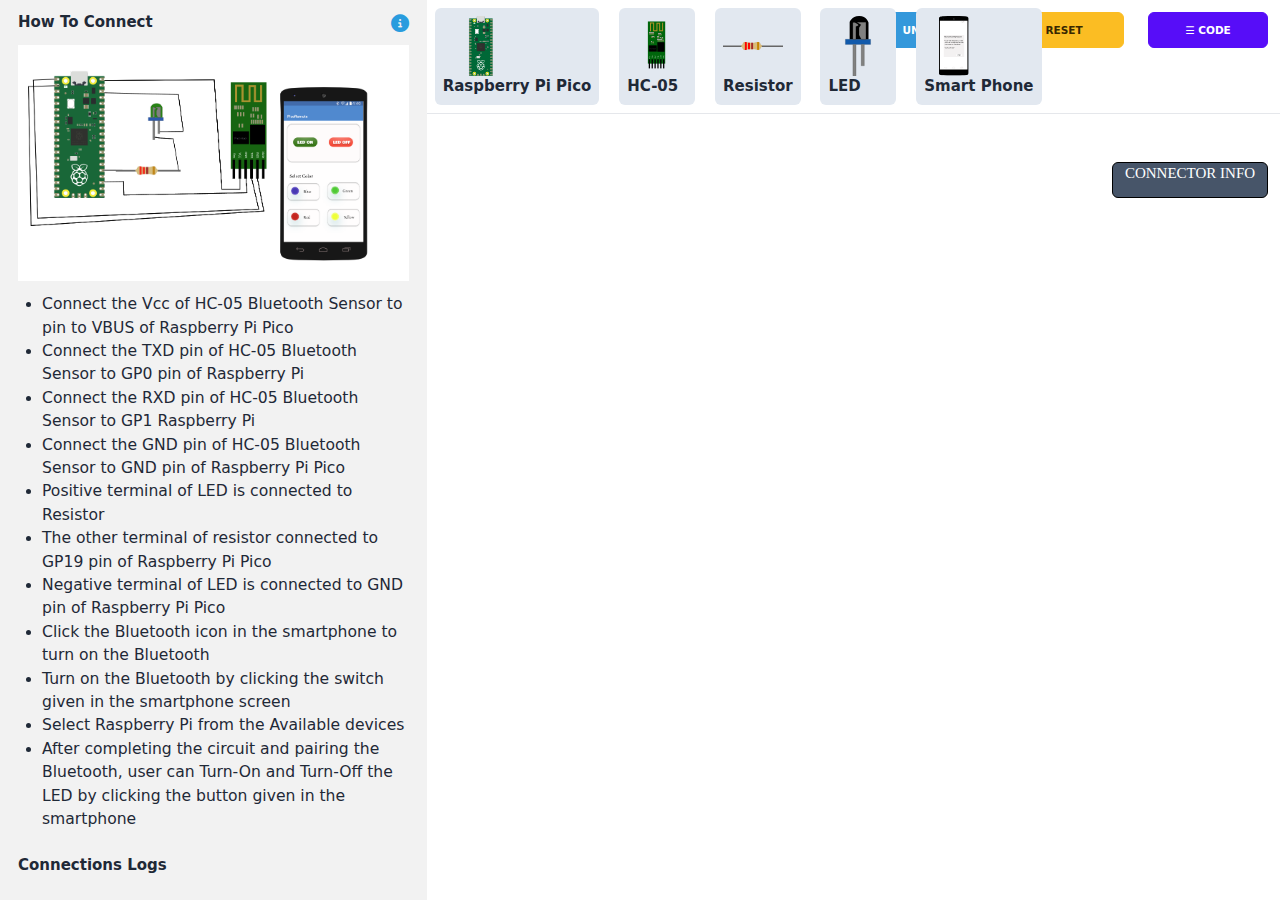
<file: simulation/index.html>
<!DOCTYPE html>
<html lang="en">
  <head>
    <meta charset="UTF-8" />
    <link rel="icon" type="image/svg+xml" href="/vite.svg" />
    <meta name="viewport" content="width=device-width, initial-scale=1.0" />
    
    
    <title>Vite App</title>
    <script type="module" crossorigin src="js/index-78461da0.js"></script>
    <link rel="stylesheet" href="css/index-b96dc079.css">
  </head>

  <body class="drawer drawer-end container-fluid h-full bg-base-100">
    <input id="my-drawer-4" type="checkbox" class="drawer-toggle" />
    <div class="drawer-content">
      <div class="flex flex-col sm:flex-row">
        <div class="w-1/3 sm:block bg-base-200 pl-6 pr-6">
          <div id="theory" style="position: relative">
            <div style="position: absolute; right: 0; top: 12px">
              <i style="color: rgb(41, 156, 222); display: flex; justify-content: flex-end;" class="fa-solid fa-circle-info fa-xl" id="info"></i>
            </div>
            <div style="display: none" id="list">
              <h2 class="text-xl font-bold mt-4 mb-4">General Instruction</h2>
              <ul class="list-disc ml-8 mt-4">
                <li>Click on the components to start interacting with them in the connection area</li>
                <li>Hover over the Raspberry Pi connections to get information about various connection pins</li>
                <li>Double click on various connection points to make connections</li>
                <li>Double click on the empty space in the connection area to extend and bend wire connections</li>
              </ul>
            </div>
            <h2 class="text-xl font-bold mt-4 mb-4">How To Connect</h2>
            <div class="mt-4">
              <img src="images/diagram.png" alt="diagram" />
            </div>
            <ol id="list" class="list-disc ml-8 mt-4">
              <li>Connect the Vcc of HC-05 Bluetooth Sensor to pin to VBUS of Raspberry Pi Pico</li>
              <li>Connect the TXD pin of HC-05 Bluetooth Sensor to GP0 pin of Raspberry Pi</li>
              <li>Connect the RXD pin of HC-05 Bluetooth Sensor to GP1 Raspberry Pi</li>
              <li>Connect the GND pin of HC-05 Bluetooth Sensor to GND pin of Raspberry Pi Pico</li>
              <li>Positive terminal of LED is connected to Resistor</li>
              <li>The other terminal of resistor connected to GP19 pin of Raspberry Pi Pico</li>
              <li>Negative terminal of LED is connected to GND pin of Raspberry Pi Pico</li>
              <li>Click the Bluetooth icon in the smartphone to turn on the Bluetooth</li>
              <li>Turn on the Bluetooth by clicking the switch given in the smartphone screen</li>
              <li>Select Raspberry Pi from the Available devices</li>
              <li>After completing the circuit and pairing the Bluetooth, user can Turn-On and Turn-Off the LED by clicking the button given in the smartphone</li>
            </ol>
            <h2 class="text-xl font-bold mt-8">Connections Logs</h2>
            <ul class="list-disc ml-8 mt-4" id="connectionLog"></ul>
          </div>
        </div>

        <div class="sm:w-2/3 h-screen

">
          <div class="h-full">
            <div id="components" class="components">
              <label for="my-drawer-4" class="drawer-button btn btn-primary btn-md float-right w-40 m-4">☰ CODE</label>
              <button class="button float-right btn btn-warning btn-md w-40 m-4" onClick="window.location.href=window.location.href">RESET</button>
              <button id="undoButton" class="float-right btn btn-md w-40 m-4" style="background-color: #3498db; border: none">UNDO</button>
              <div id="rasberryPi" class="component bg-slate-200 rounded-lg text-center">
                <img src="images/pico.svg" class="w-20 h-20" />
                <span class="card-title">Raspberry Pi Pico</span>
              </div>
              <div id="sensor" class="component bg-slate-200 rounded-lg text-center">
                <img src="images/sensor1.svg" class="w-20 h-20" />
                <span class="card-title">HC-05</span>
              </div>
              <div id="resistor" class="component bg-slate-200 rounded-lg text-center">
                <img src="images/resistor.svg" class="w-20 h-20" />
                <span class="card-title">Resistor</span>
              </div>
              <div id="led" class="component bg-slate-200 rounded-lg text-center">
                <img src="images/led.svg" class="w-20 h-20" />
                <span class="card-title">LED</span>
              </div>
              <div id="object" class="component bg-slate-200 rounded-lg text-center">
                <img src="images/box.svg" class="w-20 h-20" />
                <span class="card-title">Smart Phone</span>
              </div>
            </div>

            <!-- Description area -->
            <div id="componentDescription" class="text-sm text-gray-700 mt-2 p-2 bg-gray-100 rounded-lg" style="display: none; width: 100%; max-width: 600px; margin-left: 1rem;"></div>

            <hr />

            <div id="svg" class="h-auto overflow-hidden m-4" style="margin-top: 4rem;">
              <span class="text-white bg-slate-600 font-serif font-light text-xl border border-solid border-black float-right text-center w-52 h-12 rounded-lg" id="displayInfo">CONNECTOR INFO</span>
            </div>
          </div>
        </div>
      </div>
    </div>

    <div class="drawer-side">
      <label for="my-drawer-4" class="drawer-overlay"></label>
      <pre contenteditable="false" spellcheck="false">
        <button id="codeSubmit" class="btn btn-primary">Submit</button>
        from machine import Pin,UART
        uart = UART(0,9600)
        LedGPIO = 16
        led = Pin(LedGPIO, Pin.OUT)
        while True:
            if uart.any():
                command = uart.readline()
                # print(command)   # uncomment this line to see the received data
                if command==b'\xd0':
                    led.high()
                    print("ON")
                elif command==b'\xd5':
                    led.low()
                    print("OFF")
      </pre>
    </div>

    <div class="fixed inset-0 items-center justify-center bg-gray-900 bg-opacity-75 hidden" id="errorBox">
      <div class="bg-red-500 p-8 rounded-lg shadow-lg">
        <h2 class="text-white text-2xl mb-4" id="errorHeading">Error!</h2>
        <p class="text-white" id="errorText">Sorry, an error has occurred.</p>
        <button id="closeErrorBox" class="mt-4 px-4 py-2 bg-white text-red-500 font-semibold rounded-lg shadow-md hover:bg-red-500 hover:text-white">OK</button>
      </div>
    </div>
  <script src="../assets/js/iframeResize.js"></script>
        
        </body>
  
</html>
</file>
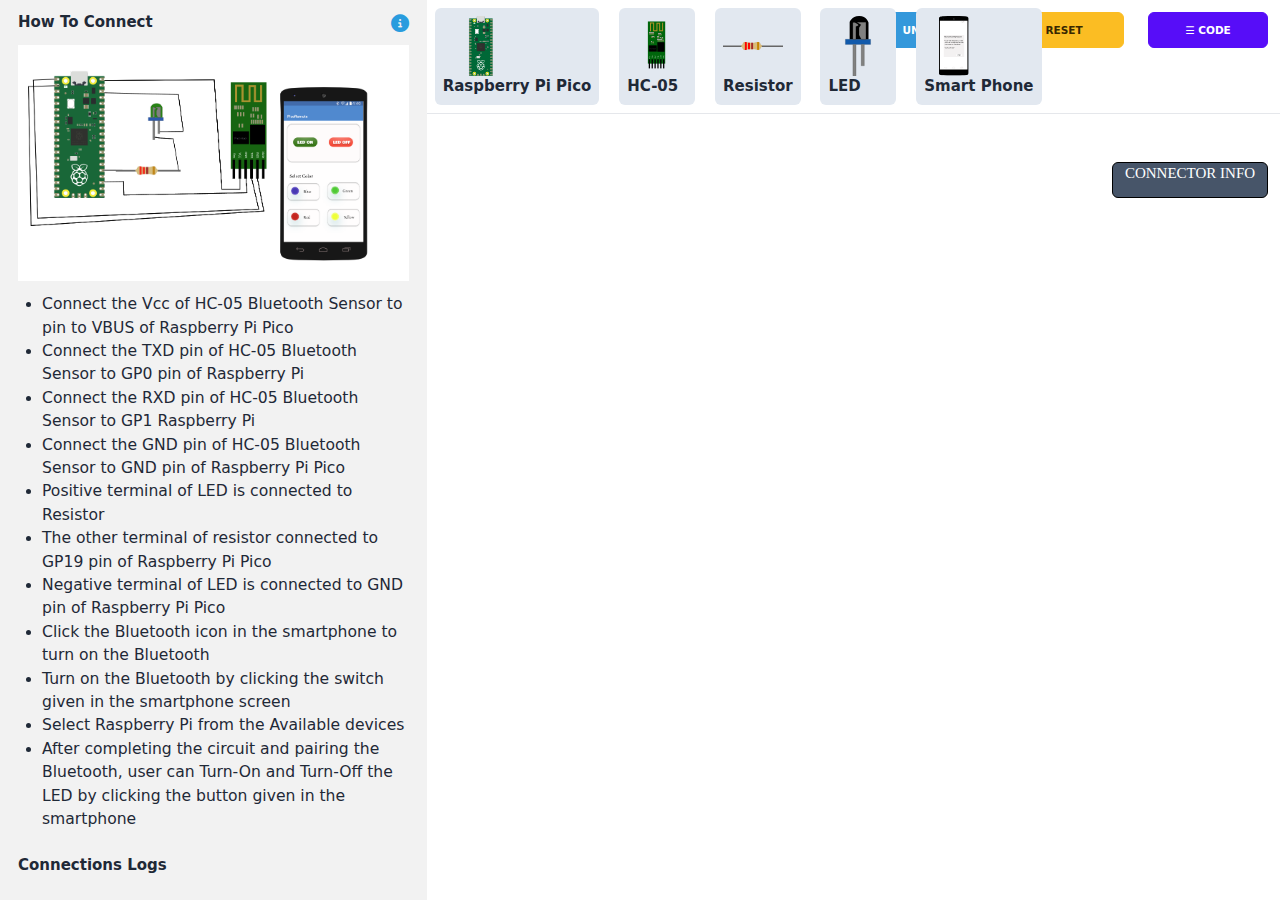
<file: experiment/simulation/index.html>
<!DOCTYPE html>
<html lang="en">
  <head>
    <meta charset="UTF-8" />
    <link rel="icon" type="image/svg+xml" href="/vite.svg" />
    <meta name="viewport" content="width=device-width, initial-scale=1.0" />
    
    
    <title>Vite App</title>
    <script type="module" crossorigin src="js/index-78461da0.js"></script>
    <link rel="stylesheet" href="css/index-b96dc079.css">
  </head>

  <body class="drawer drawer-end container-fluid h-full bg-base-100">
    <input id="my-drawer-4" type="checkbox" class="drawer-toggle" />
    <div class="drawer-content">
      <div class="flex flex-col sm:flex-row">
        <div class="w-1/3 sm:block bg-base-200 pl-6 pr-6">
          <div id="theory" style="position: relative">
            <div style="position: absolute; right: 0; top: 12px">
              <i style="color: rgb(41, 156, 222); display: flex; justify-content: flex-end;" class="fa-solid fa-circle-info fa-xl" id="info"></i>
            </div>
            <div style="display: none" id="list">
              <h2 class="text-xl font-bold mt-4 mb-4">General Instruction</h2>
              <ul class="list-disc ml-8 mt-4">
                <li>Click on the components to start interacting with them in the connection area</li>
                <li>Hover over the Raspberry Pi connections to get information about various connection pins</li>
                <li>Double click on various connection points to make connections</li>
                <li>Double click on the empty space in the connection area to extend and bend wire connections</li>
              </ul>
            </div>
            <h2 class="text-xl font-bold mt-4 mb-4">How To Connect</h2>
            <div class="mt-4">
              <img src="images/diagram.png" alt="diagram" />
            </div>
            <ol id="list" class="list-disc ml-8 mt-4">
              <li>Connect the Vcc of HC-05 Bluetooth Sensor to pin to VBUS of Raspberry Pi Pico</li>
              <li>Connect the TXD pin of HC-05 Bluetooth Sensor to GP0 pin of Raspberry Pi</li>
              <li>Connect the RXD pin of HC-05 Bluetooth Sensor to GP1 Raspberry Pi</li>
              <li>Connect the GND pin of HC-05 Bluetooth Sensor to GND pin of Raspberry Pi Pico</li>
              <li>Positive terminal of LED is connected to Resistor</li>
              <li>The other terminal of resistor connected to GP19 pin of Raspberry Pi Pico</li>
              <li>Negative terminal of LED is connected to GND pin of Raspberry Pi Pico</li>
              <li>Click the Bluetooth icon in the smartphone to turn on the Bluetooth</li>
              <li>Turn on the Bluetooth by clicking the switch given in the smartphone screen</li>
              <li>Select Raspberry Pi from the Available devices</li>
              <li>After completing the circuit and pairing the Bluetooth, user can Turn-On and Turn-Off the LED by clicking the button given in the smartphone</li>
            </ol>
            <h2 class="text-xl font-bold mt-8">Connections Logs</h2>
            <ul class="list-disc ml-8 mt-4" id="connectionLog"></ul>
          </div>
        </div>

        <div class="sm:w-2/3 h-screen

">
          <div class="h-full">
            <div id="components" class="components">
              <label for="my-drawer-4" class="drawer-button btn btn-primary btn-md float-right w-40 m-4">☰ CODE</label>
              <button class="button float-right btn btn-warning btn-md w-40 m-4" onClick="window.location.href=window.location.href">RESET</button>
              <button id="undoButton" class="float-right btn btn-md w-40 m-4" style="background-color: #3498db; border: none">UNDO</button>
              <div id="rasberryPi" class="component bg-slate-200 rounded-lg text-center">
                <img src="images/pico.svg" class="w-20 h-20" />
                <span class="card-title">Raspberry Pi Pico</span>
              </div>
              <div id="sensor" class="component bg-slate-200 rounded-lg text-center">
                <img src="images/sensor1.svg" class="w-20 h-20" />
                <span class="card-title">HC-05</span>
              </div>
              <div id="resistor" class="component bg-slate-200 rounded-lg text-center">
                <img src="images/resistor.svg" class="w-20 h-20" />
                <span class="card-title">Resistor</span>
              </div>
              <div id="led" class="component bg-slate-200 rounded-lg text-center">
                <img src="images/led.svg" class="w-20 h-20" />
                <span class="card-title">LED</span>
              </div>
              <div id="object" class="component bg-slate-200 rounded-lg text-center">
                <img src="images/box.svg" class="w-20 h-20" />
                <span class="card-title">Smart Phone</span>
              </div>
            </div>

            <!-- Description area -->
            <div id="componentDescription" class="text-sm text-gray-700 mt-2 p-2 bg-gray-100 rounded-lg" style="display: none; width: 100%; max-width: 600px; margin-left: 1rem;"></div>

            <hr />

            <div id="svg" class="h-auto overflow-hidden m-4" style="margin-top: 4rem;">
              <span class="text-white bg-slate-600 font-serif font-light text-xl border border-solid border-black float-right text-center w-52 h-12 rounded-lg" id="displayInfo">CONNECTOR INFO</span>
            </div>
          </div>
        </div>
      </div>
    </div>

    <div class="drawer-side">
      <label for="my-drawer-4" class="drawer-overlay"></label>
      <pre contenteditable="false" spellcheck="false">
        <button id="codeSubmit" class="btn btn-primary">Submit</button>
        from machine import Pin,UART
        uart = UART(0,9600)
        LedGPIO = 16
        led = Pin(LedGPIO, Pin.OUT)
        while True:
            if uart.any():
                command = uart.readline()
                # print(command)   # uncomment this line to see the received data
                if command==b'\xd0':
                    led.high()
                    print("ON")
                elif command==b'\xd5':
                    led.low()
                    print("OFF")
      </pre>
    </div>

    <div class="fixed inset-0 items-center justify-center bg-gray-900 bg-opacity-75 hidden" id="errorBox">
      <div class="bg-red-500 p-8 rounded-lg shadow-lg">
        <h2 class="text-white text-2xl mb-4" id="errorHeading">Error!</h2>
        <p class="text-white" id="errorText">Sorry, an error has occurred.</p>
        <button id="closeErrorBox" class="mt-4 px-4 py-2 bg-white text-red-500 font-semibold rounded-lg shadow-md hover:bg-red-500 hover:text-white">OK</button>
      </div>
    </div>
  </body>
  
</html>
</file>
<file: simulation/css/index-b96dc079.css>
*,
:before,
:after {
  box-sizing: border-box;
  border-width: 0;
  border-style: solid;
  border-color: #e5e7eb;
}
:before,
:after {
  --tw-content: "";
}
html {
  line-height: 1.5;
  -webkit-text-size-adjust: 100%;
  -moz-tab-size: 4;
  -o-tab-size: 4;
  tab-size: 4;
  font-family: ui-sans-serif, system-ui, -apple-system, BlinkMacSystemFont,
    Segoe UI, Roboto, Helvetica Neue, Arial, Noto Sans, sans-serif,
    "Apple Color Emoji", "Segoe UI Emoji", Segoe UI Symbol, "Noto Color Emoji";
  font-feature-settings: normal;
  font-variation-settings: normal;
}
body {
  margin: 0;
  line-height: inherit;
}
hr {
  height: 0;
  color: inherit;
  border-top-width: 1px;
}
abbr:where([title]) {
  -webkit-text-decoration: underline dotted;
  text-decoration: underline dotted;
}
h1,
h2,
h3,
h4,
h5,
h6 {
  font-size: inherit;
  font-weight: inherit;
}
a {
  color: inherit;
  text-decoration: inherit;
}
b,
strong {
  font-weight: bolder;
}
code,
kbd,
samp,
pre {
  font-family: ui-monospace, SFMono-Regular, Menlo, Monaco, Consolas,
    Liberation Mono, Courier New, monospace;
  font-size: 1em;
}
small {
  font-size: 80%;
}
sub,
sup {
  font-size: 75%;
  line-height: 0;
  position: relative;
  vertical-align: baseline;
}
sub {
  bottom: -0.25em;
}
sup {
  top: -0.5em;
}
table {
  text-indent: 0;
  border-color: inherit;
  border-collapse: collapse;
}
button,
input,
optgroup,
select,
textarea {
  font-family: inherit;
  font-size: 100%;
  font-weight: inherit;
  line-height: inherit;
  color: inherit;
  margin: 0;
  padding: 0;
}
button,
select {
  text-transform: none;
}
button,
[type="button"],
[type="reset"],
[type="submit"] {
  -webkit-appearance: button;
  background-color: transparent;
  background-image: none;
}
:-moz-focusring {
  outline: auto;
}
:-moz-ui-invalid {
  box-shadow: none;
}
progress {
  vertical-align: baseline;
}
::-webkit-inner-spin-button,
::-webkit-outer-spin-button {
  height: auto;
}
[type="search"] {
  -webkit-appearance: textfield;
  outline-offset: -2px;
}
::-webkit-search-decoration {
  -webkit-appearance: none;
}
::-webkit-file-upload-button {
  -webkit-appearance: button;
  font: inherit;
}
summary {
  display: list-item;
}
blockquote,
dl,
dd,
h1,
h2,
h3,
h4,
h5,
h6,
hr,
figure,
p,
pre {
  margin: 0;
}
fieldset {
  margin: 0;
  padding: 0;
}
legend {
  padding: 0;
}
ol,
ul,
menu {
  list-style: none;
  margin: 0;
  padding: 0;
}
textarea {
  resize: vertical;
}
input::-moz-placeholder,
textarea::-moz-placeholder {
  opacity: 1;
  color: #9ca3af;
}
input::placeholder,
textarea::placeholder {
  opacity: 1;
  color: #9ca3af;
}
button,
[role="button"] {
  cursor: pointer;
}
:disabled {
  cursor: default;
}
img,
svg,
video,
canvas,
audio,
iframe,
embed,
object {
  display: block;
  vertical-align: middle;
}
img,
video {
  max-width: 100%;
  height: auto;
}
[hidden] {
  display: none;
}
:root,
[data-theme] {
  background-color: hsla(var(--b1) / var(--tw-bg-opacity, 1));
  color: hsla(var(--bc) / var(--tw-text-opacity, 1));
}
html {
  -webkit-tap-highlight-color: transparent;
}
:root {
  color-scheme: light;
  --pf: 258.89 94.378% 40.941%;
  --sf: 314 100% 37.647%;
  --af: 174 60% 40.784%;
  --nf: 219 14.085% 22.275%;
  --in: 198 93% 60%;
  --su: 158 64% 52%;
  --wa: 43 96% 56%;
  --er: 0 91% 71%;
  --inc: 198 100% 12%;
  --suc: 158 100% 10%;
  --wac: 43 100% 11%;
  --erc: 0 100% 14%;
  --rounded-box: 1rem;
  --rounded-btn: 0.5rem;
  --rounded-badge: 1.9rem;
  --animation-btn: 0.25s;
  --animation-input: 0.2s;
  --btn-text-case: uppercase;
  --btn-focus-scale: 0.95;
  --border-btn: 1px;
  --tab-border: 1px;
  --tab-radius: 0.5rem;
  --p: 258.89 94.378% 51.176%;
  --pc: 0 0% 100%;
  --s: 314 100% 47.059%;
  --sc: 0 0% 100%;
  --a: 174 60% 50.98%;
  --ac: 174.71 43.59% 15.294%;
  --n: 219 14.085% 27.843%;
  --nc: 0 0% 100%;
  --b1: 0 0% 100%;
  --b2: 0 0% 94.902%;
  --b3: 180 1.9608% 90%;
  --bc: 215 27.907% 16.863%;
}
@media (prefers-color-scheme: dark) {
  :root {
    color-scheme: dark;
    --pf: 262.35 80.315% 40.157%;
    --sf: 315.75 70.196% 40%;
    --af: 174.69 70.335% 32.784%;
    --in: 198 93% 60%;
    --su: 158 64% 52%;
    --wa: 43 96% 56%;
    --er: 0 91% 71%;
    --inc: 198 100% 12%;
    --suc: 158 100% 10%;
    --wac: 43 100% 11%;
    --erc: 0 100% 14%;
    --rounded-box: 1rem;
    --rounded-btn: 0.5rem;
    --rounded-badge: 1.9rem;
    --animation-btn: 0.25s;
    --animation-input: 0.2s;
    --btn-text-case: uppercase;
    --btn-focus-scale: 0.95;
    --border-btn: 1px;
    --tab-border: 1px;
    --tab-radius: 0.5rem;
    --p: 262.35 80.315% 50.196%;
    --pc: 0 0% 100%;
    --s: 315.75 70.196% 50%;
    --sc: 0 0% 100%;
    --a: 174.69 70.335% 40.98%;
    --ac: 0 0% 100%;
    --n: 218.18 18.033% 11.961%;
    --nf: 222.86 17.073% 8.0392%;
    --nc: 220 13.376% 69.216%;
    --b1: 220 17.647% 20%;
    --b2: 220 17.241% 17.059%;
    --b3: 218.57 17.949% 15.294%;
    --bc: 220 13.376% 69.216%;
  }
}
[data-theme="light"] {
  color-scheme: light;
  --pf: 258.89 94.378% 40.941%;
  --sf: 314 100% 37.647%;
  --af: 174 60% 40.784%;
  --nf: 219 14.085% 22.275%;
  --in: 198 93% 60%;
  --su: 158 64% 52%;
  --wa: 43 96% 56%;
  --er: 0 91% 71%;
  --inc: 198 100% 12%;
  --suc: 158 100% 10%;
  --wac: 43 100% 11%;
  --erc: 0 100% 14%;
  --rounded-box: 1rem;
  --rounded-btn: 0.5rem;
  --rounded-badge: 1.9rem;
  --animation-btn: 0.25s;
  --animation-input: 0.2s;
  --btn-text-case: uppercase;
  --btn-focus-scale: 0.95;
  --border-btn: 1px;
  --tab-border: 1px;
  --tab-radius: 0.5rem;
  --p: 258.89 94.378% 51.176%;
  --pc: 0 0% 100%;
  --s: 314 100% 47.059%;
  --sc: 0 0% 100%;
  --a: 174 60% 50.98%;
  --ac: 174.71 43.59% 15.294%;
  --n: 219 14.085% 27.843%;
  --nc: 0 0% 100%;
  --b1: 0 0% 100%;
  --b2: 0 0% 94.902%;
  --b3: 180 1.9608% 90%;
  --bc: 215 27.907% 16.863%;
}
[data-theme="dark"] {
  color-scheme: dark;
  --pf: 262.35 80.315% 40.157%;
  --sf: 315.75 70.196% 40%;
  --af: 174.69 70.335% 32.784%;
  --in: 198 93% 60%;
  --su: 158 64% 52%;
  --wa: 43 96% 56%;
  --er: 0 91% 71%;
  --inc: 198 100% 12%;
  --suc: 158 100% 10%;
  --wac: 43 100% 11%;
  --erc: 0 100% 14%;
  --rounded-box: 1rem;
  --rounded-btn: 0.5rem;
  --rounded-badge: 1.9rem;
  --animation-btn: 0.25s;
  --animation-input: 0.2s;
  --btn-text-case: uppercase;
  --btn-focus-scale: 0.95;
  --border-btn: 1px;
  --tab-border: 1px;
  --tab-radius: 0.5rem;
  --p: 262.35 80.315% 50.196%;
  --pc: 0 0% 100%;
  --s: 315.75 70.196% 50%;
  --sc: 0 0% 100%;
  --a: 174.69 70.335% 40.98%;
  --ac: 0 0% 100%;
  --n: 218.18 18.033% 11.961%;
  --nf: 222.86 17.073% 8.0392%;
  --nc: 220 13.376% 69.216%;
  --b1: 220 17.647% 20%;
  --b2: 220 17.241% 17.059%;
  --b3: 218.57 17.949% 15.294%;
  --bc: 220 13.376% 69.216%;
}
[data-theme="cupcake"] {
  color-scheme: light;
  --pf: 183.03 47.368% 47.216%;
  --sf: 338.25 71.429% 62.431%;
  --af: 39 84.112% 46.431%;
  --nf: 280 46.479% 11.137%;
  --in: 198 93% 60%;
  --su: 158 64% 52%;
  --wa: 43 96% 56%;
  --er: 0 91% 71%;
  --pc: 183.03 100% 11.804%;
  --sc: 338.25 100% 15.608%;
  --ac: 39 100% 11.608%;
  --nc: 280 82.688% 82.784%;
  --inc: 198 100% 12%;
  --suc: 158 100% 10%;
  --wac: 43 100% 11%;
  --erc: 0 100% 14%;
  --rounded-box: 1rem;
  --rounded-badge: 1.9rem;
  --animation-btn: 0.25s;
  --animation-input: 0.2s;
  --btn-text-case: uppercase;
  --btn-focus-scale: 0.95;
  --border-btn: 1px;
  --p: 183.03 47.368% 59.02%;
  --s: 338.25 71.429% 78.039%;
  --a: 39 84.112% 58.039%;
  --n: 280 46.479% 13.922%;
  --b1: 24 33.333% 97.059%;
  --b2: 26.667 21.951% 91.961%;
  --b3: 22.5 14.286% 89.02%;
  --bc: 280 46.479% 13.922%;
  --rounded-btn: 1.9rem;
  --tab-border: 2px;
  --tab-radius: 0.5rem;
}
[data-theme="bumblebee"] {
  color-scheme: light;
  --pf: 41.124 74.167% 42.353%;
  --sf: 49.901 94.393% 46.431%;
  --af: 240 33.333% 11.294%;
  --nf: 240 33.333% 11.294%;
  --b2: 0 0% 90%;
  --b3: 0 0% 81%;
  --in: 198 93% 60%;
  --su: 158 64% 52%;
  --wa: 43 96% 56%;
  --er: 0 91% 71%;
  --bc: 0 0% 20%;
  --ac: 240 60.274% 82.824%;
  --nc: 240 60.274% 82.824%;
  --inc: 198 100% 12%;
  --suc: 158 100% 10%;
  --wac: 43 100% 11%;
  --erc: 0 100% 14%;
  --rounded-box: 1rem;
  --rounded-btn: 0.5rem;
  --rounded-badge: 1.9rem;
  --animation-btn: 0.25s;
  --animation-input: 0.2s;
  --btn-text-case: uppercase;
  --btn-focus-scale: 0.95;
  --border-btn: 1px;
  --tab-border: 1px;
  --tab-radius: 0.5rem;
  --p: 41.124 74.167% 52.941%;
  --pc: 240 33.333% 14.118%;
  --s: 49.901 94.393% 58.039%;
  --sc: 240 33.333% 14.118%;
  --a: 240 33.333% 14.118%;
  --n: 240 33.333% 14.118%;
  --b1: 0 0% 100%;
}
[data-theme="emerald"] {
  color-scheme: light;
  --pf: 141.18 50% 48%;
  --sf: 218.88 96.078% 48%;
  --af: 9.8901 81.25% 44.863%;
  --nf: 219.23 20.312% 20.078%;
  --b2: 0 0% 90%;
  --b3: 0 0% 81%;
  --in: 198 93% 60%;
  --su: 158 64% 52%;
  --wa: 43 96% 56%;
  --er: 0 91% 71%;
  --inc: 198 100% 12%;
  --suc: 158 100% 10%;
  --wac: 43 100% 11%;
  --erc: 0 100% 14%;
  --rounded-box: 1rem;
  --rounded-btn: 0.5rem;
  --rounded-badge: 1.9rem;
  --btn-text-case: uppercase;
  --border-btn: 1px;
  --tab-border: 1px;
  --tab-radius: 0.5rem;
  --p: 141.18 50% 60%;
  --pc: 151.11 28.421% 18.627%;
  --s: 218.88 96.078% 60%;
  --sc: 210 20% 98.039%;
  --a: 9.8901 81.25% 56.078%;
  --ac: 210 20% 98.039%;
  --n: 219.23 20.312% 25.098%;
  --nc: 210 20% 98.039%;
  --b1: 0 0% 100%;
  --bc: 219.23 20.312% 25.098%;
  --animation-btn: 0;
  --animation-input: 0;
  --btn-focus-scale: 1;
}
[data-theme="corporate"] {
  color-scheme: light;
  --pf: 229.09 95.652% 51.137%;
  --sf: 214.91 26.316% 47.216%;
  --af: 154.2 49.02% 48%;
  --nf: 233.33 27.273% 10.353%;
  --b2: 0 0% 90%;
  --b3: 0 0% 81%;
  --in: 198 93% 60%;
  --su: 158 64% 52%;
  --wa: 43 96% 56%;
  --er: 0 91% 71%;
  --pc: 229.09 100% 92.784%;
  --sc: 214.91 100% 11.804%;
  --ac: 154.2 100% 12%;
  --inc: 198 100% 12%;
  --suc: 158 100% 10%;
  --wac: 43 100% 11%;
  --erc: 0 100% 14%;
  --btn-text-case: uppercase;
  --border-btn: 1px;
  --tab-border: 1px;
  --tab-radius: 0.5rem;
  --p: 229.09 95.652% 63.922%;
  --s: 214.91 26.316% 59.02%;
  --a: 154.2 49.02% 60%;
  --n: 233.33 27.273% 12.941%;
  --nc: 210 38.462% 94.902%;
  --b1: 0 0% 100%;
  --bc: 233.33 27.273% 12.941%;
  --rounded-box: 0.25rem;
  --rounded-btn: 0.125rem;
  --rounded-badge: 0.125rem;
  --animation-btn: 0;
  --animation-input: 0;
  --btn-focus-scale: 1;
}
[data-theme="synthwave"] {
  color-scheme: dark;
  --pf: 320.73 69.62% 55.216%;
  --sf: 197.03 86.592% 51.922%;
  --af: 48 89.041% 45.647%;
  --nf: 253.22 60.825% 15.216%;
  --b2: 253.85 59.091% 23.294%;
  --b3: 253.85 59.091% 20.965%;
  --pc: 320.73 100% 13.804%;
  --sc: 197.03 100% 12.98%;
  --ac: 48 100% 11.412%;
  --rounded-box: 1rem;
  --rounded-btn: 0.5rem;
  --rounded-badge: 1.9rem;
  --animation-btn: 0.25s;
  --animation-input: 0.2s;
  --btn-text-case: uppercase;
  --btn-focus-scale: 0.95;
  --border-btn: 1px;
  --tab-border: 1px;
  --tab-radius: 0.5rem;
  --p: 320.73 69.62% 69.02%;
  --s: 197.03 86.592% 64.902%;
  --a: 48 89.041% 57.059%;
  --n: 253.22 60.825% 19.02%;
  --nc: 260 60% 98.039%;
  --b1: 253.85 59.091% 25.882%;
  --bc: 260 60% 98.039%;
  --in: 199.13 86.957% 63.922%;
  --inc: 257.45 63.218% 17.059%;
  --su: 168.1 74.233% 68.039%;
  --suc: 257.45 63.218% 17.059%;
  --wa: 48 89.041% 57.059%;
  --wac: 257.45 63.218% 17.059%;
  --er: 351.85 73.636% 56.863%;
  --erc: 260 60% 98.039%;
}
[data-theme="retro"] {
  color-scheme: light;
  --pf: 2.6667 73.77% 60.863%;
  --sf: 144.62 27.273% 57.569%;
  --af: 49.024 67.213% 60.863%;
  --nf: 41.667 16.822% 33.569%;
  --inc: 221.21 100% 90.667%;
  --suc: 142.13 100% 87.255%;
  --wac: 32.133 100% 8.7451%;
  --erc: 0 100% 90.118%;
  --animation-btn: 0.25s;
  --animation-input: 0.2s;
  --btn-text-case: uppercase;
  --btn-focus-scale: 0.95;
  --border-btn: 1px;
  --tab-border: 1px;
  --tab-radius: 0.5rem;
  --p: 2.6667 73.77% 76.078%;
  --pc: 345 5.2632% 14.902%;
  --s: 144.62 27.273% 71.961%;
  --sc: 345 5.2632% 14.902%;
  --a: 49.024 67.213% 76.078%;
  --ac: 345 5.2632% 14.902%;
  --n: 41.667 16.822% 41.961%;
  --nc: 45 47.059% 80%;
  --b1: 45 47.059% 80%;
  --b2: 45.283 37.063% 71.961%;
  --b3: 42.188 35.955% 65.098%;
  --bc: 345 5.2632% 14.902%;
  --in: 221.21 83.193% 53.333%;
  --su: 142.13 76.216% 36.275%;
  --wa: 32.133 94.619% 43.725%;
  --er: 0 72.222% 50.588%;
  --rounded-box: 0.4rem;
  --rounded-btn: 0.4rem;
  --rounded-badge: 0.4rem;
}
[data-theme="cyberpunk"] {
  color-scheme: light;
  --pf: 344.78 100% 58.353%;
  --sf: 195.12 80.392% 56%;
  --af: 276 74.324% 56.784%;
  --nf: 57.273 100% 10.353%;
  --b2: 56 100% 45%;
  --b3: 56 100% 40.5%;
  --in: 198 93% 60%;
  --su: 158 64% 52%;
  --wa: 43 96% 56%;
  --er: 0 91% 71%;
  --bc: 56 100% 10%;
  --pc: 344.78 100% 14.588%;
  --sc: 195.12 100% 14%;
  --ac: 276 100% 14.196%;
  --inc: 198 100% 12%;
  --suc: 158 100% 10%;
  --wac: 43 100% 11%;
  --erc: 0 100% 14%;
  --animation-btn: 0.25s;
  --animation-input: 0.2s;
  --btn-text-case: uppercase;
  --btn-focus-scale: 0.95;
  --border-btn: 1px;
  --tab-border: 1px;
  font-family: ui-monospace, SFMono-Regular, Menlo, Monaco, Consolas,
    Liberation Mono, Courier New, monospace;
  --p: 344.78 100% 72.941%;
  --s: 195.12 80.392% 70%;
  --a: 276 74.324% 70.98%;
  --n: 57.273 100% 12.941%;
  --nc: 56 100% 50%;
  --b1: 56 100% 50%;
  --rounded-box: 0;
  --rounded-btn: 0;
  --rounded-badge: 0;
  --tab-radius: 0;
}
[data-theme="valentine"] {
  color-scheme: light;
  --pf: 353.23 73.81% 53.647%;
  --sf: 254.12 86.441% 61.49%;
  --af: 181.41 55.556% 56%;
  --nf: 336 42.857% 38.431%;
  --b2: 318.46 46.429% 80.118%;
  --b3: 318.46 46.429% 72.106%;
  --pc: 353.23 100% 13.412%;
  --sc: 254.12 100% 15.373%;
  --ac: 181.41 100% 14%;
  --inc: 221.21 100% 90.667%;
  --suc: 142.13 100% 87.255%;
  --wac: 32.133 100% 8.7451%;
  --erc: 0 100% 90.118%;
  --rounded-box: 1rem;
  --rounded-badge: 1.9rem;
  --animation-btn: 0.25s;
  --animation-input: 0.2s;
  --btn-text-case: uppercase;
  --btn-focus-scale: 0.95;
  --border-btn: 1px;
  --tab-border: 1px;
  --tab-radius: 0.5rem;
  --p: 353.23 73.81% 67.059%;
  --s: 254.12 86.441% 76.863%;
  --a: 181.41 55.556% 70%;
  --n: 336 42.857% 48.039%;
  --nc: 318.46 46.429% 89.02%;
  --b1: 318.46 46.429% 89.02%;
  --bc: 343.64 38.462% 28.039%;
  --in: 221.21 83.193% 53.333%;
  --su: 142.13 76.216% 36.275%;
  --wa: 32.133 94.619% 43.725%;
  --er: 0 72.222% 50.588%;
  --rounded-btn: 1.9rem;
}
[data-theme="halloween"] {
  color-scheme: dark;
  --pf: 31.927 89.344% 41.725%;
  --sf: 271.22 45.794% 33.569%;
  --af: 91.071 100% 26.353%;
  --nf: 180 3.5714% 8.7843%;
  --b2: 0 0% 11.647%;
  --b3: 0 0% 10.482%;
  --bc: 0 0% 82.588%;
  --sc: 271.22 100% 88.392%;
  --ac: 91.071 100% 6.5882%;
  --nc: 180 4.8458% 82.196%;
  --inc: 221.21 100% 90.667%;
  --suc: 142.13 100% 87.255%;
  --wac: 32.133 100% 8.7451%;
  --erc: 0 100% 90.118%;
  --rounded-box: 1rem;
  --rounded-btn: 0.5rem;
  --rounded-badge: 1.9rem;
  --animation-btn: 0.25s;
  --animation-input: 0.2s;
  --btn-text-case: uppercase;
  --btn-focus-scale: 0.95;
  --border-btn: 1px;
  --tab-border: 1px;
  --tab-radius: 0.5rem;
  --p: 31.927 89.344% 52.157%;
  --pc: 180 7.3171% 8.0392%;
  --s: 271.22 45.794% 41.961%;
  --a: 91.071 100% 32.941%;
  --n: 180 3.5714% 10.98%;
  --b1: 0 0% 12.941%;
  --in: 221.21 83.193% 53.333%;
  --su: 142.13 76.216% 36.275%;
  --wa: 32.133 94.619% 43.725%;
  --er: 0 72.222% 50.588%;
}
[data-theme="garden"] {
  color-scheme: light;
  --pf: 138.86 15.982% 34.353%;
  --sf: 96.923 37.143% 74.51%;
  --af: 0 67.742% 75.137%;
  --nf: 0 3.9106% 28.078%;
  --b2: 0 4.3478% 81.882%;
  --b3: 0 4.3478% 73.694%;
  --in: 198 93% 60%;
  --su: 158 64% 52%;
  --wa: 43 96% 56%;
  --er: 0 91% 71%;
  --pc: 138.86 100% 88.588%;
  --inc: 198 100% 12%;
  --suc: 158 100% 10%;
  --wac: 43 100% 11%;
  --erc: 0 100% 14%;
  --rounded-box: 1rem;
  --rounded-btn: 0.5rem;
  --rounded-badge: 1.9rem;
  --animation-btn: 0.25s;
  --animation-input: 0.2s;
  --btn-text-case: uppercase;
  --btn-focus-scale: 0.95;
  --border-btn: 1px;
  --tab-border: 1px;
  --tab-radius: 0.5rem;
  --p: 138.86 15.982% 42.941%;
  --s: 96.923 37.143% 93.137%;
  --sc: 96 32.468% 15.098%;
  --a: 0 67.742% 93.922%;
  --ac: 0 21.951% 16.078%;
  --n: 0 3.9106% 35.098%;
  --nc: 0 4.3478% 90.98%;
  --b1: 0 4.3478% 90.98%;
  --bc: 0 3.2258% 6.0784%;
}
[data-theme="forest"] {
  color-scheme: dark;
  --pf: 141.04 71.963% 33.569%;
  --sf: 140.98 74.694% 38.431%;
  --af: 35.148 68.98% 41.569%;
  --nf: 0 9.6774% 4.8627%;
  --b2: 0 12.195% 7.2353%;
  --b3: 0 12.195% 6.5118%;
  --in: 198 93% 60%;
  --su: 158 64% 52%;
  --wa: 43 96% 56%;
  --er: 0 91% 71%;
  --bc: 0 11.727% 81.608%;
  --sc: 140.98 100% 9.6078%;
  --ac: 35.148 100% 10.392%;
  --nc: 0 6.8894% 81.216%;
  --inc: 198 100% 12%;
  --suc: 158 100% 10%;
  --wac: 43 100% 11%;
  --erc: 0 100% 14%;
  --rounded-box: 1rem;
  --rounded-badge: 1.9rem;
  --animation-btn: 0.25s;
  --animation-input: 0.2s;
  --btn-text-case: uppercase;
  --btn-focus-scale: 0.95;
  --border-btn: 1px;
  --tab-border: 1px;
  --tab-radius: 0.5rem;
  --p: 141.04 71.963% 41.961%;
  --pc: 140.66 100% 88.039%;
  --s: 140.98 74.694% 48.039%;
  --a: 35.148 68.98% 51.961%;
  --n: 0 9.6774% 6.0784%;
  --b1: 0 12.195% 8.0392%;
  --rounded-btn: 1.9rem;
}
[data-theme="aqua"] {
  color-scheme: dark;
  --pf: 181.79 92.857% 39.529%;
  --sf: 274.41 30.909% 45.49%;
  --af: 47.059 100% 64%;
  --nf: 205.4 53.725% 40%;
  --b2: 218.61 52.511% 38.647%;
  --b3: 218.61 52.511% 34.782%;
  --bc: 218.61 100% 88.588%;
  --sc: 274.41 100% 91.373%;
  --ac: 47.059 100% 16%;
  --nc: 205.4 100% 90%;
  --inc: 221.21 100% 90.667%;
  --suc: 142.13 100% 87.255%;
  --wac: 32.133 100% 8.7451%;
  --erc: 0 100% 90.118%;
  --rounded-box: 1rem;
  --rounded-btn: 0.5rem;
  --rounded-badge: 1.9rem;
  --animation-btn: 0.25s;
  --animation-input: 0.2s;
  --btn-text-case: uppercase;
  --btn-focus-scale: 0.95;
  --border-btn: 1px;
  --tab-border: 1px;
  --tab-radius: 0.5rem;
  --p: 181.79 92.857% 49.412%;
  --pc: 181.41 100% 16.667%;
  --s: 274.41 30.909% 56.863%;
  --a: 47.059 100% 80%;
  --n: 205.4 53.725% 50%;
  --b1: 218.61 52.511% 42.941%;
  --in: 221.21 83.193% 53.333%;
  --su: 142.13 76.216% 36.275%;
  --wa: 32.133 94.619% 43.725%;
  --er: 0 72.222% 50.588%;
}
[data-theme="lofi"] {
  color-scheme: light;
  --pf: 0 0% 4.0784%;
  --sf: 0 1.9608% 8%;
  --af: 0 0% 11.922%;
  --nf: 0 0% 0%;
  --btn-text-case: uppercase;
  --border-btn: 1px;
  --tab-border: 1px;
  --p: 0 0% 5.098%;
  --pc: 0 0% 100%;
  --s: 0 1.9608% 10%;
  --sc: 0 0% 100%;
  --a: 0 0% 14.902%;
  --ac: 0 0% 100%;
  --n: 0 0% 0%;
  --nc: 0 0% 100%;
  --b1: 0 0% 100%;
  --b2: 0 0% 94.902%;
  --b3: 0 1.9608% 90%;
  --bc: 0 0% 0%;
  --in: 212.35 100% 47.647%;
  --inc: 0 0% 100%;
  --su: 136.84 72.152% 46.471%;
  --suc: 0 0% 100%;
  --wa: 4.5614 100% 66.471%;
  --wac: 0 0% 100%;
  --er: 325.05 77.6% 49.02%;
  --erc: 0 0% 100%;
  --rounded-box: 0.25rem;
  --rounded-btn: 0.125rem;
  --rounded-badge: 0.125rem;
  --animation-btn: 0;
  --animation-input: 0;
  --btn-focus-scale: 1;
  --tab-radius: 0;
}
[data-theme="pastel"] {
  color-scheme: light;
  --pf: 283.64 21.569% 64%;
  --sf: 351.63 70.492% 70.431%;
  --af: 158.49 54.639% 64.784%;
  --nf: 198.62 43.719% 48.784%;
  --in: 198 93% 60%;
  --su: 158 64% 52%;
  --wa: 43 96% 56%;
  --er: 0 91% 71%;
  --bc: 0 0% 20%;
  --pc: 283.64 59.314% 16%;
  --sc: 351.63 100% 17.608%;
  --ac: 158.49 100% 16.196%;
  --nc: 198.62 100% 12.196%;
  --inc: 198 100% 12%;
  --suc: 158 100% 10%;
  --wac: 43 100% 11%;
  --erc: 0 100% 14%;
  --rounded-box: 1rem;
  --rounded-badge: 1.9rem;
  --animation-btn: 0.25s;
  --animation-input: 0.2s;
  --btn-text-case: uppercase;
  --btn-focus-scale: 0.95;
  --border-btn: 1px;
  --tab-border: 1px;
  --tab-radius: 0.5rem;
  --p: 283.64 21.569% 80%;
  --s: 351.63 70.492% 88.039%;
  --a: 158.49 54.639% 80.98%;
  --n: 198.62 43.719% 60.98%;
  --b1: 0 0% 100%;
  --b2: 210 20% 98.039%;
  --b3: 216 12.195% 83.922%;
  --rounded-btn: 1.9rem;
}
[data-theme="fantasy"] {
  color-scheme: light;
  --pf: 296.04 82.813% 20.078%;
  --sf: 200 100% 29.647%;
  --af: 30.894 94.378% 40.941%;
  --nf: 215 27.907% 13.49%;
  --b2: 0 0% 90%;
  --b3: 0 0% 81%;
  --in: 198 93% 60%;
  --su: 158 64% 52%;
  --wa: 43 96% 56%;
  --er: 0 91% 71%;
  --pc: 296.04 100% 85.02%;
  --sc: 200 100% 87.412%;
  --ac: 30.894 100% 10.235%;
  --nc: 215 62.264% 83.373%;
  --inc: 198 100% 12%;
  --suc: 158 100% 10%;
  --wac: 43 100% 11%;
  --erc: 0 100% 14%;
  --rounded-box: 1rem;
  --rounded-btn: 0.5rem;
  --rounded-badge: 1.9rem;
  --animation-btn: 0.25s;
  --animation-input: 0.2s;
  --btn-text-case: uppercase;
  --btn-focus-scale: 0.95;
  --border-btn: 1px;
  --tab-border: 1px;
  --tab-radius: 0.5rem;
  --p: 296.04 82.813% 25.098%;
  --s: 200 100% 37.059%;
  --a: 30.894 94.378% 51.176%;
  --n: 215 27.907% 16.863%;
  --b1: 0 0% 100%;
  --bc: 215 27.907% 16.863%;
}
[data-theme="wireframe"] {
  color-scheme: light;
  --pf: 0 0% 57.725%;
  --sf: 0 0% 57.725%;
  --af: 0 0% 57.725%;
  --nf: 0 0% 73.725%;
  --bc: 0 0% 20%;
  --pc: 0 0% 14.431%;
  --sc: 0 0% 14.431%;
  --ac: 0 0% 14.431%;
  --nc: 0 0% 18.431%;
  --inc: 240 100% 90%;
  --suc: 120 100% 85.02%;
  --wac: 60 100% 10%;
  --erc: 0 100% 90%;
  --animation-btn: 0.25s;
  --animation-input: 0.2s;
  --btn-text-case: uppercase;
  --btn-focus-scale: 0.95;
  --border-btn: 1px;
  --tab-border: 1px;
  font-family: Chalkboard, comic sans ms, sanssecondaryerif;
  --p: 0 0% 72.157%;
  --s: 0 0% 72.157%;
  --a: 0 0% 72.157%;
  --n: 0 0% 92.157%;
  --b1: 0 0% 100%;
  --b2: 0 0% 93.333%;
  --b3: 0 0% 86.667%;
  --in: 240 100% 50%;
  --su: 120 100% 25.098%;
  --wa: 60 30.196% 50%;
  --er: 0 100% 50%;
  --rounded-box: 0.2rem;
  --rounded-btn: 0.2rem;
  --rounded-badge: 0.2rem;
  --tab-radius: 0.2rem;
}
[data-theme="black"] {
  color-scheme: dark;
  --pf: 0 1.9608% 16%;
  --sf: 0 1.9608% 16%;
  --af: 0 1.9608% 16%;
  --bc: 0 0% 80%;
  --pc: 0 5.3922% 84%;
  --sc: 0 5.3922% 84%;
  --ac: 0 5.3922% 84%;
  --nc: 0 2.5404% 83.02%;
  --inc: 240 100% 90%;
  --suc: 120 100% 85.02%;
  --wac: 60 100% 10%;
  --erc: 0 100% 90%;
  --border-btn: 1px;
  --tab-border: 1px;
  --p: 0 1.9608% 20%;
  --s: 0 1.9608% 20%;
  --a: 0 1.9608% 20%;
  --b1: 0 0% 0%;
  --b2: 0 0% 5.098%;
  --b3: 0 1.9608% 10%;
  --n: 0 1.2987% 15.098%;
  --nf: 0 1.9608% 20%;
  --in: 240 100% 50%;
  --su: 120 100% 25.098%;
  --wa: 60 100% 50%;
  --er: 0 100% 50%;
  --rounded-box: 0;
  --rounded-btn: 0;
  --rounded-badge: 0;
  --animation-btn: 0;
  --animation-input: 0;
  --btn-text-case: lowercase;
  --btn-focus-scale: 1;
  --tab-radius: 0;
}
[data-theme="luxury"] {
  color-scheme: dark;
  --pf: 0 0% 80%;
  --sf: 218.4 54.348% 14.431%;
  --af: 318.62 21.805% 20.863%;
  --nf: 270 4.3478% 7.2157%;
  --pc: 0 0% 20%;
  --sc: 218.4 100% 83.608%;
  --ac: 318.62 84.615% 85.216%;
  --inc: 202.35 100% 14%;
  --suc: 89.007 100% 10.392%;
  --wac: 53.906 100% 12.706%;
  --erc: 0 100% 14.353%;
  --rounded-box: 1rem;
  --rounded-btn: 0.5rem;
  --rounded-badge: 1.9rem;
  --animation-btn: 0.25s;
  --animation-input: 0.2s;
  --btn-text-case: uppercase;
  --btn-focus-scale: 0.95;
  --border-btn: 1px;
  --tab-border: 1px;
  --tab-radius: 0.5rem;
  --p: 0 0% 100%;
  --s: 218.4 54.348% 18.039%;
  --a: 318.62 21.805% 26.078%;
  --n: 270 4.3478% 9.0196%;
  --nc: 37.083 67.29% 58.039%;
  --b1: 240 10% 3.9216%;
  --b2: 270 4.3478% 9.0196%;
  --b3: 270 2.1739% 18.039%;
  --bc: 37.083 67.29% 58.039%;
  --in: 202.35 100% 70%;
  --su: 89.007 61.633% 51.961%;
  --wa: 53.906 68.817% 63.529%;
  --er: 0 100% 71.765%;
}
[data-theme="dracula"] {
  color-scheme: dark;
  --pf: 325.52 100% 58.98%;
  --sf: 264.71 89.474% 62.118%;
  --af: 31.02 100% 56.941%;
  --nf: 229.57 15.033% 24%;
  --b2: 231.43 14.894% 16.588%;
  --b3: 231.43 14.894% 14.929%;
  --pc: 325.52 100% 14.745%;
  --sc: 264.71 100% 15.529%;
  --ac: 31.02 100% 14.235%;
  --nc: 229.57 70.868% 86%;
  --inc: 190.53 100% 15.373%;
  --suc: 135.18 100% 12.941%;
  --wac: 64.909 100% 15.294%;
  --erc: 0 100% 93.333%;
  --rounded-box: 1rem;
  --rounded-btn: 0.5rem;
  --rounded-badge: 1.9rem;
  --animation-btn: 0.25s;
  --animation-input: 0.2s;
  --btn-text-case: uppercase;
  --btn-focus-scale: 0.95;
  --border-btn: 1px;
  --tab-border: 1px;
  --tab-radius: 0.5rem;
  --p: 325.52 100% 73.725%;
  --s: 264.71 89.474% 77.647%;
  --a: 31.02 100% 71.176%;
  --n: 229.57 15.033% 30%;
  --b1: 231.43 14.894% 18.431%;
  --bc: 60 30% 96.078%;
  --in: 190.53 96.61% 76.863%;
  --su: 135.18 94.444% 64.706%;
  --wa: 64.909 91.667% 76.471%;
  --er: 0 100% 66.667%;
}
[data-theme="cmyk"] {
  color-scheme: light;
  --pf: 202.72 83.251% 48.157%;
  --sf: 335.25 77.67% 47.686%;
  --af: 56.195 100% 47.843%;
  --nf: 0 0% 8.1569%;
  --b2: 0 0% 90%;
  --b3: 0 0% 81%;
  --bc: 0 0% 20%;
  --pc: 202.72 100% 12.039%;
  --sc: 335.25 100% 91.922%;
  --ac: 56.195 100% 11.961%;
  --nc: 0 0% 82.039%;
  --inc: 192.2 100% 10.431%;
  --suc: 291.06 100% 87.608%;
  --wac: 25.027 100% 11.333%;
  --erc: 3.956 100% 91.137%;
  --rounded-box: 1rem;
  --rounded-btn: 0.5rem;
  --rounded-badge: 1.9rem;
  --animation-btn: 0.25s;
  --animation-input: 0.2s;
  --btn-text-case: uppercase;
  --btn-focus-scale: 0.95;
  --border-btn: 1px;
  --tab-border: 1px;
  --tab-radius: 0.5rem;
  --p: 202.72 83.251% 60.196%;
  --s: 335.25 77.67% 59.608%;
  --a: 56.195 100% 59.804%;
  --n: 0 0% 10.196%;
  --b1: 0 0% 100%;
  --in: 192.2 48.361% 52.157%;
  --su: 291.06 48.454% 38.039%;
  --wa: 25.027 84.615% 56.667%;
  --er: 3.956 80.531% 55.686%;
}
[data-theme="autumn"] {
  color-scheme: light;
  --pf: 344.23 95.804% 22.431%;
  --sf: 0.44444 63.38% 46.588%;
  --af: 27.477 56.021% 50.039%;
  --nf: 22.105 17.117% 34.824%;
  --b2: 0 0% 85.059%;
  --b3: 0 0% 76.553%;
  --bc: 0 0% 18.902%;
  --pc: 344.23 100% 85.608%;
  --sc: 0.44444 100% 91.647%;
  --ac: 27.477 100% 12.51%;
  --nc: 22.105 100% 88.706%;
  --inc: 186.94 100% 9.9216%;
  --suc: 164.59 100% 8.6275%;
  --wac: 30.141 100% 9.9216%;
  --erc: 353.6 100% 89.765%;
  --rounded-box: 1rem;
  --rounded-btn: 0.5rem;
  --rounded-badge: 1.9rem;
  --animation-btn: 0.25s;
  --animation-input: 0.2s;
  --btn-text-case: uppercase;
  --btn-focus-scale: 0.95;
  --border-btn: 1px;
  --tab-border: 1px;
  --tab-radius: 0.5rem;
  --p: 344.23 95.804% 28.039%;
  --s: 0.44444 63.38% 58.235%;
  --a: 27.477 56.021% 62.549%;
  --n: 22.105 17.117% 43.529%;
  --b1: 0 0% 94.51%;
  --in: 186.94 47.826% 49.608%;
  --su: 164.59 33.636% 43.137%;
  --wa: 30.141 84.19% 49.608%;
  --er: 353.6 79.116% 48.824%;
}
[data-theme="business"] {
  color-scheme: dark;
  --pf: 210 64.103% 24.471%;
  --sf: 200 12.931% 43.608%;
  --af: 12.515 79.512% 47.843%;
  --nf: 212.73 13.58% 12.706%;
  --b2: 0 0% 11.294%;
  --b3: 0 0% 10.165%;
  --bc: 0 0% 82.51%;
  --pc: 210 100% 86.118%;
  --sc: 200 100% 10.902%;
  --ac: 12.515 100% 11.961%;
  --nc: 212.73 28.205% 83.176%;
  --inc: 199.15 100% 88.353%;
  --suc: 144 100% 11.137%;
  --wac: 39.231 100% 12.078%;
  --erc: 6.3415 100% 88.667%;
  --animation-btn: 0.25s;
  --animation-input: 0.2s;
  --btn-text-case: uppercase;
  --btn-focus-scale: 0.95;
  --border-btn: 1px;
  --tab-border: 1px;
  --tab-radius: 0.5rem;
  --p: 210 64.103% 30.588%;
  --s: 200 12.931% 54.51%;
  --a: 12.515 79.512% 59.804%;
  --n: 212.73 13.58% 15.882%;
  --b1: 0 0% 12.549%;
  --in: 199.15 100% 41.765%;
  --su: 144 30.973% 55.686%;
  --wa: 39.231 64.356% 60.392%;
  --er: 6.3415 55.656% 43.333%;
  --rounded-box: 0.25rem;
  --rounded-btn: 0.125rem;
  --rounded-badge: 0.125rem;
}
[data-theme="acid"] {
  color-scheme: light;
  --pf: 302.59 100% 40%;
  --sf: 27.294 100% 40%;
  --af: 72 98.425% 40.157%;
  --nf: 238.42 43.182% 13.804%;
  --b2: 0 0% 88.235%;
  --b3: 0 0% 79.412%;
  --bc: 0 0% 19.608%;
  --pc: 302.59 100% 90%;
  --sc: 27.294 100% 10%;
  --ac: 72 100% 10.039%;
  --nc: 238.42 99.052% 83.451%;
  --inc: 209.85 100% 11.569%;
  --suc: 148.87 100% 11.608%;
  --wac: 52.574 100% 11.451%;
  --erc: 0.78261 100% 89.02%;
  --animation-btn: 0.25s;
  --animation-input: 0.2s;
  --btn-text-case: uppercase;
  --btn-focus-scale: 0.95;
  --border-btn: 1px;
  --tab-border: 1px;
  --tab-radius: 0.5rem;
  --p: 302.59 100% 50%;
  --s: 27.294 100% 50%;
  --a: 72 98.425% 50.196%;
  --n: 238.42 43.182% 17.255%;
  --b1: 0 0% 98.039%;
  --in: 209.85 91.628% 57.843%;
  --su: 148.87 49.533% 58.039%;
  --wa: 52.574 92.661% 57.255%;
  --er: 0.78261 100% 45.098%;
  --rounded-box: 1.25rem;
  --rounded-btn: 1rem;
  --rounded-badge: 1rem;
}
[data-theme="lemonade"] {
  color-scheme: light;
  --pf: 88.8 96.154% 24.471%;
  --sf: 60 80.952% 43.765%;
  --af: 62.553 79.661% 70.745%;
  --nf: 238.42 43.182% 13.804%;
  --b2: 0 0% 90%;
  --b3: 0 0% 81%;
  --bc: 0 0% 20%;
  --pc: 88.8 100% 86.118%;
  --sc: 60 100% 10.941%;
  --ac: 62.553 100% 17.686%;
  --nc: 238.42 99.052% 83.451%;
  --inc: 191.61 79.118% 16.902%;
  --suc: 74.458 100% 15.725%;
  --wac: 50.182 100% 15.059%;
  --erc: 0.98361 100% 16.588%;
  --rounded-box: 1rem;
  --rounded-btn: 0.5rem;
  --rounded-badge: 1.9rem;
  --animation-btn: 0.25s;
  --animation-input: 0.2s;
  --btn-text-case: uppercase;
  --btn-focus-scale: 0.95;
  --border-btn: 1px;
  --tab-border: 1px;
  --tab-radius: 0.5rem;
  --p: 88.8 96.154% 30.588%;
  --s: 60 80.952% 54.706%;
  --a: 62.553 79.661% 88.431%;
  --n: 238.42 43.182% 17.255%;
  --b1: 0 0% 100%;
  --in: 191.61 39.241% 84.51%;
  --su: 74.458 76.147% 78.627%;
  --wa: 50.182 87.302% 75.294%;
  --er: 0.98361 70.115% 82.941%;
}
[data-theme="night"] {
  color-scheme: dark;
  --pf: 198.44 93.204% 47.686%;
  --sf: 234.45 89.474% 59.137%;
  --af: 328.85 85.621% 56%;
  --b2: 222.22 47.368% 10.059%;
  --b3: 222.22 47.368% 9.0529%;
  --bc: 222.22 65.563% 82.235%;
  --pc: 198.44 100% 11.922%;
  --sc: 234.45 100% 14.784%;
  --ac: 328.85 100% 14%;
  --nc: 217.24 75.772% 83.49%;
  --inc: 198.46 100% 9.6078%;
  --suc: 172.46 100% 10.078%;
  --wac: 40.61 100% 12.706%;
  --erc: 350.94 100% 14.235%;
  --rounded-box: 1rem;
  --rounded-btn: 0.5rem;
  --rounded-badge: 1.9rem;
  --animation-btn: 0.25s;
  --animation-input: 0.2s;
  --btn-text-case: uppercase;
  --btn-focus-scale: 0.95;
  --border-btn: 1px;
  --tab-border: 1px;
  --tab-radius: 0.5rem;
  --p: 198.44 93.204% 59.608%;
  --s: 234.45 89.474% 73.922%;
  --a: 328.85 85.621% 70%;
  --n: 217.24 32.584% 17.451%;
  --nf: 217.06 30.357% 21.961%;
  --b1: 222.22 47.368% 11.176%;
  --in: 198.46 90.204% 48.039%;
  --su: 172.46 66.008% 50.392%;
  --wa: 40.61 88.172% 63.529%;
  --er: 350.94 94.558% 71.176%;
}
[data-theme="coffee"] {
  color-scheme: dark;
  --pf: 29.583 66.667% 46.118%;
  --sf: 182.4 24.752% 15.843%;
  --af: 194.19 74.4% 19.608%;
  --nf: 300 20% 4.7059%;
  --b2: 306 18.519% 9.5294%;
  --b3: 306 18.519% 8.5765%;
  --pc: 29.583 100% 11.529%;
  --sc: 182.4 67.237% 83.961%;
  --ac: 194.19 100% 84.902%;
  --nc: 300 13.75% 81.176%;
  --inc: 171.15 100% 13.451%;
  --suc: 92.5 100% 12.471%;
  --wac: 43.125 100% 13.725%;
  --erc: 9.7561 100% 14.941%;
  --rounded-box: 1rem;
  --rounded-btn: 0.5rem;
  --rounded-badge: 1.9rem;
  --animation-btn: 0.25s;
  --animation-input: 0.2s;
  --btn-text-case: uppercase;
  --btn-focus-scale: 0.95;
  --border-btn: 1px;
  --tab-border: 1px;
  --tab-radius: 0.5rem;
  --p: 29.583 66.667% 57.647%;
  --s: 182.4 24.752% 19.804%;
  --a: 194.19 74.4% 24.51%;
  --n: 300 20% 5.8824%;
  --b1: 306 18.519% 10.588%;
  --bc: 36.667 8.3333% 42.353%;
  --in: 171.15 36.527% 67.255%;
  --su: 92.5 25% 62.353%;
  --wa: 43.125 100% 68.627%;
  --er: 9.7561 95.349% 74.706%;
}
[data-theme="winter"] {
  color-scheme: light;
  --pf: 211.79 100% 40.627%;
  --sf: 246.92 47.273% 34.51%;
  --af: 310.41 49.388% 41.569%;
  --nf: 217.02 92.157% 8%;
  --pc: 211.79 100% 90.157%;
  --sc: 246.92 100% 88.627%;
  --ac: 310.41 100% 90.392%;
  --nc: 217.02 100% 82%;
  --inc: 191.54 100% 15.608%;
  --suc: 181.5 100% 13.255%;
  --wac: 32.308 100% 16.706%;
  --erc: 0 100% 14.431%;
  --rounded-box: 1rem;
  --rounded-btn: 0.5rem;
  --rounded-badge: 1.9rem;
  --animation-btn: 0.25s;
  --animation-input: 0.2s;
  --btn-text-case: uppercase;
  --btn-focus-scale: 0.95;
  --border-btn: 1px;
  --tab-border: 1px;
  --tab-radius: 0.5rem;
  --p: 211.79 100% 50.784%;
  --s: 246.92 47.273% 43.137%;
  --a: 310.41 49.388% 51.961%;
  --n: 217.02 92.157% 10%;
  --b1: 0 0% 100%;
  --b2: 216.92 100% 97.451%;
  --b3: 218.82 43.59% 92.353%;
  --bc: 214.29 30.061% 31.961%;
  --in: 191.54 92.857% 78.039%;
  --su: 181.5 46.512% 66.275%;
  --wa: 32.308 61.905% 83.529%;
  --er: 0 63.38% 72.157%;
}
*,
:before,
:after {
  --tw-border-spacing-x: 0;
  --tw-border-spacing-y: 0;
  --tw-translate-x: 0;
  --tw-translate-y: 0;
  --tw-rotate: 0;
  --tw-skew-x: 0;
  --tw-skew-y: 0;
  --tw-scale-x: 1;
  --tw-scale-y: 1;
  --tw-pan-x: ;
  --tw-pan-y: ;
  --tw-pinch-zoom: ;
  --tw-scroll-snap-strictness: proximity;
  --tw-ordinal: ;
  --tw-slashed-zero: ;
  --tw-numeric-figure: ;
  --tw-numeric-spacing: ;
  --tw-numeric-fraction: ;
  --tw-ring-inset: ;
  --tw-ring-offset-width: 0px;
  --tw-ring-offset-color: #fff;
  --tw-ring-color: rgb(59 130 246 / 0.5);
  --tw-ring-offset-shadow: 0 0 #0000;
  --tw-ring-shadow: 0 0 #0000;
  --tw-shadow: 0 0 #0000;
  --tw-shadow-colored: 0 0 #0000;
  --tw-blur: ;
  --tw-brightness: ;
  --tw-contrast: ;
  --tw-grayscale: ;
  --tw-hue-rotate: ;
  --tw-invert: ;
  --tw-saturate: ;
  --tw-sepia: ;
  --tw-drop-shadow: ;
  --tw-backdrop-blur: ;
  --tw-backdrop-brightness: ;
  --tw-backdrop-contrast: ;
  --tw-backdrop-grayscale: ;
  --tw-backdrop-hue-rotate: ;
  --tw-backdrop-invert: ;
  --tw-backdrop-opacity: ;
  --tw-backdrop-saturate: ;
  --tw-backdrop-sepia: ;
}
::backdrop {
  --tw-border-spacing-x: 0;
  --tw-border-spacing-y: 0;
  --tw-translate-x: 0;
  --tw-translate-y: 0;
  --tw-rotate: 0;
  --tw-skew-x: 0;
  --tw-skew-y: 0;
  --tw-scale-x: 1;
  --tw-scale-y: 1;
  --tw-pan-x: ;
  --tw-pan-y: ;
  --tw-pinch-zoom: ;
  --tw-scroll-snap-strictness: proximity;
  --tw-ordinal: ;
  --tw-slashed-zero: ;
  --tw-numeric-figure: ;
  --tw-numeric-spacing: ;
  --tw-numeric-fraction: ;
  --tw-ring-inset: ;
  --tw-ring-offset-width: 0px;
  --tw-ring-offset-color: #fff;
  --tw-ring-color: rgb(59 130 246 / 0.5);
  --tw-ring-offset-shadow: 0 0 #0000;
  --tw-ring-shadow: 0 0 #0000;
  --tw-shadow: 0 0 #0000;
  --tw-shadow-colored: 0 0 #0000;
  --tw-blur: ;
  --tw-brightness: ;
  --tw-contrast: ;
  --tw-grayscale: ;
  --tw-hue-rotate: ;
  --tw-invert: ;
  --tw-saturate: ;
  --tw-sepia: ;
  --tw-drop-shadow: ;
  --tw-backdrop-blur: ;
  --tw-backdrop-brightness: ;
  --tw-backdrop-contrast: ;
  --tw-backdrop-grayscale: ;
  --tw-backdrop-hue-rotate: ;
  --tw-backdrop-invert: ;
  --tw-backdrop-opacity: ;
  --tw-backdrop-saturate: ;
  --tw-backdrop-sepia: ;
}
.btn {
  display: inline-flex;
  flex-shrink: 0;
  cursor: pointer;
  -webkit-user-select: none;
  -moz-user-select: none;
  user-select: none;
  flex-wrap: wrap;
  align-items: center;
  justify-content: center;
  border-color: transparent;
  border-color: hsl(var(--n) / var(--tw-border-opacity));
  text-align: center;
  transition-property: color, background-color, border-color,
    text-decoration-color, fill, stroke, opacity, box-shadow, transform, filter,
    -webkit-backdrop-filter;
  transition-property: color, background-color, border-color,
    text-decoration-color, fill, stroke, opacity, box-shadow, transform, filter,
    backdrop-filter;
  transition-property: color, background-color, border-color,
    text-decoration-color, fill, stroke, opacity, box-shadow, transform, filter,
    backdrop-filter, -webkit-backdrop-filter;
  transition-duration: 0.2s;
  transition-timing-function: cubic-bezier(0.4, 0, 0.2, 1);
  border-radius: var(--rounded-btn, 0.5rem);
  height: 3rem;
  padding-left: 1rem;
  padding-right: 1rem;
  font-size: 0.875rem;
  line-height: 1.25rem;
  line-height: 1em;
  min-height: 3rem;
  font-weight: 600;
  text-transform: uppercase;
  text-transform: var(--btn-text-case, uppercase);
  text-decoration-line: none;
  border-width: var(--border-btn, 1px);
  animation: button-pop var(--animation-btn, 0.25s) ease-out;
  --tw-border-opacity: 1;
  --tw-bg-opacity: 1;
  background-color: hsl(var(--n) / var(--tw-bg-opacity));
  --tw-text-opacity: 1;
  color: hsl(var(--nc) / var(--tw-text-opacity));
}
.btn-disabled,
.btn[disabled],
.btn.loading,
.btn.loading:hover {
  pointer-events: none;
}
.btn.loading:before {
  margin-right: 0.5rem;
  height: 1rem;
  width: 1rem;
  border-radius: 9999px;
  border-width: 2px;
  animation: spin 2s linear infinite;
  content: "";
  border-top-color: transparent;
  border-left-color: transparent;
  border-bottom-color: currentColor;
  border-right-color: currentColor;
}
@media (prefers-reduced-motion: reduce) {
  .btn.loading:before {
    animation: spin 10s linear infinite;
  }
}
@keyframes spin {
  0% {
    transform: rotate(0);
  }
  to {
    transform: rotate(360deg);
  }
}
.btn-group > input[type="radio"].btn {
  -webkit-appearance: none;
  -moz-appearance: none;
  appearance: none;
}
.btn-group > input[type="radio"].btn:before {
  content: attr(data-title);
}
.checkbox {
  flex-shrink: 0;
  --chkbg: var(--bc);
  --chkfg: var(--b1);
  height: 1.5rem;
  width: 1.5rem;
  cursor: pointer;
  -webkit-appearance: none;
  -moz-appearance: none;
  appearance: none;
  border-width: 1px;
  border-color: hsl(var(--bc) / var(--tw-border-opacity));
  --tw-border-opacity: 0.2;
  border-radius: var(--rounded-btn, 0.5rem);
}
.drawer {
  display: grid;
  width: 100%;
  overflow: hidden;
  height: 100vh;
  height: 100dvh;
}
.drawer.drawer-end {
  direction: rtl;
}
.drawer.drawer-end > * {
  direction: ltr;
}
.drawer.drawer-end > .drawer-toggle ~ .drawer-side > .drawer-overlay + * {
  --tw-translate-x: 100%;
  transform: translate(var(--tw-translate-x), var(--tw-translate-y))
    rotate(var(--tw-rotate)) skew(var(--tw-skew-x)) skewY(var(--tw-skew-y))
    scaleX(var(--tw-scale-x)) scaleY(var(--tw-scale-y));
  justify-self: end;
}
.drawer.drawer-end
  > .drawer-toggle:checked
  ~ .drawer-side
  > .drawer-overlay
  + * {
  --tw-translate-x: 0px;
  transform: translate(var(--tw-translate-x), var(--tw-translate-y))
    rotate(var(--tw-rotate)) skew(var(--tw-skew-x)) skewY(var(--tw-skew-y))
    scaleX(var(--tw-scale-x)) scaleY(var(--tw-scale-y));
}
:where(.drawer-toggle ~ .drawer-content) {
  height: inherit;
}
.drawer-toggle {
  position: absolute;
  height: 0px;
  width: 0px;
  -webkit-appearance: none;
  -moz-appearance: none;
  appearance: none;
  opacity: 0;
}
.drawer-toggle ~ .drawer-content {
  z-index: 0;
  grid-column-start: 1;
  grid-row-start: 1;
  overflow-y: auto;
  transition-property: all;
  transition-duration: 0.3s;
  transition-timing-function: cubic-bezier(0.4, 0, 0.2, 1);
}
.drawer-toggle ~ .drawer-side {
  grid-column-start: 1;
  grid-row-start: 1;
  display: grid;
  max-height: 100vh;
  overflow-x: hidden;
}
.drawer-toggle ~ .drawer-side > .drawer-overlay {
  visibility: hidden;
  grid-column-start: 1;
  grid-row-start: 1;
  opacity: 0;
  cursor: pointer;
  --tw-bg-opacity: 1;
  background-color: hsl(var(--nf, var(--n)) / var(--tw-bg-opacity));
  transition-property: all;
  transition-duration: 0.3s;
  transition-timing-function: cubic-bezier(0.4, 0, 0.2, 1);
}
.drawer-toggle ~ .drawer-side > .drawer-overlay + * {
  z-index: 10;
  grid-column-start: 1;
  grid-row-start: 1;
  --tw-translate-x: -100%;
  transform: translate(var(--tw-translate-x), var(--tw-translate-y))
    rotate(var(--tw-rotate)) skew(var(--tw-skew-x)) skewY(var(--tw-skew-y))
    scaleX(var(--tw-scale-x)) scaleY(var(--tw-scale-y));
  transition-property: all;
  transition-duration: 0.3s;
  transition-timing-function: cubic-bezier(0.4, 0, 0.2, 1);
}
.drawer-toggle:checked ~ .drawer-side {
  isolation: isolate;
  overflow-y: auto;
  overflow-x: hidden;
}
.drawer-toggle:checked ~ .drawer-side > .drawer-overlay {
  visibility: visible;
  opacity: 0.999999;
  --tw-bg-opacity: 0.4;
}
.drawer-toggle:checked ~ .drawer-side > .drawer-overlay + * {
  --tw-translate-x: 0px;
  transform: translate(var(--tw-translate-x), var(--tw-translate-y))
    rotate(var(--tw-rotate)) skew(var(--tw-skew-x)) skewY(var(--tw-skew-y))
    scaleX(var(--tw-scale-x)) scaleY(var(--tw-scale-y));
}
[dir="rtl"] .drawer-toggle ~ .drawer-side > .drawer-overlay + * {
  --tw-translate-x: 100%;
  transform: translate(var(--tw-translate-x), var(--tw-translate-y))
    rotate(var(--tw-rotate)) skew(var(--tw-skew-x)) skewY(var(--tw-skew-y))
    scaleX(var(--tw-scale-x)) scaleY(var(--tw-scale-y));
}
[dir="rtl"] .drawer-toggle:checked ~ .drawer-side > .drawer-overlay + * {
  --tw-translate-x: 0px;
  transform: translate(var(--tw-translate-x), var(--tw-translate-y))
    rotate(var(--tw-rotate)) skew(var(--tw-skew-x)) skewY(var(--tw-skew-y))
    scaleX(var(--tw-scale-x)) scaleY(var(--tw-scale-y));
}
[dir="rtl"]
  .drawer.drawer-end
  > .drawer-toggle
  ~ .drawer-side
  > .drawer-overlay
  + * {
  --tw-translate-x: -100%;
}
[dir="rtl"]
  .drawer.drawer-end
  > .drawer-toggle:checked
  ~ .drawer-side
  > .drawer-overlay
  + * {
  --tw-translate-x: 0px;
}
[dir="rtl"] .drawer.drawer-end > .drawer-toggle:checked ~ .drawer-content {
  --tw-translate-x: 0.5rem;
}
@media (min-width: 1024px) {
  .drawer-mobile {
    grid-auto-columns: max-content auto;
  }
  .drawer-mobile > .drawer-toggle ~ .drawer-content {
    height: auto;
  }
  @media (min-width: 1024px) {
    .drawer-mobile > .drawer-toggle ~ .drawer-content {
      grid-column-start: 2;
    }
    .drawer-mobile > .drawer-toggle ~ .drawer-side > .drawer-overlay {
      visibility: visible;
    }
    .drawer-mobile > .drawer-toggle ~ .drawer-side > .drawer-overlay + * {
      --tw-translate-x: 0px;
      transform: translate(var(--tw-translate-x), var(--tw-translate-y))
        rotate(var(--tw-rotate)) skew(var(--tw-skew-x)) skewY(var(--tw-skew-y))
        scaleX(var(--tw-scale-x)) scaleY(var(--tw-scale-y));
    }
    .drawer-mobile.drawer-end > .drawer-toggle ~ .drawer-content {
      grid-column-start: 1;
    }
    .drawer-mobile.drawer-end > .drawer-toggle ~ .drawer-side {
      grid-column-start: 2;
    }
    .drawer-mobile.drawer-end
      > .drawer-toggle
      ~ .drawer-side
      > .drawer-overlay {
      visibility: visible;
    }
    .drawer-mobile.drawer-end
      > .drawer-toggle
      ~ .drawer-side
      > .drawer-overlay
      + * {
      --tw-translate-x: 0px;
      transform: translate(var(--tw-translate-x), var(--tw-translate-y))
        rotate(var(--tw-rotate)) skew(var(--tw-skew-x)) skewY(var(--tw-skew-y))
        scaleX(var(--tw-scale-x)) scaleY(var(--tw-scale-y));
    }
  }
  .drawer-mobile > .drawer-toggle ~ .drawer-side {
    overflow-y: auto;
  }
  .drawer-mobile.drawer-end {
    grid-auto-columns: auto max-content;
    direction: ltr;
  }
  .drawer-mobile.drawer-end > .drawer-toggle ~ .drawer-content {
    height: auto;
  }
  .drawer-mobile.drawer-end > .drawer-toggle ~ .drawer-side {
    overflow-y: auto;
  }
  .drawer-mobile > .drawer-toggle:checked ~ .drawer-content {
    --tw-translate-x: 0px;
    transform: translate(var(--tw-translate-x), var(--tw-translate-y))
      rotate(var(--tw-rotate)) skew(var(--tw-skew-x)) skewY(var(--tw-skew-y))
      scaleX(var(--tw-scale-x)) scaleY(var(--tw-scale-y));
  }
}
.label {
  display: flex;
  -webkit-user-select: none;
  -moz-user-select: none;
  user-select: none;
  align-items: center;
  justify-content: space-between;
  padding: 0.5rem 0.25rem;
}
.input {
  flex-shrink: 1;
  height: 3rem;
  padding-left: 1rem;
  padding-right: 1rem;
  font-size: 1rem;
  line-height: 2;
  line-height: 1.5rem;
  border-width: 1px;
  border-color: hsl(var(--bc) / var(--tw-border-opacity));
  --tw-border-opacity: 0;
  --tw-bg-opacity: 1;
  background-color: hsl(var(--b1) / var(--tw-bg-opacity));
  border-radius: var(--rounded-btn, 0.5rem);
}
.input-group > .input {
  isolation: isolate;
}
.input-group > *,
.input-group > .input,
.input-group > .textarea,
.input-group > .select {
  border-radius: 0;
}
.link {
  cursor: pointer;
  text-decoration-line: underline;
}
.btn-outline.btn-primary .badge {
  --tw-border-opacity: 1;
  border-color: hsl(var(--p) / var(--tw-border-opacity));
  --tw-bg-opacity: 1;
  background-color: hsl(var(--p) / var(--tw-bg-opacity));
  --tw-text-opacity: 1;
  color: hsl(var(--pc) / var(--tw-text-opacity));
}
.btn-outline.btn-primary .badge-outline {
  --tw-border-opacity: 1;
  border-color: hsl(var(--p) / var(--tw-border-opacity));
  background-color: transparent;
  --tw-text-opacity: 1;
  color: hsl(var(--p) / var(--tw-text-opacity));
}
.btn-outline.btn-warning .badge-outline {
  --tw-border-opacity: 1;
  border-color: hsl(var(--wa) / var(--tw-border-opacity));
  background-color: transparent;
  --tw-text-opacity: 1;
  color: hsl(var(--wa) / var(--tw-text-opacity));
}
.btn-outline.btn-primary:hover .badge {
  --tw-border-opacity: 1;
  border-color: hsl(var(--pc) / var(--tw-border-opacity));
  --tw-bg-opacity: 1;
  background-color: hsl(var(--pc) / var(--tw-bg-opacity));
  --tw-text-opacity: 1;
  color: hsl(var(--p) / var(--tw-text-opacity));
}
.btn-outline.btn-primary:hover .badge.outline {
  --tw-border-opacity: 1;
  border-color: hsl(var(--pc) / var(--tw-border-opacity));
  --tw-bg-opacity: 1;
  background-color: hsl(var(--pf, var(--p)) / var(--tw-bg-opacity));
  --tw-text-opacity: 1;
  color: hsl(var(--pc) / var(--tw-text-opacity));
}
.btm-nav > * .label {
  font-size: 1rem;
  line-height: 1.5rem;
}
.btn:active:hover,
.btn:active:focus {
  animation: none;
  transform: scale(var(--btn-focus-scale, 0.95));
}
.btn:hover,
.btn-active {
  --tw-border-opacity: 1;
  border-color: hsl(var(--nf, var(--n)) / var(--tw-border-opacity));
  --tw-bg-opacity: 1;
  background-color: hsl(var(--nf, var(--n)) / var(--tw-bg-opacity));
}
.btn:focus-visible {
  outline: 2px solid hsl(var(--nf));
  outline-offset: 2px;
}
.btn-primary {
  --tw-border-opacity: 1;
  border-color: hsl(var(--p) / var(--tw-border-opacity));
  --tw-bg-opacity: 1;
  background-color: hsl(var(--p) / var(--tw-bg-opacity));
  --tw-text-opacity: 1;
  color: hsl(var(--pc) / var(--tw-text-opacity));
}
.btn-primary:hover,
.btn-primary.btn-active {
  --tw-border-opacity: 1;
  border-color: hsl(var(--pf, var(--p)) / var(--tw-border-opacity));
  --tw-bg-opacity: 1;
  background-color: hsl(var(--pf, var(--p)) / var(--tw-bg-opacity));
}
.btn-primary:focus-visible {
  outline: 2px solid hsl(var(--p));
}
.btn-warning {
  --tw-border-opacity: 1;
  border-color: hsl(var(--wa) / var(--tw-border-opacity));
  --tw-bg-opacity: 1;
  background-color: hsl(var(--wa) / var(--tw-bg-opacity));
  --tw-text-opacity: 1;
  color: hsl(var(--wac, var(--nc)) / var(--tw-text-opacity));
}
.btn-warning:hover,
.btn-warning.btn-active {
  --tw-border-opacity: 1;
  border-color: hsl(var(--wa) / var(--tw-border-opacity));
  --tw-bg-opacity: 1;
  background-color: hsl(var(--wa) / var(--tw-bg-opacity));
}
.btn-warning:focus-visible {
  outline: 2px solid hsl(var(--wa));
}
.btn.glass:hover,
.btn.glass.btn-active {
  --glass-opacity: 25%;
  --glass-border-opacity: 15%;
}
.btn.glass:focus-visible {
  outline: 2px solid currentColor;
}
.btn-outline.btn-primary {
  --tw-text-opacity: 1;
  color: hsl(var(--p) / var(--tw-text-opacity));
}
.btn-outline.btn-primary:hover,
.btn-outline.btn-primary.btn-active {
  --tw-border-opacity: 1;
  border-color: hsl(var(--pf, var(--p)) / var(--tw-border-opacity));
  --tw-bg-opacity: 1;
  background-color: hsl(var(--pf, var(--p)) / var(--tw-bg-opacity));
  --tw-text-opacity: 1;
  color: hsl(var(--pc) / var(--tw-text-opacity));
}
.btn-outline.btn-warning {
  --tw-text-opacity: 1;
  color: hsl(var(--wa) / var(--tw-text-opacity));
}
.btn-outline.btn-warning:hover,
.btn-outline.btn-warning.btn-active {
  --tw-border-opacity: 1;
  border-color: hsl(var(--wa) / var(--tw-border-opacity));
  --tw-bg-opacity: 1;
  background-color: hsl(var(--wa) / var(--tw-bg-opacity));
  --tw-text-opacity: 1;
  color: hsl(var(--wac, var(--nc)) / var(--tw-text-opacity));
}
.btn-disabled,
.btn-disabled:hover,
.btn[disabled],
.btn[disabled]:hover {
  --tw-border-opacity: 0;
  background-color: hsl(var(--n) / var(--tw-bg-opacity));
  --tw-bg-opacity: 0.2;
  color: hsl(var(--bc) / var(--tw-text-opacity));
  --tw-text-opacity: 0.2;
}
.btn.loading.btn-square:before,
.btn.loading.btn-circle:before {
  margin-right: 0;
}
.btn.loading.btn-xl:before,
.btn.loading.btn-lg:before {
  height: 1.25rem;
  width: 1.25rem;
}
.btn.loading.btn-sm:before,
.btn.loading.btn-xs:before {
  height: 0.75rem;
  width: 0.75rem;
}
.btn-group > input[type="radio"]:checked.btn,
.btn-group > .btn-active {
  --tw-border-opacity: 1;
  border-color: hsl(var(--p) / var(--tw-border-opacity));
  --tw-bg-opacity: 1;
  background-color: hsl(var(--p) / var(--tw-bg-opacity));
  --tw-text-opacity: 1;
  color: hsl(var(--pc) / var(--tw-text-opacity));
}
.btn-group > input[type="radio"]:checked.btn:focus-visible,
.btn-group > .btn-active:focus-visible {
  outline: 2px solid hsl(var(--p));
}
@keyframes button-pop {
  0% {
    transform: scale(var(--btn-focus-scale, 0.95));
  }
  40% {
    transform: scale(1.02);
  }
  to {
    transform: scale(1);
  }
}
.card-title {
  display: flex;
  align-items: center;
  gap: 0.5rem;
  font-size: 1.25rem;
  line-height: 1.75rem;
  font-weight: 600;
}
.checkbox:focus-visible {
  outline: 2px solid hsl(var(--bc));
  outline-offset: 2px;
}
.checkbox:checked,
.checkbox[checked="true"],
.checkbox[aria-checked="true"] {
  --tw-bg-opacity: 1;
  background-color: hsl(var(--bc) / var(--tw-bg-opacity));
  background-repeat: no-repeat;
  animation: checkmark var(--animation-input, 0.2s) ease-in-out;
  background-image: linear-gradient(
      -45deg,
      transparent 65%,
      hsl(var(--chkbg)) 65.99%
    ),
    linear-gradient(45deg, transparent 75%, hsl(var(--chkbg)) 75.99%),
    linear-gradient(-45deg, hsl(var(--chkbg)) 40%, transparent 40.99%),
    linear-gradient(
      45deg,
      hsl(var(--chkbg)) 30%,
      hsl(var(--chkfg)) 30.99%,
      hsl(var(--chkfg)) 40%,
      transparent 40.99%
    ),
    linear-gradient(-45deg, hsl(var(--chkfg)) 50%, hsl(var(--chkbg)) 50.99%);
}
.checkbox:indeterminate {
  --tw-bg-opacity: 1;
  background-color: hsl(var(--bc) / var(--tw-bg-opacity));
  background-repeat: no-repeat;
  animation: checkmark var(--animation-input, 0.2s) ease-in-out;
  background-image: linear-gradient(
      90deg,
      transparent 80%,
      hsl(var(--chkbg)) 80%
    ),
    linear-gradient(-90deg, transparent 80%, hsl(var(--chkbg)) 80%),
    linear-gradient(
      0deg,
      hsl(var(--chkbg)) 43%,
      hsl(var(--chkfg)) 43%,
      hsl(var(--chkfg)) 57%,
      hsl(var(--chkbg)) 57%
    );
}
.checkbox:disabled {
  cursor: not-allowed;
  border-color: transparent;
  --tw-bg-opacity: 1;
  background-color: hsl(var(--bc) / var(--tw-bg-opacity));
  opacity: 0.2;
}
@keyframes checkmark {
  0% {
    background-position-y: 5px;
  }
  50% {
    background-position-y: -2px;
  }
  to {
    background-position-y: 0;
  }
}
[dir="rtl"] .checkbox:checked,
[dir="rtl"] .checkbox[checked="true"],
[dir="rtl"] .checkbox[aria-checked="true"] {
  background-image: linear-gradient(
      45deg,
      transparent 65%,
      hsl(var(--chkbg)) 65.99%
    ),
    linear-gradient(-45deg, transparent 75%, hsl(var(--chkbg)) 75.99%),
    linear-gradient(45deg, hsl(var(--chkbg)) 40%, transparent 40.99%),
    linear-gradient(
      -45deg,
      hsl(var(--chkbg)) 30%,
      hsl(var(--chkfg)) 30.99%,
      hsl(var(--chkfg)) 40%,
      transparent 40.99%
    ),
    linear-gradient(45deg, hsl(var(--chkfg)) 50%, hsl(var(--chkbg)) 50.99%);
}
.drawer.drawer-end > .drawer-toggle:checked ~ .drawer-content {
  --tw-translate-x: -0.5rem;
  transform: translate(var(--tw-translate-x), var(--tw-translate-y))
    rotate(var(--tw-rotate)) skew(var(--tw-skew-x)) skewY(var(--tw-skew-y))
    scaleX(var(--tw-scale-x)) scaleY(var(--tw-scale-y));
}
.drawer-toggle:checked ~ .drawer-content {
  --tw-translate-x: 0.5rem;
  transform: translate(var(--tw-translate-x), var(--tw-translate-y))
    rotate(var(--tw-rotate)) skew(var(--tw-skew-x)) skewY(var(--tw-skew-y))
    scaleX(var(--tw-scale-x)) scaleY(var(--tw-scale-y));
}
.drawer-toggle:focus-visible ~ .drawer-content .drawer-button {
  outline: 2px solid hsl(var(--nf));
  outline-offset: 2px;
}
.drawer-toggle:focus-visible ~ .drawer-content .drawer-button.btn-primary {
  outline: 2px solid hsl(var(--p));
}
.drawer-toggle:focus-visible ~ .drawer-content .drawer-button.btn-secondary {
  outline: 2px solid hsl(var(--s));
}
.drawer-toggle:focus-visible ~ .drawer-content .drawer-button.btn-accent {
  outline: 2px solid hsl(var(--a));
}
.drawer-toggle:focus-visible ~ .drawer-content .drawer-button.btn-info {
  outline: 2px solid hsl(var(--in));
}
.drawer-toggle:focus-visible ~ .drawer-content .drawer-button.btn-success {
  outline: 2px solid hsl(var(--su));
}
.drawer-toggle:focus-visible ~ .drawer-content .drawer-button.btn-warning {
  outline: 2px solid hsl(var(--wa));
}
.drawer-toggle:focus-visible ~ .drawer-content .drawer-button.btn-error {
  outline: 2px solid hsl(var(--er));
}
.drawer-toggle:focus-visible ~ .drawer-content .drawer-button.glass {
  outline: 2px solid currentColor;
}
.drawer-toggle:focus-visible ~ .drawer-content .drawer-button.btn-ghost {
  outline: 2px solid currentColor;
}
.drawer-toggle:focus-visible ~ .drawer-content .drawer-button.btn-link {
  outline: 2px solid currentColor;
}
.label a:hover {
  --tw-text-opacity: 1;
  color: hsl(var(--bc) / var(--tw-text-opacity));
}
.input[list]::-webkit-calendar-picker-indicator {
  line-height: 1em;
}
.input:focus {
  outline: 2px solid hsla(var(--bc) / 0.2);
  outline-offset: 2px;
}
.input-disabled,
.input[disabled] {
  cursor: not-allowed;
  --tw-border-opacity: 1;
  border-color: hsl(var(--b2, var(--b1)) / var(--tw-border-opacity));
  --tw-bg-opacity: 1;
  background-color: hsl(var(--b2, var(--b1)) / var(--tw-bg-opacity));
  --tw-text-opacity: 0.2;
}
.input-disabled::-moz-placeholder,
.input[disabled]::-moz-placeholder {
  color: hsl(var(--bc) / var(--tw-placeholder-opacity));
  --tw-placeholder-opacity: 0.2;
}
.input-disabled::placeholder,
.input[disabled]::placeholder {
  color: hsl(var(--bc) / var(--tw-placeholder-opacity));
  --tw-placeholder-opacity: 0.2;
}
.link:focus {
  outline: 2px solid transparent;
  outline-offset: 2px;
}
.link:focus-visible {
  outline: 2px solid currentColor;
  outline-offset: 2px;
}
.mockup-phone .display {
  overflow: hidden;
  border-radius: 40px;
  margin-top: -25px;
}
@keyframes progress-loading {
  50% {
    left: 107%;
  }
}
@keyframes radiomark {
  0% {
    box-shadow: 0 0 0 12px hsl(var(--b1)) inset, 0 0 0 12px hsl(var(--b1)) inset;
  }
  50% {
    box-shadow: 0 0 0 3px hsl(var(--b1)) inset, 0 0 0 3px hsl(var(--b1)) inset;
  }
  to {
    box-shadow: 0 0 0 4px hsl(var(--b1)) inset, 0 0 0 4px hsl(var(--b1)) inset;
  }
}
@keyframes rating-pop {
  0% {
    transform: translateY(-0.125em);
  }
  40% {
    transform: translateY(-0.125em);
  }
  to {
    transform: translateY(0);
  }
}
@keyframes toast-pop {
  0% {
    transform: scale(0.9);
    opacity: 0;
  }
  to {
    transform: scale(1);
    opacity: 1;
  }
}
.btn-md {
  height: 3rem;
  padding-left: 1rem;
  padding-right: 1rem;
  min-height: 3rem;
  font-size: 0.875rem;
}
.btn-square:where(.btn-md) {
  height: 3rem;
  width: 3rem;
  padding: 0;
}
.btn-circle:where(.btn-md) {
  height: 3rem;
  width: 3rem;
  border-radius: 9999px;
  padding: 0;
}
.btn-group .btn:not(:first-child):not(:last-child) {
  border-radius: 0;
}
.btn-group .btn:first-child:not(:last-child) {
  margin-top: -0px;
  margin-left: -1px;
  border-top-left-radius: var(--rounded-btn, 0.5rem);
  border-top-right-radius: 0;
  border-bottom-left-radius: var(--rounded-btn, 0.5rem);
  border-bottom-right-radius: 0;
}
.btn-group .btn:last-child:not(:first-child) {
  border-top-left-radius: 0;
  border-top-right-radius: var(--rounded-btn, 0.5rem);
  border-bottom-left-radius: 0;
  border-bottom-right-radius: var(--rounded-btn, 0.5rem);
}
.btn-group-horizontal .btn:not(:first-child):not(:last-child) {
  border-radius: 0;
}
.btn-group-horizontal .btn:first-child:not(:last-child) {
  margin-top: -0px;
  margin-left: -1px;
  border-top-left-radius: var(--rounded-btn, 0.5rem);
  border-top-right-radius: 0;
  border-bottom-left-radius: var(--rounded-btn, 0.5rem);
  border-bottom-right-radius: 0;
}
.btn-group-horizontal .btn:last-child:not(:first-child) {
  border-top-left-radius: 0;
  border-top-right-radius: var(--rounded-btn, 0.5rem);
  border-bottom-left-radius: 0;
  border-bottom-right-radius: var(--rounded-btn, 0.5rem);
}
.btn-group-vertical .btn:first-child:not(:last-child) {
  margin-top: -1px;
  margin-left: -0px;
  border-top-left-radius: var(--rounded-btn, 0.5rem);
  border-top-right-radius: var(--rounded-btn, 0.5rem);
  border-bottom-left-radius: 0;
  border-bottom-right-radius: 0;
}
.btn-group-vertical .btn:last-child:not(:first-child) {
  border-top-left-radius: 0;
  border-top-right-radius: 0;
  border-bottom-left-radius: var(--rounded-btn, 0.5rem);
  border-bottom-right-radius: var(--rounded-btn, 0.5rem);
}
.card-compact .card-title {
  margin-bottom: 0.25rem;
}
.card-normal .card-title {
  margin-bottom: 0.75rem;
}
.fixed {
  position: fixed;
}
.absolute {
  position: absolute;
}
.relative {
  position: relative;
}
.inset-0 {
  inset: 0px;
}
.float-right {
  float: right;
}
.m-4 {
  margin: 1rem;
}
.mb-4 {
  margin-bottom: 1rem;
}
.ml-8 {
  margin-left: 2rem;
}
.mt-2 {
  margin-top: 0.5rem;
}
.mt-4 {
  margin-top: 1rem;
}
.mt-8 {
  margin-top: 2rem;
}
.flex {
  display: flex;
}
.hidden {
  display: none;
}
.h-12 {
  height: 3rem;
}
.h-20 {
  height: 5rem;
}
.h-auto {
  height: auto;
}
.h-full {
  height: 100%;
}
.h-screen {
  height: 100vh;
}
.w-1\/3 {
  width: 33.333333%;
}
.w-20 {
  width: 5rem;
}
.w-40 {
  width: 10rem;
}
.w-52 {
  width: 13rem;
}
.list-disc {
  list-style-type: disc;
}
.flex-col {
  flex-direction: column;
}
.items-center {
  align-items: center;
}
.justify-center {
  justify-content: center;
}
.overflow-hidden {
  overflow: hidden;
}
.rounded-lg {
  border-radius: 0.5rem;
}
.border {
  border-width: 1px;
}
.border-solid {
  border-style: solid;
}
.border-black {
  --tw-border-opacity: 1;
  border-color: rgb(0 0 0 / var(--tw-border-opacity));
}
.bg-base-100 {
  --tw-bg-opacity: 1;
  background-color: hsl(var(--b1) / var(--tw-bg-opacity));
}
.bg-base-200 {
  --tw-bg-opacity: 1;
  background-color: hsl(var(--b2, var(--b1)) / var(--tw-bg-opacity));
}
.bg-gray-100 {
  --tw-bg-opacity: 1;
  background-color: rgb(243 244 246 / var(--tw-bg-opacity));
}
.bg-gray-900 {
  --tw-bg-opacity: 1;
  background-color: rgb(17 24 39 / var(--tw-bg-opacity));
}
.bg-red-500 {
  --tw-bg-opacity: 1;
  background-color: rgb(239 68 68 / var(--tw-bg-opacity));
}
.bg-slate-200 {
  --tw-bg-opacity: 1;
  background-color: rgb(226 232 240 / var(--tw-bg-opacity));
}
.bg-slate-600 {
  --tw-bg-opacity: 1;
  background-color: rgb(71 85 105 / var(--tw-bg-opacity));
}
.bg-white {
  --tw-bg-opacity: 1;
  background-color: rgb(255 255 255 / var(--tw-bg-opacity));
}
.bg-opacity-75 {
  --tw-bg-opacity: 0.75;
}
.p-2 {
  padding: 0.5rem;
}
.p-8 {
  padding: 2rem;
}
.px-4 {
  padding-left: 1rem;
  padding-right: 1rem;
}
.py-2 {
  padding-top: 0.5rem;
  padding-bottom: 0.5rem;
}
.pl-6 {
  padding-left: 1.5rem;
}
.pr-6 {
  padding-right: 1.5rem;
}
.text-center {
  text-align: center;
}
.font-serif {
  font-family: ui-serif, Georgia, Cambria, Times New Roman, Times, serif;
}
.text-2xl {
  font-size: 1.5rem;
  line-height: 2rem;
}
.text-sm {
  font-size: 0.875rem;
  line-height: 1.25rem;
}
.text-xl {
  font-size: 1.25rem;
  line-height: 1.75rem;
}
.font-bold {
  font-weight: 700;
}
.font-light {
  font-weight: 300;
}
.font-semibold {
  font-weight: 600;
}
.text-gray-700 {
  --tw-text-opacity: 1;
  color: rgb(55 65 81 / var(--tw-text-opacity));
}
.text-red-500 {
  --tw-text-opacity: 1;
  color: rgb(239 68 68 / var(--tw-text-opacity));
}
.text-white {
  --tw-text-opacity: 1;
  color: rgb(255 255 255 / var(--tw-text-opacity));
}
.shadow-lg {
  --tw-shadow: 0 10px 15px -3px rgb(0 0 0 / 0.1),
    0 4px 6px -4px rgb(0 0 0 / 0.1);
  --tw-shadow-colored: 0 10px 15px -3px var(--tw-shadow-color),
    0 4px 6px -4px var(--tw-shadow-color);
  box-shadow: var(--tw-ring-offset-shadow, 0 0 #0000),
    var(--tw-ring-shadow, 0 0 #0000), var(--tw-shadow);
}
.shadow-md {
  --tw-shadow: 0 4px 6px -1px rgb(0 0 0 / 0.1), 0 2px 4px -2px rgb(0 0 0 / 0.1);
  --tw-shadow-colored: 0 4px 6px -1px var(--tw-shadow-color),
    0 2px 4px -2px var(--tw-shadow-color);
  box-shadow: var(--tw-ring-offset-shadow, 0 0 #0000),
    var(--tw-ring-shadow, 0 0 #0000), var(--tw-shadow);
}
html {
  font-size: 12px;
}
.hidden-scroll {
  max-height: 100vh;
  scrollbar-width: 4px;
  overflow-y: auto;
}
.hidden-scroll::-webkit-scrollbar-track {
  border: 1px solid #f5f5f5;
  background-color: #f5f5f5;
}
.hidden-scroll::-webkit-scrollbar {
  height: 4px;
  background-color: #f5f5f5;
}
.hidden-scroll::-webkit-scrollbar-thumb {
  background-color: #d2d2d2;
}
.component {
  display: inline-block;
  position: relative;
  padding: 8px;
  margin: 8px;
}
.components {
  width: 100%;
  overflow: auto;
  white-space: nowrap;
  scrollbar-width: none;
  -ms-overflow-style: none;
  overflow-y: auto;
}
.component:hover {
  background-color: #f1f1f1;
}
.components::-webkit-scrollbar-track {
  border: 1px solid #f5f5f5;
  background-color: #f5f5f5;
}
.components::-webkit-scrollbar {
  height: 4px;
  background-color: #f5f5f5;
}
.components::-webkit-scrollbar-thumb {
  background-color: #d2d2d2;
}
pre {
  background: #303030;
  color: #f1f1f1;
  padding: 10px 16px;
  border-radius: 2px;
  box-shadow: inset 0 0 10px #000;
  counter-reset: line 1;
  width: 50%;
}
pre > span:before {
  content: "1";
  display: inline-block;
  padding: 0 0.5em;
  margin-right: 0.5em;
  color: #888;
}
pre div {
  line-height: 1.5rem;
  counter-increment: line;
}
pre div:before {
  content: counter(line);
  display: inline-block;
  padding: 0 0.5em;
  margin-right: 0.5em;
  color: #888;
}
pre input {
  color: #000;
  text-align: center;
}
pre button {
  position: absolute;
  bottom: 16px;
}
#g23183 circle {
  stroke: #000 !important;
  stroke-width: 1px;
}
#g23183 circle:hover,
#path26583:hover,
#path26585:hover,
#res_1:hover,
#res_2:hover,
.hoverable:hover {
  stroke: red !important;
  stroke-width: 4px;
}
#svg {
  cursor: pointer;
}
#ledLight {
  stroke: #010101;
  fill-opacity: 1;
}
.list-disc li {
  list-style-type: disc;
  font-size: 1.3rem;
}
p {
  font-size: 1.3rem;
}
#componentDescription {
  position: absolute;
  width: 100%;
  max-width: 600px;
  margin-left: 1rem;
  z-index: 10;
}
#svg {
  height: auto;
  overflow: hidden;
  margin: 4rem 1rem 1rem;
}
@keyframes blink {
  0% {
    opacity: 1;
  }
  50% {
    opacity: 0;
  }
  to {
    opacity: 1;
  }
}
.hover\:bg-red-500:hover {
  --tw-bg-opacity: 1;
  background-color: rgb(239 68 68 / var(--tw-bg-opacity));
}
.hover\:text-white:hover {
  --tw-text-opacity: 1;
  color: rgb(255 255 255 / var(--tw-text-opacity));
}
@media (min-width: 640px) {
  .sm\:block {
    display: block;
  }
  .sm\:w-2\/3 {
    width: 66.666667%;
  }
  .sm\:flex-row {
    flex-direction: row;
  }
} /*!
* Font Awesome Free 6.5.1 by @fontawesome - https://fontawesome.com
* License - https://fontawesome.com/license/free (Icons: CC BY 4.0, Fonts: SIL OFL 1.1, Code: MIT License)
* Copyright 2023 Fonticons, Inc.
*/
.fa {
  font-family: var(--fa-style-family, "Font Awesome 6 Free");
  font-weight: var(--fa-style, 900);
}
.fa,
.fa-brands,
.fa-classic,
.fa-regular,
.fa-sharp,
.fa-solid,
.fab,
.far,
.fas {
  -moz-osx-font-smoothing: grayscale;
  -webkit-font-smoothing: antialiased;
  display: var(--fa-display, inline-block);
  font-style: normal;
  font-variant: normal;
  line-height: 1;
  text-rendering: auto;
}
.fa-classic,
.fa-regular,
.fa-solid,
.far,
.fas {
  font-family: "Font Awesome 6 Free";
}
.fa-brands,
.fab {
  font-family: "Font Awesome 6 Brands";
}
.fa-1x {
  font-size: 1em;
}
.fa-2x {
  font-size: 2em;
}
.fa-3x {
  font-size: 3em;
}
.fa-4x {
  font-size: 4em;
}
.fa-5x {
  font-size: 5em;
}
.fa-6x {
  font-size: 6em;
}
.fa-7x {
  font-size: 7em;
}
.fa-8x {
  font-size: 8em;
}
.fa-9x {
  font-size: 9em;
}
.fa-10x {
  font-size: 10em;
}
.fa-2xs {
  font-size: 0.625em;
  line-height: 0.1em;
  vertical-align: 0.225em;
}
.fa-xs {
  font-size: 0.75em;
  line-height: 0.08333em;
  vertical-align: 0.125em;
}
.fa-sm {
  font-size: 0.875em;
  line-height: 0.07143em;
  vertical-align: 0.05357em;
}
.fa-lg {
  font-size: 1.25em;
  line-height: 0.05em;
  vertical-align: -0.075em;
}
.fa-xl {
  font-size: 1.5em;
  line-height: 0.04167em;
  vertical-align: -0.125em;
}
.fa-2xl {
  font-size: 2em;
  line-height: 0.03125em;
  vertical-align: -0.1875em;
}
.fa-fw {
  text-align: center;
  width: 1.25em;
}
.fa-ul {
  list-style-type: none;
  margin-left: var(--fa-li-margin, 2.5em);
  padding-left: 0;
}
.fa-ul > li {
  position: relative;
}
.fa-li {
  left: calc(var(--fa-li-width, 2em) * -1);
  position: absolute;
  text-align: center;
  width: var(--fa-li-width, 2em);
  line-height: inherit;
}
.fa-border {
  border-radius: var(--fa-border-radius, 0.1em);
  border: var(--fa-border-width, 0.08em) var(--fa-border-style, solid)
    var(--fa-border-color, #eee);
  padding: var(--fa-border-padding, 0.2em 0.25em 0.15em);
}
.fa-pull-left {
  float: left;
  margin-right: var(--fa-pull-margin, 0.3em);
}
.fa-pull-right {
  float: right;
  margin-left: var(--fa-pull-margin, 0.3em);
}
.fa-beat {
  animation-name: fa-beat;
  animation-delay: var(--fa-animation-delay, 0s);
  animation-direction: var(--fa-animation-direction, normal);
  animation-duration: var(--fa-animation-duration, 1s);
  animation-iteration-count: var(--fa-animation-iteration-count, infinite);
  animation-timing-function: var(--fa-animation-timing, ease-in-out);
}
.fa-bounce {
  animation-name: fa-bounce;
  animation-delay: var(--fa-animation-delay, 0s);
  animation-direction: var(--fa-animation-direction, normal);
  animation-duration: var(--fa-animation-duration, 1s);
  animation-iteration-count: var(--fa-animation-iteration-count, infinite);
  animation-timing-function: var(
    --fa-animation-timing,
    cubic-bezier(0.28, 0.84, 0.42, 1)
  );
}
.fa-fade {
  animation-name: fa-fade;
  animation-iteration-count: var(--fa-animation-iteration-count, infinite);
  animation-timing-function: var(
    --fa-animation-timing,
    cubic-bezier(0.4, 0, 0.6, 1)
  );
}
.fa-beat-fade,
.fa-fade {
  animation-delay: var(--fa-animation-delay, 0s);
  animation-direction: var(--fa-animation-direction, normal);
  animation-duration: var(--fa-animation-duration, 1s);
}
.fa-beat-fade {
  animation-name: fa-beat-fade;
  animation-iteration-count: var(--fa-animation-iteration-count, infinite);
  animation-timing-function: var(
    --fa-animation-timing,
    cubic-bezier(0.4, 0, 0.6, 1)
  );
}
.fa-flip {
  animation-name: fa-flip;
  animation-delay: var(--fa-animation-delay, 0s);
  animation-direction: var(--fa-animation-direction, normal);
  animation-duration: var(--fa-animation-duration, 1s);
  animation-iteration-count: var(--fa-animation-iteration-count, infinite);
  animation-timing-function: var(--fa-animation-timing, ease-in-out);
}
.fa-shake {
  animation-name: fa-shake;
  animation-duration: var(--fa-animation-duration, 1s);
  animation-iteration-count: var(--fa-animation-iteration-count, infinite);
  animation-timing-function: var(--fa-animation-timing, linear);
}
.fa-shake,
.fa-spin {
  animation-delay: var(--fa-animation-delay, 0s);
  animation-direction: var(--fa-animation-direction, normal);
}
.fa-spin {
  animation-name: fa-spin;
  animation-duration: var(--fa-animation-duration, 2s);
  animation-iteration-count: var(--fa-animation-iteration-count, infinite);
  animation-timing-function: var(--fa-animation-timing, linear);
}
.fa-spin-reverse {
  --fa-animation-direction: reverse;
}
.fa-pulse,
.fa-spin-pulse {
  animation-name: fa-spin;
  animation-direction: var(--fa-animation-direction, normal);
  animation-duration: var(--fa-animation-duration, 1s);
  animation-iteration-count: var(--fa-animation-iteration-count, infinite);
  animation-timing-function: var(--fa-animation-timing, steps(8));
}
@media (prefers-reduced-motion: reduce) {
  .fa-beat,
  .fa-beat-fade,
  .fa-bounce,
  .fa-fade,
  .fa-flip,
  .fa-pulse,
  .fa-shake,
  .fa-spin,
  .fa-spin-pulse {
    animation-delay: -1ms;
    animation-duration: 1ms;
    animation-iteration-count: 1;
    transition-delay: 0s;
    transition-duration: 0s;
  }
}
@keyframes fa-beat {
  0%,
  90% {
    transform: scale(1);
  }
  45% {
    transform: scale(var(--fa-beat-scale, 1.25));
  }
}
@keyframes fa-bounce {
  0% {
    transform: scale(1) translateY(0);
  }
  10% {
    transform: scale(
        var(--fa-bounce-start-scale-x, 1.1),
        var(--fa-bounce-start-scale-y, 0.9)
      )
      translateY(0);
  }
  30% {
    transform: scale(
        var(--fa-bounce-jump-scale-x, 0.9),
        var(--fa-bounce-jump-scale-y, 1.1)
      )
      translateY(var(--fa-bounce-height, -0.5em));
  }
  50% {
    transform: scale(
        var(--fa-bounce-land-scale-x, 1.05),
        var(--fa-bounce-land-scale-y, 0.95)
      )
      translateY(0);
  }
  57% {
    transform: scale(1) translateY(var(--fa-bounce-rebound, -0.125em));
  }
  64% {
    transform: scale(1) translateY(0);
  }
  to {
    transform: scale(1) translateY(0);
  }
}
@keyframes fa-fade {
  50% {
    opacity: var(--fa-fade-opacity, 0.4);
  }
}
@keyframes fa-beat-fade {
  0%,
  to {
    opacity: var(--fa-beat-fade-opacity, 0.4);
    transform: scale(1);
  }
  50% {
    opacity: 1;
    transform: scale(var(--fa-beat-fade-scale, 1.125));
  }
}
@keyframes fa-flip {
  50% {
    transform: rotate3d(
      var(--fa-flip-x, 0),
      var(--fa-flip-y, 1),
      var(--fa-flip-z, 0),
      var(--fa-flip-angle, -180deg)
    );
  }
}
@keyframes fa-shake {
  0% {
    transform: rotate(-15deg);
  }
  4% {
    transform: rotate(15deg);
  }
  8%,
  24% {
    transform: rotate(-18deg);
  }
  12%,
  28% {
    transform: rotate(18deg);
  }
  16% {
    transform: rotate(-22deg);
  }
  20% {
    transform: rotate(22deg);
  }
  32% {
    transform: rotate(-12deg);
  }
  36% {
    transform: rotate(12deg);
  }
  40%,
  to {
    transform: rotate(0);
  }
}
@keyframes fa-spin {
  0% {
    transform: rotate(0);
  }
  to {
    transform: rotate(1turn);
  }
}
.fa-rotate-90 {
  transform: rotate(90deg);
}
.fa-rotate-180 {
  transform: rotate(180deg);
}
.fa-rotate-270 {
  transform: rotate(270deg);
}
.fa-flip-horizontal {
  transform: scaleX(-1);
}
.fa-flip-vertical {
  transform: scaleY(-1);
}
.fa-flip-both,
.fa-flip-horizontal.fa-flip-vertical {
  transform: scale(-1);
}
.fa-rotate-by {
  transform: rotate(var(--fa-rotate-angle, none));
}
.fa-stack {
  display: inline-block;
  height: 2em;
  line-height: 2em;
  position: relative;
  vertical-align: middle;
  width: 2.5em;
}
.fa-stack-1x,
.fa-stack-2x {
  left: 0;
  position: absolute;
  text-align: center;
  width: 100%;
  z-index: var(--fa-stack-z-index, auto);
}
.fa-stack-1x {
  line-height: inherit;
}
.fa-stack-2x {
  font-size: 2em;
}
.fa-inverse {
  color: var(--fa-inverse, #fff);
}
.fa-0:before {
  content: "0";
}
.fa-1:before {
  content: "1";
}
.fa-2:before {
  content: "2";
}
.fa-3:before {
  content: "3";
}
.fa-4:before {
  content: "4";
}
.fa-5:before {
  content: "5";
}
.fa-6:before {
  content: "6";
}
.fa-7:before {
  content: "7";
}
.fa-8:before {
  content: "8";
}
.fa-9:before {
  content: "9";
}
.fa-fill-drip:before {
  content: "\f576";
}
.fa-arrows-to-circle:before {
  content: "\e4bd";
}
.fa-chevron-circle-right:before,
.fa-circle-chevron-right:before {
  content: "\f138";
}
.fa-at:before {
  content: "@";
}
.fa-trash-alt:before,
.fa-trash-can:before {
  content: "\f2ed";
}
.fa-text-height:before {
  content: "\f034";
}
.fa-user-times:before,
.fa-user-xmark:before {
  content: "\f235";
}
.fa-stethoscope:before {
  content: "\f0f1";
}
.fa-comment-alt:before,
.fa-message:before {
  content: "\f27a";
}
.fa-info:before {
  content: "\f129";
}
.fa-compress-alt:before,
.fa-down-left-and-up-right-to-center:before {
  content: "\f422";
}
.fa-explosion:before {
  content: "\e4e9";
}
.fa-file-alt:before,
.fa-file-lines:before,
.fa-file-text:before {
  content: "\f15c";
}
.fa-wave-square:before {
  content: "\f83e";
}
.fa-ring:before {
  content: "\f70b";
}
.fa-building-un:before {
  content: "\e4d9";
}
.fa-dice-three:before {
  content: "\f527";
}
.fa-calendar-alt:before,
.fa-calendar-days:before {
  content: "\f073";
}
.fa-anchor-circle-check:before {
  content: "\e4aa";
}
.fa-building-circle-arrow-right:before {
  content: "\e4d1";
}
.fa-volleyball-ball:before,
.fa-volleyball:before {
  content: "\f45f";
}
.fa-arrows-up-to-line:before {
  content: "\e4c2";
}
.fa-sort-desc:before,
.fa-sort-down:before {
  content: "\f0dd";
}
.fa-circle-minus:before,
.fa-minus-circle:before {
  content: "\f056";
}
.fa-door-open:before {
  content: "\f52b";
}
.fa-right-from-bracket:before,
.fa-sign-out-alt:before {
  content: "\f2f5";
}
.fa-atom:before {
  content: "\f5d2";
}
.fa-soap:before {
  content: "\e06e";
}
.fa-heart-music-camera-bolt:before,
.fa-icons:before {
  content: "\f86d";
}
.fa-microphone-alt-slash:before,
.fa-microphone-lines-slash:before {
  content: "\f539";
}
.fa-bridge-circle-check:before {
  content: "\e4c9";
}
.fa-pump-medical:before {
  content: "\e06a";
}
.fa-fingerprint:before {
  content: "\f577";
}
.fa-hand-point-right:before {
  content: "\f0a4";
}
.fa-magnifying-glass-location:before,
.fa-search-location:before {
  content: "\f689";
}
.fa-forward-step:before,
.fa-step-forward:before {
  content: "\f051";
}
.fa-face-smile-beam:before,
.fa-smile-beam:before {
  content: "\f5b8";
}
.fa-flag-checkered:before {
  content: "\f11e";
}
.fa-football-ball:before,
.fa-football:before {
  content: "\f44e";
}
.fa-school-circle-exclamation:before {
  content: "\e56c";
}
.fa-crop:before {
  content: "\f125";
}
.fa-angle-double-down:before,
.fa-angles-down:before {
  content: "\f103";
}
.fa-users-rectangle:before {
  content: "\e594";
}
.fa-people-roof:before {
  content: "\e537";
}
.fa-people-line:before {
  content: "\e534";
}
.fa-beer-mug-empty:before,
.fa-beer:before {
  content: "\f0fc";
}
.fa-diagram-predecessor:before {
  content: "\e477";
}
.fa-arrow-up-long:before,
.fa-long-arrow-up:before {
  content: "\f176";
}
.fa-burn:before,
.fa-fire-flame-simple:before {
  content: "\f46a";
}
.fa-male:before,
.fa-person:before {
  content: "\f183";
}
.fa-laptop:before {
  content: "\f109";
}
.fa-file-csv:before {
  content: "\f6dd";
}
.fa-menorah:before {
  content: "\f676";
}
.fa-truck-plane:before {
  content: "\e58f";
}
.fa-record-vinyl:before {
  content: "\f8d9";
}
.fa-face-grin-stars:before,
.fa-grin-stars:before {
  content: "\f587";
}
.fa-bong:before {
  content: "\f55c";
}
.fa-pastafarianism:before,
.fa-spaghetti-monster-flying:before {
  content: "\f67b";
}
.fa-arrow-down-up-across-line:before {
  content: "\e4af";
}
.fa-spoon:before,
.fa-utensil-spoon:before {
  content: "\f2e5";
}
.fa-jar-wheat:before {
  content: "\e517";
}
.fa-envelopes-bulk:before,
.fa-mail-bulk:before {
  content: "\f674";
}
.fa-file-circle-exclamation:before {
  content: "\e4eb";
}
.fa-circle-h:before,
.fa-hospital-symbol:before {
  content: "\f47e";
}
.fa-pager:before {
  content: "\f815";
}
.fa-address-book:before,
.fa-contact-book:before {
  content: "\f2b9";
}
.fa-strikethrough:before {
  content: "\f0cc";
}
.fa-k:before {
  content: "K";
}
.fa-landmark-flag:before {
  content: "\e51c";
}
.fa-pencil-alt:before,
.fa-pencil:before {
  content: "\f303";
}
.fa-backward:before {
  content: "\f04a";
}
.fa-caret-right:before {
  content: "\f0da";
}
.fa-comments:before {
  content: "\f086";
}
.fa-file-clipboard:before,
.fa-paste:before {
  content: "\f0ea";
}
.fa-code-pull-request:before {
  content: "\e13c";
}
.fa-clipboard-list:before {
  content: "\f46d";
}
.fa-truck-loading:before,
.fa-truck-ramp-box:before {
  content: "\f4de";
}
.fa-user-check:before {
  content: "\f4fc";
}
.fa-vial-virus:before {
  content: "\e597";
}
.fa-sheet-plastic:before {
  content: "\e571";
}
.fa-blog:before {
  content: "\f781";
}
.fa-user-ninja:before {
  content: "\f504";
}
.fa-person-arrow-up-from-line:before {
  content: "\e539";
}
.fa-scroll-torah:before,
.fa-torah:before {
  content: "\f6a0";
}
.fa-broom-ball:before,
.fa-quidditch-broom-ball:before,
.fa-quidditch:before {
  content: "\f458";
}
.fa-toggle-off:before {
  content: "\f204";
}
.fa-archive:before,
.fa-box-archive:before {
  content: "\f187";
}
.fa-person-drowning:before {
  content: "\e545";
}
.fa-arrow-down-9-1:before,
.fa-sort-numeric-desc:before,
.fa-sort-numeric-down-alt:before {
  content: "\f886";
}
.fa-face-grin-tongue-squint:before,
.fa-grin-tongue-squint:before {
  content: "\f58a";
}
.fa-spray-can:before {
  content: "\f5bd";
}
.fa-truck-monster:before {
  content: "\f63b";
}
.fa-w:before {
  content: "W";
}
.fa-earth-africa:before,
.fa-globe-africa:before {
  content: "\f57c";
}
.fa-rainbow:before {
  content: "\f75b";
}
.fa-circle-notch:before {
  content: "\f1ce";
}
.fa-tablet-alt:before,
.fa-tablet-screen-button:before {
  content: "\f3fa";
}
.fa-paw:before {
  content: "\f1b0";
}
.fa-cloud:before {
  content: "\f0c2";
}
.fa-trowel-bricks:before {
  content: "\e58a";
}
.fa-face-flushed:before,
.fa-flushed:before {
  content: "\f579";
}
.fa-hospital-user:before {
  content: "\f80d";
}
.fa-tent-arrow-left-right:before {
  content: "\e57f";
}
.fa-gavel:before,
.fa-legal:before {
  content: "\f0e3";
}
.fa-binoculars:before {
  content: "\f1e5";
}
.fa-microphone-slash:before {
  content: "\f131";
}
.fa-box-tissue:before {
  content: "\e05b";
}
.fa-motorcycle:before {
  content: "\f21c";
}
.fa-bell-concierge:before,
.fa-concierge-bell:before {
  content: "\f562";
}
.fa-pen-ruler:before,
.fa-pencil-ruler:before {
  content: "\f5ae";
}
.fa-people-arrows-left-right:before,
.fa-people-arrows:before {
  content: "\e068";
}
.fa-mars-and-venus-burst:before {
  content: "\e523";
}
.fa-caret-square-right:before,
.fa-square-caret-right:before {
  content: "\f152";
}
.fa-cut:before,
.fa-scissors:before {
  content: "\f0c4";
}
.fa-sun-plant-wilt:before {
  content: "\e57a";
}
.fa-toilets-portable:before {
  content: "\e584";
}
.fa-hockey-puck:before {
  content: "\f453";
}
.fa-table:before {
  content: "\f0ce";
}
.fa-magnifying-glass-arrow-right:before {
  content: "\e521";
}
.fa-digital-tachograph:before,
.fa-tachograph-digital:before {
  content: "\f566";
}
.fa-users-slash:before {
  content: "\e073";
}
.fa-clover:before {
  content: "\e139";
}
.fa-mail-reply:before,
.fa-reply:before {
  content: "\f3e5";
}
.fa-star-and-crescent:before {
  content: "\f699";
}
.fa-house-fire:before {
  content: "\e50c";
}
.fa-minus-square:before,
.fa-square-minus:before {
  content: "\f146";
}
.fa-helicopter:before {
  content: "\f533";
}
.fa-compass:before {
  content: "\f14e";
}
.fa-caret-square-down:before,
.fa-square-caret-down:before {
  content: "\f150";
}
.fa-file-circle-question:before {
  content: "\e4ef";
}
.fa-laptop-code:before {
  content: "\f5fc";
}
.fa-swatchbook:before {
  content: "\f5c3";
}
.fa-prescription-bottle:before {
  content: "\f485";
}
.fa-bars:before,
.fa-navicon:before {
  content: "\f0c9";
}
.fa-people-group:before {
  content: "\e533";
}
.fa-hourglass-3:before,
.fa-hourglass-end:before {
  content: "\f253";
}
.fa-heart-broken:before,
.fa-heart-crack:before {
  content: "\f7a9";
}
.fa-external-link-square-alt:before,
.fa-square-up-right:before {
  content: "\f360";
}
.fa-face-kiss-beam:before,
.fa-kiss-beam:before {
  content: "\f597";
}
.fa-film:before {
  content: "\f008";
}
.fa-ruler-horizontal:before {
  content: "\f547";
}
.fa-people-robbery:before {
  content: "\e536";
}
.fa-lightbulb:before {
  content: "\f0eb";
}
.fa-caret-left:before {
  content: "\f0d9";
}
.fa-circle-exclamation:before,
.fa-exclamation-circle:before {
  content: "\f06a";
}
.fa-school-circle-xmark:before {
  content: "\e56d";
}
.fa-arrow-right-from-bracket:before,
.fa-sign-out:before {
  content: "\f08b";
}
.fa-chevron-circle-down:before,
.fa-circle-chevron-down:before {
  content: "\f13a";
}
.fa-unlock-alt:before,
.fa-unlock-keyhole:before {
  content: "\f13e";
}
.fa-cloud-showers-heavy:before {
  content: "\f740";
}
.fa-headphones-alt:before,
.fa-headphones-simple:before {
  content: "\f58f";
}
.fa-sitemap:before {
  content: "\f0e8";
}
.fa-circle-dollar-to-slot:before,
.fa-donate:before {
  content: "\f4b9";
}
.fa-memory:before {
  content: "\f538";
}
.fa-road-spikes:before {
  content: "\e568";
}
.fa-fire-burner:before {
  content: "\e4f1";
}
.fa-flag:before {
  content: "\f024";
}
.fa-hanukiah:before {
  content: "\f6e6";
}
.fa-feather:before {
  content: "\f52d";
}
.fa-volume-down:before,
.fa-volume-low:before {
  content: "\f027";
}
.fa-comment-slash:before {
  content: "\f4b3";
}
.fa-cloud-sun-rain:before {
  content: "\f743";
}
.fa-compress:before {
  content: "\f066";
}
.fa-wheat-alt:before,
.fa-wheat-awn:before {
  content: "\e2cd";
}
.fa-ankh:before {
  content: "\f644";
}
.fa-hands-holding-child:before {
  content: "\e4fa";
}
.fa-asterisk:before {
  content: "*";
}
.fa-check-square:before,
.fa-square-check:before {
  content: "\f14a";
}
.fa-peseta-sign:before {
  content: "\e221";
}
.fa-header:before,
.fa-heading:before {
  content: "\f1dc";
}
.fa-ghost:before {
  content: "\f6e2";
}
.fa-list-squares:before,
.fa-list:before {
  content: "\f03a";
}
.fa-phone-square-alt:before,
.fa-square-phone-flip:before {
  content: "\f87b";
}
.fa-cart-plus:before {
  content: "\f217";
}
.fa-gamepad:before {
  content: "\f11b";
}
.fa-circle-dot:before,
.fa-dot-circle:before {
  content: "\f192";
}
.fa-dizzy:before,
.fa-face-dizzy:before {
  content: "\f567";
}
.fa-egg:before {
  content: "\f7fb";
}
.fa-house-medical-circle-xmark:before {
  content: "\e513";
}
.fa-campground:before {
  content: "\f6bb";
}
.fa-folder-plus:before {
  content: "\f65e";
}
.fa-futbol-ball:before,
.fa-futbol:before,
.fa-soccer-ball:before {
  content: "\f1e3";
}
.fa-paint-brush:before,
.fa-paintbrush:before {
  content: "\f1fc";
}
.fa-lock:before {
  content: "\f023";
}
.fa-gas-pump:before {
  content: "\f52f";
}
.fa-hot-tub-person:before,
.fa-hot-tub:before {
  content: "\f593";
}
.fa-map-location:before,
.fa-map-marked:before {
  content: "\f59f";
}
.fa-house-flood-water:before {
  content: "\e50e";
}
.fa-tree:before {
  content: "\f1bb";
}
.fa-bridge-lock:before {
  content: "\e4cc";
}
.fa-sack-dollar:before {
  content: "\f81d";
}
.fa-edit:before,
.fa-pen-to-square:before {
  content: "\f044";
}
.fa-car-side:before {
  content: "\f5e4";
}
.fa-share-alt:before,
.fa-share-nodes:before {
  content: "\f1e0";
}
.fa-heart-circle-minus:before {
  content: "\e4ff";
}
.fa-hourglass-2:before,
.fa-hourglass-half:before {
  content: "\f252";
}
.fa-microscope:before {
  content: "\f610";
}
.fa-sink:before {
  content: "\e06d";
}
.fa-bag-shopping:before,
.fa-shopping-bag:before {
  content: "\f290";
}
.fa-arrow-down-z-a:before,
.fa-sort-alpha-desc:before,
.fa-sort-alpha-down-alt:before {
  content: "\f881";
}
.fa-mitten:before {
  content: "\f7b5";
}
.fa-person-rays:before {
  content: "\e54d";
}
.fa-users:before {
  content: "\f0c0";
}
.fa-eye-slash:before {
  content: "\f070";
}
.fa-flask-vial:before {
  content: "\e4f3";
}
.fa-hand-paper:before,
.fa-hand:before {
  content: "\f256";
}
.fa-om:before {
  content: "\f679";
}
.fa-worm:before {
  content: "\e599";
}
.fa-house-circle-xmark:before {
  content: "\e50b";
}
.fa-plug:before {
  content: "\f1e6";
}
.fa-chevron-up:before {
  content: "\f077";
}
.fa-hand-spock:before {
  content: "\f259";
}
.fa-stopwatch:before {
  content: "\f2f2";
}
.fa-face-kiss:before,
.fa-kiss:before {
  content: "\f596";
}
.fa-bridge-circle-xmark:before {
  content: "\e4cb";
}
.fa-face-grin-tongue:before,
.fa-grin-tongue:before {
  content: "\f589";
}
.fa-chess-bishop:before {
  content: "\f43a";
}
.fa-face-grin-wink:before,
.fa-grin-wink:before {
  content: "\f58c";
}
.fa-deaf:before,
.fa-deafness:before,
.fa-ear-deaf:before,
.fa-hard-of-hearing:before {
  content: "\f2a4";
}
.fa-road-circle-check:before {
  content: "\e564";
}
.fa-dice-five:before {
  content: "\f523";
}
.fa-rss-square:before,
.fa-square-rss:before {
  content: "\f143";
}
.fa-land-mine-on:before {
  content: "\e51b";
}
.fa-i-cursor:before {
  content: "\f246";
}
.fa-stamp:before {
  content: "\f5bf";
}
.fa-stairs:before {
  content: "\e289";
}
.fa-i:before {
  content: "I";
}
.fa-hryvnia-sign:before,
.fa-hryvnia:before {
  content: "\f6f2";
}
.fa-pills:before {
  content: "\f484";
}
.fa-face-grin-wide:before,
.fa-grin-alt:before {
  content: "\f581";
}
.fa-tooth:before {
  content: "\f5c9";
}
.fa-v:before {
  content: "V";
}
.fa-bangladeshi-taka-sign:before {
  content: "\e2e6";
}
.fa-bicycle:before {
  content: "\f206";
}
.fa-rod-asclepius:before,
.fa-rod-snake:before,
.fa-staff-aesculapius:before,
.fa-staff-snake:before {
  content: "\e579";
}
.fa-head-side-cough-slash:before {
  content: "\e062";
}
.fa-ambulance:before,
.fa-truck-medical:before {
  content: "\f0f9";
}
.fa-wheat-awn-circle-exclamation:before {
  content: "\e598";
}
.fa-snowman:before {
  content: "\f7d0";
}
.fa-mortar-pestle:before {
  content: "\f5a7";
}
.fa-road-barrier:before {
  content: "\e562";
}
.fa-school:before {
  content: "\f549";
}
.fa-igloo:before {
  content: "\f7ae";
}
.fa-joint:before {
  content: "\f595";
}
.fa-angle-right:before {
  content: "\f105";
}
.fa-horse:before {
  content: "\f6f0";
}
.fa-q:before {
  content: "Q";
}
.fa-g:before {
  content: "G";
}
.fa-notes-medical:before {
  content: "\f481";
}
.fa-temperature-2:before,
.fa-temperature-half:before,
.fa-thermometer-2:before,
.fa-thermometer-half:before {
  content: "\f2c9";
}
.fa-dong-sign:before {
  content: "\e169";
}
.fa-capsules:before {
  content: "\f46b";
}
.fa-poo-bolt:before,
.fa-poo-storm:before {
  content: "\f75a";
}
.fa-face-frown-open:before,
.fa-frown-open:before {
  content: "\f57a";
}
.fa-hand-point-up:before {
  content: "\f0a6";
}
.fa-money-bill:before {
  content: "\f0d6";
}
.fa-bookmark:before {
  content: "\f02e";
}
.fa-align-justify:before {
  content: "\f039";
}
.fa-umbrella-beach:before {
  content: "\f5ca";
}
.fa-helmet-un:before {
  content: "\e503";
}
.fa-bullseye:before {
  content: "\f140";
}
.fa-bacon:before {
  content: "\f7e5";
}
.fa-hand-point-down:before {
  content: "\f0a7";
}
.fa-arrow-up-from-bracket:before {
  content: "\e09a";
}
.fa-folder-blank:before,
.fa-folder:before {
  content: "\f07b";
}
.fa-file-medical-alt:before,
.fa-file-waveform:before {
  content: "\f478";
}
.fa-radiation:before {
  content: "\f7b9";
}
.fa-chart-simple:before {
  content: "\e473";
}
.fa-mars-stroke:before {
  content: "\f229";
}
.fa-vial:before {
  content: "\f492";
}
.fa-dashboard:before,
.fa-gauge-med:before,
.fa-gauge:before,
.fa-tachometer-alt-average:before {
  content: "\f624";
}
.fa-magic-wand-sparkles:before,
.fa-wand-magic-sparkles:before {
  content: "\e2ca";
}
.fa-e:before {
  content: "E";
}
.fa-pen-alt:before,
.fa-pen-clip:before {
  content: "\f305";
}
.fa-bridge-circle-exclamation:before {
  content: "\e4ca";
}
.fa-user:before {
  content: "\f007";
}
.fa-school-circle-check:before {
  content: "\e56b";
}
.fa-dumpster:before {
  content: "\f793";
}
.fa-shuttle-van:before,
.fa-van-shuttle:before {
  content: "\f5b6";
}
.fa-building-user:before {
  content: "\e4da";
}
.fa-caret-square-left:before,
.fa-square-caret-left:before {
  content: "\f191";
}
.fa-highlighter:before {
  content: "\f591";
}
.fa-key:before {
  content: "\f084";
}
.fa-bullhorn:before {
  content: "\f0a1";
}
.fa-globe:before {
  content: "\f0ac";
}
.fa-synagogue:before {
  content: "\f69b";
}
.fa-person-half-dress:before {
  content: "\e548";
}
.fa-road-bridge:before {
  content: "\e563";
}
.fa-location-arrow:before {
  content: "\f124";
}
.fa-c:before {
  content: "C";
}
.fa-tablet-button:before {
  content: "\f10a";
}
.fa-building-lock:before {
  content: "\e4d6";
}
.fa-pizza-slice:before {
  content: "\f818";
}
.fa-money-bill-wave:before {
  content: "\f53a";
}
.fa-area-chart:before,
.fa-chart-area:before {
  content: "\f1fe";
}
.fa-house-flag:before {
  content: "\e50d";
}
.fa-person-circle-minus:before {
  content: "\e540";
}
.fa-ban:before,
.fa-cancel:before {
  content: "\f05e";
}
.fa-camera-rotate:before {
  content: "\e0d8";
}
.fa-air-freshener:before,
.fa-spray-can-sparkles:before {
  content: "\f5d0";
}
.fa-star:before {
  content: "\f005";
}
.fa-repeat:before {
  content: "\f363";
}
.fa-cross:before {
  content: "\f654";
}
.fa-box:before {
  content: "\f466";
}
.fa-venus-mars:before {
  content: "\f228";
}
.fa-arrow-pointer:before,
.fa-mouse-pointer:before {
  content: "\f245";
}
.fa-expand-arrows-alt:before,
.fa-maximize:before {
  content: "\f31e";
}
.fa-charging-station:before {
  content: "\f5e7";
}
.fa-shapes:before,
.fa-triangle-circle-square:before {
  content: "\f61f";
}
.fa-random:before,
.fa-shuffle:before {
  content: "\f074";
}
.fa-person-running:before,
.fa-running:before {
  content: "\f70c";
}
.fa-mobile-retro:before {
  content: "\e527";
}
.fa-grip-lines-vertical:before {
  content: "\f7a5";
}
.fa-spider:before {
  content: "\f717";
}
.fa-hands-bound:before {
  content: "\e4f9";
}
.fa-file-invoice-dollar:before {
  content: "\f571";
}
.fa-plane-circle-exclamation:before {
  content: "\e556";
}
.fa-x-ray:before {
  content: "\f497";
}
.fa-spell-check:before {
  content: "\f891";
}
.fa-slash:before {
  content: "\f715";
}
.fa-computer-mouse:before,
.fa-mouse:before {
  content: "\f8cc";
}
.fa-arrow-right-to-bracket:before,
.fa-sign-in:before {
  content: "\f090";
}
.fa-shop-slash:before,
.fa-store-alt-slash:before {
  content: "\e070";
}
.fa-server:before {
  content: "\f233";
}
.fa-virus-covid-slash:before {
  content: "\e4a9";
}
.fa-shop-lock:before {
  content: "\e4a5";
}
.fa-hourglass-1:before,
.fa-hourglass-start:before {
  content: "\f251";
}
.fa-blender-phone:before {
  content: "\f6b6";
}
.fa-building-wheat:before {
  content: "\e4db";
}
.fa-person-breastfeeding:before {
  content: "\e53a";
}
.fa-right-to-bracket:before,
.fa-sign-in-alt:before {
  content: "\f2f6";
}
.fa-venus:before {
  content: "\f221";
}
.fa-passport:before {
  content: "\f5ab";
}
.fa-heart-pulse:before,
.fa-heartbeat:before {
  content: "\f21e";
}
.fa-people-carry-box:before,
.fa-people-carry:before {
  content: "\f4ce";
}
.fa-temperature-high:before {
  content: "\f769";
}
.fa-microchip:before {
  content: "\f2db";
}
.fa-crown:before {
  content: "\f521";
}
.fa-weight-hanging:before {
  content: "\f5cd";
}
.fa-xmarks-lines:before {
  content: "\e59a";
}
.fa-file-prescription:before {
  content: "\f572";
}
.fa-weight-scale:before,
.fa-weight:before {
  content: "\f496";
}
.fa-user-friends:before,
.fa-user-group:before {
  content: "\f500";
}
.fa-arrow-up-a-z:before,
.fa-sort-alpha-up:before {
  content: "\f15e";
}
.fa-chess-knight:before {
  content: "\f441";
}
.fa-face-laugh-squint:before,
.fa-laugh-squint:before {
  content: "\f59b";
}
.fa-wheelchair:before {
  content: "\f193";
}
.fa-arrow-circle-up:before,
.fa-circle-arrow-up:before {
  content: "\f0aa";
}
.fa-toggle-on:before {
  content: "\f205";
}
.fa-person-walking:before,
.fa-walking:before {
  content: "\f554";
}
.fa-l:before {
  content: "L";
}
.fa-fire:before {
  content: "\f06d";
}
.fa-bed-pulse:before,
.fa-procedures:before {
  content: "\f487";
}
.fa-shuttle-space:before,
.fa-space-shuttle:before {
  content: "\f197";
}
.fa-face-laugh:before,
.fa-laugh:before {
  content: "\f599";
}
.fa-folder-open:before {
  content: "\f07c";
}
.fa-heart-circle-plus:before {
  content: "\e500";
}
.fa-code-fork:before {
  content: "\e13b";
}
.fa-city:before {
  content: "\f64f";
}
.fa-microphone-alt:before,
.fa-microphone-lines:before {
  content: "\f3c9";
}
.fa-pepper-hot:before {
  content: "\f816";
}
.fa-unlock:before {
  content: "\f09c";
}
.fa-colon-sign:before {
  content: "\e140";
}
.fa-headset:before {
  content: "\f590";
}
.fa-store-slash:before {
  content: "\e071";
}
.fa-road-circle-xmark:before {
  content: "\e566";
}
.fa-user-minus:before {
  content: "\f503";
}
.fa-mars-stroke-up:before,
.fa-mars-stroke-v:before {
  content: "\f22a";
}
.fa-champagne-glasses:before,
.fa-glass-cheers:before {
  content: "\f79f";
}
.fa-clipboard:before {
  content: "\f328";
}
.fa-house-circle-exclamation:before {
  content: "\e50a";
}
.fa-file-arrow-up:before,
.fa-file-upload:before {
  content: "\f574";
}
.fa-wifi-3:before,
.fa-wifi-strong:before,
.fa-wifi:before {
  content: "\f1eb";
}
.fa-bath:before,
.fa-bathtub:before {
  content: "\f2cd";
}
.fa-underline:before {
  content: "\f0cd";
}
.fa-user-edit:before,
.fa-user-pen:before {
  content: "\f4ff";
}
.fa-signature:before {
  content: "\f5b7";
}
.fa-stroopwafel:before {
  content: "\f551";
}
.fa-bold:before {
  content: "\f032";
}
.fa-anchor-lock:before {
  content: "\e4ad";
}
.fa-building-ngo:before {
  content: "\e4d7";
}
.fa-manat-sign:before {
  content: "\e1d5";
}
.fa-not-equal:before {
  content: "\f53e";
}
.fa-border-style:before,
.fa-border-top-left:before {
  content: "\f853";
}
.fa-map-location-dot:before,
.fa-map-marked-alt:before {
  content: "\f5a0";
}
.fa-jedi:before {
  content: "\f669";
}
.fa-poll:before,
.fa-square-poll-vertical:before {
  content: "\f681";
}
.fa-mug-hot:before {
  content: "\f7b6";
}
.fa-battery-car:before,
.fa-car-battery:before {
  content: "\f5df";
}
.fa-gift:before {
  content: "\f06b";
}
.fa-dice-two:before {
  content: "\f528";
}
.fa-chess-queen:before {
  content: "\f445";
}
.fa-glasses:before {
  content: "\f530";
}
.fa-chess-board:before {
  content: "\f43c";
}
.fa-building-circle-check:before {
  content: "\e4d2";
}
.fa-person-chalkboard:before {
  content: "\e53d";
}
.fa-mars-stroke-h:before,
.fa-mars-stroke-right:before {
  content: "\f22b";
}
.fa-hand-back-fist:before,
.fa-hand-rock:before {
  content: "\f255";
}
.fa-caret-square-up:before,
.fa-square-caret-up:before {
  content: "\f151";
}
.fa-cloud-showers-water:before {
  content: "\e4e4";
}
.fa-bar-chart:before,
.fa-chart-bar:before {
  content: "\f080";
}
.fa-hands-bubbles:before,
.fa-hands-wash:before {
  content: "\e05e";
}
.fa-less-than-equal:before {
  content: "\f537";
}
.fa-train:before {
  content: "\f238";
}
.fa-eye-low-vision:before,
.fa-low-vision:before {
  content: "\f2a8";
}
.fa-crow:before {
  content: "\f520";
}
.fa-sailboat:before {
  content: "\e445";
}
.fa-window-restore:before {
  content: "\f2d2";
}
.fa-plus-square:before,
.fa-square-plus:before {
  content: "\f0fe";
}
.fa-torii-gate:before {
  content: "\f6a1";
}
.fa-frog:before {
  content: "\f52e";
}
.fa-bucket:before {
  content: "\e4cf";
}
.fa-image:before {
  content: "\f03e";
}
.fa-microphone:before {
  content: "\f130";
}
.fa-cow:before {
  content: "\f6c8";
}
.fa-caret-up:before {
  content: "\f0d8";
}
.fa-screwdriver:before {
  content: "\f54a";
}
.fa-folder-closed:before {
  content: "\e185";
}
.fa-house-tsunami:before {
  content: "\e515";
}
.fa-square-nfi:before {
  content: "\e576";
}
.fa-arrow-up-from-ground-water:before {
  content: "\e4b5";
}
.fa-glass-martini-alt:before,
.fa-martini-glass:before {
  content: "\f57b";
}
.fa-rotate-back:before,
.fa-rotate-backward:before,
.fa-rotate-left:before,
.fa-undo-alt:before {
  content: "\f2ea";
}
.fa-columns:before,
.fa-table-columns:before {
  content: "\f0db";
}
.fa-lemon:before {
  content: "\f094";
}
.fa-head-side-mask:before {
  content: "\e063";
}
.fa-handshake:before {
  content: "\f2b5";
}
.fa-gem:before {
  content: "\f3a5";
}
.fa-dolly-box:before,
.fa-dolly:before {
  content: "\f472";
}
.fa-smoking:before {
  content: "\f48d";
}
.fa-compress-arrows-alt:before,
.fa-minimize:before {
  content: "\f78c";
}
.fa-monument:before {
  content: "\f5a6";
}
.fa-snowplow:before {
  content: "\f7d2";
}
.fa-angle-double-right:before,
.fa-angles-right:before {
  content: "\f101";
}
.fa-cannabis:before {
  content: "\f55f";
}
.fa-circle-play:before,
.fa-play-circle:before {
  content: "\f144";
}
.fa-tablets:before {
  content: "\f490";
}
.fa-ethernet:before {
  content: "\f796";
}
.fa-eur:before,
.fa-euro-sign:before,
.fa-euro:before {
  content: "\f153";
}
.fa-chair:before {
  content: "\f6c0";
}
.fa-check-circle:before,
.fa-circle-check:before {
  content: "\f058";
}
.fa-circle-stop:before,
.fa-stop-circle:before {
  content: "\f28d";
}
.fa-compass-drafting:before,
.fa-drafting-compass:before {
  content: "\f568";
}
.fa-plate-wheat:before {
  content: "\e55a";
}
.fa-icicles:before {
  content: "\f7ad";
}
.fa-person-shelter:before {
  content: "\e54f";
}
.fa-neuter:before {
  content: "\f22c";
}
.fa-id-badge:before {
  content: "\f2c1";
}
.fa-marker:before {
  content: "\f5a1";
}
.fa-face-laugh-beam:before,
.fa-laugh-beam:before {
  content: "\f59a";
}
.fa-helicopter-symbol:before {
  content: "\e502";
}
.fa-universal-access:before {
  content: "\f29a";
}
.fa-chevron-circle-up:before,
.fa-circle-chevron-up:before {
  content: "\f139";
}
.fa-lari-sign:before {
  content: "\e1c8";
}
.fa-volcano:before {
  content: "\f770";
}
.fa-person-walking-dashed-line-arrow-right:before {
  content: "\e553";
}
.fa-gbp:before,
.fa-pound-sign:before,
.fa-sterling-sign:before {
  content: "\f154";
}
.fa-viruses:before {
  content: "\e076";
}
.fa-square-person-confined:before {
  content: "\e577";
}
.fa-user-tie:before {
  content: "\f508";
}
.fa-arrow-down-long:before,
.fa-long-arrow-down:before {
  content: "\f175";
}
.fa-tent-arrow-down-to-line:before {
  content: "\e57e";
}
.fa-certificate:before {
  content: "\f0a3";
}
.fa-mail-reply-all:before,
.fa-reply-all:before {
  content: "\f122";
}
.fa-suitcase:before {
  content: "\f0f2";
}
.fa-person-skating:before,
.fa-skating:before {
  content: "\f7c5";
}
.fa-filter-circle-dollar:before,
.fa-funnel-dollar:before {
  content: "\f662";
}
.fa-camera-retro:before {
  content: "\f083";
}
.fa-arrow-circle-down:before,
.fa-circle-arrow-down:before {
  content: "\f0ab";
}
.fa-arrow-right-to-file:before,
.fa-file-import:before {
  content: "\f56f";
}
.fa-external-link-square:before,
.fa-square-arrow-up-right:before {
  content: "\f14c";
}
.fa-box-open:before {
  content: "\f49e";
}
.fa-scroll:before {
  content: "\f70e";
}
.fa-spa:before {
  content: "\f5bb";
}
.fa-location-pin-lock:before {
  content: "\e51f";
}
.fa-pause:before {
  content: "\f04c";
}
.fa-hill-avalanche:before {
  content: "\e507";
}
.fa-temperature-0:before,
.fa-temperature-empty:before,
.fa-thermometer-0:before,
.fa-thermometer-empty:before {
  content: "\f2cb";
}
.fa-bomb:before {
  content: "\f1e2";
}
.fa-registered:before {
  content: "\f25d";
}
.fa-address-card:before,
.fa-contact-card:before,
.fa-vcard:before {
  content: "\f2bb";
}
.fa-balance-scale-right:before,
.fa-scale-unbalanced-flip:before {
  content: "\f516";
}
.fa-subscript:before {
  content: "\f12c";
}
.fa-diamond-turn-right:before,
.fa-directions:before {
  content: "\f5eb";
}
.fa-burst:before {
  content: "\e4dc";
}
.fa-house-laptop:before,
.fa-laptop-house:before {
  content: "\e066";
}
.fa-face-tired:before,
.fa-tired:before {
  content: "\f5c8";
}
.fa-money-bills:before {
  content: "\e1f3";
}
.fa-smog:before {
  content: "\f75f";
}
.fa-crutch:before {
  content: "\f7f7";
}
.fa-cloud-arrow-up:before,
.fa-cloud-upload-alt:before,
.fa-cloud-upload:before {
  content: "\f0ee";
}
.fa-palette:before {
  content: "\f53f";
}
.fa-arrows-turn-right:before {
  content: "\e4c0";
}
.fa-vest:before {
  content: "\e085";
}
.fa-ferry:before {
  content: "\e4ea";
}
.fa-arrows-down-to-people:before {
  content: "\e4b9";
}
.fa-seedling:before,
.fa-sprout:before {
  content: "\f4d8";
}
.fa-arrows-alt-h:before,
.fa-left-right:before {
  content: "\f337";
}
.fa-boxes-packing:before {
  content: "\e4c7";
}
.fa-arrow-circle-left:before,
.fa-circle-arrow-left:before {
  content: "\f0a8";
}
.fa-group-arrows-rotate:before {
  content: "\e4f6";
}
.fa-bowl-food:before {
  content: "\e4c6";
}
.fa-candy-cane:before {
  content: "\f786";
}
.fa-arrow-down-wide-short:before,
.fa-sort-amount-asc:before,
.fa-sort-amount-down:before {
  content: "\f160";
}
.fa-cloud-bolt:before,
.fa-thunderstorm:before {
  content: "\f76c";
}
.fa-remove-format:before,
.fa-text-slash:before {
  content: "\f87d";
}
.fa-face-smile-wink:before,
.fa-smile-wink:before {
  content: "\f4da";
}
.fa-file-word:before {
  content: "\f1c2";
}
.fa-file-powerpoint:before {
  content: "\f1c4";
}
.fa-arrows-h:before,
.fa-arrows-left-right:before {
  content: "\f07e";
}
.fa-house-lock:before {
  content: "\e510";
}
.fa-cloud-arrow-down:before,
.fa-cloud-download-alt:before,
.fa-cloud-download:before {
  content: "\f0ed";
}
.fa-children:before {
  content: "\e4e1";
}
.fa-blackboard:before,
.fa-chalkboard:before {
  content: "\f51b";
}
.fa-user-alt-slash:before,
.fa-user-large-slash:before {
  content: "\f4fa";
}
.fa-envelope-open:before {
  content: "\f2b6";
}
.fa-handshake-alt-slash:before,
.fa-handshake-simple-slash:before {
  content: "\e05f";
}
.fa-mattress-pillow:before {
  content: "\e525";
}
.fa-guarani-sign:before {
  content: "\e19a";
}
.fa-arrows-rotate:before,
.fa-refresh:before,
.fa-sync:before {
  content: "\f021";
}
.fa-fire-extinguisher:before {
  content: "\f134";
}
.fa-cruzeiro-sign:before {
  content: "\e152";
}
.fa-greater-than-equal:before {
  content: "\f532";
}
.fa-shield-alt:before,
.fa-shield-halved:before {
  content: "\f3ed";
}
.fa-atlas:before,
.fa-book-atlas:before {
  content: "\f558";
}
.fa-virus:before {
  content: "\e074";
}
.fa-envelope-circle-check:before {
  content: "\e4e8";
}
.fa-layer-group:before {
  content: "\f5fd";
}
.fa-arrows-to-dot:before {
  content: "\e4be";
}
.fa-archway:before {
  content: "\f557";
}
.fa-heart-circle-check:before {
  content: "\e4fd";
}
.fa-house-chimney-crack:before,
.fa-house-damage:before {
  content: "\f6f1";
}
.fa-file-archive:before,
.fa-file-zipper:before {
  content: "\f1c6";
}
.fa-square:before {
  content: "\f0c8";
}
.fa-glass-martini:before,
.fa-martini-glass-empty:before {
  content: "\f000";
}
.fa-couch:before {
  content: "\f4b8";
}
.fa-cedi-sign:before {
  content: "\e0df";
}
.fa-italic:before {
  content: "\f033";
}
.fa-church:before {
  content: "\f51d";
}
.fa-comments-dollar:before {
  content: "\f653";
}
.fa-democrat:before {
  content: "\f747";
}
.fa-z:before {
  content: "Z";
}
.fa-person-skiing:before,
.fa-skiing:before {
  content: "\f7c9";
}
.fa-road-lock:before {
  content: "\e567";
}
.fa-a:before {
  content: "A";
}
.fa-temperature-arrow-down:before,
.fa-temperature-down:before {
  content: "\e03f";
}
.fa-feather-alt:before,
.fa-feather-pointed:before {
  content: "\f56b";
}
.fa-p:before {
  content: "P";
}
.fa-snowflake:before {
  content: "\f2dc";
}
.fa-newspaper:before {
  content: "\f1ea";
}
.fa-ad:before,
.fa-rectangle-ad:before {
  content: "\f641";
}
.fa-arrow-circle-right:before,
.fa-circle-arrow-right:before {
  content: "\f0a9";
}
.fa-filter-circle-xmark:before {
  content: "\e17b";
}
.fa-locust:before {
  content: "\e520";
}
.fa-sort:before,
.fa-unsorted:before {
  content: "\f0dc";
}
.fa-list-1-2:before,
.fa-list-numeric:before,
.fa-list-ol:before {
  content: "\f0cb";
}
.fa-person-dress-burst:before {
  content: "\e544";
}
.fa-money-check-alt:before,
.fa-money-check-dollar:before {
  content: "\f53d";
}
.fa-vector-square:before {
  content: "\f5cb";
}
.fa-bread-slice:before {
  content: "\f7ec";
}
.fa-language:before {
  content: "\f1ab";
}
.fa-face-kiss-wink-heart:before,
.fa-kiss-wink-heart:before {
  content: "\f598";
}
.fa-filter:before {
  content: "\f0b0";
}
.fa-question:before {
  content: "?";
}
.fa-file-signature:before {
  content: "\f573";
}
.fa-arrows-alt:before,
.fa-up-down-left-right:before {
  content: "\f0b2";
}
.fa-house-chimney-user:before {
  content: "\e065";
}
.fa-hand-holding-heart:before {
  content: "\f4be";
}
.fa-puzzle-piece:before {
  content: "\f12e";
}
.fa-money-check:before {
  content: "\f53c";
}
.fa-star-half-alt:before,
.fa-star-half-stroke:before {
  content: "\f5c0";
}
.fa-code:before {
  content: "\f121";
}
.fa-glass-whiskey:before,
.fa-whiskey-glass:before {
  content: "\f7a0";
}
.fa-building-circle-exclamation:before {
  content: "\e4d3";
}
.fa-magnifying-glass-chart:before {
  content: "\e522";
}
.fa-arrow-up-right-from-square:before,
.fa-external-link:before {
  content: "\f08e";
}
.fa-cubes-stacked:before {
  content: "\e4e6";
}
.fa-krw:before,
.fa-won-sign:before,
.fa-won:before {
  content: "\f159";
}
.fa-virus-covid:before {
  content: "\e4a8";
}
.fa-austral-sign:before {
  content: "\e0a9";
}
.fa-f:before {
  content: "F";
}
.fa-leaf:before {
  content: "\f06c";
}
.fa-road:before {
  content: "\f018";
}
.fa-cab:before,
.fa-taxi:before {
  content: "\f1ba";
}
.fa-person-circle-plus:before {
  content: "\e541";
}
.fa-chart-pie:before,
.fa-pie-chart:before {
  content: "\f200";
}
.fa-bolt-lightning:before {
  content: "\e0b7";
}
.fa-sack-xmark:before {
  content: "\e56a";
}
.fa-file-excel:before {
  content: "\f1c3";
}
.fa-file-contract:before {
  content: "\f56c";
}
.fa-fish-fins:before {
  content: "\e4f2";
}
.fa-building-flag:before {
  content: "\e4d5";
}
.fa-face-grin-beam:before,
.fa-grin-beam:before {
  content: "\f582";
}
.fa-object-ungroup:before {
  content: "\f248";
}
.fa-poop:before {
  content: "\f619";
}
.fa-location-pin:before,
.fa-map-marker:before {
  content: "\f041";
}
.fa-kaaba:before {
  content: "\f66b";
}
.fa-toilet-paper:before {
  content: "\f71e";
}
.fa-hard-hat:before,
.fa-hat-hard:before,
.fa-helmet-safety:before {
  content: "\f807";
}
.fa-eject:before {
  content: "\f052";
}
.fa-arrow-alt-circle-right:before,
.fa-circle-right:before {
  content: "\f35a";
}
.fa-plane-circle-check:before {
  content: "\e555";
}
.fa-face-rolling-eyes:before,
.fa-meh-rolling-eyes:before {
  content: "\f5a5";
}
.fa-object-group:before {
  content: "\f247";
}
.fa-chart-line:before,
.fa-line-chart:before {
  content: "\f201";
}
.fa-mask-ventilator:before {
  content: "\e524";
}
.fa-arrow-right:before {
  content: "\f061";
}
.fa-map-signs:before,
.fa-signs-post:before {
  content: "\f277";
}
.fa-cash-register:before {
  content: "\f788";
}
.fa-person-circle-question:before {
  content: "\e542";
}
.fa-h:before {
  content: "H";
}
.fa-tarp:before {
  content: "\e57b";
}
.fa-screwdriver-wrench:before,
.fa-tools:before {
  content: "\f7d9";
}
.fa-arrows-to-eye:before {
  content: "\e4bf";
}
.fa-plug-circle-bolt:before {
  content: "\e55b";
}
.fa-heart:before {
  content: "\f004";
}
.fa-mars-and-venus:before {
  content: "\f224";
}
.fa-home-user:before,
.fa-house-user:before {
  content: "\e1b0";
}
.fa-dumpster-fire:before {
  content: "\f794";
}
.fa-house-crack:before {
  content: "\e3b1";
}
.fa-cocktail:before,
.fa-martini-glass-citrus:before {
  content: "\f561";
}
.fa-face-surprise:before,
.fa-surprise:before {
  content: "\f5c2";
}
.fa-bottle-water:before {
  content: "\e4c5";
}
.fa-circle-pause:before,
.fa-pause-circle:before {
  content: "\f28b";
}
.fa-toilet-paper-slash:before {
  content: "\e072";
}
.fa-apple-alt:before,
.fa-apple-whole:before {
  content: "\f5d1";
}
.fa-kitchen-set:before {
  content: "\e51a";
}
.fa-r:before {
  content: "R";
}
.fa-temperature-1:before,
.fa-temperature-quarter:before,
.fa-thermometer-1:before,
.fa-thermometer-quarter:before {
  content: "\f2ca";
}
.fa-cube:before {
  content: "\f1b2";
}
.fa-bitcoin-sign:before {
  content: "\e0b4";
}
.fa-shield-dog:before {
  content: "\e573";
}
.fa-solar-panel:before {
  content: "\f5ba";
}
.fa-lock-open:before {
  content: "\f3c1";
}
.fa-elevator:before {
  content: "\e16d";
}
.fa-money-bill-transfer:before {
  content: "\e528";
}
.fa-money-bill-trend-up:before {
  content: "\e529";
}
.fa-house-flood-water-circle-arrow-right:before {
  content: "\e50f";
}
.fa-poll-h:before,
.fa-square-poll-horizontal:before {
  content: "\f682";
}
.fa-circle:before {
  content: "\f111";
}
.fa-backward-fast:before,
.fa-fast-backward:before {
  content: "\f049";
}
.fa-recycle:before {
  content: "\f1b8";
}
.fa-user-astronaut:before {
  content: "\f4fb";
}
.fa-plane-slash:before {
  content: "\e069";
}
.fa-trademark:before {
  content: "\f25c";
}
.fa-basketball-ball:before,
.fa-basketball:before {
  content: "\f434";
}
.fa-satellite-dish:before {
  content: "\f7c0";
}
.fa-arrow-alt-circle-up:before,
.fa-circle-up:before {
  content: "\f35b";
}
.fa-mobile-alt:before,
.fa-mobile-screen-button:before {
  content: "\f3cd";
}
.fa-volume-high:before,
.fa-volume-up:before {
  content: "\f028";
}
.fa-users-rays:before {
  content: "\e593";
}
.fa-wallet:before {
  content: "\f555";
}
.fa-clipboard-check:before {
  content: "\f46c";
}
.fa-file-audio:before {
  content: "\f1c7";
}
.fa-burger:before,
.fa-hamburger:before {
  content: "\f805";
}
.fa-wrench:before {
  content: "\f0ad";
}
.fa-bugs:before {
  content: "\e4d0";
}
.fa-rupee-sign:before,
.fa-rupee:before {
  content: "\f156";
}
.fa-file-image:before {
  content: "\f1c5";
}
.fa-circle-question:before,
.fa-question-circle:before {
  content: "\f059";
}
.fa-plane-departure:before {
  content: "\f5b0";
}
.fa-handshake-slash:before {
  content: "\e060";
}
.fa-book-bookmark:before {
  content: "\e0bb";
}
.fa-code-branch:before {
  content: "\f126";
}
.fa-hat-cowboy:before {
  content: "\f8c0";
}
.fa-bridge:before {
  content: "\e4c8";
}
.fa-phone-alt:before,
.fa-phone-flip:before {
  content: "\f879";
}
.fa-truck-front:before {
  content: "\e2b7";
}
.fa-cat:before {
  content: "\f6be";
}
.fa-anchor-circle-exclamation:before {
  content: "\e4ab";
}
.fa-truck-field:before {
  content: "\e58d";
}
.fa-route:before {
  content: "\f4d7";
}
.fa-clipboard-question:before {
  content: "\e4e3";
}
.fa-panorama:before {
  content: "\e209";
}
.fa-comment-medical:before {
  content: "\f7f5";
}
.fa-teeth-open:before {
  content: "\f62f";
}
.fa-file-circle-minus:before {
  content: "\e4ed";
}
.fa-tags:before {
  content: "\f02c";
}
.fa-wine-glass:before {
  content: "\f4e3";
}
.fa-fast-forward:before,
.fa-forward-fast:before {
  content: "\f050";
}
.fa-face-meh-blank:before,
.fa-meh-blank:before {
  content: "\f5a4";
}
.fa-parking:before,
.fa-square-parking:before {
  content: "\f540";
}
.fa-house-signal:before {
  content: "\e012";
}
.fa-bars-progress:before,
.fa-tasks-alt:before {
  content: "\f828";
}
.fa-faucet-drip:before {
  content: "\e006";
}
.fa-cart-flatbed:before,
.fa-dolly-flatbed:before {
  content: "\f474";
}
.fa-ban-smoking:before,
.fa-smoking-ban:before {
  content: "\f54d";
}
.fa-terminal:before {
  content: "\f120";
}
.fa-mobile-button:before {
  content: "\f10b";
}
.fa-house-medical-flag:before {
  content: "\e514";
}
.fa-basket-shopping:before,
.fa-shopping-basket:before {
  content: "\f291";
}
.fa-tape:before {
  content: "\f4db";
}
.fa-bus-alt:before,
.fa-bus-simple:before {
  content: "\f55e";
}
.fa-eye:before {
  content: "\f06e";
}
.fa-face-sad-cry:before,
.fa-sad-cry:before {
  content: "\f5b3";
}
.fa-audio-description:before {
  content: "\f29e";
}
.fa-person-military-to-person:before {
  content: "\e54c";
}
.fa-file-shield:before {
  content: "\e4f0";
}
.fa-user-slash:before {
  content: "\f506";
}
.fa-pen:before {
  content: "\f304";
}
.fa-tower-observation:before {
  content: "\e586";
}
.fa-file-code:before {
  content: "\f1c9";
}
.fa-signal-5:before,
.fa-signal-perfect:before,
.fa-signal:before {
  content: "\f012";
}
.fa-bus:before {
  content: "\f207";
}
.fa-heart-circle-xmark:before {
  content: "\e501";
}
.fa-home-lg:before,
.fa-house-chimney:before {
  content: "\e3af";
}
.fa-window-maximize:before {
  content: "\f2d0";
}
.fa-face-frown:before,
.fa-frown:before {
  content: "\f119";
}
.fa-prescription:before {
  content: "\f5b1";
}
.fa-shop:before,
.fa-store-alt:before {
  content: "\f54f";
}
.fa-floppy-disk:before,
.fa-save:before {
  content: "\f0c7";
}
.fa-vihara:before {
  content: "\f6a7";
}
.fa-balance-scale-left:before,
.fa-scale-unbalanced:before {
  content: "\f515";
}
.fa-sort-asc:before,
.fa-sort-up:before {
  content: "\f0de";
}
.fa-comment-dots:before,
.fa-commenting:before {
  content: "\f4ad";
}
.fa-plant-wilt:before {
  content: "\e5aa";
}
.fa-diamond:before {
  content: "\f219";
}
.fa-face-grin-squint:before,
.fa-grin-squint:before {
  content: "\f585";
}
.fa-hand-holding-dollar:before,
.fa-hand-holding-usd:before {
  content: "\f4c0";
}
.fa-bacterium:before {
  content: "\e05a";
}
.fa-hand-pointer:before {
  content: "\f25a";
}
.fa-drum-steelpan:before {
  content: "\f56a";
}
.fa-hand-scissors:before {
  content: "\f257";
}
.fa-hands-praying:before,
.fa-praying-hands:before {
  content: "\f684";
}
.fa-arrow-right-rotate:before,
.fa-arrow-rotate-forward:before,
.fa-arrow-rotate-right:before,
.fa-redo:before {
  content: "\f01e";
}
.fa-biohazard:before {
  content: "\f780";
}
.fa-location-crosshairs:before,
.fa-location:before {
  content: "\f601";
}
.fa-mars-double:before {
  content: "\f227";
}
.fa-child-dress:before {
  content: "\e59c";
}
.fa-users-between-lines:before {
  content: "\e591";
}
.fa-lungs-virus:before {
  content: "\e067";
}
.fa-face-grin-tears:before,
.fa-grin-tears:before {
  content: "\f588";
}
.fa-phone:before {
  content: "\f095";
}
.fa-calendar-times:before,
.fa-calendar-xmark:before {
  content: "\f273";
}
.fa-child-reaching:before {
  content: "\e59d";
}
.fa-head-side-virus:before {
  content: "\e064";
}
.fa-user-cog:before,
.fa-user-gear:before {
  content: "\f4fe";
}
.fa-arrow-up-1-9:before,
.fa-sort-numeric-up:before {
  content: "\f163";
}
.fa-door-closed:before {
  content: "\f52a";
}
.fa-shield-virus:before {
  content: "\e06c";
}
.fa-dice-six:before {
  content: "\f526";
}
.fa-mosquito-net:before {
  content: "\e52c";
}
.fa-bridge-water:before {
  content: "\e4ce";
}
.fa-person-booth:before {
  content: "\f756";
}
.fa-text-width:before {
  content: "\f035";
}
.fa-hat-wizard:before {
  content: "\f6e8";
}
.fa-pen-fancy:before {
  content: "\f5ac";
}
.fa-digging:before,
.fa-person-digging:before {
  content: "\f85e";
}
.fa-trash:before {
  content: "\f1f8";
}
.fa-gauge-simple-med:before,
.fa-gauge-simple:before,
.fa-tachometer-average:before {
  content: "\f629";
}
.fa-book-medical:before {
  content: "\f7e6";
}
.fa-poo:before {
  content: "\f2fe";
}
.fa-quote-right-alt:before,
.fa-quote-right:before {
  content: "\f10e";
}
.fa-shirt:before,
.fa-t-shirt:before,
.fa-tshirt:before {
  content: "\f553";
}
.fa-cubes:before {
  content: "\f1b3";
}
.fa-divide:before {
  content: "\f529";
}
.fa-tenge-sign:before,
.fa-tenge:before {
  content: "\f7d7";
}
.fa-headphones:before {
  content: "\f025";
}
.fa-hands-holding:before {
  content: "\f4c2";
}
.fa-hands-clapping:before {
  content: "\e1a8";
}
.fa-republican:before {
  content: "\f75e";
}
.fa-arrow-left:before {
  content: "\f060";
}
.fa-person-circle-xmark:before {
  content: "\e543";
}
.fa-ruler:before {
  content: "\f545";
}
.fa-align-left:before {
  content: "\f036";
}
.fa-dice-d6:before {
  content: "\f6d1";
}
.fa-restroom:before {
  content: "\f7bd";
}
.fa-j:before {
  content: "J";
}
.fa-users-viewfinder:before {
  content: "\e595";
}
.fa-file-video:before {
  content: "\f1c8";
}
.fa-external-link-alt:before,
.fa-up-right-from-square:before {
  content: "\f35d";
}
.fa-table-cells:before,
.fa-th:before {
  content: "\f00a";
}
.fa-file-pdf:before {
  content: "\f1c1";
}
.fa-bible:before,
.fa-book-bible:before {
  content: "\f647";
}
.fa-o:before {
  content: "O";
}
.fa-medkit:before,
.fa-suitcase-medical:before {
  content: "\f0fa";
}
.fa-user-secret:before {
  content: "\f21b";
}
.fa-otter:before {
  content: "\f700";
}
.fa-female:before,
.fa-person-dress:before {
  content: "\f182";
}
.fa-comment-dollar:before {
  content: "\f651";
}
.fa-briefcase-clock:before,
.fa-business-time:before {
  content: "\f64a";
}
.fa-table-cells-large:before,
.fa-th-large:before {
  content: "\f009";
}
.fa-book-tanakh:before,
.fa-tanakh:before {
  content: "\f827";
}
.fa-phone-volume:before,
.fa-volume-control-phone:before {
  content: "\f2a0";
}
.fa-hat-cowboy-side:before {
  content: "\f8c1";
}
.fa-clipboard-user:before {
  content: "\f7f3";
}
.fa-child:before {
  content: "\f1ae";
}
.fa-lira-sign:before {
  content: "\f195";
}
.fa-satellite:before {
  content: "\f7bf";
}
.fa-plane-lock:before {
  content: "\e558";
}
.fa-tag:before {
  content: "\f02b";
}
.fa-comment:before {
  content: "\f075";
}
.fa-birthday-cake:before,
.fa-cake-candles:before,
.fa-cake:before {
  content: "\f1fd";
}
.fa-envelope:before {
  content: "\f0e0";
}
.fa-angle-double-up:before,
.fa-angles-up:before {
  content: "\f102";
}
.fa-paperclip:before {
  content: "\f0c6";
}
.fa-arrow-right-to-city:before {
  content: "\e4b3";
}
.fa-ribbon:before {
  content: "\f4d6";
}
.fa-lungs:before {
  content: "\f604";
}
.fa-arrow-up-9-1:before,
.fa-sort-numeric-up-alt:before {
  content: "\f887";
}
.fa-litecoin-sign:before {
  content: "\e1d3";
}
.fa-border-none:before {
  content: "\f850";
}
.fa-circle-nodes:before {
  content: "\e4e2";
}
.fa-parachute-box:before {
  content: "\f4cd";
}
.fa-indent:before {
  content: "\f03c";
}
.fa-truck-field-un:before {
  content: "\e58e";
}
.fa-hourglass-empty:before,
.fa-hourglass:before {
  content: "\f254";
}
.fa-mountain:before {
  content: "\f6fc";
}
.fa-user-doctor:before,
.fa-user-md:before {
  content: "\f0f0";
}
.fa-circle-info:before,
.fa-info-circle:before {
  content: "\f05a";
}
.fa-cloud-meatball:before {
  content: "\f73b";
}
.fa-camera-alt:before,
.fa-camera:before {
  content: "\f030";
}
.fa-square-virus:before {
  content: "\e578";
}
.fa-meteor:before {
  content: "\f753";
}
.fa-car-on:before {
  content: "\e4dd";
}
.fa-sleigh:before {
  content: "\f7cc";
}
.fa-arrow-down-1-9:before,
.fa-sort-numeric-asc:before,
.fa-sort-numeric-down:before {
  content: "\f162";
}
.fa-hand-holding-droplet:before,
.fa-hand-holding-water:before {
  content: "\f4c1";
}
.fa-water:before {
  content: "\f773";
}
.fa-calendar-check:before {
  content: "\f274";
}
.fa-braille:before {
  content: "\f2a1";
}
.fa-prescription-bottle-alt:before,
.fa-prescription-bottle-medical:before {
  content: "\f486";
}
.fa-landmark:before {
  content: "\f66f";
}
.fa-truck:before {
  content: "\f0d1";
}
.fa-crosshairs:before {
  content: "\f05b";
}
.fa-person-cane:before {
  content: "\e53c";
}
.fa-tent:before {
  content: "\e57d";
}
.fa-vest-patches:before {
  content: "\e086";
}
.fa-check-double:before {
  content: "\f560";
}
.fa-arrow-down-a-z:before,
.fa-sort-alpha-asc:before,
.fa-sort-alpha-down:before {
  content: "\f15d";
}
.fa-money-bill-wheat:before {
  content: "\e52a";
}
.fa-cookie:before {
  content: "\f563";
}
.fa-arrow-left-rotate:before,
.fa-arrow-rotate-back:before,
.fa-arrow-rotate-backward:before,
.fa-arrow-rotate-left:before,
.fa-undo:before {
  content: "\f0e2";
}
.fa-hard-drive:before,
.fa-hdd:before {
  content: "\f0a0";
}
.fa-face-grin-squint-tears:before,
.fa-grin-squint-tears:before {
  content: "\f586";
}
.fa-dumbbell:before {
  content: "\f44b";
}
.fa-list-alt:before,
.fa-rectangle-list:before {
  content: "\f022";
}
.fa-tarp-droplet:before {
  content: "\e57c";
}
.fa-house-medical-circle-check:before {
  content: "\e511";
}
.fa-person-skiing-nordic:before,
.fa-skiing-nordic:before {
  content: "\f7ca";
}
.fa-calendar-plus:before {
  content: "\f271";
}
.fa-plane-arrival:before {
  content: "\f5af";
}
.fa-arrow-alt-circle-left:before,
.fa-circle-left:before {
  content: "\f359";
}
.fa-subway:before,
.fa-train-subway:before {
  content: "\f239";
}
.fa-chart-gantt:before {
  content: "\e0e4";
}
.fa-indian-rupee-sign:before,
.fa-indian-rupee:before,
.fa-inr:before {
  content: "\e1bc";
}
.fa-crop-alt:before,
.fa-crop-simple:before {
  content: "\f565";
}
.fa-money-bill-1:before,
.fa-money-bill-alt:before {
  content: "\f3d1";
}
.fa-left-long:before,
.fa-long-arrow-alt-left:before {
  content: "\f30a";
}
.fa-dna:before {
  content: "\f471";
}
.fa-virus-slash:before {
  content: "\e075";
}
.fa-minus:before,
.fa-subtract:before {
  content: "\f068";
}
.fa-chess:before {
  content: "\f439";
}
.fa-arrow-left-long:before,
.fa-long-arrow-left:before {
  content: "\f177";
}
.fa-plug-circle-check:before {
  content: "\e55c";
}
.fa-street-view:before {
  content: "\f21d";
}
.fa-franc-sign:before {
  content: "\e18f";
}
.fa-volume-off:before {
  content: "\f026";
}
.fa-american-sign-language-interpreting:before,
.fa-asl-interpreting:before,
.fa-hands-american-sign-language-interpreting:before,
.fa-hands-asl-interpreting:before {
  content: "\f2a3";
}
.fa-cog:before,
.fa-gear:before {
  content: "\f013";
}
.fa-droplet-slash:before,
.fa-tint-slash:before {
  content: "\f5c7";
}
.fa-mosque:before {
  content: "\f678";
}
.fa-mosquito:before {
  content: "\e52b";
}
.fa-star-of-david:before {
  content: "\f69a";
}
.fa-person-military-rifle:before {
  content: "\e54b";
}
.fa-cart-shopping:before,
.fa-shopping-cart:before {
  content: "\f07a";
}
.fa-vials:before {
  content: "\f493";
}
.fa-plug-circle-plus:before {
  content: "\e55f";
}
.fa-place-of-worship:before {
  content: "\f67f";
}
.fa-grip-vertical:before {
  content: "\f58e";
}
.fa-arrow-turn-up:before,
.fa-level-up:before {
  content: "\f148";
}
.fa-u:before {
  content: "U";
}
.fa-square-root-alt:before,
.fa-square-root-variable:before {
  content: "\f698";
}
.fa-clock-four:before,
.fa-clock:before {
  content: "\f017";
}
.fa-backward-step:before,
.fa-step-backward:before {
  content: "\f048";
}
.fa-pallet:before {
  content: "\f482";
}
.fa-faucet:before {
  content: "\e005";
}
.fa-baseball-bat-ball:before {
  content: "\f432";
}
.fa-s:before {
  content: "S";
}
.fa-timeline:before {
  content: "\e29c";
}
.fa-keyboard:before {
  content: "\f11c";
}
.fa-caret-down:before {
  content: "\f0d7";
}
.fa-clinic-medical:before,
.fa-house-chimney-medical:before {
  content: "\f7f2";
}
.fa-temperature-3:before,
.fa-temperature-three-quarters:before,
.fa-thermometer-3:before,
.fa-thermometer-three-quarters:before {
  content: "\f2c8";
}
.fa-mobile-android-alt:before,
.fa-mobile-screen:before {
  content: "\f3cf";
}
.fa-plane-up:before {
  content: "\e22d";
}
.fa-piggy-bank:before {
  content: "\f4d3";
}
.fa-battery-3:before,
.fa-battery-half:before {
  content: "\f242";
}
.fa-mountain-city:before {
  content: "\e52e";
}
.fa-coins:before {
  content: "\f51e";
}
.fa-khanda:before {
  content: "\f66d";
}
.fa-sliders-h:before,
.fa-sliders:before {
  content: "\f1de";
}
.fa-folder-tree:before {
  content: "\f802";
}
.fa-network-wired:before {
  content: "\f6ff";
}
.fa-map-pin:before {
  content: "\f276";
}
.fa-hamsa:before {
  content: "\f665";
}
.fa-cent-sign:before {
  content: "\e3f5";
}
.fa-flask:before {
  content: "\f0c3";
}
.fa-person-pregnant:before {
  content: "\e31e";
}
.fa-wand-sparkles:before {
  content: "\f72b";
}
.fa-ellipsis-v:before,
.fa-ellipsis-vertical:before {
  content: "\f142";
}
.fa-ticket:before {
  content: "\f145";
}
.fa-power-off:before {
  content: "\f011";
}
.fa-long-arrow-alt-right:before,
.fa-right-long:before {
  content: "\f30b";
}
.fa-flag-usa:before {
  content: "\f74d";
}
.fa-laptop-file:before {
  content: "\e51d";
}
.fa-teletype:before,
.fa-tty:before {
  content: "\f1e4";
}
.fa-diagram-next:before {
  content: "\e476";
}
.fa-person-rifle:before {
  content: "\e54e";
}
.fa-house-medical-circle-exclamation:before {
  content: "\e512";
}
.fa-closed-captioning:before {
  content: "\f20a";
}
.fa-hiking:before,
.fa-person-hiking:before {
  content: "\f6ec";
}
.fa-venus-double:before {
  content: "\f226";
}
.fa-images:before {
  content: "\f302";
}
.fa-calculator:before {
  content: "\f1ec";
}
.fa-people-pulling:before {
  content: "\e535";
}
.fa-n:before {
  content: "N";
}
.fa-cable-car:before,
.fa-tram:before {
  content: "\f7da";
}
.fa-cloud-rain:before {
  content: "\f73d";
}
.fa-building-circle-xmark:before {
  content: "\e4d4";
}
.fa-ship:before {
  content: "\f21a";
}
.fa-arrows-down-to-line:before {
  content: "\e4b8";
}
.fa-download:before {
  content: "\f019";
}
.fa-face-grin:before,
.fa-grin:before {
  content: "\f580";
}
.fa-backspace:before,
.fa-delete-left:before {
  content: "\f55a";
}
.fa-eye-dropper-empty:before,
.fa-eye-dropper:before,
.fa-eyedropper:before {
  content: "\f1fb";
}
.fa-file-circle-check:before {
  content: "\e5a0";
}
.fa-forward:before {
  content: "\f04e";
}
.fa-mobile-android:before,
.fa-mobile-phone:before,
.fa-mobile:before {
  content: "\f3ce";
}
.fa-face-meh:before,
.fa-meh:before {
  content: "\f11a";
}
.fa-align-center:before {
  content: "\f037";
}
.fa-book-dead:before,
.fa-book-skull:before {
  content: "\f6b7";
}
.fa-drivers-license:before,
.fa-id-card:before {
  content: "\f2c2";
}
.fa-dedent:before,
.fa-outdent:before {
  content: "\f03b";
}
.fa-heart-circle-exclamation:before {
  content: "\e4fe";
}
.fa-home-alt:before,
.fa-home-lg-alt:before,
.fa-home:before,
.fa-house:before {
  content: "\f015";
}
.fa-calendar-week:before {
  content: "\f784";
}
.fa-laptop-medical:before {
  content: "\f812";
}
.fa-b:before {
  content: "B";
}
.fa-file-medical:before {
  content: "\f477";
}
.fa-dice-one:before {
  content: "\f525";
}
.fa-kiwi-bird:before {
  content: "\f535";
}
.fa-arrow-right-arrow-left:before,
.fa-exchange:before {
  content: "\f0ec";
}
.fa-redo-alt:before,
.fa-rotate-forward:before,
.fa-rotate-right:before {
  content: "\f2f9";
}
.fa-cutlery:before,
.fa-utensils:before {
  content: "\f2e7";
}
.fa-arrow-up-wide-short:before,
.fa-sort-amount-up:before {
  content: "\f161";
}
.fa-mill-sign:before {
  content: "\e1ed";
}
.fa-bowl-rice:before {
  content: "\e2eb";
}
.fa-skull:before {
  content: "\f54c";
}
.fa-broadcast-tower:before,
.fa-tower-broadcast:before {
  content: "\f519";
}
.fa-truck-pickup:before {
  content: "\f63c";
}
.fa-long-arrow-alt-up:before,
.fa-up-long:before {
  content: "\f30c";
}
.fa-stop:before {
  content: "\f04d";
}
.fa-code-merge:before {
  content: "\f387";
}
.fa-upload:before {
  content: "\f093";
}
.fa-hurricane:before {
  content: "\f751";
}
.fa-mound:before {
  content: "\e52d";
}
.fa-toilet-portable:before {
  content: "\e583";
}
.fa-compact-disc:before {
  content: "\f51f";
}
.fa-file-arrow-down:before,
.fa-file-download:before {
  content: "\f56d";
}
.fa-caravan:before {
  content: "\f8ff";
}
.fa-shield-cat:before {
  content: "\e572";
}
.fa-bolt:before,
.fa-zap:before {
  content: "\f0e7";
}
.fa-glass-water:before {
  content: "\e4f4";
}
.fa-oil-well:before {
  content: "\e532";
}
.fa-vault:before {
  content: "\e2c5";
}
.fa-mars:before {
  content: "\f222";
}
.fa-toilet:before {
  content: "\f7d8";
}
.fa-plane-circle-xmark:before {
  content: "\e557";
}
.fa-cny:before,
.fa-jpy:before,
.fa-rmb:before,
.fa-yen-sign:before,
.fa-yen:before {
  content: "\f157";
}
.fa-rouble:before,
.fa-rub:before,
.fa-ruble-sign:before,
.fa-ruble:before {
  content: "\f158";
}
.fa-sun:before {
  content: "\f185";
}
.fa-guitar:before {
  content: "\f7a6";
}
.fa-face-laugh-wink:before,
.fa-laugh-wink:before {
  content: "\f59c";
}
.fa-horse-head:before {
  content: "\f7ab";
}
.fa-bore-hole:before {
  content: "\e4c3";
}
.fa-industry:before {
  content: "\f275";
}
.fa-arrow-alt-circle-down:before,
.fa-circle-down:before {
  content: "\f358";
}
.fa-arrows-turn-to-dots:before {
  content: "\e4c1";
}
.fa-florin-sign:before {
  content: "\e184";
}
.fa-arrow-down-short-wide:before,
.fa-sort-amount-desc:before,
.fa-sort-amount-down-alt:before {
  content: "\f884";
}
.fa-less-than:before {
  content: "<";
}
.fa-angle-down:before {
  content: "\f107";
}
.fa-car-tunnel:before {
  content: "\e4de";
}
.fa-head-side-cough:before {
  content: "\e061";
}
.fa-grip-lines:before {
  content: "\f7a4";
}
.fa-thumbs-down:before {
  content: "\f165";
}
.fa-user-lock:before {
  content: "\f502";
}
.fa-arrow-right-long:before,
.fa-long-arrow-right:before {
  content: "\f178";
}
.fa-anchor-circle-xmark:before {
  content: "\e4ac";
}
.fa-ellipsis-h:before,
.fa-ellipsis:before {
  content: "\f141";
}
.fa-chess-pawn:before {
  content: "\f443";
}
.fa-first-aid:before,
.fa-kit-medical:before {
  content: "\f479";
}
.fa-person-through-window:before {
  content: "\e5a9";
}
.fa-toolbox:before {
  content: "\f552";
}
.fa-hands-holding-circle:before {
  content: "\e4fb";
}
.fa-bug:before {
  content: "\f188";
}
.fa-credit-card-alt:before,
.fa-credit-card:before {
  content: "\f09d";
}
.fa-automobile:before,
.fa-car:before {
  content: "\f1b9";
}
.fa-hand-holding-hand:before {
  content: "\e4f7";
}
.fa-book-open-reader:before,
.fa-book-reader:before {
  content: "\f5da";
}
.fa-mountain-sun:before {
  content: "\e52f";
}
.fa-arrows-left-right-to-line:before {
  content: "\e4ba";
}
.fa-dice-d20:before {
  content: "\f6cf";
}
.fa-truck-droplet:before {
  content: "\e58c";
}
.fa-file-circle-xmark:before {
  content: "\e5a1";
}
.fa-temperature-arrow-up:before,
.fa-temperature-up:before {
  content: "\e040";
}
.fa-medal:before {
  content: "\f5a2";
}
.fa-bed:before {
  content: "\f236";
}
.fa-h-square:before,
.fa-square-h:before {
  content: "\f0fd";
}
.fa-podcast:before {
  content: "\f2ce";
}
.fa-temperature-4:before,
.fa-temperature-full:before,
.fa-thermometer-4:before,
.fa-thermometer-full:before {
  content: "\f2c7";
}
.fa-bell:before {
  content: "\f0f3";
}
.fa-superscript:before {
  content: "\f12b";
}
.fa-plug-circle-xmark:before {
  content: "\e560";
}
.fa-star-of-life:before {
  content: "\f621";
}
.fa-phone-slash:before {
  content: "\f3dd";
}
.fa-paint-roller:before {
  content: "\f5aa";
}
.fa-hands-helping:before,
.fa-handshake-angle:before {
  content: "\f4c4";
}
.fa-location-dot:before,
.fa-map-marker-alt:before {
  content: "\f3c5";
}
.fa-file:before {
  content: "\f15b";
}
.fa-greater-than:before {
  content: ">";
}
.fa-person-swimming:before,
.fa-swimmer:before {
  content: "\f5c4";
}
.fa-arrow-down:before {
  content: "\f063";
}
.fa-droplet:before,
.fa-tint:before {
  content: "\f043";
}
.fa-eraser:before {
  content: "\f12d";
}
.fa-earth-america:before,
.fa-earth-americas:before,
.fa-earth:before,
.fa-globe-americas:before {
  content: "\f57d";
}
.fa-person-burst:before {
  content: "\e53b";
}
.fa-dove:before {
  content: "\f4ba";
}
.fa-battery-0:before,
.fa-battery-empty:before {
  content: "\f244";
}
.fa-socks:before {
  content: "\f696";
}
.fa-inbox:before {
  content: "\f01c";
}
.fa-section:before {
  content: "\e447";
}
.fa-gauge-high:before,
.fa-tachometer-alt-fast:before,
.fa-tachometer-alt:before {
  content: "\f625";
}
.fa-envelope-open-text:before {
  content: "\f658";
}
.fa-hospital-alt:before,
.fa-hospital-wide:before,
.fa-hospital:before {
  content: "\f0f8";
}
.fa-wine-bottle:before {
  content: "\f72f";
}
.fa-chess-rook:before {
  content: "\f447";
}
.fa-bars-staggered:before,
.fa-reorder:before,
.fa-stream:before {
  content: "\f550";
}
.fa-dharmachakra:before {
  content: "\f655";
}
.fa-hotdog:before {
  content: "\f80f";
}
.fa-blind:before,
.fa-person-walking-with-cane:before {
  content: "\f29d";
}
.fa-drum:before {
  content: "\f569";
}
.fa-ice-cream:before {
  content: "\f810";
}
.fa-heart-circle-bolt:before {
  content: "\e4fc";
}
.fa-fax:before {
  content: "\f1ac";
}
.fa-paragraph:before {
  content: "\f1dd";
}
.fa-check-to-slot:before,
.fa-vote-yea:before {
  content: "\f772";
}
.fa-star-half:before {
  content: "\f089";
}
.fa-boxes-alt:before,
.fa-boxes-stacked:before,
.fa-boxes:before {
  content: "\f468";
}
.fa-chain:before,
.fa-link:before {
  content: "\f0c1";
}
.fa-assistive-listening-systems:before,
.fa-ear-listen:before {
  content: "\f2a2";
}
.fa-tree-city:before {
  content: "\e587";
}
.fa-play:before {
  content: "\f04b";
}
.fa-font:before {
  content: "\f031";
}
.fa-rupiah-sign:before {
  content: "\e23d";
}
.fa-magnifying-glass:before,
.fa-search:before {
  content: "\f002";
}
.fa-ping-pong-paddle-ball:before,
.fa-table-tennis-paddle-ball:before,
.fa-table-tennis:before {
  content: "\f45d";
}
.fa-diagnoses:before,
.fa-person-dots-from-line:before {
  content: "\f470";
}
.fa-trash-can-arrow-up:before,
.fa-trash-restore-alt:before {
  content: "\f82a";
}
.fa-naira-sign:before {
  content: "\e1f6";
}
.fa-cart-arrow-down:before {
  content: "\f218";
}
.fa-walkie-talkie:before {
  content: "\f8ef";
}
.fa-file-edit:before,
.fa-file-pen:before {
  content: "\f31c";
}
.fa-receipt:before {
  content: "\f543";
}
.fa-pen-square:before,
.fa-pencil-square:before,
.fa-square-pen:before {
  content: "\f14b";
}
.fa-suitcase-rolling:before {
  content: "\f5c1";
}
.fa-person-circle-exclamation:before {
  content: "\e53f";
}
.fa-chevron-down:before {
  content: "\f078";
}
.fa-battery-5:before,
.fa-battery-full:before,
.fa-battery:before {
  content: "\f240";
}
.fa-skull-crossbones:before {
  content: "\f714";
}
.fa-code-compare:before {
  content: "\e13a";
}
.fa-list-dots:before,
.fa-list-ul:before {
  content: "\f0ca";
}
.fa-school-lock:before {
  content: "\e56f";
}
.fa-tower-cell:before {
  content: "\e585";
}
.fa-down-long:before,
.fa-long-arrow-alt-down:before {
  content: "\f309";
}
.fa-ranking-star:before {
  content: "\e561";
}
.fa-chess-king:before {
  content: "\f43f";
}
.fa-person-harassing:before {
  content: "\e549";
}
.fa-brazilian-real-sign:before {
  content: "\e46c";
}
.fa-landmark-alt:before,
.fa-landmark-dome:before {
  content: "\f752";
}
.fa-arrow-up:before {
  content: "\f062";
}
.fa-television:before,
.fa-tv-alt:before,
.fa-tv:before {
  content: "\f26c";
}
.fa-shrimp:before {
  content: "\e448";
}
.fa-list-check:before,
.fa-tasks:before {
  content: "\f0ae";
}
.fa-jug-detergent:before {
  content: "\e519";
}
.fa-circle-user:before,
.fa-user-circle:before {
  content: "\f2bd";
}
.fa-user-shield:before {
  content: "\f505";
}
.fa-wind:before {
  content: "\f72e";
}
.fa-car-burst:before,
.fa-car-crash:before {
  content: "\f5e1";
}
.fa-y:before {
  content: "Y";
}
.fa-person-snowboarding:before,
.fa-snowboarding:before {
  content: "\f7ce";
}
.fa-shipping-fast:before,
.fa-truck-fast:before {
  content: "\f48b";
}
.fa-fish:before {
  content: "\f578";
}
.fa-user-graduate:before {
  content: "\f501";
}
.fa-adjust:before,
.fa-circle-half-stroke:before {
  content: "\f042";
}
.fa-clapperboard:before {
  content: "\e131";
}
.fa-circle-radiation:before,
.fa-radiation-alt:before {
  content: "\f7ba";
}
.fa-baseball-ball:before,
.fa-baseball:before {
  content: "\f433";
}
.fa-jet-fighter-up:before {
  content: "\e518";
}
.fa-diagram-project:before,
.fa-project-diagram:before {
  content: "\f542";
}
.fa-copy:before {
  content: "\f0c5";
}
.fa-volume-mute:before,
.fa-volume-times:before,
.fa-volume-xmark:before {
  content: "\f6a9";
}
.fa-hand-sparkles:before {
  content: "\e05d";
}
.fa-grip-horizontal:before,
.fa-grip:before {
  content: "\f58d";
}
.fa-share-from-square:before,
.fa-share-square:before {
  content: "\f14d";
}
.fa-child-combatant:before,
.fa-child-rifle:before {
  content: "\e4e0";
}
.fa-gun:before {
  content: "\e19b";
}
.fa-phone-square:before,
.fa-square-phone:before {
  content: "\f098";
}
.fa-add:before,
.fa-plus:before {
  content: "+";
}
.fa-expand:before {
  content: "\f065";
}
.fa-computer:before {
  content: "\e4e5";
}
.fa-close:before,
.fa-multiply:before,
.fa-remove:before,
.fa-times:before,
.fa-xmark:before {
  content: "\f00d";
}
.fa-arrows-up-down-left-right:before,
.fa-arrows:before {
  content: "\f047";
}
.fa-chalkboard-teacher:before,
.fa-chalkboard-user:before {
  content: "\f51c";
}
.fa-peso-sign:before {
  content: "\e222";
}
.fa-building-shield:before {
  content: "\e4d8";
}
.fa-baby:before {
  content: "\f77c";
}
.fa-users-line:before {
  content: "\e592";
}
.fa-quote-left-alt:before,
.fa-quote-left:before {
  content: "\f10d";
}
.fa-tractor:before {
  content: "\f722";
}
.fa-trash-arrow-up:before,
.fa-trash-restore:before {
  content: "\f829";
}
.fa-arrow-down-up-lock:before {
  content: "\e4b0";
}
.fa-lines-leaning:before {
  content: "\e51e";
}
.fa-ruler-combined:before {
  content: "\f546";
}
.fa-copyright:before {
  content: "\f1f9";
}
.fa-equals:before {
  content: "=";
}
.fa-blender:before {
  content: "\f517";
}
.fa-teeth:before {
  content: "\f62e";
}
.fa-ils:before,
.fa-shekel-sign:before,
.fa-shekel:before,
.fa-sheqel-sign:before,
.fa-sheqel:before {
  content: "\f20b";
}
.fa-map:before {
  content: "\f279";
}
.fa-rocket:before {
  content: "\f135";
}
.fa-photo-film:before,
.fa-photo-video:before {
  content: "\f87c";
}
.fa-folder-minus:before {
  content: "\f65d";
}
.fa-store:before {
  content: "\f54e";
}
.fa-arrow-trend-up:before {
  content: "\e098";
}
.fa-plug-circle-minus:before {
  content: "\e55e";
}
.fa-sign-hanging:before,
.fa-sign:before {
  content: "\f4d9";
}
.fa-bezier-curve:before {
  content: "\f55b";
}
.fa-bell-slash:before {
  content: "\f1f6";
}
.fa-tablet-android:before,
.fa-tablet:before {
  content: "\f3fb";
}
.fa-school-flag:before {
  content: "\e56e";
}
.fa-fill:before {
  content: "\f575";
}
.fa-angle-up:before {
  content: "\f106";
}
.fa-drumstick-bite:before {
  content: "\f6d7";
}
.fa-holly-berry:before {
  content: "\f7aa";
}
.fa-chevron-left:before {
  content: "\f053";
}
.fa-bacteria:before {
  content: "\e059";
}
.fa-hand-lizard:before {
  content: "\f258";
}
.fa-notdef:before {
  content: "\e1fe";
}
.fa-disease:before {
  content: "\f7fa";
}
.fa-briefcase-medical:before {
  content: "\f469";
}
.fa-genderless:before {
  content: "\f22d";
}
.fa-chevron-right:before {
  content: "\f054";
}
.fa-retweet:before {
  content: "\f079";
}
.fa-car-alt:before,
.fa-car-rear:before {
  content: "\f5de";
}
.fa-pump-soap:before {
  content: "\e06b";
}
.fa-video-slash:before {
  content: "\f4e2";
}
.fa-battery-2:before,
.fa-battery-quarter:before {
  content: "\f243";
}
.fa-radio:before {
  content: "\f8d7";
}
.fa-baby-carriage:before,
.fa-carriage-baby:before {
  content: "\f77d";
}
.fa-traffic-light:before {
  content: "\f637";
}
.fa-thermometer:before {
  content: "\f491";
}
.fa-vr-cardboard:before {
  content: "\f729";
}
.fa-hand-middle-finger:before {
  content: "\f806";
}
.fa-percent:before,
.fa-percentage:before {
  content: "%";
}
.fa-truck-moving:before {
  content: "\f4df";
}
.fa-glass-water-droplet:before {
  content: "\e4f5";
}
.fa-display:before {
  content: "\e163";
}
.fa-face-smile:before,
.fa-smile:before {
  content: "\f118";
}
.fa-thumb-tack:before,
.fa-thumbtack:before {
  content: "\f08d";
}
.fa-trophy:before {
  content: "\f091";
}
.fa-person-praying:before,
.fa-pray:before {
  content: "\f683";
}
.fa-hammer:before {
  content: "\f6e3";
}
.fa-hand-peace:before {
  content: "\f25b";
}
.fa-rotate:before,
.fa-sync-alt:before {
  content: "\f2f1";
}
.fa-spinner:before {
  content: "\f110";
}
.fa-robot:before {
  content: "\f544";
}
.fa-peace:before {
  content: "\f67c";
}
.fa-cogs:before,
.fa-gears:before {
  content: "\f085";
}
.fa-warehouse:before {
  content: "\f494";
}
.fa-arrow-up-right-dots:before {
  content: "\e4b7";
}
.fa-splotch:before {
  content: "\f5bc";
}
.fa-face-grin-hearts:before,
.fa-grin-hearts:before {
  content: "\f584";
}
.fa-dice-four:before {
  content: "\f524";
}
.fa-sim-card:before {
  content: "\f7c4";
}
.fa-transgender-alt:before,
.fa-transgender:before {
  content: "\f225";
}
.fa-mercury:before {
  content: "\f223";
}
.fa-arrow-turn-down:before,
.fa-level-down:before {
  content: "\f149";
}
.fa-person-falling-burst:before {
  content: "\e547";
}
.fa-award:before {
  content: "\f559";
}
.fa-ticket-alt:before,
.fa-ticket-simple:before {
  content: "\f3ff";
}
.fa-building:before {
  content: "\f1ad";
}
.fa-angle-double-left:before,
.fa-angles-left:before {
  content: "\f100";
}
.fa-qrcode:before {
  content: "\f029";
}
.fa-clock-rotate-left:before,
.fa-history:before {
  content: "\f1da";
}
.fa-face-grin-beam-sweat:before,
.fa-grin-beam-sweat:before {
  content: "\f583";
}
.fa-arrow-right-from-file:before,
.fa-file-export:before {
  content: "\f56e";
}
.fa-shield-blank:before,
.fa-shield:before {
  content: "\f132";
}
.fa-arrow-up-short-wide:before,
.fa-sort-amount-up-alt:before {
  content: "\f885";
}
.fa-house-medical:before {
  content: "\e3b2";
}
.fa-golf-ball-tee:before,
.fa-golf-ball:before {
  content: "\f450";
}
.fa-chevron-circle-left:before,
.fa-circle-chevron-left:before {
  content: "\f137";
}
.fa-house-chimney-window:before {
  content: "\e00d";
}
.fa-pen-nib:before {
  content: "\f5ad";
}
.fa-tent-arrow-turn-left:before {
  content: "\e580";
}
.fa-tents:before {
  content: "\e582";
}
.fa-magic:before,
.fa-wand-magic:before {
  content: "\f0d0";
}
.fa-dog:before {
  content: "\f6d3";
}
.fa-carrot:before {
  content: "\f787";
}
.fa-moon:before {
  content: "\f186";
}
.fa-wine-glass-alt:before,
.fa-wine-glass-empty:before {
  content: "\f5ce";
}
.fa-cheese:before {
  content: "\f7ef";
}
.fa-yin-yang:before {
  content: "\f6ad";
}
.fa-music:before {
  content: "\f001";
}
.fa-code-commit:before {
  content: "\f386";
}
.fa-temperature-low:before {
  content: "\f76b";
}
.fa-biking:before,
.fa-person-biking:before {
  content: "\f84a";
}
.fa-broom:before {
  content: "\f51a";
}
.fa-shield-heart:before {
  content: "\e574";
}
.fa-gopuram:before {
  content: "\f664";
}
.fa-earth-oceania:before,
.fa-globe-oceania:before {
  content: "\e47b";
}
.fa-square-xmark:before,
.fa-times-square:before,
.fa-xmark-square:before {
  content: "\f2d3";
}
.fa-hashtag:before {
  content: "#";
}
.fa-expand-alt:before,
.fa-up-right-and-down-left-from-center:before {
  content: "\f424";
}
.fa-oil-can:before {
  content: "\f613";
}
.fa-t:before {
  content: "T";
}
.fa-hippo:before {
  content: "\f6ed";
}
.fa-chart-column:before {
  content: "\e0e3";
}
.fa-infinity:before {
  content: "\f534";
}
.fa-vial-circle-check:before {
  content: "\e596";
}
.fa-person-arrow-down-to-line:before {
  content: "\e538";
}
.fa-voicemail:before {
  content: "\f897";
}
.fa-fan:before {
  content: "\f863";
}
.fa-person-walking-luggage:before {
  content: "\e554";
}
.fa-arrows-alt-v:before,
.fa-up-down:before {
  content: "\f338";
}
.fa-cloud-moon-rain:before {
  content: "\f73c";
}
.fa-calendar:before {
  content: "\f133";
}
.fa-trailer:before {
  content: "\e041";
}
.fa-bahai:before,
.fa-haykal:before {
  content: "\f666";
}
.fa-sd-card:before {
  content: "\f7c2";
}
.fa-dragon:before {
  content: "\f6d5";
}
.fa-shoe-prints:before {
  content: "\f54b";
}
.fa-circle-plus:before,
.fa-plus-circle:before {
  content: "\f055";
}
.fa-face-grin-tongue-wink:before,
.fa-grin-tongue-wink:before {
  content: "\f58b";
}
.fa-hand-holding:before {
  content: "\f4bd";
}
.fa-plug-circle-exclamation:before {
  content: "\e55d";
}
.fa-chain-broken:before,
.fa-chain-slash:before,
.fa-link-slash:before,
.fa-unlink:before {
  content: "\f127";
}
.fa-clone:before {
  content: "\f24d";
}
.fa-person-walking-arrow-loop-left:before {
  content: "\e551";
}
.fa-arrow-up-z-a:before,
.fa-sort-alpha-up-alt:before {
  content: "\f882";
}
.fa-fire-alt:before,
.fa-fire-flame-curved:before {
  content: "\f7e4";
}
.fa-tornado:before {
  content: "\f76f";
}
.fa-file-circle-plus:before {
  content: "\e494";
}
.fa-book-quran:before,
.fa-quran:before {
  content: "\f687";
}
.fa-anchor:before {
  content: "\f13d";
}
.fa-border-all:before {
  content: "\f84c";
}
.fa-angry:before,
.fa-face-angry:before {
  content: "\f556";
}
.fa-cookie-bite:before {
  content: "\f564";
}
.fa-arrow-trend-down:before {
  content: "\e097";
}
.fa-feed:before,
.fa-rss:before {
  content: "\f09e";
}
.fa-draw-polygon:before {
  content: "\f5ee";
}
.fa-balance-scale:before,
.fa-scale-balanced:before {
  content: "\f24e";
}
.fa-gauge-simple-high:before,
.fa-tachometer-fast:before,
.fa-tachometer:before {
  content: "\f62a";
}
.fa-shower:before {
  content: "\f2cc";
}
.fa-desktop-alt:before,
.fa-desktop:before {
  content: "\f390";
}
.fa-m:before {
  content: "M";
}
.fa-table-list:before,
.fa-th-list:before {
  content: "\f00b";
}
.fa-comment-sms:before,
.fa-sms:before {
  content: "\f7cd";
}
.fa-book:before {
  content: "\f02d";
}
.fa-user-plus:before {
  content: "\f234";
}
.fa-check:before {
  content: "\f00c";
}
.fa-battery-4:before,
.fa-battery-three-quarters:before {
  content: "\f241";
}
.fa-house-circle-check:before {
  content: "\e509";
}
.fa-angle-left:before {
  content: "\f104";
}
.fa-diagram-successor:before {
  content: "\e47a";
}
.fa-truck-arrow-right:before {
  content: "\e58b";
}
.fa-arrows-split-up-and-left:before {
  content: "\e4bc";
}
.fa-fist-raised:before,
.fa-hand-fist:before {
  content: "\f6de";
}
.fa-cloud-moon:before {
  content: "\f6c3";
}
.fa-briefcase:before {
  content: "\f0b1";
}
.fa-person-falling:before {
  content: "\e546";
}
.fa-image-portrait:before,
.fa-portrait:before {
  content: "\f3e0";
}
.fa-user-tag:before {
  content: "\f507";
}
.fa-rug:before {
  content: "\e569";
}
.fa-earth-europe:before,
.fa-globe-europe:before {
  content: "\f7a2";
}
.fa-cart-flatbed-suitcase:before,
.fa-luggage-cart:before {
  content: "\f59d";
}
.fa-rectangle-times:before,
.fa-rectangle-xmark:before,
.fa-times-rectangle:before,
.fa-window-close:before {
  content: "\f410";
}
.fa-baht-sign:before {
  content: "\e0ac";
}
.fa-book-open:before {
  content: "\f518";
}
.fa-book-journal-whills:before,
.fa-journal-whills:before {
  content: "\f66a";
}
.fa-handcuffs:before {
  content: "\e4f8";
}
.fa-exclamation-triangle:before,
.fa-triangle-exclamation:before,
.fa-warning:before {
  content: "\f071";
}
.fa-database:before {
  content: "\f1c0";
}
.fa-mail-forward:before,
.fa-share:before {
  content: "\f064";
}
.fa-bottle-droplet:before {
  content: "\e4c4";
}
.fa-mask-face:before {
  content: "\e1d7";
}
.fa-hill-rockslide:before {
  content: "\e508";
}
.fa-exchange-alt:before,
.fa-right-left:before {
  content: "\f362";
}
.fa-paper-plane:before {
  content: "\f1d8";
}
.fa-road-circle-exclamation:before {
  content: "\e565";
}
.fa-dungeon:before {
  content: "\f6d9";
}
.fa-align-right:before {
  content: "\f038";
}
.fa-money-bill-1-wave:before,
.fa-money-bill-wave-alt:before {
  content: "\f53b";
}
.fa-life-ring:before {
  content: "\f1cd";
}
.fa-hands:before,
.fa-sign-language:before,
.fa-signing:before {
  content: "\f2a7";
}
.fa-calendar-day:before {
  content: "\f783";
}
.fa-ladder-water:before,
.fa-swimming-pool:before,
.fa-water-ladder:before {
  content: "\f5c5";
}
.fa-arrows-up-down:before,
.fa-arrows-v:before {
  content: "\f07d";
}
.fa-face-grimace:before,
.fa-grimace:before {
  content: "\f57f";
}
.fa-wheelchair-alt:before,
.fa-wheelchair-move:before {
  content: "\e2ce";
}
.fa-level-down-alt:before,
.fa-turn-down:before {
  content: "\f3be";
}
.fa-person-walking-arrow-right:before {
  content: "\e552";
}
.fa-envelope-square:before,
.fa-square-envelope:before {
  content: "\f199";
}
.fa-dice:before {
  content: "\f522";
}
.fa-bowling-ball:before {
  content: "\f436";
}
.fa-brain:before {
  content: "\f5dc";
}
.fa-band-aid:before,
.fa-bandage:before {
  content: "\f462";
}
.fa-calendar-minus:before {
  content: "\f272";
}
.fa-circle-xmark:before,
.fa-times-circle:before,
.fa-xmark-circle:before {
  content: "\f057";
}
.fa-gifts:before {
  content: "\f79c";
}
.fa-hotel:before {
  content: "\f594";
}
.fa-earth-asia:before,
.fa-globe-asia:before {
  content: "\f57e";
}
.fa-id-card-alt:before,
.fa-id-card-clip:before {
  content: "\f47f";
}
.fa-magnifying-glass-plus:before,
.fa-search-plus:before {
  content: "\f00e";
}
.fa-thumbs-up:before {
  content: "\f164";
}
.fa-user-clock:before {
  content: "\f4fd";
}
.fa-allergies:before,
.fa-hand-dots:before {
  content: "\f461";
}
.fa-file-invoice:before {
  content: "\f570";
}
.fa-window-minimize:before {
  content: "\f2d1";
}
.fa-coffee:before,
.fa-mug-saucer:before {
  content: "\f0f4";
}
.fa-brush:before {
  content: "\f55d";
}
.fa-mask:before {
  content: "\f6fa";
}
.fa-magnifying-glass-minus:before,
.fa-search-minus:before {
  content: "\f010";
}
.fa-ruler-vertical:before {
  content: "\f548";
}
.fa-user-alt:before,
.fa-user-large:before {
  content: "\f406";
}
.fa-train-tram:before {
  content: "\e5b4";
}
.fa-user-nurse:before {
  content: "\f82f";
}
.fa-syringe:before {
  content: "\f48e";
}
.fa-cloud-sun:before {
  content: "\f6c4";
}
.fa-stopwatch-20:before {
  content: "\e06f";
}
.fa-square-full:before {
  content: "\f45c";
}
.fa-magnet:before {
  content: "\f076";
}
.fa-jar:before {
  content: "\e516";
}
.fa-note-sticky:before,
.fa-sticky-note:before {
  content: "\f249";
}
.fa-bug-slash:before {
  content: "\e490";
}
.fa-arrow-up-from-water-pump:before {
  content: "\e4b6";
}
.fa-bone:before {
  content: "\f5d7";
}
.fa-user-injured:before {
  content: "\f728";
}
.fa-face-sad-tear:before,
.fa-sad-tear:before {
  content: "\f5b4";
}
.fa-plane:before {
  content: "\f072";
}
.fa-tent-arrows-down:before {
  content: "\e581";
}
.fa-exclamation:before {
  content: "!";
}
.fa-arrows-spin:before {
  content: "\e4bb";
}
.fa-print:before {
  content: "\f02f";
}
.fa-try:before,
.fa-turkish-lira-sign:before,
.fa-turkish-lira:before {
  content: "\e2bb";
}
.fa-dollar-sign:before,
.fa-dollar:before,
.fa-usd:before {
  content: "$";
}
.fa-x:before {
  content: "X";
}
.fa-magnifying-glass-dollar:before,
.fa-search-dollar:before {
  content: "\f688";
}
.fa-users-cog:before,
.fa-users-gear:before {
  content: "\f509";
}
.fa-person-military-pointing:before {
  content: "\e54a";
}
.fa-bank:before,
.fa-building-columns:before,
.fa-institution:before,
.fa-museum:before,
.fa-university:before {
  content: "\f19c";
}
.fa-umbrella:before {
  content: "\f0e9";
}
.fa-trowel:before {
  content: "\e589";
}
.fa-d:before {
  content: "D";
}
.fa-stapler:before {
  content: "\e5af";
}
.fa-masks-theater:before,
.fa-theater-masks:before {
  content: "\f630";
}
.fa-kip-sign:before {
  content: "\e1c4";
}
.fa-hand-point-left:before {
  content: "\f0a5";
}
.fa-handshake-alt:before,
.fa-handshake-simple:before {
  content: "\f4c6";
}
.fa-fighter-jet:before,
.fa-jet-fighter:before {
  content: "\f0fb";
}
.fa-share-alt-square:before,
.fa-square-share-nodes:before {
  content: "\f1e1";
}
.fa-barcode:before {
  content: "\f02a";
}
.fa-plus-minus:before {
  content: "\e43c";
}
.fa-video-camera:before,
.fa-video:before {
  content: "\f03d";
}
.fa-graduation-cap:before,
.fa-mortar-board:before {
  content: "\f19d";
}
.fa-hand-holding-medical:before {
  content: "\e05c";
}
.fa-person-circle-check:before {
  content: "\e53e";
}
.fa-level-up-alt:before,
.fa-turn-up:before {
  content: "\f3bf";
}
.fa-sr-only,
.fa-sr-only-focusable:not(:focus),
.sr-only,
.sr-only-focusable:not(:focus) {
  position: absolute;
  width: 1px;
  height: 1px;
  padding: 0;
  margin: -1px;
  overflow: hidden;
  clip: rect(0, 0, 0, 0);
  white-space: nowrap;
  border-width: 0;
}
:host,
:root {
  --fa-style-family-brands: "Font Awesome 6 Brands";
  --fa-font-brands: normal 400 1em/1 "Font Awesome 6 Brands";
}
@font-face {
  font-family: "Font Awesome 6 Brands";
  font-style: normal;
  font-weight: 400;
  font-display: block;
  src: url(../images/fa-brands-400-3a8924cd.woff2) format("woff2"),
    url(../images/fa-brands-400-5656d596.ttf) format("truetype");
}
.fa-brands,
.fab {
  font-weight: 400;
}
.fa-monero:before {
  content: "\f3d0";
}
.fa-hooli:before {
  content: "\f427";
}
.fa-yelp:before {
  content: "\f1e9";
}
.fa-cc-visa:before {
  content: "\f1f0";
}
.fa-lastfm:before {
  content: "\f202";
}
.fa-shopware:before {
  content: "\f5b5";
}
.fa-creative-commons-nc:before {
  content: "\f4e8";
}
.fa-aws:before {
  content: "\f375";
}
.fa-redhat:before {
  content: "\f7bc";
}
.fa-yoast:before {
  content: "\f2b1";
}
.fa-cloudflare:before {
  content: "\e07d";
}
.fa-ups:before {
  content: "\f7e0";
}
.fa-pixiv:before {
  content: "\e640";
}
.fa-wpexplorer:before {
  content: "\f2de";
}
.fa-dyalog:before {
  content: "\f399";
}
.fa-bity:before {
  content: "\f37a";
}
.fa-stackpath:before {
  content: "\f842";
}
.fa-buysellads:before {
  content: "\f20d";
}
.fa-first-order:before {
  content: "\f2b0";
}
.fa-modx:before {
  content: "\f285";
}
.fa-guilded:before {
  content: "\e07e";
}
.fa-vnv:before {
  content: "\f40b";
}
.fa-js-square:before,
.fa-square-js:before {
  content: "\f3b9";
}
.fa-microsoft:before {
  content: "\f3ca";
}
.fa-qq:before {
  content: "\f1d6";
}
.fa-orcid:before {
  content: "\f8d2";
}
.fa-java:before {
  content: "\f4e4";
}
.fa-invision:before {
  content: "\f7b0";
}
.fa-creative-commons-pd-alt:before {
  content: "\f4ed";
}
.fa-centercode:before {
  content: "\f380";
}
.fa-glide-g:before {
  content: "\f2a6";
}
.fa-drupal:before {
  content: "\f1a9";
}
.fa-hire-a-helper:before {
  content: "\f3b0";
}
.fa-creative-commons-by:before {
  content: "\f4e7";
}
.fa-unity:before {
  content: "\e049";
}
.fa-whmcs:before {
  content: "\f40d";
}
.fa-rocketchat:before {
  content: "\f3e8";
}
.fa-vk:before {
  content: "\f189";
}
.fa-untappd:before {
  content: "\f405";
}
.fa-mailchimp:before {
  content: "\f59e";
}
.fa-css3-alt:before {
  content: "\f38b";
}
.fa-reddit-square:before,
.fa-square-reddit:before {
  content: "\f1a2";
}
.fa-vimeo-v:before {
  content: "\f27d";
}
.fa-contao:before {
  content: "\f26d";
}
.fa-square-font-awesome:before {
  content: "\e5ad";
}
.fa-deskpro:before {
  content: "\f38f";
}
.fa-brave:before {
  content: "\e63c";
}
.fa-sistrix:before {
  content: "\f3ee";
}
.fa-instagram-square:before,
.fa-square-instagram:before {
  content: "\e055";
}
.fa-battle-net:before {
  content: "\f835";
}
.fa-the-red-yeti:before {
  content: "\f69d";
}
.fa-hacker-news-square:before,
.fa-square-hacker-news:before {
  content: "\f3af";
}
.fa-edge:before {
  content: "\f282";
}
.fa-threads:before {
  content: "\e618";
}
.fa-napster:before {
  content: "\f3d2";
}
.fa-snapchat-square:before,
.fa-square-snapchat:before {
  content: "\f2ad";
}
.fa-google-plus-g:before {
  content: "\f0d5";
}
.fa-artstation:before {
  content: "\f77a";
}
.fa-markdown:before {
  content: "\f60f";
}
.fa-sourcetree:before {
  content: "\f7d3";
}
.fa-google-plus:before {
  content: "\f2b3";
}
.fa-diaspora:before {
  content: "\f791";
}
.fa-foursquare:before {
  content: "\f180";
}
.fa-stack-overflow:before {
  content: "\f16c";
}
.fa-github-alt:before {
  content: "\f113";
}
.fa-phoenix-squadron:before {
  content: "\f511";
}
.fa-pagelines:before {
  content: "\f18c";
}
.fa-algolia:before {
  content: "\f36c";
}
.fa-red-river:before {
  content: "\f3e3";
}
.fa-creative-commons-sa:before {
  content: "\f4ef";
}
.fa-safari:before {
  content: "\f267";
}
.fa-google:before {
  content: "\f1a0";
}
.fa-font-awesome-alt:before,
.fa-square-font-awesome-stroke:before {
  content: "\f35c";
}
.fa-atlassian:before {
  content: "\f77b";
}
.fa-linkedin-in:before {
  content: "\f0e1";
}
.fa-digital-ocean:before {
  content: "\f391";
}
.fa-nimblr:before {
  content: "\f5a8";
}
.fa-chromecast:before {
  content: "\f838";
}
.fa-evernote:before {
  content: "\f839";
}
.fa-hacker-news:before {
  content: "\f1d4";
}
.fa-creative-commons-sampling:before {
  content: "\f4f0";
}
.fa-adversal:before {
  content: "\f36a";
}
.fa-creative-commons:before {
  content: "\f25e";
}
.fa-watchman-monitoring:before {
  content: "\e087";
}
.fa-fonticons:before {
  content: "\f280";
}
.fa-weixin:before {
  content: "\f1d7";
}
.fa-shirtsinbulk:before {
  content: "\f214";
}
.fa-codepen:before {
  content: "\f1cb";
}
.fa-git-alt:before {
  content: "\f841";
}
.fa-lyft:before {
  content: "\f3c3";
}
.fa-rev:before {
  content: "\f5b2";
}
.fa-windows:before {
  content: "\f17a";
}
.fa-wizards-of-the-coast:before {
  content: "\f730";
}
.fa-square-viadeo:before,
.fa-viadeo-square:before {
  content: "\f2aa";
}
.fa-meetup:before {
  content: "\f2e0";
}
.fa-centos:before {
  content: "\f789";
}
.fa-adn:before {
  content: "\f170";
}
.fa-cloudsmith:before {
  content: "\f384";
}
.fa-opensuse:before {
  content: "\e62b";
}
.fa-pied-piper-alt:before {
  content: "\f1a8";
}
.fa-dribbble-square:before,
.fa-square-dribbble:before {
  content: "\f397";
}
.fa-codiepie:before {
  content: "\f284";
}
.fa-node:before {
  content: "\f419";
}
.fa-mix:before {
  content: "\f3cb";
}
.fa-steam:before {
  content: "\f1b6";
}
.fa-cc-apple-pay:before {
  content: "\f416";
}
.fa-scribd:before {
  content: "\f28a";
}
.fa-debian:before {
  content: "\e60b";
}
.fa-openid:before {
  content: "\f19b";
}
.fa-instalod:before {
  content: "\e081";
}
.fa-expeditedssl:before {
  content: "\f23e";
}
.fa-sellcast:before {
  content: "\f2da";
}
.fa-square-twitter:before,
.fa-twitter-square:before {
  content: "\f081";
}
.fa-r-project:before {
  content: "\f4f7";
}
.fa-delicious:before {
  content: "\f1a5";
}
.fa-freebsd:before {
  content: "\f3a4";
}
.fa-vuejs:before {
  content: "\f41f";
}
.fa-accusoft:before {
  content: "\f369";
}
.fa-ioxhost:before {
  content: "\f208";
}
.fa-fonticons-fi:before {
  content: "\f3a2";
}
.fa-app-store:before {
  content: "\f36f";
}
.fa-cc-mastercard:before {
  content: "\f1f1";
}
.fa-itunes-note:before {
  content: "\f3b5";
}
.fa-golang:before {
  content: "\e40f";
}
.fa-kickstarter:before {
  content: "\f3bb";
}
.fa-grav:before {
  content: "\f2d6";
}
.fa-weibo:before {
  content: "\f18a";
}
.fa-uncharted:before {
  content: "\e084";
}
.fa-firstdraft:before {
  content: "\f3a1";
}
.fa-square-youtube:before,
.fa-youtube-square:before {
  content: "\f431";
}
.fa-wikipedia-w:before {
  content: "\f266";
}
.fa-rendact:before,
.fa-wpressr:before {
  content: "\f3e4";
}
.fa-angellist:before {
  content: "\f209";
}
.fa-galactic-republic:before {
  content: "\f50c";
}
.fa-nfc-directional:before {
  content: "\e530";
}
.fa-skype:before {
  content: "\f17e";
}
.fa-joget:before {
  content: "\f3b7";
}
.fa-fedora:before {
  content: "\f798";
}
.fa-stripe-s:before {
  content: "\f42a";
}
.fa-meta:before {
  content: "\e49b";
}
.fa-laravel:before {
  content: "\f3bd";
}
.fa-hotjar:before {
  content: "\f3b1";
}
.fa-bluetooth-b:before {
  content: "\f294";
}
.fa-square-letterboxd:before {
  content: "\e62e";
}
.fa-sticker-mule:before {
  content: "\f3f7";
}
.fa-creative-commons-zero:before {
  content: "\f4f3";
}
.fa-hips:before {
  content: "\f452";
}
.fa-behance:before {
  content: "\f1b4";
}
.fa-reddit:before {
  content: "\f1a1";
}
.fa-discord:before {
  content: "\f392";
}
.fa-chrome:before {
  content: "\f268";
}
.fa-app-store-ios:before {
  content: "\f370";
}
.fa-cc-discover:before {
  content: "\f1f2";
}
.fa-wpbeginner:before {
  content: "\f297";
}
.fa-confluence:before {
  content: "\f78d";
}
.fa-shoelace:before {
  content: "\e60c";
}
.fa-mdb:before {
  content: "\f8ca";
}
.fa-dochub:before {
  content: "\f394";
}
.fa-accessible-icon:before {
  content: "\f368";
}
.fa-ebay:before {
  content: "\f4f4";
}
.fa-amazon:before {
  content: "\f270";
}
.fa-unsplash:before {
  content: "\e07c";
}
.fa-yarn:before {
  content: "\f7e3";
}
.fa-square-steam:before,
.fa-steam-square:before {
  content: "\f1b7";
}
.fa-500px:before {
  content: "\f26e";
}
.fa-square-vimeo:before,
.fa-vimeo-square:before {
  content: "\f194";
}
.fa-asymmetrik:before {
  content: "\f372";
}
.fa-font-awesome-flag:before,
.fa-font-awesome-logo-full:before,
.fa-font-awesome:before {
  content: "\f2b4";
}
.fa-gratipay:before {
  content: "\f184";
}
.fa-apple:before {
  content: "\f179";
}
.fa-hive:before {
  content: "\e07f";
}
.fa-gitkraken:before {
  content: "\f3a6";
}
.fa-keybase:before {
  content: "\f4f5";
}
.fa-apple-pay:before {
  content: "\f415";
}
.fa-padlet:before {
  content: "\e4a0";
}
.fa-amazon-pay:before {
  content: "\f42c";
}
.fa-github-square:before,
.fa-square-github:before {
  content: "\f092";
}
.fa-stumbleupon:before {
  content: "\f1a4";
}
.fa-fedex:before {
  content: "\f797";
}
.fa-phoenix-framework:before {
  content: "\f3dc";
}
.fa-shopify:before {
  content: "\e057";
}
.fa-neos:before {
  content: "\f612";
}
.fa-square-threads:before {
  content: "\e619";
}
.fa-hackerrank:before {
  content: "\f5f7";
}
.fa-researchgate:before {
  content: "\f4f8";
}
.fa-swift:before {
  content: "\f8e1";
}
.fa-angular:before {
  content: "\f420";
}
.fa-speakap:before {
  content: "\f3f3";
}
.fa-angrycreative:before {
  content: "\f36e";
}
.fa-y-combinator:before {
  content: "\f23b";
}
.fa-empire:before {
  content: "\f1d1";
}
.fa-envira:before {
  content: "\f299";
}
.fa-google-scholar:before {
  content: "\e63b";
}
.fa-gitlab-square:before,
.fa-square-gitlab:before {
  content: "\e5ae";
}
.fa-studiovinari:before {
  content: "\f3f8";
}
.fa-pied-piper:before {
  content: "\f2ae";
}
.fa-wordpress:before {
  content: "\f19a";
}
.fa-product-hunt:before {
  content: "\f288";
}
.fa-firefox:before {
  content: "\f269";
}
.fa-linode:before {
  content: "\f2b8";
}
.fa-goodreads:before {
  content: "\f3a8";
}
.fa-odnoklassniki-square:before,
.fa-square-odnoklassniki:before {
  content: "\f264";
}
.fa-jsfiddle:before {
  content: "\f1cc";
}
.fa-sith:before {
  content: "\f512";
}
.fa-themeisle:before {
  content: "\f2b2";
}
.fa-page4:before {
  content: "\f3d7";
}
.fa-hashnode:before {
  content: "\e499";
}
.fa-react:before {
  content: "\f41b";
}
.fa-cc-paypal:before {
  content: "\f1f4";
}
.fa-squarespace:before {
  content: "\f5be";
}
.fa-cc-stripe:before {
  content: "\f1f5";
}
.fa-creative-commons-share:before {
  content: "\f4f2";
}
.fa-bitcoin:before {
  content: "\f379";
}
.fa-keycdn:before {
  content: "\f3ba";
}
.fa-opera:before {
  content: "\f26a";
}
.fa-itch-io:before {
  content: "\f83a";
}
.fa-umbraco:before {
  content: "\f8e8";
}
.fa-galactic-senate:before {
  content: "\f50d";
}
.fa-ubuntu:before {
  content: "\f7df";
}
.fa-draft2digital:before {
  content: "\f396";
}
.fa-stripe:before {
  content: "\f429";
}
.fa-houzz:before {
  content: "\f27c";
}
.fa-gg:before {
  content: "\f260";
}
.fa-dhl:before {
  content: "\f790";
}
.fa-pinterest-square:before,
.fa-square-pinterest:before {
  content: "\f0d3";
}
.fa-xing:before {
  content: "\f168";
}
.fa-blackberry:before {
  content: "\f37b";
}
.fa-creative-commons-pd:before {
  content: "\f4ec";
}
.fa-playstation:before {
  content: "\f3df";
}
.fa-quinscape:before {
  content: "\f459";
}
.fa-less:before {
  content: "\f41d";
}
.fa-blogger-b:before {
  content: "\f37d";
}
.fa-opencart:before {
  content: "\f23d";
}
.fa-vine:before {
  content: "\f1ca";
}
.fa-signal-messenger:before {
  content: "\e663";
}
.fa-paypal:before {
  content: "\f1ed";
}
.fa-gitlab:before {
  content: "\f296";
}
.fa-typo3:before {
  content: "\f42b";
}
.fa-reddit-alien:before {
  content: "\f281";
}
.fa-yahoo:before {
  content: "\f19e";
}
.fa-dailymotion:before {
  content: "\e052";
}
.fa-affiliatetheme:before {
  content: "\f36b";
}
.fa-pied-piper-pp:before {
  content: "\f1a7";
}
.fa-bootstrap:before {
  content: "\f836";
}
.fa-odnoklassniki:before {
  content: "\f263";
}
.fa-nfc-symbol:before {
  content: "\e531";
}
.fa-mintbit:before {
  content: "\e62f";
}
.fa-ethereum:before {
  content: "\f42e";
}
.fa-speaker-deck:before {
  content: "\f83c";
}
.fa-creative-commons-nc-eu:before {
  content: "\f4e9";
}
.fa-patreon:before {
  content: "\f3d9";
}
.fa-avianex:before {
  content: "\f374";
}
.fa-ello:before {
  content: "\f5f1";
}
.fa-gofore:before {
  content: "\f3a7";
}
.fa-bimobject:before {
  content: "\f378";
}
.fa-brave-reverse:before {
  content: "\e63d";
}
.fa-facebook-f:before {
  content: "\f39e";
}
.fa-google-plus-square:before,
.fa-square-google-plus:before {
  content: "\f0d4";
}
.fa-mandalorian:before {
  content: "\f50f";
}
.fa-first-order-alt:before {
  content: "\f50a";
}
.fa-osi:before {
  content: "\f41a";
}
.fa-google-wallet:before {
  content: "\f1ee";
}
.fa-d-and-d-beyond:before {
  content: "\f6ca";
}
.fa-periscope:before {
  content: "\f3da";
}
.fa-fulcrum:before {
  content: "\f50b";
}
.fa-cloudscale:before {
  content: "\f383";
}
.fa-forumbee:before {
  content: "\f211";
}
.fa-mizuni:before {
  content: "\f3cc";
}
.fa-schlix:before {
  content: "\f3ea";
}
.fa-square-xing:before,
.fa-xing-square:before {
  content: "\f169";
}
.fa-bandcamp:before {
  content: "\f2d5";
}
.fa-wpforms:before {
  content: "\f298";
}
.fa-cloudversify:before {
  content: "\f385";
}
.fa-usps:before {
  content: "\f7e1";
}
.fa-megaport:before {
  content: "\f5a3";
}
.fa-magento:before {
  content: "\f3c4";
}
.fa-spotify:before {
  content: "\f1bc";
}
.fa-optin-monster:before {
  content: "\f23c";
}
.fa-fly:before {
  content: "\f417";
}
.fa-aviato:before {
  content: "\f421";
}
.fa-itunes:before {
  content: "\f3b4";
}
.fa-cuttlefish:before {
  content: "\f38c";
}
.fa-blogger:before {
  content: "\f37c";
}
.fa-flickr:before {
  content: "\f16e";
}
.fa-viber:before {
  content: "\f409";
}
.fa-soundcloud:before {
  content: "\f1be";
}
.fa-digg:before {
  content: "\f1a6";
}
.fa-tencent-weibo:before {
  content: "\f1d5";
}
.fa-letterboxd:before {
  content: "\e62d";
}
.fa-symfony:before {
  content: "\f83d";
}
.fa-maxcdn:before {
  content: "\f136";
}
.fa-etsy:before {
  content: "\f2d7";
}
.fa-facebook-messenger:before {
  content: "\f39f";
}
.fa-audible:before {
  content: "\f373";
}
.fa-think-peaks:before {
  content: "\f731";
}
.fa-bilibili:before {
  content: "\e3d9";
}
.fa-erlang:before {
  content: "\f39d";
}
.fa-x-twitter:before {
  content: "\e61b";
}
.fa-cotton-bureau:before {
  content: "\f89e";
}
.fa-dashcube:before {
  content: "\f210";
}
.fa-42-group:before,
.fa-innosoft:before {
  content: "\e080";
}
.fa-stack-exchange:before {
  content: "\f18d";
}
.fa-elementor:before {
  content: "\f430";
}
.fa-pied-piper-square:before,
.fa-square-pied-piper:before {
  content: "\e01e";
}
.fa-creative-commons-nd:before {
  content: "\f4eb";
}
.fa-palfed:before {
  content: "\f3d8";
}
.fa-superpowers:before {
  content: "\f2dd";
}
.fa-resolving:before {
  content: "\f3e7";
}
.fa-xbox:before {
  content: "\f412";
}
.fa-searchengin:before {
  content: "\f3eb";
}
.fa-tiktok:before {
  content: "\e07b";
}
.fa-facebook-square:before,
.fa-square-facebook:before {
  content: "\f082";
}
.fa-renren:before {
  content: "\f18b";
}
.fa-linux:before {
  content: "\f17c";
}
.fa-glide:before {
  content: "\f2a5";
}
.fa-linkedin:before {
  content: "\f08c";
}
.fa-hubspot:before {
  content: "\f3b2";
}
.fa-deploydog:before {
  content: "\f38e";
}
.fa-twitch:before {
  content: "\f1e8";
}
.fa-ravelry:before {
  content: "\f2d9";
}
.fa-mixer:before {
  content: "\e056";
}
.fa-lastfm-square:before,
.fa-square-lastfm:before {
  content: "\f203";
}
.fa-vimeo:before {
  content: "\f40a";
}
.fa-mendeley:before {
  content: "\f7b3";
}
.fa-uniregistry:before {
  content: "\f404";
}
.fa-figma:before {
  content: "\f799";
}
.fa-creative-commons-remix:before {
  content: "\f4ee";
}
.fa-cc-amazon-pay:before {
  content: "\f42d";
}
.fa-dropbox:before {
  content: "\f16b";
}
.fa-instagram:before {
  content: "\f16d";
}
.fa-cmplid:before {
  content: "\e360";
}
.fa-upwork:before {
  content: "\e641";
}
.fa-facebook:before {
  content: "\f09a";
}
.fa-gripfire:before {
  content: "\f3ac";
}
.fa-jedi-order:before {
  content: "\f50e";
}
.fa-uikit:before {
  content: "\f403";
}
.fa-fort-awesome-alt:before {
  content: "\f3a3";
}
.fa-phabricator:before {
  content: "\f3db";
}
.fa-ussunnah:before {
  content: "\f407";
}
.fa-earlybirds:before {
  content: "\f39a";
}
.fa-trade-federation:before {
  content: "\f513";
}
.fa-autoprefixer:before {
  content: "\f41c";
}
.fa-whatsapp:before {
  content: "\f232";
}
.fa-slideshare:before {
  content: "\f1e7";
}
.fa-google-play:before {
  content: "\f3ab";
}
.fa-viadeo:before {
  content: "\f2a9";
}
.fa-line:before {
  content: "\f3c0";
}
.fa-google-drive:before {
  content: "\f3aa";
}
.fa-servicestack:before {
  content: "\f3ec";
}
.fa-simplybuilt:before {
  content: "\f215";
}
.fa-bitbucket:before {
  content: "\f171";
}
.fa-imdb:before {
  content: "\f2d8";
}
.fa-deezer:before {
  content: "\e077";
}
.fa-raspberry-pi:before {
  content: "\f7bb";
}
.fa-jira:before {
  content: "\f7b1";
}
.fa-docker:before {
  content: "\f395";
}
.fa-screenpal:before {
  content: "\e570";
}
.fa-bluetooth:before {
  content: "\f293";
}
.fa-gitter:before {
  content: "\f426";
}
.fa-d-and-d:before {
  content: "\f38d";
}
.fa-microblog:before {
  content: "\e01a";
}
.fa-cc-diners-club:before {
  content: "\f24c";
}
.fa-gg-circle:before {
  content: "\f261";
}
.fa-pied-piper-hat:before {
  content: "\f4e5";
}
.fa-kickstarter-k:before {
  content: "\f3bc";
}
.fa-yandex:before {
  content: "\f413";
}
.fa-readme:before {
  content: "\f4d5";
}
.fa-html5:before {
  content: "\f13b";
}
.fa-sellsy:before {
  content: "\f213";
}
.fa-sass:before {
  content: "\f41e";
}
.fa-wirsindhandwerk:before,
.fa-wsh:before {
  content: "\e2d0";
}
.fa-buromobelexperte:before {
  content: "\f37f";
}
.fa-salesforce:before {
  content: "\f83b";
}
.fa-octopus-deploy:before {
  content: "\e082";
}
.fa-medapps:before {
  content: "\f3c6";
}
.fa-ns8:before {
  content: "\f3d5";
}
.fa-pinterest-p:before {
  content: "\f231";
}
.fa-apper:before {
  content: "\f371";
}
.fa-fort-awesome:before {
  content: "\f286";
}
.fa-waze:before {
  content: "\f83f";
}
.fa-cc-jcb:before {
  content: "\f24b";
}
.fa-snapchat-ghost:before,
.fa-snapchat:before {
  content: "\f2ab";
}
.fa-fantasy-flight-games:before {
  content: "\f6dc";
}
.fa-rust:before {
  content: "\e07a";
}
.fa-wix:before {
  content: "\f5cf";
}
.fa-behance-square:before,
.fa-square-behance:before {
  content: "\f1b5";
}
.fa-supple:before {
  content: "\f3f9";
}
.fa-webflow:before {
  content: "\e65c";
}
.fa-rebel:before {
  content: "\f1d0";
}
.fa-css3:before {
  content: "\f13c";
}
.fa-staylinked:before {
  content: "\f3f5";
}
.fa-kaggle:before {
  content: "\f5fa";
}
.fa-space-awesome:before {
  content: "\e5ac";
}
.fa-deviantart:before {
  content: "\f1bd";
}
.fa-cpanel:before {
  content: "\f388";
}
.fa-goodreads-g:before {
  content: "\f3a9";
}
.fa-git-square:before,
.fa-square-git:before {
  content: "\f1d2";
}
.fa-square-tumblr:before,
.fa-tumblr-square:before {
  content: "\f174";
}
.fa-trello:before {
  content: "\f181";
}
.fa-creative-commons-nc-jp:before {
  content: "\f4ea";
}
.fa-get-pocket:before {
  content: "\f265";
}
.fa-perbyte:before {
  content: "\e083";
}
.fa-grunt:before {
  content: "\f3ad";
}
.fa-weebly:before {
  content: "\f5cc";
}
.fa-connectdevelop:before {
  content: "\f20e";
}
.fa-leanpub:before {
  content: "\f212";
}
.fa-black-tie:before {
  content: "\f27e";
}
.fa-themeco:before {
  content: "\f5c6";
}
.fa-python:before {
  content: "\f3e2";
}
.fa-android:before {
  content: "\f17b";
}
.fa-bots:before {
  content: "\e340";
}
.fa-free-code-camp:before {
  content: "\f2c5";
}
.fa-hornbill:before {
  content: "\f592";
}
.fa-js:before {
  content: "\f3b8";
}
.fa-ideal:before {
  content: "\e013";
}
.fa-git:before {
  content: "\f1d3";
}
.fa-dev:before {
  content: "\f6cc";
}
.fa-sketch:before {
  content: "\f7c6";
}
.fa-yandex-international:before {
  content: "\f414";
}
.fa-cc-amex:before {
  content: "\f1f3";
}
.fa-uber:before {
  content: "\f402";
}
.fa-github:before {
  content: "\f09b";
}
.fa-php:before {
  content: "\f457";
}
.fa-alipay:before {
  content: "\f642";
}
.fa-youtube:before {
  content: "\f167";
}
.fa-skyatlas:before {
  content: "\f216";
}
.fa-firefox-browser:before {
  content: "\e007";
}
.fa-replyd:before {
  content: "\f3e6";
}
.fa-suse:before {
  content: "\f7d6";
}
.fa-jenkins:before {
  content: "\f3b6";
}
.fa-twitter:before {
  content: "\f099";
}
.fa-rockrms:before {
  content: "\f3e9";
}
.fa-pinterest:before {
  content: "\f0d2";
}
.fa-buffer:before {
  content: "\f837";
}
.fa-npm:before {
  content: "\f3d4";
}
.fa-yammer:before {
  content: "\f840";
}
.fa-btc:before {
  content: "\f15a";
}
.fa-dribbble:before {
  content: "\f17d";
}
.fa-stumbleupon-circle:before {
  content: "\f1a3";
}
.fa-internet-explorer:before {
  content: "\f26b";
}
.fa-stubber:before {
  content: "\e5c7";
}
.fa-telegram-plane:before,
.fa-telegram:before {
  content: "\f2c6";
}
.fa-old-republic:before {
  content: "\f510";
}
.fa-odysee:before {
  content: "\e5c6";
}
.fa-square-whatsapp:before,
.fa-whatsapp-square:before {
  content: "\f40c";
}
.fa-node-js:before {
  content: "\f3d3";
}
.fa-edge-legacy:before {
  content: "\e078";
}
.fa-slack-hash:before,
.fa-slack:before {
  content: "\f198";
}
.fa-medrt:before {
  content: "\f3c8";
}
.fa-usb:before {
  content: "\f287";
}
.fa-tumblr:before {
  content: "\f173";
}
.fa-vaadin:before {
  content: "\f408";
}
.fa-quora:before {
  content: "\f2c4";
}
.fa-square-x-twitter:before {
  content: "\e61a";
}
.fa-reacteurope:before {
  content: "\f75d";
}
.fa-medium-m:before,
.fa-medium:before {
  content: "\f23a";
}
.fa-amilia:before {
  content: "\f36d";
}
.fa-mixcloud:before {
  content: "\f289";
}
.fa-flipboard:before {
  content: "\f44d";
}
.fa-viacoin:before {
  content: "\f237";
}
.fa-critical-role:before {
  content: "\f6c9";
}
.fa-sitrox:before {
  content: "\e44a";
}
.fa-discourse:before {
  content: "\f393";
}
.fa-joomla:before {
  content: "\f1aa";
}
.fa-mastodon:before {
  content: "\f4f6";
}
.fa-airbnb:before {
  content: "\f834";
}
.fa-wolf-pack-battalion:before {
  content: "\f514";
}
.fa-buy-n-large:before {
  content: "\f8a6";
}
.fa-gulp:before {
  content: "\f3ae";
}
.fa-creative-commons-sampling-plus:before {
  content: "\f4f1";
}
.fa-strava:before {
  content: "\f428";
}
.fa-ember:before {
  content: "\f423";
}
.fa-canadian-maple-leaf:before {
  content: "\f785";
}
.fa-teamspeak:before {
  content: "\f4f9";
}
.fa-pushed:before {
  content: "\f3e1";
}
.fa-wordpress-simple:before {
  content: "\f411";
}
.fa-nutritionix:before {
  content: "\f3d6";
}
.fa-wodu:before {
  content: "\e088";
}
.fa-google-pay:before {
  content: "\e079";
}
.fa-intercom:before {
  content: "\f7af";
}
.fa-zhihu:before {
  content: "\f63f";
}
.fa-korvue:before {
  content: "\f42f";
}
.fa-pix:before {
  content: "\e43a";
}
.fa-steam-symbol:before {
  content: "\f3f6";
}
:host,
:root {
  --fa-font-regular: normal 400 1em/1 "Font Awesome 6 Free";
}
@font-face {
  font-family: "Font Awesome 6 Free";
  font-style: normal;
  font-weight: 400;
  font-display: block;
  src: url(../images/fa-regular-400-2bccecf0.woff2) format("woff2"),
    url(../images/fa-regular-400-5d02dc9b.ttf) format("truetype");
}
.fa-regular,
.far {
  font-weight: 400;
}
:host,
:root {
  --fa-style-family-classic: "Font Awesome 6 Free";
  --fa-font-solid: normal 900 1em/1 "Font Awesome 6 Free";
}
@font-face {
  font-family: "Font Awesome 6 Free";
  font-style: normal;
  font-weight: 900;
  font-display: block;
  src: url(../images/fa-solid-900-9fc85f3a.woff2) format("woff2"),
    url(../images/fa-solid-900-fbbf06d7.ttf) format("truetype");
}
.fa-solid,
.fas {
  font-weight: 900;
}
@font-face {
  font-family: "Font Awesome 5 Brands";
  font-display: block;
  font-weight: 400;
  src: url(../images/fa-brands-400-3a8924cd.woff2) format("woff2"),
    url(../images/fa-brands-400-5656d596.ttf) format("truetype");
}
@font-face {
  font-family: "Font Awesome 5 Free";
  font-display: block;
  font-weight: 900;
  src: url(../images/fa-solid-900-9fc85f3a.woff2) format("woff2"),
    url(../images/fa-solid-900-fbbf06d7.ttf) format("truetype");
}
@font-face {
  font-family: "Font Awesome 5 Free";
  font-display: block;
  font-weight: 400;
  src: url(../images/fa-regular-400-2bccecf0.woff2) format("woff2"),
    url(../images/fa-regular-400-5d02dc9b.ttf) format("truetype");
}
@font-face {
  font-family: FontAwesome;
  font-display: block;
  src: url(../images/fa-brands-400-3a8924cd.woff2) format("woff2"),
    url(../images/fa-brands-400-5656d596.ttf) format("truetype");
}
@font-face {
  font-family: FontAwesome;
  font-display: block;
  src: url(../images/fa-regular-400-2bccecf0.woff2) format("woff2"),
    url(../images/fa-regular-400-5d02dc9b.ttf) format("truetype");
  unicode-range: u+f003, u+f006, u+f014, u+f016-f017, u+f01a-f01b, u+f01d,
    u+f022, u+f03e, u+f044, u+f046, u+f05c-f05d, u+f06e, u+f070, u+f087-f088,
    u+f08a, u+f094, u+f096-f097, u+f09d, u+f0a0, u+f0a2, u+f0a4-f0a7, u+f0c5,
    u+f0c7, u+f0e5-f0e6, u+f0eb, u+f0f6-f0f8, u+f10c, u+f114-f115, u+f118-f11a,
    u+f11c-f11d, u+f133, u+f147, u+f14e, u+f150-f152, u+f185-f186, u+f18e,
    u+f190-f192, u+f196, u+f1c1-f1c9, u+f1d9, u+f1db, u+f1e3, u+f1ea, u+f1f7,
    u+f1f9, u+f20a, u+f247-f248, u+f24a, u+f24d, u+f255-f25b, u+f25d,
    u+f271-f274, u+f278, u+f27b, u+f28c, u+f28e, u+f29c, u+f2b5, u+f2b7, u+f2ba,
    u+f2bc, u+f2be, u+f2c0-f2c1, u+f2c3, u+f2d0, u+f2d2, u+f2d4, u+f2dc;
}
@font-face {
  font-family: FontAwesome;
  font-display: block;
  src: url(../images/fa-v4compatibility-4d4a2d7f.woff2) format("woff2"),
    url(../images/fa-v4compatibility-09663a36.ttf) format("truetype");
  unicode-range: u+f041, u+f047, u+f065-f066, u+f07d-f07e, u+f080, u+f08b,
    u+f08e, u+f090, u+f09a, u+f0ac, u+f0ae, u+f0b2, u+f0d0, u+f0d6, u+f0e4,
    u+f0ec, u+f10a-f10b, u+f123, u+f13e, u+f148-f149, u+f14c, u+f156, u+f15e,
    u+f160-f161, u+f163, u+f175-f178, u+f195, u+f1f8, u+f219, u+f27a;
}
</file>
<file: experiment/simulation/css/index-b96dc079.css>
*,
:before,
:after {
  box-sizing: border-box;
  border-width: 0;
  border-style: solid;
  border-color: #e5e7eb;
}
:before,
:after {
  --tw-content: "";
}
html {
  line-height: 1.5;
  -webkit-text-size-adjust: 100%;
  -moz-tab-size: 4;
  -o-tab-size: 4;
  tab-size: 4;
  font-family: ui-sans-serif, system-ui, -apple-system, BlinkMacSystemFont,
    Segoe UI, Roboto, Helvetica Neue, Arial, Noto Sans, sans-serif,
    "Apple Color Emoji", "Segoe UI Emoji", Segoe UI Symbol, "Noto Color Emoji";
  font-feature-settings: normal;
  font-variation-settings: normal;
}
body {
  margin: 0;
  line-height: inherit;
}
hr {
  height: 0;
  color: inherit;
  border-top-width: 1px;
}
abbr:where([title]) {
  -webkit-text-decoration: underline dotted;
  text-decoration: underline dotted;
}
h1,
h2,
h3,
h4,
h5,
h6 {
  font-size: inherit;
  font-weight: inherit;
}
a {
  color: inherit;
  text-decoration: inherit;
}
b,
strong {
  font-weight: bolder;
}
code,
kbd,
samp,
pre {
  font-family: ui-monospace, SFMono-Regular, Menlo, Monaco, Consolas,
    Liberation Mono, Courier New, monospace;
  font-size: 1em;
}
small {
  font-size: 80%;
}
sub,
sup {
  font-size: 75%;
  line-height: 0;
  position: relative;
  vertical-align: baseline;
}
sub {
  bottom: -0.25em;
}
sup {
  top: -0.5em;
}
table {
  text-indent: 0;
  border-color: inherit;
  border-collapse: collapse;
}
button,
input,
optgroup,
select,
textarea {
  font-family: inherit;
  font-size: 100%;
  font-weight: inherit;
  line-height: inherit;
  color: inherit;
  margin: 0;
  padding: 0;
}
button,
select {
  text-transform: none;
}
button,
[type="button"],
[type="reset"],
[type="submit"] {
  -webkit-appearance: button;
  background-color: transparent;
  background-image: none;
}
:-moz-focusring {
  outline: auto;
}
:-moz-ui-invalid {
  box-shadow: none;
}
progress {
  vertical-align: baseline;
}
::-webkit-inner-spin-button,
::-webkit-outer-spin-button {
  height: auto;
}
[type="search"] {
  -webkit-appearance: textfield;
  outline-offset: -2px;
}
::-webkit-search-decoration {
  -webkit-appearance: none;
}
::-webkit-file-upload-button {
  -webkit-appearance: button;
  font: inherit;
}
summary {
  display: list-item;
}
blockquote,
dl,
dd,
h1,
h2,
h3,
h4,
h5,
h6,
hr,
figure,
p,
pre {
  margin: 0;
}
fieldset {
  margin: 0;
  padding: 0;
}
legend {
  padding: 0;
}
ol,
ul,
menu {
  list-style: none;
  margin: 0;
  padding: 0;
}
textarea {
  resize: vertical;
}
input::-moz-placeholder,
textarea::-moz-placeholder {
  opacity: 1;
  color: #9ca3af;
}
input::placeholder,
textarea::placeholder {
  opacity: 1;
  color: #9ca3af;
}
button,
[role="button"] {
  cursor: pointer;
}
:disabled {
  cursor: default;
}
img,
svg,
video,
canvas,
audio,
iframe,
embed,
object {
  display: block;
  vertical-align: middle;
}
img,
video {
  max-width: 100%;
  height: auto;
}
[hidden] {
  display: none;
}
:root,
[data-theme] {
  background-color: hsla(var(--b1) / var(--tw-bg-opacity, 1));
  color: hsla(var(--bc) / var(--tw-text-opacity, 1));
}
html {
  -webkit-tap-highlight-color: transparent;
}
:root {
  color-scheme: light;
  --pf: 258.89 94.378% 40.941%;
  --sf: 314 100% 37.647%;
  --af: 174 60% 40.784%;
  --nf: 219 14.085% 22.275%;
  --in: 198 93% 60%;
  --su: 158 64% 52%;
  --wa: 43 96% 56%;
  --er: 0 91% 71%;
  --inc: 198 100% 12%;
  --suc: 158 100% 10%;
  --wac: 43 100% 11%;
  --erc: 0 100% 14%;
  --rounded-box: 1rem;
  --rounded-btn: 0.5rem;
  --rounded-badge: 1.9rem;
  --animation-btn: 0.25s;
  --animation-input: 0.2s;
  --btn-text-case: uppercase;
  --btn-focus-scale: 0.95;
  --border-btn: 1px;
  --tab-border: 1px;
  --tab-radius: 0.5rem;
  --p: 258.89 94.378% 51.176%;
  --pc: 0 0% 100%;
  --s: 314 100% 47.059%;
  --sc: 0 0% 100%;
  --a: 174 60% 50.98%;
  --ac: 174.71 43.59% 15.294%;
  --n: 219 14.085% 27.843%;
  --nc: 0 0% 100%;
  --b1: 0 0% 100%;
  --b2: 0 0% 94.902%;
  --b3: 180 1.9608% 90%;
  --bc: 215 27.907% 16.863%;
}
@media (prefers-color-scheme: dark) {
  :root {
    color-scheme: dark;
    --pf: 262.35 80.315% 40.157%;
    --sf: 315.75 70.196% 40%;
    --af: 174.69 70.335% 32.784%;
    --in: 198 93% 60%;
    --su: 158 64% 52%;
    --wa: 43 96% 56%;
    --er: 0 91% 71%;
    --inc: 198 100% 12%;
    --suc: 158 100% 10%;
    --wac: 43 100% 11%;
    --erc: 0 100% 14%;
    --rounded-box: 1rem;
    --rounded-btn: 0.5rem;
    --rounded-badge: 1.9rem;
    --animation-btn: 0.25s;
    --animation-input: 0.2s;
    --btn-text-case: uppercase;
    --btn-focus-scale: 0.95;
    --border-btn: 1px;
    --tab-border: 1px;
    --tab-radius: 0.5rem;
    --p: 262.35 80.315% 50.196%;
    --pc: 0 0% 100%;
    --s: 315.75 70.196% 50%;
    --sc: 0 0% 100%;
    --a: 174.69 70.335% 40.98%;
    --ac: 0 0% 100%;
    --n: 218.18 18.033% 11.961%;
    --nf: 222.86 17.073% 8.0392%;
    --nc: 220 13.376% 69.216%;
    --b1: 220 17.647% 20%;
    --b2: 220 17.241% 17.059%;
    --b3: 218.57 17.949% 15.294%;
    --bc: 220 13.376% 69.216%;
  }
}
[data-theme="light"] {
  color-scheme: light;
  --pf: 258.89 94.378% 40.941%;
  --sf: 314 100% 37.647%;
  --af: 174 60% 40.784%;
  --nf: 219 14.085% 22.275%;
  --in: 198 93% 60%;
  --su: 158 64% 52%;
  --wa: 43 96% 56%;
  --er: 0 91% 71%;
  --inc: 198 100% 12%;
  --suc: 158 100% 10%;
  --wac: 43 100% 11%;
  --erc: 0 100% 14%;
  --rounded-box: 1rem;
  --rounded-btn: 0.5rem;
  --rounded-badge: 1.9rem;
  --animation-btn: 0.25s;
  --animation-input: 0.2s;
  --btn-text-case: uppercase;
  --btn-focus-scale: 0.95;
  --border-btn: 1px;
  --tab-border: 1px;
  --tab-radius: 0.5rem;
  --p: 258.89 94.378% 51.176%;
  --pc: 0 0% 100%;
  --s: 314 100% 47.059%;
  --sc: 0 0% 100%;
  --a: 174 60% 50.98%;
  --ac: 174.71 43.59% 15.294%;
  --n: 219 14.085% 27.843%;
  --nc: 0 0% 100%;
  --b1: 0 0% 100%;
  --b2: 0 0% 94.902%;
  --b3: 180 1.9608% 90%;
  --bc: 215 27.907% 16.863%;
}
[data-theme="dark"] {
  color-scheme: dark;
  --pf: 262.35 80.315% 40.157%;
  --sf: 315.75 70.196% 40%;
  --af: 174.69 70.335% 32.784%;
  --in: 198 93% 60%;
  --su: 158 64% 52%;
  --wa: 43 96% 56%;
  --er: 0 91% 71%;
  --inc: 198 100% 12%;
  --suc: 158 100% 10%;
  --wac: 43 100% 11%;
  --erc: 0 100% 14%;
  --rounded-box: 1rem;
  --rounded-btn: 0.5rem;
  --rounded-badge: 1.9rem;
  --animation-btn: 0.25s;
  --animation-input: 0.2s;
  --btn-text-case: uppercase;
  --btn-focus-scale: 0.95;
  --border-btn: 1px;
  --tab-border: 1px;
  --tab-radius: 0.5rem;
  --p: 262.35 80.315% 50.196%;
  --pc: 0 0% 100%;
  --s: 315.75 70.196% 50%;
  --sc: 0 0% 100%;
  --a: 174.69 70.335% 40.98%;
  --ac: 0 0% 100%;
  --n: 218.18 18.033% 11.961%;
  --nf: 222.86 17.073% 8.0392%;
  --nc: 220 13.376% 69.216%;
  --b1: 220 17.647% 20%;
  --b2: 220 17.241% 17.059%;
  --b3: 218.57 17.949% 15.294%;
  --bc: 220 13.376% 69.216%;
}
[data-theme="cupcake"] {
  color-scheme: light;
  --pf: 183.03 47.368% 47.216%;
  --sf: 338.25 71.429% 62.431%;
  --af: 39 84.112% 46.431%;
  --nf: 280 46.479% 11.137%;
  --in: 198 93% 60%;
  --su: 158 64% 52%;
  --wa: 43 96% 56%;
  --er: 0 91% 71%;
  --pc: 183.03 100% 11.804%;
  --sc: 338.25 100% 15.608%;
  --ac: 39 100% 11.608%;
  --nc: 280 82.688% 82.784%;
  --inc: 198 100% 12%;
  --suc: 158 100% 10%;
  --wac: 43 100% 11%;
  --erc: 0 100% 14%;
  --rounded-box: 1rem;
  --rounded-badge: 1.9rem;
  --animation-btn: 0.25s;
  --animation-input: 0.2s;
  --btn-text-case: uppercase;
  --btn-focus-scale: 0.95;
  --border-btn: 1px;
  --p: 183.03 47.368% 59.02%;
  --s: 338.25 71.429% 78.039%;
  --a: 39 84.112% 58.039%;
  --n: 280 46.479% 13.922%;
  --b1: 24 33.333% 97.059%;
  --b2: 26.667 21.951% 91.961%;
  --b3: 22.5 14.286% 89.02%;
  --bc: 280 46.479% 13.922%;
  --rounded-btn: 1.9rem;
  --tab-border: 2px;
  --tab-radius: 0.5rem;
}
[data-theme="bumblebee"] {
  color-scheme: light;
  --pf: 41.124 74.167% 42.353%;
  --sf: 49.901 94.393% 46.431%;
  --af: 240 33.333% 11.294%;
  --nf: 240 33.333% 11.294%;
  --b2: 0 0% 90%;
  --b3: 0 0% 81%;
  --in: 198 93% 60%;
  --su: 158 64% 52%;
  --wa: 43 96% 56%;
  --er: 0 91% 71%;
  --bc: 0 0% 20%;
  --ac: 240 60.274% 82.824%;
  --nc: 240 60.274% 82.824%;
  --inc: 198 100% 12%;
  --suc: 158 100% 10%;
  --wac: 43 100% 11%;
  --erc: 0 100% 14%;
  --rounded-box: 1rem;
  --rounded-btn: 0.5rem;
  --rounded-badge: 1.9rem;
  --animation-btn: 0.25s;
  --animation-input: 0.2s;
  --btn-text-case: uppercase;
  --btn-focus-scale: 0.95;
  --border-btn: 1px;
  --tab-border: 1px;
  --tab-radius: 0.5rem;
  --p: 41.124 74.167% 52.941%;
  --pc: 240 33.333% 14.118%;
  --s: 49.901 94.393% 58.039%;
  --sc: 240 33.333% 14.118%;
  --a: 240 33.333% 14.118%;
  --n: 240 33.333% 14.118%;
  --b1: 0 0% 100%;
}
[data-theme="emerald"] {
  color-scheme: light;
  --pf: 141.18 50% 48%;
  --sf: 218.88 96.078% 48%;
  --af: 9.8901 81.25% 44.863%;
  --nf: 219.23 20.312% 20.078%;
  --b2: 0 0% 90%;
  --b3: 0 0% 81%;
  --in: 198 93% 60%;
  --su: 158 64% 52%;
  --wa: 43 96% 56%;
  --er: 0 91% 71%;
  --inc: 198 100% 12%;
  --suc: 158 100% 10%;
  --wac: 43 100% 11%;
  --erc: 0 100% 14%;
  --rounded-box: 1rem;
  --rounded-btn: 0.5rem;
  --rounded-badge: 1.9rem;
  --btn-text-case: uppercase;
  --border-btn: 1px;
  --tab-border: 1px;
  --tab-radius: 0.5rem;
  --p: 141.18 50% 60%;
  --pc: 151.11 28.421% 18.627%;
  --s: 218.88 96.078% 60%;
  --sc: 210 20% 98.039%;
  --a: 9.8901 81.25% 56.078%;
  --ac: 210 20% 98.039%;
  --n: 219.23 20.312% 25.098%;
  --nc: 210 20% 98.039%;
  --b1: 0 0% 100%;
  --bc: 219.23 20.312% 25.098%;
  --animation-btn: 0;
  --animation-input: 0;
  --btn-focus-scale: 1;
}
[data-theme="corporate"] {
  color-scheme: light;
  --pf: 229.09 95.652% 51.137%;
  --sf: 214.91 26.316% 47.216%;
  --af: 154.2 49.02% 48%;
  --nf: 233.33 27.273% 10.353%;
  --b2: 0 0% 90%;
  --b3: 0 0% 81%;
  --in: 198 93% 60%;
  --su: 158 64% 52%;
  --wa: 43 96% 56%;
  --er: 0 91% 71%;
  --pc: 229.09 100% 92.784%;
  --sc: 214.91 100% 11.804%;
  --ac: 154.2 100% 12%;
  --inc: 198 100% 12%;
  --suc: 158 100% 10%;
  --wac: 43 100% 11%;
  --erc: 0 100% 14%;
  --btn-text-case: uppercase;
  --border-btn: 1px;
  --tab-border: 1px;
  --tab-radius: 0.5rem;
  --p: 229.09 95.652% 63.922%;
  --s: 214.91 26.316% 59.02%;
  --a: 154.2 49.02% 60%;
  --n: 233.33 27.273% 12.941%;
  --nc: 210 38.462% 94.902%;
  --b1: 0 0% 100%;
  --bc: 233.33 27.273% 12.941%;
  --rounded-box: 0.25rem;
  --rounded-btn: 0.125rem;
  --rounded-badge: 0.125rem;
  --animation-btn: 0;
  --animation-input: 0;
  --btn-focus-scale: 1;
}
[data-theme="synthwave"] {
  color-scheme: dark;
  --pf: 320.73 69.62% 55.216%;
  --sf: 197.03 86.592% 51.922%;
  --af: 48 89.041% 45.647%;
  --nf: 253.22 60.825% 15.216%;
  --b2: 253.85 59.091% 23.294%;
  --b3: 253.85 59.091% 20.965%;
  --pc: 320.73 100% 13.804%;
  --sc: 197.03 100% 12.98%;
  --ac: 48 100% 11.412%;
  --rounded-box: 1rem;
  --rounded-btn: 0.5rem;
  --rounded-badge: 1.9rem;
  --animation-btn: 0.25s;
  --animation-input: 0.2s;
  --btn-text-case: uppercase;
  --btn-focus-scale: 0.95;
  --border-btn: 1px;
  --tab-border: 1px;
  --tab-radius: 0.5rem;
  --p: 320.73 69.62% 69.02%;
  --s: 197.03 86.592% 64.902%;
  --a: 48 89.041% 57.059%;
  --n: 253.22 60.825% 19.02%;
  --nc: 260 60% 98.039%;
  --b1: 253.85 59.091% 25.882%;
  --bc: 260 60% 98.039%;
  --in: 199.13 86.957% 63.922%;
  --inc: 257.45 63.218% 17.059%;
  --su: 168.1 74.233% 68.039%;
  --suc: 257.45 63.218% 17.059%;
  --wa: 48 89.041% 57.059%;
  --wac: 257.45 63.218% 17.059%;
  --er: 351.85 73.636% 56.863%;
  --erc: 260 60% 98.039%;
}
[data-theme="retro"] {
  color-scheme: light;
  --pf: 2.6667 73.77% 60.863%;
  --sf: 144.62 27.273% 57.569%;
  --af: 49.024 67.213% 60.863%;
  --nf: 41.667 16.822% 33.569%;
  --inc: 221.21 100% 90.667%;
  --suc: 142.13 100% 87.255%;
  --wac: 32.133 100% 8.7451%;
  --erc: 0 100% 90.118%;
  --animation-btn: 0.25s;
  --animation-input: 0.2s;
  --btn-text-case: uppercase;
  --btn-focus-scale: 0.95;
  --border-btn: 1px;
  --tab-border: 1px;
  --tab-radius: 0.5rem;
  --p: 2.6667 73.77% 76.078%;
  --pc: 345 5.2632% 14.902%;
  --s: 144.62 27.273% 71.961%;
  --sc: 345 5.2632% 14.902%;
  --a: 49.024 67.213% 76.078%;
  --ac: 345 5.2632% 14.902%;
  --n: 41.667 16.822% 41.961%;
  --nc: 45 47.059% 80%;
  --b1: 45 47.059% 80%;
  --b2: 45.283 37.063% 71.961%;
  --b3: 42.188 35.955% 65.098%;
  --bc: 345 5.2632% 14.902%;
  --in: 221.21 83.193% 53.333%;
  --su: 142.13 76.216% 36.275%;
  --wa: 32.133 94.619% 43.725%;
  --er: 0 72.222% 50.588%;
  --rounded-box: 0.4rem;
  --rounded-btn: 0.4rem;
  --rounded-badge: 0.4rem;
}
[data-theme="cyberpunk"] {
  color-scheme: light;
  --pf: 344.78 100% 58.353%;
  --sf: 195.12 80.392% 56%;
  --af: 276 74.324% 56.784%;
  --nf: 57.273 100% 10.353%;
  --b2: 56 100% 45%;
  --b3: 56 100% 40.5%;
  --in: 198 93% 60%;
  --su: 158 64% 52%;
  --wa: 43 96% 56%;
  --er: 0 91% 71%;
  --bc: 56 100% 10%;
  --pc: 344.78 100% 14.588%;
  --sc: 195.12 100% 14%;
  --ac: 276 100% 14.196%;
  --inc: 198 100% 12%;
  --suc: 158 100% 10%;
  --wac: 43 100% 11%;
  --erc: 0 100% 14%;
  --animation-btn: 0.25s;
  --animation-input: 0.2s;
  --btn-text-case: uppercase;
  --btn-focus-scale: 0.95;
  --border-btn: 1px;
  --tab-border: 1px;
  font-family: ui-monospace, SFMono-Regular, Menlo, Monaco, Consolas,
    Liberation Mono, Courier New, monospace;
  --p: 344.78 100% 72.941%;
  --s: 195.12 80.392% 70%;
  --a: 276 74.324% 70.98%;
  --n: 57.273 100% 12.941%;
  --nc: 56 100% 50%;
  --b1: 56 100% 50%;
  --rounded-box: 0;
  --rounded-btn: 0;
  --rounded-badge: 0;
  --tab-radius: 0;
}
[data-theme="valentine"] {
  color-scheme: light;
  --pf: 353.23 73.81% 53.647%;
  --sf: 254.12 86.441% 61.49%;
  --af: 181.41 55.556% 56%;
  --nf: 336 42.857% 38.431%;
  --b2: 318.46 46.429% 80.118%;
  --b3: 318.46 46.429% 72.106%;
  --pc: 353.23 100% 13.412%;
  --sc: 254.12 100% 15.373%;
  --ac: 181.41 100% 14%;
  --inc: 221.21 100% 90.667%;
  --suc: 142.13 100% 87.255%;
  --wac: 32.133 100% 8.7451%;
  --erc: 0 100% 90.118%;
  --rounded-box: 1rem;
  --rounded-badge: 1.9rem;
  --animation-btn: 0.25s;
  --animation-input: 0.2s;
  --btn-text-case: uppercase;
  --btn-focus-scale: 0.95;
  --border-btn: 1px;
  --tab-border: 1px;
  --tab-radius: 0.5rem;
  --p: 353.23 73.81% 67.059%;
  --s: 254.12 86.441% 76.863%;
  --a: 181.41 55.556% 70%;
  --n: 336 42.857% 48.039%;
  --nc: 318.46 46.429% 89.02%;
  --b1: 318.46 46.429% 89.02%;
  --bc: 343.64 38.462% 28.039%;
  --in: 221.21 83.193% 53.333%;
  --su: 142.13 76.216% 36.275%;
  --wa: 32.133 94.619% 43.725%;
  --er: 0 72.222% 50.588%;
  --rounded-btn: 1.9rem;
}
[data-theme="halloween"] {
  color-scheme: dark;
  --pf: 31.927 89.344% 41.725%;
  --sf: 271.22 45.794% 33.569%;
  --af: 91.071 100% 26.353%;
  --nf: 180 3.5714% 8.7843%;
  --b2: 0 0% 11.647%;
  --b3: 0 0% 10.482%;
  --bc: 0 0% 82.588%;
  --sc: 271.22 100% 88.392%;
  --ac: 91.071 100% 6.5882%;
  --nc: 180 4.8458% 82.196%;
  --inc: 221.21 100% 90.667%;
  --suc: 142.13 100% 87.255%;
  --wac: 32.133 100% 8.7451%;
  --erc: 0 100% 90.118%;
  --rounded-box: 1rem;
  --rounded-btn: 0.5rem;
  --rounded-badge: 1.9rem;
  --animation-btn: 0.25s;
  --animation-input: 0.2s;
  --btn-text-case: uppercase;
  --btn-focus-scale: 0.95;
  --border-btn: 1px;
  --tab-border: 1px;
  --tab-radius: 0.5rem;
  --p: 31.927 89.344% 52.157%;
  --pc: 180 7.3171% 8.0392%;
  --s: 271.22 45.794% 41.961%;
  --a: 91.071 100% 32.941%;
  --n: 180 3.5714% 10.98%;
  --b1: 0 0% 12.941%;
  --in: 221.21 83.193% 53.333%;
  --su: 142.13 76.216% 36.275%;
  --wa: 32.133 94.619% 43.725%;
  --er: 0 72.222% 50.588%;
}
[data-theme="garden"] {
  color-scheme: light;
  --pf: 138.86 15.982% 34.353%;
  --sf: 96.923 37.143% 74.51%;
  --af: 0 67.742% 75.137%;
  --nf: 0 3.9106% 28.078%;
  --b2: 0 4.3478% 81.882%;
  --b3: 0 4.3478% 73.694%;
  --in: 198 93% 60%;
  --su: 158 64% 52%;
  --wa: 43 96% 56%;
  --er: 0 91% 71%;
  --pc: 138.86 100% 88.588%;
  --inc: 198 100% 12%;
  --suc: 158 100% 10%;
  --wac: 43 100% 11%;
  --erc: 0 100% 14%;
  --rounded-box: 1rem;
  --rounded-btn: 0.5rem;
  --rounded-badge: 1.9rem;
  --animation-btn: 0.25s;
  --animation-input: 0.2s;
  --btn-text-case: uppercase;
  --btn-focus-scale: 0.95;
  --border-btn: 1px;
  --tab-border: 1px;
  --tab-radius: 0.5rem;
  --p: 138.86 15.982% 42.941%;
  --s: 96.923 37.143% 93.137%;
  --sc: 96 32.468% 15.098%;
  --a: 0 67.742% 93.922%;
  --ac: 0 21.951% 16.078%;
  --n: 0 3.9106% 35.098%;
  --nc: 0 4.3478% 90.98%;
  --b1: 0 4.3478% 90.98%;
  --bc: 0 3.2258% 6.0784%;
}
[data-theme="forest"] {
  color-scheme: dark;
  --pf: 141.04 71.963% 33.569%;
  --sf: 140.98 74.694% 38.431%;
  --af: 35.148 68.98% 41.569%;
  --nf: 0 9.6774% 4.8627%;
  --b2: 0 12.195% 7.2353%;
  --b3: 0 12.195% 6.5118%;
  --in: 198 93% 60%;
  --su: 158 64% 52%;
  --wa: 43 96% 56%;
  --er: 0 91% 71%;
  --bc: 0 11.727% 81.608%;
  --sc: 140.98 100% 9.6078%;
  --ac: 35.148 100% 10.392%;
  --nc: 0 6.8894% 81.216%;
  --inc: 198 100% 12%;
  --suc: 158 100% 10%;
  --wac: 43 100% 11%;
  --erc: 0 100% 14%;
  --rounded-box: 1rem;
  --rounded-badge: 1.9rem;
  --animation-btn: 0.25s;
  --animation-input: 0.2s;
  --btn-text-case: uppercase;
  --btn-focus-scale: 0.95;
  --border-btn: 1px;
  --tab-border: 1px;
  --tab-radius: 0.5rem;
  --p: 141.04 71.963% 41.961%;
  --pc: 140.66 100% 88.039%;
  --s: 140.98 74.694% 48.039%;
  --a: 35.148 68.98% 51.961%;
  --n: 0 9.6774% 6.0784%;
  --b1: 0 12.195% 8.0392%;
  --rounded-btn: 1.9rem;
}
[data-theme="aqua"] {
  color-scheme: dark;
  --pf: 181.79 92.857% 39.529%;
  --sf: 274.41 30.909% 45.49%;
  --af: 47.059 100% 64%;
  --nf: 205.4 53.725% 40%;
  --b2: 218.61 52.511% 38.647%;
  --b3: 218.61 52.511% 34.782%;
  --bc: 218.61 100% 88.588%;
  --sc: 274.41 100% 91.373%;
  --ac: 47.059 100% 16%;
  --nc: 205.4 100% 90%;
  --inc: 221.21 100% 90.667%;
  --suc: 142.13 100% 87.255%;
  --wac: 32.133 100% 8.7451%;
  --erc: 0 100% 90.118%;
  --rounded-box: 1rem;
  --rounded-btn: 0.5rem;
  --rounded-badge: 1.9rem;
  --animation-btn: 0.25s;
  --animation-input: 0.2s;
  --btn-text-case: uppercase;
  --btn-focus-scale: 0.95;
  --border-btn: 1px;
  --tab-border: 1px;
  --tab-radius: 0.5rem;
  --p: 181.79 92.857% 49.412%;
  --pc: 181.41 100% 16.667%;
  --s: 274.41 30.909% 56.863%;
  --a: 47.059 100% 80%;
  --n: 205.4 53.725% 50%;
  --b1: 218.61 52.511% 42.941%;
  --in: 221.21 83.193% 53.333%;
  --su: 142.13 76.216% 36.275%;
  --wa: 32.133 94.619% 43.725%;
  --er: 0 72.222% 50.588%;
}
[data-theme="lofi"] {
  color-scheme: light;
  --pf: 0 0% 4.0784%;
  --sf: 0 1.9608% 8%;
  --af: 0 0% 11.922%;
  --nf: 0 0% 0%;
  --btn-text-case: uppercase;
  --border-btn: 1px;
  --tab-border: 1px;
  --p: 0 0% 5.098%;
  --pc: 0 0% 100%;
  --s: 0 1.9608% 10%;
  --sc: 0 0% 100%;
  --a: 0 0% 14.902%;
  --ac: 0 0% 100%;
  --n: 0 0% 0%;
  --nc: 0 0% 100%;
  --b1: 0 0% 100%;
  --b2: 0 0% 94.902%;
  --b3: 0 1.9608% 90%;
  --bc: 0 0% 0%;
  --in: 212.35 100% 47.647%;
  --inc: 0 0% 100%;
  --su: 136.84 72.152% 46.471%;
  --suc: 0 0% 100%;
  --wa: 4.5614 100% 66.471%;
  --wac: 0 0% 100%;
  --er: 325.05 77.6% 49.02%;
  --erc: 0 0% 100%;
  --rounded-box: 0.25rem;
  --rounded-btn: 0.125rem;
  --rounded-badge: 0.125rem;
  --animation-btn: 0;
  --animation-input: 0;
  --btn-focus-scale: 1;
  --tab-radius: 0;
}
[data-theme="pastel"] {
  color-scheme: light;
  --pf: 283.64 21.569% 64%;
  --sf: 351.63 70.492% 70.431%;
  --af: 158.49 54.639% 64.784%;
  --nf: 198.62 43.719% 48.784%;
  --in: 198 93% 60%;
  --su: 158 64% 52%;
  --wa: 43 96% 56%;
  --er: 0 91% 71%;
  --bc: 0 0% 20%;
  --pc: 283.64 59.314% 16%;
  --sc: 351.63 100% 17.608%;
  --ac: 158.49 100% 16.196%;
  --nc: 198.62 100% 12.196%;
  --inc: 198 100% 12%;
  --suc: 158 100% 10%;
  --wac: 43 100% 11%;
  --erc: 0 100% 14%;
  --rounded-box: 1rem;
  --rounded-badge: 1.9rem;
  --animation-btn: 0.25s;
  --animation-input: 0.2s;
  --btn-text-case: uppercase;
  --btn-focus-scale: 0.95;
  --border-btn: 1px;
  --tab-border: 1px;
  --tab-radius: 0.5rem;
  --p: 283.64 21.569% 80%;
  --s: 351.63 70.492% 88.039%;
  --a: 158.49 54.639% 80.98%;
  --n: 198.62 43.719% 60.98%;
  --b1: 0 0% 100%;
  --b2: 210 20% 98.039%;
  --b3: 216 12.195% 83.922%;
  --rounded-btn: 1.9rem;
}
[data-theme="fantasy"] {
  color-scheme: light;
  --pf: 296.04 82.813% 20.078%;
  --sf: 200 100% 29.647%;
  --af: 30.894 94.378% 40.941%;
  --nf: 215 27.907% 13.49%;
  --b2: 0 0% 90%;
  --b3: 0 0% 81%;
  --in: 198 93% 60%;
  --su: 158 64% 52%;
  --wa: 43 96% 56%;
  --er: 0 91% 71%;
  --pc: 296.04 100% 85.02%;
  --sc: 200 100% 87.412%;
  --ac: 30.894 100% 10.235%;
  --nc: 215 62.264% 83.373%;
  --inc: 198 100% 12%;
  --suc: 158 100% 10%;
  --wac: 43 100% 11%;
  --erc: 0 100% 14%;
  --rounded-box: 1rem;
  --rounded-btn: 0.5rem;
  --rounded-badge: 1.9rem;
  --animation-btn: 0.25s;
  --animation-input: 0.2s;
  --btn-text-case: uppercase;
  --btn-focus-scale: 0.95;
  --border-btn: 1px;
  --tab-border: 1px;
  --tab-radius: 0.5rem;
  --p: 296.04 82.813% 25.098%;
  --s: 200 100% 37.059%;
  --a: 30.894 94.378% 51.176%;
  --n: 215 27.907% 16.863%;
  --b1: 0 0% 100%;
  --bc: 215 27.907% 16.863%;
}
[data-theme="wireframe"] {
  color-scheme: light;
  --pf: 0 0% 57.725%;
  --sf: 0 0% 57.725%;
  --af: 0 0% 57.725%;
  --nf: 0 0% 73.725%;
  --bc: 0 0% 20%;
  --pc: 0 0% 14.431%;
  --sc: 0 0% 14.431%;
  --ac: 0 0% 14.431%;
  --nc: 0 0% 18.431%;
  --inc: 240 100% 90%;
  --suc: 120 100% 85.02%;
  --wac: 60 100% 10%;
  --erc: 0 100% 90%;
  --animation-btn: 0.25s;
  --animation-input: 0.2s;
  --btn-text-case: uppercase;
  --btn-focus-scale: 0.95;
  --border-btn: 1px;
  --tab-border: 1px;
  font-family: Chalkboard, comic sans ms, sanssecondaryerif;
  --p: 0 0% 72.157%;
  --s: 0 0% 72.157%;
  --a: 0 0% 72.157%;
  --n: 0 0% 92.157%;
  --b1: 0 0% 100%;
  --b2: 0 0% 93.333%;
  --b3: 0 0% 86.667%;
  --in: 240 100% 50%;
  --su: 120 100% 25.098%;
  --wa: 60 30.196% 50%;
  --er: 0 100% 50%;
  --rounded-box: 0.2rem;
  --rounded-btn: 0.2rem;
  --rounded-badge: 0.2rem;
  --tab-radius: 0.2rem;
}
[data-theme="black"] {
  color-scheme: dark;
  --pf: 0 1.9608% 16%;
  --sf: 0 1.9608% 16%;
  --af: 0 1.9608% 16%;
  --bc: 0 0% 80%;
  --pc: 0 5.3922% 84%;
  --sc: 0 5.3922% 84%;
  --ac: 0 5.3922% 84%;
  --nc: 0 2.5404% 83.02%;
  --inc: 240 100% 90%;
  --suc: 120 100% 85.02%;
  --wac: 60 100% 10%;
  --erc: 0 100% 90%;
  --border-btn: 1px;
  --tab-border: 1px;
  --p: 0 1.9608% 20%;
  --s: 0 1.9608% 20%;
  --a: 0 1.9608% 20%;
  --b1: 0 0% 0%;
  --b2: 0 0% 5.098%;
  --b3: 0 1.9608% 10%;
  --n: 0 1.2987% 15.098%;
  --nf: 0 1.9608% 20%;
  --in: 240 100% 50%;
  --su: 120 100% 25.098%;
  --wa: 60 100% 50%;
  --er: 0 100% 50%;
  --rounded-box: 0;
  --rounded-btn: 0;
  --rounded-badge: 0;
  --animation-btn: 0;
  --animation-input: 0;
  --btn-text-case: lowercase;
  --btn-focus-scale: 1;
  --tab-radius: 0;
}
[data-theme="luxury"] {
  color-scheme: dark;
  --pf: 0 0% 80%;
  --sf: 218.4 54.348% 14.431%;
  --af: 318.62 21.805% 20.863%;
  --nf: 270 4.3478% 7.2157%;
  --pc: 0 0% 20%;
  --sc: 218.4 100% 83.608%;
  --ac: 318.62 84.615% 85.216%;
  --inc: 202.35 100% 14%;
  --suc: 89.007 100% 10.392%;
  --wac: 53.906 100% 12.706%;
  --erc: 0 100% 14.353%;
  --rounded-box: 1rem;
  --rounded-btn: 0.5rem;
  --rounded-badge: 1.9rem;
  --animation-btn: 0.25s;
  --animation-input: 0.2s;
  --btn-text-case: uppercase;
  --btn-focus-scale: 0.95;
  --border-btn: 1px;
  --tab-border: 1px;
  --tab-radius: 0.5rem;
  --p: 0 0% 100%;
  --s: 218.4 54.348% 18.039%;
  --a: 318.62 21.805% 26.078%;
  --n: 270 4.3478% 9.0196%;
  --nc: 37.083 67.29% 58.039%;
  --b1: 240 10% 3.9216%;
  --b2: 270 4.3478% 9.0196%;
  --b3: 270 2.1739% 18.039%;
  --bc: 37.083 67.29% 58.039%;
  --in: 202.35 100% 70%;
  --su: 89.007 61.633% 51.961%;
  --wa: 53.906 68.817% 63.529%;
  --er: 0 100% 71.765%;
}
[data-theme="dracula"] {
  color-scheme: dark;
  --pf: 325.52 100% 58.98%;
  --sf: 264.71 89.474% 62.118%;
  --af: 31.02 100% 56.941%;
  --nf: 229.57 15.033% 24%;
  --b2: 231.43 14.894% 16.588%;
  --b3: 231.43 14.894% 14.929%;
  --pc: 325.52 100% 14.745%;
  --sc: 264.71 100% 15.529%;
  --ac: 31.02 100% 14.235%;
  --nc: 229.57 70.868% 86%;
  --inc: 190.53 100% 15.373%;
  --suc: 135.18 100% 12.941%;
  --wac: 64.909 100% 15.294%;
  --erc: 0 100% 93.333%;
  --rounded-box: 1rem;
  --rounded-btn: 0.5rem;
  --rounded-badge: 1.9rem;
  --animation-btn: 0.25s;
  --animation-input: 0.2s;
  --btn-text-case: uppercase;
  --btn-focus-scale: 0.95;
  --border-btn: 1px;
  --tab-border: 1px;
  --tab-radius: 0.5rem;
  --p: 325.52 100% 73.725%;
  --s: 264.71 89.474% 77.647%;
  --a: 31.02 100% 71.176%;
  --n: 229.57 15.033% 30%;
  --b1: 231.43 14.894% 18.431%;
  --bc: 60 30% 96.078%;
  --in: 190.53 96.61% 76.863%;
  --su: 135.18 94.444% 64.706%;
  --wa: 64.909 91.667% 76.471%;
  --er: 0 100% 66.667%;
}
[data-theme="cmyk"] {
  color-scheme: light;
  --pf: 202.72 83.251% 48.157%;
  --sf: 335.25 77.67% 47.686%;
  --af: 56.195 100% 47.843%;
  --nf: 0 0% 8.1569%;
  --b2: 0 0% 90%;
  --b3: 0 0% 81%;
  --bc: 0 0% 20%;
  --pc: 202.72 100% 12.039%;
  --sc: 335.25 100% 91.922%;
  --ac: 56.195 100% 11.961%;
  --nc: 0 0% 82.039%;
  --inc: 192.2 100% 10.431%;
  --suc: 291.06 100% 87.608%;
  --wac: 25.027 100% 11.333%;
  --erc: 3.956 100% 91.137%;
  --rounded-box: 1rem;
  --rounded-btn: 0.5rem;
  --rounded-badge: 1.9rem;
  --animation-btn: 0.25s;
  --animation-input: 0.2s;
  --btn-text-case: uppercase;
  --btn-focus-scale: 0.95;
  --border-btn: 1px;
  --tab-border: 1px;
  --tab-radius: 0.5rem;
  --p: 202.72 83.251% 60.196%;
  --s: 335.25 77.67% 59.608%;
  --a: 56.195 100% 59.804%;
  --n: 0 0% 10.196%;
  --b1: 0 0% 100%;
  --in: 192.2 48.361% 52.157%;
  --su: 291.06 48.454% 38.039%;
  --wa: 25.027 84.615% 56.667%;
  --er: 3.956 80.531% 55.686%;
}
[data-theme="autumn"] {
  color-scheme: light;
  --pf: 344.23 95.804% 22.431%;
  --sf: 0.44444 63.38% 46.588%;
  --af: 27.477 56.021% 50.039%;
  --nf: 22.105 17.117% 34.824%;
  --b2: 0 0% 85.059%;
  --b3: 0 0% 76.553%;
  --bc: 0 0% 18.902%;
  --pc: 344.23 100% 85.608%;
  --sc: 0.44444 100% 91.647%;
  --ac: 27.477 100% 12.51%;
  --nc: 22.105 100% 88.706%;
  --inc: 186.94 100% 9.9216%;
  --suc: 164.59 100% 8.6275%;
  --wac: 30.141 100% 9.9216%;
  --erc: 353.6 100% 89.765%;
  --rounded-box: 1rem;
  --rounded-btn: 0.5rem;
  --rounded-badge: 1.9rem;
  --animation-btn: 0.25s;
  --animation-input: 0.2s;
  --btn-text-case: uppercase;
  --btn-focus-scale: 0.95;
  --border-btn: 1px;
  --tab-border: 1px;
  --tab-radius: 0.5rem;
  --p: 344.23 95.804% 28.039%;
  --s: 0.44444 63.38% 58.235%;
  --a: 27.477 56.021% 62.549%;
  --n: 22.105 17.117% 43.529%;
  --b1: 0 0% 94.51%;
  --in: 186.94 47.826% 49.608%;
  --su: 164.59 33.636% 43.137%;
  --wa: 30.141 84.19% 49.608%;
  --er: 353.6 79.116% 48.824%;
}
[data-theme="business"] {
  color-scheme: dark;
  --pf: 210 64.103% 24.471%;
  --sf: 200 12.931% 43.608%;
  --af: 12.515 79.512% 47.843%;
  --nf: 212.73 13.58% 12.706%;
  --b2: 0 0% 11.294%;
  --b3: 0 0% 10.165%;
  --bc: 0 0% 82.51%;
  --pc: 210 100% 86.118%;
  --sc: 200 100% 10.902%;
  --ac: 12.515 100% 11.961%;
  --nc: 212.73 28.205% 83.176%;
  --inc: 199.15 100% 88.353%;
  --suc: 144 100% 11.137%;
  --wac: 39.231 100% 12.078%;
  --erc: 6.3415 100% 88.667%;
  --animation-btn: 0.25s;
  --animation-input: 0.2s;
  --btn-text-case: uppercase;
  --btn-focus-scale: 0.95;
  --border-btn: 1px;
  --tab-border: 1px;
  --tab-radius: 0.5rem;
  --p: 210 64.103% 30.588%;
  --s: 200 12.931% 54.51%;
  --a: 12.515 79.512% 59.804%;
  --n: 212.73 13.58% 15.882%;
  --b1: 0 0% 12.549%;
  --in: 199.15 100% 41.765%;
  --su: 144 30.973% 55.686%;
  --wa: 39.231 64.356% 60.392%;
  --er: 6.3415 55.656% 43.333%;
  --rounded-box: 0.25rem;
  --rounded-btn: 0.125rem;
  --rounded-badge: 0.125rem;
}
[data-theme="acid"] {
  color-scheme: light;
  --pf: 302.59 100% 40%;
  --sf: 27.294 100% 40%;
  --af: 72 98.425% 40.157%;
  --nf: 238.42 43.182% 13.804%;
  --b2: 0 0% 88.235%;
  --b3: 0 0% 79.412%;
  --bc: 0 0% 19.608%;
  --pc: 302.59 100% 90%;
  --sc: 27.294 100% 10%;
  --ac: 72 100% 10.039%;
  --nc: 238.42 99.052% 83.451%;
  --inc: 209.85 100% 11.569%;
  --suc: 148.87 100% 11.608%;
  --wac: 52.574 100% 11.451%;
  --erc: 0.78261 100% 89.02%;
  --animation-btn: 0.25s;
  --animation-input: 0.2s;
  --btn-text-case: uppercase;
  --btn-focus-scale: 0.95;
  --border-btn: 1px;
  --tab-border: 1px;
  --tab-radius: 0.5rem;
  --p: 302.59 100% 50%;
  --s: 27.294 100% 50%;
  --a: 72 98.425% 50.196%;
  --n: 238.42 43.182% 17.255%;
  --b1: 0 0% 98.039%;
  --in: 209.85 91.628% 57.843%;
  --su: 148.87 49.533% 58.039%;
  --wa: 52.574 92.661% 57.255%;
  --er: 0.78261 100% 45.098%;
  --rounded-box: 1.25rem;
  --rounded-btn: 1rem;
  --rounded-badge: 1rem;
}
[data-theme="lemonade"] {
  color-scheme: light;
  --pf: 88.8 96.154% 24.471%;
  --sf: 60 80.952% 43.765%;
  --af: 62.553 79.661% 70.745%;
  --nf: 238.42 43.182% 13.804%;
  --b2: 0 0% 90%;
  --b3: 0 0% 81%;
  --bc: 0 0% 20%;
  --pc: 88.8 100% 86.118%;
  --sc: 60 100% 10.941%;
  --ac: 62.553 100% 17.686%;
  --nc: 238.42 99.052% 83.451%;
  --inc: 191.61 79.118% 16.902%;
  --suc: 74.458 100% 15.725%;
  --wac: 50.182 100% 15.059%;
  --erc: 0.98361 100% 16.588%;
  --rounded-box: 1rem;
  --rounded-btn: 0.5rem;
  --rounded-badge: 1.9rem;
  --animation-btn: 0.25s;
  --animation-input: 0.2s;
  --btn-text-case: uppercase;
  --btn-focus-scale: 0.95;
  --border-btn: 1px;
  --tab-border: 1px;
  --tab-radius: 0.5rem;
  --p: 88.8 96.154% 30.588%;
  --s: 60 80.952% 54.706%;
  --a: 62.553 79.661% 88.431%;
  --n: 238.42 43.182% 17.255%;
  --b1: 0 0% 100%;
  --in: 191.61 39.241% 84.51%;
  --su: 74.458 76.147% 78.627%;
  --wa: 50.182 87.302% 75.294%;
  --er: 0.98361 70.115% 82.941%;
}
[data-theme="night"] {
  color-scheme: dark;
  --pf: 198.44 93.204% 47.686%;
  --sf: 234.45 89.474% 59.137%;
  --af: 328.85 85.621% 56%;
  --b2: 222.22 47.368% 10.059%;
  --b3: 222.22 47.368% 9.0529%;
  --bc: 222.22 65.563% 82.235%;
  --pc: 198.44 100% 11.922%;
  --sc: 234.45 100% 14.784%;
  --ac: 328.85 100% 14%;
  --nc: 217.24 75.772% 83.49%;
  --inc: 198.46 100% 9.6078%;
  --suc: 172.46 100% 10.078%;
  --wac: 40.61 100% 12.706%;
  --erc: 350.94 100% 14.235%;
  --rounded-box: 1rem;
  --rounded-btn: 0.5rem;
  --rounded-badge: 1.9rem;
  --animation-btn: 0.25s;
  --animation-input: 0.2s;
  --btn-text-case: uppercase;
  --btn-focus-scale: 0.95;
  --border-btn: 1px;
  --tab-border: 1px;
  --tab-radius: 0.5rem;
  --p: 198.44 93.204% 59.608%;
  --s: 234.45 89.474% 73.922%;
  --a: 328.85 85.621% 70%;
  --n: 217.24 32.584% 17.451%;
  --nf: 217.06 30.357% 21.961%;
  --b1: 222.22 47.368% 11.176%;
  --in: 198.46 90.204% 48.039%;
  --su: 172.46 66.008% 50.392%;
  --wa: 40.61 88.172% 63.529%;
  --er: 350.94 94.558% 71.176%;
}
[data-theme="coffee"] {
  color-scheme: dark;
  --pf: 29.583 66.667% 46.118%;
  --sf: 182.4 24.752% 15.843%;
  --af: 194.19 74.4% 19.608%;
  --nf: 300 20% 4.7059%;
  --b2: 306 18.519% 9.5294%;
  --b3: 306 18.519% 8.5765%;
  --pc: 29.583 100% 11.529%;
  --sc: 182.4 67.237% 83.961%;
  --ac: 194.19 100% 84.902%;
  --nc: 300 13.75% 81.176%;
  --inc: 171.15 100% 13.451%;
  --suc: 92.5 100% 12.471%;
  --wac: 43.125 100% 13.725%;
  --erc: 9.7561 100% 14.941%;
  --rounded-box: 1rem;
  --rounded-btn: 0.5rem;
  --rounded-badge: 1.9rem;
  --animation-btn: 0.25s;
  --animation-input: 0.2s;
  --btn-text-case: uppercase;
  --btn-focus-scale: 0.95;
  --border-btn: 1px;
  --tab-border: 1px;
  --tab-radius: 0.5rem;
  --p: 29.583 66.667% 57.647%;
  --s: 182.4 24.752% 19.804%;
  --a: 194.19 74.4% 24.51%;
  --n: 300 20% 5.8824%;
  --b1: 306 18.519% 10.588%;
  --bc: 36.667 8.3333% 42.353%;
  --in: 171.15 36.527% 67.255%;
  --su: 92.5 25% 62.353%;
  --wa: 43.125 100% 68.627%;
  --er: 9.7561 95.349% 74.706%;
}
[data-theme="winter"] {
  color-scheme: light;
  --pf: 211.79 100% 40.627%;
  --sf: 246.92 47.273% 34.51%;
  --af: 310.41 49.388% 41.569%;
  --nf: 217.02 92.157% 8%;
  --pc: 211.79 100% 90.157%;
  --sc: 246.92 100% 88.627%;
  --ac: 310.41 100% 90.392%;
  --nc: 217.02 100% 82%;
  --inc: 191.54 100% 15.608%;
  --suc: 181.5 100% 13.255%;
  --wac: 32.308 100% 16.706%;
  --erc: 0 100% 14.431%;
  --rounded-box: 1rem;
  --rounded-btn: 0.5rem;
  --rounded-badge: 1.9rem;
  --animation-btn: 0.25s;
  --animation-input: 0.2s;
  --btn-text-case: uppercase;
  --btn-focus-scale: 0.95;
  --border-btn: 1px;
  --tab-border: 1px;
  --tab-radius: 0.5rem;
  --p: 211.79 100% 50.784%;
  --s: 246.92 47.273% 43.137%;
  --a: 310.41 49.388% 51.961%;
  --n: 217.02 92.157% 10%;
  --b1: 0 0% 100%;
  --b2: 216.92 100% 97.451%;
  --b3: 218.82 43.59% 92.353%;
  --bc: 214.29 30.061% 31.961%;
  --in: 191.54 92.857% 78.039%;
  --su: 181.5 46.512% 66.275%;
  --wa: 32.308 61.905% 83.529%;
  --er: 0 63.38% 72.157%;
}
*,
:before,
:after {
  --tw-border-spacing-x: 0;
  --tw-border-spacing-y: 0;
  --tw-translate-x: 0;
  --tw-translate-y: 0;
  --tw-rotate: 0;
  --tw-skew-x: 0;
  --tw-skew-y: 0;
  --tw-scale-x: 1;
  --tw-scale-y: 1;
  --tw-pan-x: ;
  --tw-pan-y: ;
  --tw-pinch-zoom: ;
  --tw-scroll-snap-strictness: proximity;
  --tw-ordinal: ;
  --tw-slashed-zero: ;
  --tw-numeric-figure: ;
  --tw-numeric-spacing: ;
  --tw-numeric-fraction: ;
  --tw-ring-inset: ;
  --tw-ring-offset-width: 0px;
  --tw-ring-offset-color: #fff;
  --tw-ring-color: rgb(59 130 246 / 0.5);
  --tw-ring-offset-shadow: 0 0 #0000;
  --tw-ring-shadow: 0 0 #0000;
  --tw-shadow: 0 0 #0000;
  --tw-shadow-colored: 0 0 #0000;
  --tw-blur: ;
  --tw-brightness: ;
  --tw-contrast: ;
  --tw-grayscale: ;
  --tw-hue-rotate: ;
  --tw-invert: ;
  --tw-saturate: ;
  --tw-sepia: ;
  --tw-drop-shadow: ;
  --tw-backdrop-blur: ;
  --tw-backdrop-brightness: ;
  --tw-backdrop-contrast: ;
  --tw-backdrop-grayscale: ;
  --tw-backdrop-hue-rotate: ;
  --tw-backdrop-invert: ;
  --tw-backdrop-opacity: ;
  --tw-backdrop-saturate: ;
  --tw-backdrop-sepia: ;
}
::backdrop {
  --tw-border-spacing-x: 0;
  --tw-border-spacing-y: 0;
  --tw-translate-x: 0;
  --tw-translate-y: 0;
  --tw-rotate: 0;
  --tw-skew-x: 0;
  --tw-skew-y: 0;
  --tw-scale-x: 1;
  --tw-scale-y: 1;
  --tw-pan-x: ;
  --tw-pan-y: ;
  --tw-pinch-zoom: ;
  --tw-scroll-snap-strictness: proximity;
  --tw-ordinal: ;
  --tw-slashed-zero: ;
  --tw-numeric-figure: ;
  --tw-numeric-spacing: ;
  --tw-numeric-fraction: ;
  --tw-ring-inset: ;
  --tw-ring-offset-width: 0px;
  --tw-ring-offset-color: #fff;
  --tw-ring-color: rgb(59 130 246 / 0.5);
  --tw-ring-offset-shadow: 0 0 #0000;
  --tw-ring-shadow: 0 0 #0000;
  --tw-shadow: 0 0 #0000;
  --tw-shadow-colored: 0 0 #0000;
  --tw-blur: ;
  --tw-brightness: ;
  --tw-contrast: ;
  --tw-grayscale: ;
  --tw-hue-rotate: ;
  --tw-invert: ;
  --tw-saturate: ;
  --tw-sepia: ;
  --tw-drop-shadow: ;
  --tw-backdrop-blur: ;
  --tw-backdrop-brightness: ;
  --tw-backdrop-contrast: ;
  --tw-backdrop-grayscale: ;
  --tw-backdrop-hue-rotate: ;
  --tw-backdrop-invert: ;
  --tw-backdrop-opacity: ;
  --tw-backdrop-saturate: ;
  --tw-backdrop-sepia: ;
}
.btn {
  display: inline-flex;
  flex-shrink: 0;
  cursor: pointer;
  -webkit-user-select: none;
  -moz-user-select: none;
  user-select: none;
  flex-wrap: wrap;
  align-items: center;
  justify-content: center;
  border-color: transparent;
  border-color: hsl(var(--n) / var(--tw-border-opacity));
  text-align: center;
  transition-property: color, background-color, border-color,
    text-decoration-color, fill, stroke, opacity, box-shadow, transform, filter,
    -webkit-backdrop-filter;
  transition-property: color, background-color, border-color,
    text-decoration-color, fill, stroke, opacity, box-shadow, transform, filter,
    backdrop-filter;
  transition-property: color, background-color, border-color,
    text-decoration-color, fill, stroke, opacity, box-shadow, transform, filter,
    backdrop-filter, -webkit-backdrop-filter;
  transition-duration: 0.2s;
  transition-timing-function: cubic-bezier(0.4, 0, 0.2, 1);
  border-radius: var(--rounded-btn, 0.5rem);
  height: 3rem;
  padding-left: 1rem;
  padding-right: 1rem;
  font-size: 0.875rem;
  line-height: 1.25rem;
  line-height: 1em;
  min-height: 3rem;
  font-weight: 600;
  text-transform: uppercase;
  text-transform: var(--btn-text-case, uppercase);
  text-decoration-line: none;
  border-width: var(--border-btn, 1px);
  animation: button-pop var(--animation-btn, 0.25s) ease-out;
  --tw-border-opacity: 1;
  --tw-bg-opacity: 1;
  background-color: hsl(var(--n) / var(--tw-bg-opacity));
  --tw-text-opacity: 1;
  color: hsl(var(--nc) / var(--tw-text-opacity));
}
.btn-disabled,
.btn[disabled],
.btn.loading,
.btn.loading:hover {
  pointer-events: none;
}
.btn.loading:before {
  margin-right: 0.5rem;
  height: 1rem;
  width: 1rem;
  border-radius: 9999px;
  border-width: 2px;
  animation: spin 2s linear infinite;
  content: "";
  border-top-color: transparent;
  border-left-color: transparent;
  border-bottom-color: currentColor;
  border-right-color: currentColor;
}
@media (prefers-reduced-motion: reduce) {
  .btn.loading:before {
    animation: spin 10s linear infinite;
  }
}
@keyframes spin {
  0% {
    transform: rotate(0);
  }
  to {
    transform: rotate(360deg);
  }
}
.btn-group > input[type="radio"].btn {
  -webkit-appearance: none;
  -moz-appearance: none;
  appearance: none;
}
.btn-group > input[type="radio"].btn:before {
  content: attr(data-title);
}
.checkbox {
  flex-shrink: 0;
  --chkbg: var(--bc);
  --chkfg: var(--b1);
  height: 1.5rem;
  width: 1.5rem;
  cursor: pointer;
  -webkit-appearance: none;
  -moz-appearance: none;
  appearance: none;
  border-width: 1px;
  border-color: hsl(var(--bc) / var(--tw-border-opacity));
  --tw-border-opacity: 0.2;
  border-radius: var(--rounded-btn, 0.5rem);
}
.drawer {
  display: grid;
  width: 100%;
  overflow: hidden;
  height: 100vh;
  height: 100dvh;
}
.drawer.drawer-end {
  direction: rtl;
}
.drawer.drawer-end > * {
  direction: ltr;
}
.drawer.drawer-end > .drawer-toggle ~ .drawer-side > .drawer-overlay + * {
  --tw-translate-x: 100%;
  transform: translate(var(--tw-translate-x), var(--tw-translate-y))
    rotate(var(--tw-rotate)) skew(var(--tw-skew-x)) skewY(var(--tw-skew-y))
    scaleX(var(--tw-scale-x)) scaleY(var(--tw-scale-y));
  justify-self: end;
}
.drawer.drawer-end
  > .drawer-toggle:checked
  ~ .drawer-side
  > .drawer-overlay
  + * {
  --tw-translate-x: 0px;
  transform: translate(var(--tw-translate-x), var(--tw-translate-y))
    rotate(var(--tw-rotate)) skew(var(--tw-skew-x)) skewY(var(--tw-skew-y))
    scaleX(var(--tw-scale-x)) scaleY(var(--tw-scale-y));
}
:where(.drawer-toggle ~ .drawer-content) {
  height: inherit;
}
.drawer-toggle {
  position: absolute;
  height: 0px;
  width: 0px;
  -webkit-appearance: none;
  -moz-appearance: none;
  appearance: none;
  opacity: 0;
}
.drawer-toggle ~ .drawer-content {
  z-index: 0;
  grid-column-start: 1;
  grid-row-start: 1;
  overflow-y: auto;
  transition-property: all;
  transition-duration: 0.3s;
  transition-timing-function: cubic-bezier(0.4, 0, 0.2, 1);
}
.drawer-toggle ~ .drawer-side {
  grid-column-start: 1;
  grid-row-start: 1;
  display: grid;
  max-height: 100vh;
  overflow-x: hidden;
}
.drawer-toggle ~ .drawer-side > .drawer-overlay {
  visibility: hidden;
  grid-column-start: 1;
  grid-row-start: 1;
  opacity: 0;
  cursor: pointer;
  --tw-bg-opacity: 1;
  background-color: hsl(var(--nf, var(--n)) / var(--tw-bg-opacity));
  transition-property: all;
  transition-duration: 0.3s;
  transition-timing-function: cubic-bezier(0.4, 0, 0.2, 1);
}
.drawer-toggle ~ .drawer-side > .drawer-overlay + * {
  z-index: 10;
  grid-column-start: 1;
  grid-row-start: 1;
  --tw-translate-x: -100%;
  transform: translate(var(--tw-translate-x), var(--tw-translate-y))
    rotate(var(--tw-rotate)) skew(var(--tw-skew-x)) skewY(var(--tw-skew-y))
    scaleX(var(--tw-scale-x)) scaleY(var(--tw-scale-y));
  transition-property: all;
  transition-duration: 0.3s;
  transition-timing-function: cubic-bezier(0.4, 0, 0.2, 1);
}
.drawer-toggle:checked ~ .drawer-side {
  isolation: isolate;
  overflow-y: auto;
  overflow-x: hidden;
}
.drawer-toggle:checked ~ .drawer-side > .drawer-overlay {
  visibility: visible;
  opacity: 0.999999;
  --tw-bg-opacity: 0.4;
}
.drawer-toggle:checked ~ .drawer-side > .drawer-overlay + * {
  --tw-translate-x: 0px;
  transform: translate(var(--tw-translate-x), var(--tw-translate-y))
    rotate(var(--tw-rotate)) skew(var(--tw-skew-x)) skewY(var(--tw-skew-y))
    scaleX(var(--tw-scale-x)) scaleY(var(--tw-scale-y));
}
[dir="rtl"] .drawer-toggle ~ .drawer-side > .drawer-overlay + * {
  --tw-translate-x: 100%;
  transform: translate(var(--tw-translate-x), var(--tw-translate-y))
    rotate(var(--tw-rotate)) skew(var(--tw-skew-x)) skewY(var(--tw-skew-y))
    scaleX(var(--tw-scale-x)) scaleY(var(--tw-scale-y));
}
[dir="rtl"] .drawer-toggle:checked ~ .drawer-side > .drawer-overlay + * {
  --tw-translate-x: 0px;
  transform: translate(var(--tw-translate-x), var(--tw-translate-y))
    rotate(var(--tw-rotate)) skew(var(--tw-skew-x)) skewY(var(--tw-skew-y))
    scaleX(var(--tw-scale-x)) scaleY(var(--tw-scale-y));
}
[dir="rtl"]
  .drawer.drawer-end
  > .drawer-toggle
  ~ .drawer-side
  > .drawer-overlay
  + * {
  --tw-translate-x: -100%;
}
[dir="rtl"]
  .drawer.drawer-end
  > .drawer-toggle:checked
  ~ .drawer-side
  > .drawer-overlay
  + * {
  --tw-translate-x: 0px;
}
[dir="rtl"] .drawer.drawer-end > .drawer-toggle:checked ~ .drawer-content {
  --tw-translate-x: 0.5rem;
}
@media (min-width: 1024px) {
  .drawer-mobile {
    grid-auto-columns: max-content auto;
  }
  .drawer-mobile > .drawer-toggle ~ .drawer-content {
    height: auto;
  }
  @media (min-width: 1024px) {
    .drawer-mobile > .drawer-toggle ~ .drawer-content {
      grid-column-start: 2;
    }
    .drawer-mobile > .drawer-toggle ~ .drawer-side > .drawer-overlay {
      visibility: visible;
    }
    .drawer-mobile > .drawer-toggle ~ .drawer-side > .drawer-overlay + * {
      --tw-translate-x: 0px;
      transform: translate(var(--tw-translate-x), var(--tw-translate-y))
        rotate(var(--tw-rotate)) skew(var(--tw-skew-x)) skewY(var(--tw-skew-y))
        scaleX(var(--tw-scale-x)) scaleY(var(--tw-scale-y));
    }
    .drawer-mobile.drawer-end > .drawer-toggle ~ .drawer-content {
      grid-column-start: 1;
    }
    .drawer-mobile.drawer-end > .drawer-toggle ~ .drawer-side {
      grid-column-start: 2;
    }
    .drawer-mobile.drawer-end
      > .drawer-toggle
      ~ .drawer-side
      > .drawer-overlay {
      visibility: visible;
    }
    .drawer-mobile.drawer-end
      > .drawer-toggle
      ~ .drawer-side
      > .drawer-overlay
      + * {
      --tw-translate-x: 0px;
      transform: translate(var(--tw-translate-x), var(--tw-translate-y))
        rotate(var(--tw-rotate)) skew(var(--tw-skew-x)) skewY(var(--tw-skew-y))
        scaleX(var(--tw-scale-x)) scaleY(var(--tw-scale-y));
    }
  }
  .drawer-mobile > .drawer-toggle ~ .drawer-side {
    overflow-y: auto;
  }
  .drawer-mobile.drawer-end {
    grid-auto-columns: auto max-content;
    direction: ltr;
  }
  .drawer-mobile.drawer-end > .drawer-toggle ~ .drawer-content {
    height: auto;
  }
  .drawer-mobile.drawer-end > .drawer-toggle ~ .drawer-side {
    overflow-y: auto;
  }
  .drawer-mobile > .drawer-toggle:checked ~ .drawer-content {
    --tw-translate-x: 0px;
    transform: translate(var(--tw-translate-x), var(--tw-translate-y))
      rotate(var(--tw-rotate)) skew(var(--tw-skew-x)) skewY(var(--tw-skew-y))
      scaleX(var(--tw-scale-x)) scaleY(var(--tw-scale-y));
  }
}
.label {
  display: flex;
  -webkit-user-select: none;
  -moz-user-select: none;
  user-select: none;
  align-items: center;
  justify-content: space-between;
  padding: 0.5rem 0.25rem;
}
.input {
  flex-shrink: 1;
  height: 3rem;
  padding-left: 1rem;
  padding-right: 1rem;
  font-size: 1rem;
  line-height: 2;
  line-height: 1.5rem;
  border-width: 1px;
  border-color: hsl(var(--bc) / var(--tw-border-opacity));
  --tw-border-opacity: 0;
  --tw-bg-opacity: 1;
  background-color: hsl(var(--b1) / var(--tw-bg-opacity));
  border-radius: var(--rounded-btn, 0.5rem);
}
.input-group > .input {
  isolation: isolate;
}
.input-group > *,
.input-group > .input,
.input-group > .textarea,
.input-group > .select {
  border-radius: 0;
}
.link {
  cursor: pointer;
  text-decoration-line: underline;
}
.btn-outline.btn-primary .badge {
  --tw-border-opacity: 1;
  border-color: hsl(var(--p) / var(--tw-border-opacity));
  --tw-bg-opacity: 1;
  background-color: hsl(var(--p) / var(--tw-bg-opacity));
  --tw-text-opacity: 1;
  color: hsl(var(--pc) / var(--tw-text-opacity));
}
.btn-outline.btn-primary .badge-outline {
  --tw-border-opacity: 1;
  border-color: hsl(var(--p) / var(--tw-border-opacity));
  background-color: transparent;
  --tw-text-opacity: 1;
  color: hsl(var(--p) / var(--tw-text-opacity));
}
.btn-outline.btn-warning .badge-outline {
  --tw-border-opacity: 1;
  border-color: hsl(var(--wa) / var(--tw-border-opacity));
  background-color: transparent;
  --tw-text-opacity: 1;
  color: hsl(var(--wa) / var(--tw-text-opacity));
}
.btn-outline.btn-primary:hover .badge {
  --tw-border-opacity: 1;
  border-color: hsl(var(--pc) / var(--tw-border-opacity));
  --tw-bg-opacity: 1;
  background-color: hsl(var(--pc) / var(--tw-bg-opacity));
  --tw-text-opacity: 1;
  color: hsl(var(--p) / var(--tw-text-opacity));
}
.btn-outline.btn-primary:hover .badge.outline {
  --tw-border-opacity: 1;
  border-color: hsl(var(--pc) / var(--tw-border-opacity));
  --tw-bg-opacity: 1;
  background-color: hsl(var(--pf, var(--p)) / var(--tw-bg-opacity));
  --tw-text-opacity: 1;
  color: hsl(var(--pc) / var(--tw-text-opacity));
}
.btm-nav > * .label {
  font-size: 1rem;
  line-height: 1.5rem;
}
.btn:active:hover,
.btn:active:focus {
  animation: none;
  transform: scale(var(--btn-focus-scale, 0.95));
}
.btn:hover,
.btn-active {
  --tw-border-opacity: 1;
  border-color: hsl(var(--nf, var(--n)) / var(--tw-border-opacity));
  --tw-bg-opacity: 1;
  background-color: hsl(var(--nf, var(--n)) / var(--tw-bg-opacity));
}
.btn:focus-visible {
  outline: 2px solid hsl(var(--nf));
  outline-offset: 2px;
}
.btn-primary {
  --tw-border-opacity: 1;
  border-color: hsl(var(--p) / var(--tw-border-opacity));
  --tw-bg-opacity: 1;
  background-color: hsl(var(--p) / var(--tw-bg-opacity));
  --tw-text-opacity: 1;
  color: hsl(var(--pc) / var(--tw-text-opacity));
}
.btn-primary:hover,
.btn-primary.btn-active {
  --tw-border-opacity: 1;
  border-color: hsl(var(--pf, var(--p)) / var(--tw-border-opacity));
  --tw-bg-opacity: 1;
  background-color: hsl(var(--pf, var(--p)) / var(--tw-bg-opacity));
}
.btn-primary:focus-visible {
  outline: 2px solid hsl(var(--p));
}
.btn-warning {
  --tw-border-opacity: 1;
  border-color: hsl(var(--wa) / var(--tw-border-opacity));
  --tw-bg-opacity: 1;
  background-color: hsl(var(--wa) / var(--tw-bg-opacity));
  --tw-text-opacity: 1;
  color: hsl(var(--wac, var(--nc)) / var(--tw-text-opacity));
}
.btn-warning:hover,
.btn-warning.btn-active {
  --tw-border-opacity: 1;
  border-color: hsl(var(--wa) / var(--tw-border-opacity));
  --tw-bg-opacity: 1;
  background-color: hsl(var(--wa) / var(--tw-bg-opacity));
}
.btn-warning:focus-visible {
  outline: 2px solid hsl(var(--wa));
}
.btn.glass:hover,
.btn.glass.btn-active {
  --glass-opacity: 25%;
  --glass-border-opacity: 15%;
}
.btn.glass:focus-visible {
  outline: 2px solid currentColor;
}
.btn-outline.btn-primary {
  --tw-text-opacity: 1;
  color: hsl(var(--p) / var(--tw-text-opacity));
}
.btn-outline.btn-primary:hover,
.btn-outline.btn-primary.btn-active {
  --tw-border-opacity: 1;
  border-color: hsl(var(--pf, var(--p)) / var(--tw-border-opacity));
  --tw-bg-opacity: 1;
  background-color: hsl(var(--pf, var(--p)) / var(--tw-bg-opacity));
  --tw-text-opacity: 1;
  color: hsl(var(--pc) / var(--tw-text-opacity));
}
.btn-outline.btn-warning {
  --tw-text-opacity: 1;
  color: hsl(var(--wa) / var(--tw-text-opacity));
}
.btn-outline.btn-warning:hover,
.btn-outline.btn-warning.btn-active {
  --tw-border-opacity: 1;
  border-color: hsl(var(--wa) / var(--tw-border-opacity));
  --tw-bg-opacity: 1;
  background-color: hsl(var(--wa) / var(--tw-bg-opacity));
  --tw-text-opacity: 1;
  color: hsl(var(--wac, var(--nc)) / var(--tw-text-opacity));
}
.btn-disabled,
.btn-disabled:hover,
.btn[disabled],
.btn[disabled]:hover {
  --tw-border-opacity: 0;
  background-color: hsl(var(--n) / var(--tw-bg-opacity));
  --tw-bg-opacity: 0.2;
  color: hsl(var(--bc) / var(--tw-text-opacity));
  --tw-text-opacity: 0.2;
}
.btn.loading.btn-square:before,
.btn.loading.btn-circle:before {
  margin-right: 0;
}
.btn.loading.btn-xl:before,
.btn.loading.btn-lg:before {
  height: 1.25rem;
  width: 1.25rem;
}
.btn.loading.btn-sm:before,
.btn.loading.btn-xs:before {
  height: 0.75rem;
  width: 0.75rem;
}
.btn-group > input[type="radio"]:checked.btn,
.btn-group > .btn-active {
  --tw-border-opacity: 1;
  border-color: hsl(var(--p) / var(--tw-border-opacity));
  --tw-bg-opacity: 1;
  background-color: hsl(var(--p) / var(--tw-bg-opacity));
  --tw-text-opacity: 1;
  color: hsl(var(--pc) / var(--tw-text-opacity));
}
.btn-group > input[type="radio"]:checked.btn:focus-visible,
.btn-group > .btn-active:focus-visible {
  outline: 2px solid hsl(var(--p));
}
@keyframes button-pop {
  0% {
    transform: scale(var(--btn-focus-scale, 0.95));
  }
  40% {
    transform: scale(1.02);
  }
  to {
    transform: scale(1);
  }
}
.card-title {
  display: flex;
  align-items: center;
  gap: 0.5rem;
  font-size: 1.25rem;
  line-height: 1.75rem;
  font-weight: 600;
}
.checkbox:focus-visible {
  outline: 2px solid hsl(var(--bc));
  outline-offset: 2px;
}
.checkbox:checked,
.checkbox[checked="true"],
.checkbox[aria-checked="true"] {
  --tw-bg-opacity: 1;
  background-color: hsl(var(--bc) / var(--tw-bg-opacity));
  background-repeat: no-repeat;
  animation: checkmark var(--animation-input, 0.2s) ease-in-out;
  background-image: linear-gradient(
      -45deg,
      transparent 65%,
      hsl(var(--chkbg)) 65.99%
    ),
    linear-gradient(45deg, transparent 75%, hsl(var(--chkbg)) 75.99%),
    linear-gradient(-45deg, hsl(var(--chkbg)) 40%, transparent 40.99%),
    linear-gradient(
      45deg,
      hsl(var(--chkbg)) 30%,
      hsl(var(--chkfg)) 30.99%,
      hsl(var(--chkfg)) 40%,
      transparent 40.99%
    ),
    linear-gradient(-45deg, hsl(var(--chkfg)) 50%, hsl(var(--chkbg)) 50.99%);
}
.checkbox:indeterminate {
  --tw-bg-opacity: 1;
  background-color: hsl(var(--bc) / var(--tw-bg-opacity));
  background-repeat: no-repeat;
  animation: checkmark var(--animation-input, 0.2s) ease-in-out;
  background-image: linear-gradient(
      90deg,
      transparent 80%,
      hsl(var(--chkbg)) 80%
    ),
    linear-gradient(-90deg, transparent 80%, hsl(var(--chkbg)) 80%),
    linear-gradient(
      0deg,
      hsl(var(--chkbg)) 43%,
      hsl(var(--chkfg)) 43%,
      hsl(var(--chkfg)) 57%,
      hsl(var(--chkbg)) 57%
    );
}
.checkbox:disabled {
  cursor: not-allowed;
  border-color: transparent;
  --tw-bg-opacity: 1;
  background-color: hsl(var(--bc) / var(--tw-bg-opacity));
  opacity: 0.2;
}
@keyframes checkmark {
  0% {
    background-position-y: 5px;
  }
  50% {
    background-position-y: -2px;
  }
  to {
    background-position-y: 0;
  }
}
[dir="rtl"] .checkbox:checked,
[dir="rtl"] .checkbox[checked="true"],
[dir="rtl"] .checkbox[aria-checked="true"] {
  background-image: linear-gradient(
      45deg,
      transparent 65%,
      hsl(var(--chkbg)) 65.99%
    ),
    linear-gradient(-45deg, transparent 75%, hsl(var(--chkbg)) 75.99%),
    linear-gradient(45deg, hsl(var(--chkbg)) 40%, transparent 40.99%),
    linear-gradient(
      -45deg,
      hsl(var(--chkbg)) 30%,
      hsl(var(--chkfg)) 30.99%,
      hsl(var(--chkfg)) 40%,
      transparent 40.99%
    ),
    linear-gradient(45deg, hsl(var(--chkfg)) 50%, hsl(var(--chkbg)) 50.99%);
}
.drawer.drawer-end > .drawer-toggle:checked ~ .drawer-content {
  --tw-translate-x: -0.5rem;
  transform: translate(var(--tw-translate-x), var(--tw-translate-y))
    rotate(var(--tw-rotate)) skew(var(--tw-skew-x)) skewY(var(--tw-skew-y))
    scaleX(var(--tw-scale-x)) scaleY(var(--tw-scale-y));
}
.drawer-toggle:checked ~ .drawer-content {
  --tw-translate-x: 0.5rem;
  transform: translate(var(--tw-translate-x), var(--tw-translate-y))
    rotate(var(--tw-rotate)) skew(var(--tw-skew-x)) skewY(var(--tw-skew-y))
    scaleX(var(--tw-scale-x)) scaleY(var(--tw-scale-y));
}
.drawer-toggle:focus-visible ~ .drawer-content .drawer-button {
  outline: 2px solid hsl(var(--nf));
  outline-offset: 2px;
}
.drawer-toggle:focus-visible ~ .drawer-content .drawer-button.btn-primary {
  outline: 2px solid hsl(var(--p));
}
.drawer-toggle:focus-visible ~ .drawer-content .drawer-button.btn-secondary {
  outline: 2px solid hsl(var(--s));
}
.drawer-toggle:focus-visible ~ .drawer-content .drawer-button.btn-accent {
  outline: 2px solid hsl(var(--a));
}
.drawer-toggle:focus-visible ~ .drawer-content .drawer-button.btn-info {
  outline: 2px solid hsl(var(--in));
}
.drawer-toggle:focus-visible ~ .drawer-content .drawer-button.btn-success {
  outline: 2px solid hsl(var(--su));
}
.drawer-toggle:focus-visible ~ .drawer-content .drawer-button.btn-warning {
  outline: 2px solid hsl(var(--wa));
}
.drawer-toggle:focus-visible ~ .drawer-content .drawer-button.btn-error {
  outline: 2px solid hsl(var(--er));
}
.drawer-toggle:focus-visible ~ .drawer-content .drawer-button.glass {
  outline: 2px solid currentColor;
}
.drawer-toggle:focus-visible ~ .drawer-content .drawer-button.btn-ghost {
  outline: 2px solid currentColor;
}
.drawer-toggle:focus-visible ~ .drawer-content .drawer-button.btn-link {
  outline: 2px solid currentColor;
}
.label a:hover {
  --tw-text-opacity: 1;
  color: hsl(var(--bc) / var(--tw-text-opacity));
}
.input[list]::-webkit-calendar-picker-indicator {
  line-height: 1em;
}
.input:focus {
  outline: 2px solid hsla(var(--bc) / 0.2);
  outline-offset: 2px;
}
.input-disabled,
.input[disabled] {
  cursor: not-allowed;
  --tw-border-opacity: 1;
  border-color: hsl(var(--b2, var(--b1)) / var(--tw-border-opacity));
  --tw-bg-opacity: 1;
  background-color: hsl(var(--b2, var(--b1)) / var(--tw-bg-opacity));
  --tw-text-opacity: 0.2;
}
.input-disabled::-moz-placeholder,
.input[disabled]::-moz-placeholder {
  color: hsl(var(--bc) / var(--tw-placeholder-opacity));
  --tw-placeholder-opacity: 0.2;
}
.input-disabled::placeholder,
.input[disabled]::placeholder {
  color: hsl(var(--bc) / var(--tw-placeholder-opacity));
  --tw-placeholder-opacity: 0.2;
}
.link:focus {
  outline: 2px solid transparent;
  outline-offset: 2px;
}
.link:focus-visible {
  outline: 2px solid currentColor;
  outline-offset: 2px;
}
.mockup-phone .display {
  overflow: hidden;
  border-radius: 40px;
  margin-top: -25px;
}
@keyframes progress-loading {
  50% {
    left: 107%;
  }
}
@keyframes radiomark {
  0% {
    box-shadow: 0 0 0 12px hsl(var(--b1)) inset, 0 0 0 12px hsl(var(--b1)) inset;
  }
  50% {
    box-shadow: 0 0 0 3px hsl(var(--b1)) inset, 0 0 0 3px hsl(var(--b1)) inset;
  }
  to {
    box-shadow: 0 0 0 4px hsl(var(--b1)) inset, 0 0 0 4px hsl(var(--b1)) inset;
  }
}
@keyframes rating-pop {
  0% {
    transform: translateY(-0.125em);
  }
  40% {
    transform: translateY(-0.125em);
  }
  to {
    transform: translateY(0);
  }
}
@keyframes toast-pop {
  0% {
    transform: scale(0.9);
    opacity: 0;
  }
  to {
    transform: scale(1);
    opacity: 1;
  }
}
.btn-md {
  height: 3rem;
  padding-left: 1rem;
  padding-right: 1rem;
  min-height: 3rem;
  font-size: 0.875rem;
}
.btn-square:where(.btn-md) {
  height: 3rem;
  width: 3rem;
  padding: 0;
}
.btn-circle:where(.btn-md) {
  height: 3rem;
  width: 3rem;
  border-radius: 9999px;
  padding: 0;
}
.btn-group .btn:not(:first-child):not(:last-child) {
  border-radius: 0;
}
.btn-group .btn:first-child:not(:last-child) {
  margin-top: -0px;
  margin-left: -1px;
  border-top-left-radius: var(--rounded-btn, 0.5rem);
  border-top-right-radius: 0;
  border-bottom-left-radius: var(--rounded-btn, 0.5rem);
  border-bottom-right-radius: 0;
}
.btn-group .btn:last-child:not(:first-child) {
  border-top-left-radius: 0;
  border-top-right-radius: var(--rounded-btn, 0.5rem);
  border-bottom-left-radius: 0;
  border-bottom-right-radius: var(--rounded-btn, 0.5rem);
}
.btn-group-horizontal .btn:not(:first-child):not(:last-child) {
  border-radius: 0;
}
.btn-group-horizontal .btn:first-child:not(:last-child) {
  margin-top: -0px;
  margin-left: -1px;
  border-top-left-radius: var(--rounded-btn, 0.5rem);
  border-top-right-radius: 0;
  border-bottom-left-radius: var(--rounded-btn, 0.5rem);
  border-bottom-right-radius: 0;
}
.btn-group-horizontal .btn:last-child:not(:first-child) {
  border-top-left-radius: 0;
  border-top-right-radius: var(--rounded-btn, 0.5rem);
  border-bottom-left-radius: 0;
  border-bottom-right-radius: var(--rounded-btn, 0.5rem);
}
.btn-group-vertical .btn:first-child:not(:last-child) {
  margin-top: -1px;
  margin-left: -0px;
  border-top-left-radius: var(--rounded-btn, 0.5rem);
  border-top-right-radius: var(--rounded-btn, 0.5rem);
  border-bottom-left-radius: 0;
  border-bottom-right-radius: 0;
}
.btn-group-vertical .btn:last-child:not(:first-child) {
  border-top-left-radius: 0;
  border-top-right-radius: 0;
  border-bottom-left-radius: var(--rounded-btn, 0.5rem);
  border-bottom-right-radius: var(--rounded-btn, 0.5rem);
}
.card-compact .card-title {
  margin-bottom: 0.25rem;
}
.card-normal .card-title {
  margin-bottom: 0.75rem;
}
.fixed {
  position: fixed;
}
.absolute {
  position: absolute;
}
.relative {
  position: relative;
}
.inset-0 {
  inset: 0px;
}
.float-right {
  float: right;
}
.m-4 {
  margin: 1rem;
}
.mb-4 {
  margin-bottom: 1rem;
}
.ml-8 {
  margin-left: 2rem;
}
.mt-2 {
  margin-top: 0.5rem;
}
.mt-4 {
  margin-top: 1rem;
}
.mt-8 {
  margin-top: 2rem;
}
.flex {
  display: flex;
}
.hidden {
  display: none;
}
.h-12 {
  height: 3rem;
}
.h-20 {
  height: 5rem;
}
.h-auto {
  height: auto;
}
.h-full {
  height: 100%;
}
.h-screen {
  height: 100vh;
}
.w-1\/3 {
  width: 33.333333%;
}
.w-20 {
  width: 5rem;
}
.w-40 {
  width: 10rem;
}
.w-52 {
  width: 13rem;
}
.list-disc {
  list-style-type: disc;
}
.flex-col {
  flex-direction: column;
}
.items-center {
  align-items: center;
}
.justify-center {
  justify-content: center;
}
.overflow-hidden {
  overflow: hidden;
}
.rounded-lg {
  border-radius: 0.5rem;
}
.border {
  border-width: 1px;
}
.border-solid {
  border-style: solid;
}
.border-black {
  --tw-border-opacity: 1;
  border-color: rgb(0 0 0 / var(--tw-border-opacity));
}
.bg-base-100 {
  --tw-bg-opacity: 1;
  background-color: hsl(var(--b1) / var(--tw-bg-opacity));
}
.bg-base-200 {
  --tw-bg-opacity: 1;
  background-color: hsl(var(--b2, var(--b1)) / var(--tw-bg-opacity));
}
.bg-gray-100 {
  --tw-bg-opacity: 1;
  background-color: rgb(243 244 246 / var(--tw-bg-opacity));
}
.bg-gray-900 {
  --tw-bg-opacity: 1;
  background-color: rgb(17 24 39 / var(--tw-bg-opacity));
}
.bg-red-500 {
  --tw-bg-opacity: 1;
  background-color: rgb(239 68 68 / var(--tw-bg-opacity));
}
.bg-slate-200 {
  --tw-bg-opacity: 1;
  background-color: rgb(226 232 240 / var(--tw-bg-opacity));
}
.bg-slate-600 {
  --tw-bg-opacity: 1;
  background-color: rgb(71 85 105 / var(--tw-bg-opacity));
}
.bg-white {
  --tw-bg-opacity: 1;
  background-color: rgb(255 255 255 / var(--tw-bg-opacity));
}
.bg-opacity-75 {
  --tw-bg-opacity: 0.75;
}
.p-2 {
  padding: 0.5rem;
}
.p-8 {
  padding: 2rem;
}
.px-4 {
  padding-left: 1rem;
  padding-right: 1rem;
}
.py-2 {
  padding-top: 0.5rem;
  padding-bottom: 0.5rem;
}
.pl-6 {
  padding-left: 1.5rem;
}
.pr-6 {
  padding-right: 1.5rem;
}
.text-center {
  text-align: center;
}
.font-serif {
  font-family: ui-serif, Georgia, Cambria, Times New Roman, Times, serif;
}
.text-2xl {
  font-size: 1.5rem;
  line-height: 2rem;
}
.text-sm {
  font-size: 0.875rem;
  line-height: 1.25rem;
}
.text-xl {
  font-size: 1.25rem;
  line-height: 1.75rem;
}
.font-bold {
  font-weight: 700;
}
.font-light {
  font-weight: 300;
}
.font-semibold {
  font-weight: 600;
}
.text-gray-700 {
  --tw-text-opacity: 1;
  color: rgb(55 65 81 / var(--tw-text-opacity));
}
.text-red-500 {
  --tw-text-opacity: 1;
  color: rgb(239 68 68 / var(--tw-text-opacity));
}
.text-white {
  --tw-text-opacity: 1;
  color: rgb(255 255 255 / var(--tw-text-opacity));
}
.shadow-lg {
  --tw-shadow: 0 10px 15px -3px rgb(0 0 0 / 0.1),
    0 4px 6px -4px rgb(0 0 0 / 0.1);
  --tw-shadow-colored: 0 10px 15px -3px var(--tw-shadow-color),
    0 4px 6px -4px var(--tw-shadow-color);
  box-shadow: var(--tw-ring-offset-shadow, 0 0 #0000),
    var(--tw-ring-shadow, 0 0 #0000), var(--tw-shadow);
}
.shadow-md {
  --tw-shadow: 0 4px 6px -1px rgb(0 0 0 / 0.1), 0 2px 4px -2px rgb(0 0 0 / 0.1);
  --tw-shadow-colored: 0 4px 6px -1px var(--tw-shadow-color),
    0 2px 4px -2px var(--tw-shadow-color);
  box-shadow: var(--tw-ring-offset-shadow, 0 0 #0000),
    var(--tw-ring-shadow, 0 0 #0000), var(--tw-shadow);
}
html {
  font-size: 12px;
}
.hidden-scroll {
  max-height: 100vh;
  scrollbar-width: 4px;
  overflow-y: auto;
}
.hidden-scroll::-webkit-scrollbar-track {
  border: 1px solid #f5f5f5;
  background-color: #f5f5f5;
}
.hidden-scroll::-webkit-scrollbar {
  height: 4px;
  background-color: #f5f5f5;
}
.hidden-scroll::-webkit-scrollbar-thumb {
  background-color: #d2d2d2;
}
.component {
  display: inline-block;
  position: relative;
  padding: 8px;
  margin: 8px;
}
.components {
  width: 100%;
  overflow: auto;
  white-space: nowrap;
  scrollbar-width: none;
  -ms-overflow-style: none;
  overflow-y: auto;
}
.component:hover {
  background-color: #f1f1f1;
}
.components::-webkit-scrollbar-track {
  border: 1px solid #f5f5f5;
  background-color: #f5f5f5;
}
.components::-webkit-scrollbar {
  height: 4px;
  background-color: #f5f5f5;
}
.components::-webkit-scrollbar-thumb {
  background-color: #d2d2d2;
}
pre {
  background: #303030;
  color: #f1f1f1;
  padding: 10px 16px;
  border-radius: 2px;
  box-shadow: inset 0 0 10px #000;
  counter-reset: line 1;
  width: 50%;
}
pre > span:before {
  content: "1";
  display: inline-block;
  padding: 0 0.5em;
  margin-right: 0.5em;
  color: #888;
}
pre div {
  line-height: 1.5rem;
  counter-increment: line;
}
pre div:before {
  content: counter(line);
  display: inline-block;
  padding: 0 0.5em;
  margin-right: 0.5em;
  color: #888;
}
pre input {
  color: #000;
  text-align: center;
}
pre button {
  position: absolute;
  bottom: 16px;
}
#g23183 circle {
  stroke: #000 !important;
  stroke-width: 1px;
}
#g23183 circle:hover,
#path26583:hover,
#path26585:hover,
#res_1:hover,
#res_2:hover,
.hoverable:hover {
  stroke: red !important;
  stroke-width: 4px;
}
#svg {
  cursor: pointer;
}
#ledLight {
  stroke: #010101;
  fill-opacity: 1;
}
.list-disc li {
  list-style-type: disc;
  font-size: 1.3rem;
}
p {
  font-size: 1.3rem;
}
#componentDescription {
  position: absolute;
  width: 100%;
  max-width: 600px;
  margin-left: 1rem;
  z-index: 10;
}
#svg {
  height: auto;
  overflow: hidden;
  margin: 4rem 1rem 1rem;
}
@keyframes blink {
  0% {
    opacity: 1;
  }
  50% {
    opacity: 0;
  }
  to {
    opacity: 1;
  }
}
.hover\:bg-red-500:hover {
  --tw-bg-opacity: 1;
  background-color: rgb(239 68 68 / var(--tw-bg-opacity));
}
.hover\:text-white:hover {
  --tw-text-opacity: 1;
  color: rgb(255 255 255 / var(--tw-text-opacity));
}
@media (min-width: 640px) {
  .sm\:block {
    display: block;
  }
  .sm\:w-2\/3 {
    width: 66.666667%;
  }
  .sm\:flex-row {
    flex-direction: row;
  }
} /*!
* Font Awesome Free 6.5.1 by @fontawesome - https://fontawesome.com
* License - https://fontawesome.com/license/free (Icons: CC BY 4.0, Fonts: SIL OFL 1.1, Code: MIT License)
* Copyright 2023 Fonticons, Inc.
*/
.fa {
  font-family: var(--fa-style-family, "Font Awesome 6 Free");
  font-weight: var(--fa-style, 900);
}
.fa,
.fa-brands,
.fa-classic,
.fa-regular,
.fa-sharp,
.fa-solid,
.fab,
.far,
.fas {
  -moz-osx-font-smoothing: grayscale;
  -webkit-font-smoothing: antialiased;
  display: var(--fa-display, inline-block);
  font-style: normal;
  font-variant: normal;
  line-height: 1;
  text-rendering: auto;
}
.fa-classic,
.fa-regular,
.fa-solid,
.far,
.fas {
  font-family: "Font Awesome 6 Free";
}
.fa-brands,
.fab {
  font-family: "Font Awesome 6 Brands";
}
.fa-1x {
  font-size: 1em;
}
.fa-2x {
  font-size: 2em;
}
.fa-3x {
  font-size: 3em;
}
.fa-4x {
  font-size: 4em;
}
.fa-5x {
  font-size: 5em;
}
.fa-6x {
  font-size: 6em;
}
.fa-7x {
  font-size: 7em;
}
.fa-8x {
  font-size: 8em;
}
.fa-9x {
  font-size: 9em;
}
.fa-10x {
  font-size: 10em;
}
.fa-2xs {
  font-size: 0.625em;
  line-height: 0.1em;
  vertical-align: 0.225em;
}
.fa-xs {
  font-size: 0.75em;
  line-height: 0.08333em;
  vertical-align: 0.125em;
}
.fa-sm {
  font-size: 0.875em;
  line-height: 0.07143em;
  vertical-align: 0.05357em;
}
.fa-lg {
  font-size: 1.25em;
  line-height: 0.05em;
  vertical-align: -0.075em;
}
.fa-xl {
  font-size: 1.5em;
  line-height: 0.04167em;
  vertical-align: -0.125em;
}
.fa-2xl {
  font-size: 2em;
  line-height: 0.03125em;
  vertical-align: -0.1875em;
}
.fa-fw {
  text-align: center;
  width: 1.25em;
}
.fa-ul {
  list-style-type: none;
  margin-left: var(--fa-li-margin, 2.5em);
  padding-left: 0;
}
.fa-ul > li {
  position: relative;
}
.fa-li {
  left: calc(var(--fa-li-width, 2em) * -1);
  position: absolute;
  text-align: center;
  width: var(--fa-li-width, 2em);
  line-height: inherit;
}
.fa-border {
  border-radius: var(--fa-border-radius, 0.1em);
  border: var(--fa-border-width, 0.08em) var(--fa-border-style, solid)
    var(--fa-border-color, #eee);
  padding: var(--fa-border-padding, 0.2em 0.25em 0.15em);
}
.fa-pull-left {
  float: left;
  margin-right: var(--fa-pull-margin, 0.3em);
}
.fa-pull-right {
  float: right;
  margin-left: var(--fa-pull-margin, 0.3em);
}
.fa-beat {
  animation-name: fa-beat;
  animation-delay: var(--fa-animation-delay, 0s);
  animation-direction: var(--fa-animation-direction, normal);
  animation-duration: var(--fa-animation-duration, 1s);
  animation-iteration-count: var(--fa-animation-iteration-count, infinite);
  animation-timing-function: var(--fa-animation-timing, ease-in-out);
}
.fa-bounce {
  animation-name: fa-bounce;
  animation-delay: var(--fa-animation-delay, 0s);
  animation-direction: var(--fa-animation-direction, normal);
  animation-duration: var(--fa-animation-duration, 1s);
  animation-iteration-count: var(--fa-animation-iteration-count, infinite);
  animation-timing-function: var(
    --fa-animation-timing,
    cubic-bezier(0.28, 0.84, 0.42, 1)
  );
}
.fa-fade {
  animation-name: fa-fade;
  animation-iteration-count: var(--fa-animation-iteration-count, infinite);
  animation-timing-function: var(
    --fa-animation-timing,
    cubic-bezier(0.4, 0, 0.6, 1)
  );
}
.fa-beat-fade,
.fa-fade {
  animation-delay: var(--fa-animation-delay, 0s);
  animation-direction: var(--fa-animation-direction, normal);
  animation-duration: var(--fa-animation-duration, 1s);
}
.fa-beat-fade {
  animation-name: fa-beat-fade;
  animation-iteration-count: var(--fa-animation-iteration-count, infinite);
  animation-timing-function: var(
    --fa-animation-timing,
    cubic-bezier(0.4, 0, 0.6, 1)
  );
}
.fa-flip {
  animation-name: fa-flip;
  animation-delay: var(--fa-animation-delay, 0s);
  animation-direction: var(--fa-animation-direction, normal);
  animation-duration: var(--fa-animation-duration, 1s);
  animation-iteration-count: var(--fa-animation-iteration-count, infinite);
  animation-timing-function: var(--fa-animation-timing, ease-in-out);
}
.fa-shake {
  animation-name: fa-shake;
  animation-duration: var(--fa-animation-duration, 1s);
  animation-iteration-count: var(--fa-animation-iteration-count, infinite);
  animation-timing-function: var(--fa-animation-timing, linear);
}
.fa-shake,
.fa-spin {
  animation-delay: var(--fa-animation-delay, 0s);
  animation-direction: var(--fa-animation-direction, normal);
}
.fa-spin {
  animation-name: fa-spin;
  animation-duration: var(--fa-animation-duration, 2s);
  animation-iteration-count: var(--fa-animation-iteration-count, infinite);
  animation-timing-function: var(--fa-animation-timing, linear);
}
.fa-spin-reverse {
  --fa-animation-direction: reverse;
}
.fa-pulse,
.fa-spin-pulse {
  animation-name: fa-spin;
  animation-direction: var(--fa-animation-direction, normal);
  animation-duration: var(--fa-animation-duration, 1s);
  animation-iteration-count: var(--fa-animation-iteration-count, infinite);
  animation-timing-function: var(--fa-animation-timing, steps(8));
}
@media (prefers-reduced-motion: reduce) {
  .fa-beat,
  .fa-beat-fade,
  .fa-bounce,
  .fa-fade,
  .fa-flip,
  .fa-pulse,
  .fa-shake,
  .fa-spin,
  .fa-spin-pulse {
    animation-delay: -1ms;
    animation-duration: 1ms;
    animation-iteration-count: 1;
    transition-delay: 0s;
    transition-duration: 0s;
  }
}
@keyframes fa-beat {
  0%,
  90% {
    transform: scale(1);
  }
  45% {
    transform: scale(var(--fa-beat-scale, 1.25));
  }
}
@keyframes fa-bounce {
  0% {
    transform: scale(1) translateY(0);
  }
  10% {
    transform: scale(
        var(--fa-bounce-start-scale-x, 1.1),
        var(--fa-bounce-start-scale-y, 0.9)
      )
      translateY(0);
  }
  30% {
    transform: scale(
        var(--fa-bounce-jump-scale-x, 0.9),
        var(--fa-bounce-jump-scale-y, 1.1)
      )
      translateY(var(--fa-bounce-height, -0.5em));
  }
  50% {
    transform: scale(
        var(--fa-bounce-land-scale-x, 1.05),
        var(--fa-bounce-land-scale-y, 0.95)
      )
      translateY(0);
  }
  57% {
    transform: scale(1) translateY(var(--fa-bounce-rebound, -0.125em));
  }
  64% {
    transform: scale(1) translateY(0);
  }
  to {
    transform: scale(1) translateY(0);
  }
}
@keyframes fa-fade {
  50% {
    opacity: var(--fa-fade-opacity, 0.4);
  }
}
@keyframes fa-beat-fade {
  0%,
  to {
    opacity: var(--fa-beat-fade-opacity, 0.4);
    transform: scale(1);
  }
  50% {
    opacity: 1;
    transform: scale(var(--fa-beat-fade-scale, 1.125));
  }
}
@keyframes fa-flip {
  50% {
    transform: rotate3d(
      var(--fa-flip-x, 0),
      var(--fa-flip-y, 1),
      var(--fa-flip-z, 0),
      var(--fa-flip-angle, -180deg)
    );
  }
}
@keyframes fa-shake {
  0% {
    transform: rotate(-15deg);
  }
  4% {
    transform: rotate(15deg);
  }
  8%,
  24% {
    transform: rotate(-18deg);
  }
  12%,
  28% {
    transform: rotate(18deg);
  }
  16% {
    transform: rotate(-22deg);
  }
  20% {
    transform: rotate(22deg);
  }
  32% {
    transform: rotate(-12deg);
  }
  36% {
    transform: rotate(12deg);
  }
  40%,
  to {
    transform: rotate(0);
  }
}
@keyframes fa-spin {
  0% {
    transform: rotate(0);
  }
  to {
    transform: rotate(1turn);
  }
}
.fa-rotate-90 {
  transform: rotate(90deg);
}
.fa-rotate-180 {
  transform: rotate(180deg);
}
.fa-rotate-270 {
  transform: rotate(270deg);
}
.fa-flip-horizontal {
  transform: scaleX(-1);
}
.fa-flip-vertical {
  transform: scaleY(-1);
}
.fa-flip-both,
.fa-flip-horizontal.fa-flip-vertical {
  transform: scale(-1);
}
.fa-rotate-by {
  transform: rotate(var(--fa-rotate-angle, none));
}
.fa-stack {
  display: inline-block;
  height: 2em;
  line-height: 2em;
  position: relative;
  vertical-align: middle;
  width: 2.5em;
}
.fa-stack-1x,
.fa-stack-2x {
  left: 0;
  position: absolute;
  text-align: center;
  width: 100%;
  z-index: var(--fa-stack-z-index, auto);
}
.fa-stack-1x {
  line-height: inherit;
}
.fa-stack-2x {
  font-size: 2em;
}
.fa-inverse {
  color: var(--fa-inverse, #fff);
}
.fa-0:before {
  content: "0";
}
.fa-1:before {
  content: "1";
}
.fa-2:before {
  content: "2";
}
.fa-3:before {
  content: "3";
}
.fa-4:before {
  content: "4";
}
.fa-5:before {
  content: "5";
}
.fa-6:before {
  content: "6";
}
.fa-7:before {
  content: "7";
}
.fa-8:before {
  content: "8";
}
.fa-9:before {
  content: "9";
}
.fa-fill-drip:before {
  content: "\f576";
}
.fa-arrows-to-circle:before {
  content: "\e4bd";
}
.fa-chevron-circle-right:before,
.fa-circle-chevron-right:before {
  content: "\f138";
}
.fa-at:before {
  content: "@";
}
.fa-trash-alt:before,
.fa-trash-can:before {
  content: "\f2ed";
}
.fa-text-height:before {
  content: "\f034";
}
.fa-user-times:before,
.fa-user-xmark:before {
  content: "\f235";
}
.fa-stethoscope:before {
  content: "\f0f1";
}
.fa-comment-alt:before,
.fa-message:before {
  content: "\f27a";
}
.fa-info:before {
  content: "\f129";
}
.fa-compress-alt:before,
.fa-down-left-and-up-right-to-center:before {
  content: "\f422";
}
.fa-explosion:before {
  content: "\e4e9";
}
.fa-file-alt:before,
.fa-file-lines:before,
.fa-file-text:before {
  content: "\f15c";
}
.fa-wave-square:before {
  content: "\f83e";
}
.fa-ring:before {
  content: "\f70b";
}
.fa-building-un:before {
  content: "\e4d9";
}
.fa-dice-three:before {
  content: "\f527";
}
.fa-calendar-alt:before,
.fa-calendar-days:before {
  content: "\f073";
}
.fa-anchor-circle-check:before {
  content: "\e4aa";
}
.fa-building-circle-arrow-right:before {
  content: "\e4d1";
}
.fa-volleyball-ball:before,
.fa-volleyball:before {
  content: "\f45f";
}
.fa-arrows-up-to-line:before {
  content: "\e4c2";
}
.fa-sort-desc:before,
.fa-sort-down:before {
  content: "\f0dd";
}
.fa-circle-minus:before,
.fa-minus-circle:before {
  content: "\f056";
}
.fa-door-open:before {
  content: "\f52b";
}
.fa-right-from-bracket:before,
.fa-sign-out-alt:before {
  content: "\f2f5";
}
.fa-atom:before {
  content: "\f5d2";
}
.fa-soap:before {
  content: "\e06e";
}
.fa-heart-music-camera-bolt:before,
.fa-icons:before {
  content: "\f86d";
}
.fa-microphone-alt-slash:before,
.fa-microphone-lines-slash:before {
  content: "\f539";
}
.fa-bridge-circle-check:before {
  content: "\e4c9";
}
.fa-pump-medical:before {
  content: "\e06a";
}
.fa-fingerprint:before {
  content: "\f577";
}
.fa-hand-point-right:before {
  content: "\f0a4";
}
.fa-magnifying-glass-location:before,
.fa-search-location:before {
  content: "\f689";
}
.fa-forward-step:before,
.fa-step-forward:before {
  content: "\f051";
}
.fa-face-smile-beam:before,
.fa-smile-beam:before {
  content: "\f5b8";
}
.fa-flag-checkered:before {
  content: "\f11e";
}
.fa-football-ball:before,
.fa-football:before {
  content: "\f44e";
}
.fa-school-circle-exclamation:before {
  content: "\e56c";
}
.fa-crop:before {
  content: "\f125";
}
.fa-angle-double-down:before,
.fa-angles-down:before {
  content: "\f103";
}
.fa-users-rectangle:before {
  content: "\e594";
}
.fa-people-roof:before {
  content: "\e537";
}
.fa-people-line:before {
  content: "\e534";
}
.fa-beer-mug-empty:before,
.fa-beer:before {
  content: "\f0fc";
}
.fa-diagram-predecessor:before {
  content: "\e477";
}
.fa-arrow-up-long:before,
.fa-long-arrow-up:before {
  content: "\f176";
}
.fa-burn:before,
.fa-fire-flame-simple:before {
  content: "\f46a";
}
.fa-male:before,
.fa-person:before {
  content: "\f183";
}
.fa-laptop:before {
  content: "\f109";
}
.fa-file-csv:before {
  content: "\f6dd";
}
.fa-menorah:before {
  content: "\f676";
}
.fa-truck-plane:before {
  content: "\e58f";
}
.fa-record-vinyl:before {
  content: "\f8d9";
}
.fa-face-grin-stars:before,
.fa-grin-stars:before {
  content: "\f587";
}
.fa-bong:before {
  content: "\f55c";
}
.fa-pastafarianism:before,
.fa-spaghetti-monster-flying:before {
  content: "\f67b";
}
.fa-arrow-down-up-across-line:before {
  content: "\e4af";
}
.fa-spoon:before,
.fa-utensil-spoon:before {
  content: "\f2e5";
}
.fa-jar-wheat:before {
  content: "\e517";
}
.fa-envelopes-bulk:before,
.fa-mail-bulk:before {
  content: "\f674";
}
.fa-file-circle-exclamation:before {
  content: "\e4eb";
}
.fa-circle-h:before,
.fa-hospital-symbol:before {
  content: "\f47e";
}
.fa-pager:before {
  content: "\f815";
}
.fa-address-book:before,
.fa-contact-book:before {
  content: "\f2b9";
}
.fa-strikethrough:before {
  content: "\f0cc";
}
.fa-k:before {
  content: "K";
}
.fa-landmark-flag:before {
  content: "\e51c";
}
.fa-pencil-alt:before,
.fa-pencil:before {
  content: "\f303";
}
.fa-backward:before {
  content: "\f04a";
}
.fa-caret-right:before {
  content: "\f0da";
}
.fa-comments:before {
  content: "\f086";
}
.fa-file-clipboard:before,
.fa-paste:before {
  content: "\f0ea";
}
.fa-code-pull-request:before {
  content: "\e13c";
}
.fa-clipboard-list:before {
  content: "\f46d";
}
.fa-truck-loading:before,
.fa-truck-ramp-box:before {
  content: "\f4de";
}
.fa-user-check:before {
  content: "\f4fc";
}
.fa-vial-virus:before {
  content: "\e597";
}
.fa-sheet-plastic:before {
  content: "\e571";
}
.fa-blog:before {
  content: "\f781";
}
.fa-user-ninja:before {
  content: "\f504";
}
.fa-person-arrow-up-from-line:before {
  content: "\e539";
}
.fa-scroll-torah:before,
.fa-torah:before {
  content: "\f6a0";
}
.fa-broom-ball:before,
.fa-quidditch-broom-ball:before,
.fa-quidditch:before {
  content: "\f458";
}
.fa-toggle-off:before {
  content: "\f204";
}
.fa-archive:before,
.fa-box-archive:before {
  content: "\f187";
}
.fa-person-drowning:before {
  content: "\e545";
}
.fa-arrow-down-9-1:before,
.fa-sort-numeric-desc:before,
.fa-sort-numeric-down-alt:before {
  content: "\f886";
}
.fa-face-grin-tongue-squint:before,
.fa-grin-tongue-squint:before {
  content: "\f58a";
}
.fa-spray-can:before {
  content: "\f5bd";
}
.fa-truck-monster:before {
  content: "\f63b";
}
.fa-w:before {
  content: "W";
}
.fa-earth-africa:before,
.fa-globe-africa:before {
  content: "\f57c";
}
.fa-rainbow:before {
  content: "\f75b";
}
.fa-circle-notch:before {
  content: "\f1ce";
}
.fa-tablet-alt:before,
.fa-tablet-screen-button:before {
  content: "\f3fa";
}
.fa-paw:before {
  content: "\f1b0";
}
.fa-cloud:before {
  content: "\f0c2";
}
.fa-trowel-bricks:before {
  content: "\e58a";
}
.fa-face-flushed:before,
.fa-flushed:before {
  content: "\f579";
}
.fa-hospital-user:before {
  content: "\f80d";
}
.fa-tent-arrow-left-right:before {
  content: "\e57f";
}
.fa-gavel:before,
.fa-legal:before {
  content: "\f0e3";
}
.fa-binoculars:before {
  content: "\f1e5";
}
.fa-microphone-slash:before {
  content: "\f131";
}
.fa-box-tissue:before {
  content: "\e05b";
}
.fa-motorcycle:before {
  content: "\f21c";
}
.fa-bell-concierge:before,
.fa-concierge-bell:before {
  content: "\f562";
}
.fa-pen-ruler:before,
.fa-pencil-ruler:before {
  content: "\f5ae";
}
.fa-people-arrows-left-right:before,
.fa-people-arrows:before {
  content: "\e068";
}
.fa-mars-and-venus-burst:before {
  content: "\e523";
}
.fa-caret-square-right:before,
.fa-square-caret-right:before {
  content: "\f152";
}
.fa-cut:before,
.fa-scissors:before {
  content: "\f0c4";
}
.fa-sun-plant-wilt:before {
  content: "\e57a";
}
.fa-toilets-portable:before {
  content: "\e584";
}
.fa-hockey-puck:before {
  content: "\f453";
}
.fa-table:before {
  content: "\f0ce";
}
.fa-magnifying-glass-arrow-right:before {
  content: "\e521";
}
.fa-digital-tachograph:before,
.fa-tachograph-digital:before {
  content: "\f566";
}
.fa-users-slash:before {
  content: "\e073";
}
.fa-clover:before {
  content: "\e139";
}
.fa-mail-reply:before,
.fa-reply:before {
  content: "\f3e5";
}
.fa-star-and-crescent:before {
  content: "\f699";
}
.fa-house-fire:before {
  content: "\e50c";
}
.fa-minus-square:before,
.fa-square-minus:before {
  content: "\f146";
}
.fa-helicopter:before {
  content: "\f533";
}
.fa-compass:before {
  content: "\f14e";
}
.fa-caret-square-down:before,
.fa-square-caret-down:before {
  content: "\f150";
}
.fa-file-circle-question:before {
  content: "\e4ef";
}
.fa-laptop-code:before {
  content: "\f5fc";
}
.fa-swatchbook:before {
  content: "\f5c3";
}
.fa-prescription-bottle:before {
  content: "\f485";
}
.fa-bars:before,
.fa-navicon:before {
  content: "\f0c9";
}
.fa-people-group:before {
  content: "\e533";
}
.fa-hourglass-3:before,
.fa-hourglass-end:before {
  content: "\f253";
}
.fa-heart-broken:before,
.fa-heart-crack:before {
  content: "\f7a9";
}
.fa-external-link-square-alt:before,
.fa-square-up-right:before {
  content: "\f360";
}
.fa-face-kiss-beam:before,
.fa-kiss-beam:before {
  content: "\f597";
}
.fa-film:before {
  content: "\f008";
}
.fa-ruler-horizontal:before {
  content: "\f547";
}
.fa-people-robbery:before {
  content: "\e536";
}
.fa-lightbulb:before {
  content: "\f0eb";
}
.fa-caret-left:before {
  content: "\f0d9";
}
.fa-circle-exclamation:before,
.fa-exclamation-circle:before {
  content: "\f06a";
}
.fa-school-circle-xmark:before {
  content: "\e56d";
}
.fa-arrow-right-from-bracket:before,
.fa-sign-out:before {
  content: "\f08b";
}
.fa-chevron-circle-down:before,
.fa-circle-chevron-down:before {
  content: "\f13a";
}
.fa-unlock-alt:before,
.fa-unlock-keyhole:before {
  content: "\f13e";
}
.fa-cloud-showers-heavy:before {
  content: "\f740";
}
.fa-headphones-alt:before,
.fa-headphones-simple:before {
  content: "\f58f";
}
.fa-sitemap:before {
  content: "\f0e8";
}
.fa-circle-dollar-to-slot:before,
.fa-donate:before {
  content: "\f4b9";
}
.fa-memory:before {
  content: "\f538";
}
.fa-road-spikes:before {
  content: "\e568";
}
.fa-fire-burner:before {
  content: "\e4f1";
}
.fa-flag:before {
  content: "\f024";
}
.fa-hanukiah:before {
  content: "\f6e6";
}
.fa-feather:before {
  content: "\f52d";
}
.fa-volume-down:before,
.fa-volume-low:before {
  content: "\f027";
}
.fa-comment-slash:before {
  content: "\f4b3";
}
.fa-cloud-sun-rain:before {
  content: "\f743";
}
.fa-compress:before {
  content: "\f066";
}
.fa-wheat-alt:before,
.fa-wheat-awn:before {
  content: "\e2cd";
}
.fa-ankh:before {
  content: "\f644";
}
.fa-hands-holding-child:before {
  content: "\e4fa";
}
.fa-asterisk:before {
  content: "*";
}
.fa-check-square:before,
.fa-square-check:before {
  content: "\f14a";
}
.fa-peseta-sign:before {
  content: "\e221";
}
.fa-header:before,
.fa-heading:before {
  content: "\f1dc";
}
.fa-ghost:before {
  content: "\f6e2";
}
.fa-list-squares:before,
.fa-list:before {
  content: "\f03a";
}
.fa-phone-square-alt:before,
.fa-square-phone-flip:before {
  content: "\f87b";
}
.fa-cart-plus:before {
  content: "\f217";
}
.fa-gamepad:before {
  content: "\f11b";
}
.fa-circle-dot:before,
.fa-dot-circle:before {
  content: "\f192";
}
.fa-dizzy:before,
.fa-face-dizzy:before {
  content: "\f567";
}
.fa-egg:before {
  content: "\f7fb";
}
.fa-house-medical-circle-xmark:before {
  content: "\e513";
}
.fa-campground:before {
  content: "\f6bb";
}
.fa-folder-plus:before {
  content: "\f65e";
}
.fa-futbol-ball:before,
.fa-futbol:before,
.fa-soccer-ball:before {
  content: "\f1e3";
}
.fa-paint-brush:before,
.fa-paintbrush:before {
  content: "\f1fc";
}
.fa-lock:before {
  content: "\f023";
}
.fa-gas-pump:before {
  content: "\f52f";
}
.fa-hot-tub-person:before,
.fa-hot-tub:before {
  content: "\f593";
}
.fa-map-location:before,
.fa-map-marked:before {
  content: "\f59f";
}
.fa-house-flood-water:before {
  content: "\e50e";
}
.fa-tree:before {
  content: "\f1bb";
}
.fa-bridge-lock:before {
  content: "\e4cc";
}
.fa-sack-dollar:before {
  content: "\f81d";
}
.fa-edit:before,
.fa-pen-to-square:before {
  content: "\f044";
}
.fa-car-side:before {
  content: "\f5e4";
}
.fa-share-alt:before,
.fa-share-nodes:before {
  content: "\f1e0";
}
.fa-heart-circle-minus:before {
  content: "\e4ff";
}
.fa-hourglass-2:before,
.fa-hourglass-half:before {
  content: "\f252";
}
.fa-microscope:before {
  content: "\f610";
}
.fa-sink:before {
  content: "\e06d";
}
.fa-bag-shopping:before,
.fa-shopping-bag:before {
  content: "\f290";
}
.fa-arrow-down-z-a:before,
.fa-sort-alpha-desc:before,
.fa-sort-alpha-down-alt:before {
  content: "\f881";
}
.fa-mitten:before {
  content: "\f7b5";
}
.fa-person-rays:before {
  content: "\e54d";
}
.fa-users:before {
  content: "\f0c0";
}
.fa-eye-slash:before {
  content: "\f070";
}
.fa-flask-vial:before {
  content: "\e4f3";
}
.fa-hand-paper:before,
.fa-hand:before {
  content: "\f256";
}
.fa-om:before {
  content: "\f679";
}
.fa-worm:before {
  content: "\e599";
}
.fa-house-circle-xmark:before {
  content: "\e50b";
}
.fa-plug:before {
  content: "\f1e6";
}
.fa-chevron-up:before {
  content: "\f077";
}
.fa-hand-spock:before {
  content: "\f259";
}
.fa-stopwatch:before {
  content: "\f2f2";
}
.fa-face-kiss:before,
.fa-kiss:before {
  content: "\f596";
}
.fa-bridge-circle-xmark:before {
  content: "\e4cb";
}
.fa-face-grin-tongue:before,
.fa-grin-tongue:before {
  content: "\f589";
}
.fa-chess-bishop:before {
  content: "\f43a";
}
.fa-face-grin-wink:before,
.fa-grin-wink:before {
  content: "\f58c";
}
.fa-deaf:before,
.fa-deafness:before,
.fa-ear-deaf:before,
.fa-hard-of-hearing:before {
  content: "\f2a4";
}
.fa-road-circle-check:before {
  content: "\e564";
}
.fa-dice-five:before {
  content: "\f523";
}
.fa-rss-square:before,
.fa-square-rss:before {
  content: "\f143";
}
.fa-land-mine-on:before {
  content: "\e51b";
}
.fa-i-cursor:before {
  content: "\f246";
}
.fa-stamp:before {
  content: "\f5bf";
}
.fa-stairs:before {
  content: "\e289";
}
.fa-i:before {
  content: "I";
}
.fa-hryvnia-sign:before,
.fa-hryvnia:before {
  content: "\f6f2";
}
.fa-pills:before {
  content: "\f484";
}
.fa-face-grin-wide:before,
.fa-grin-alt:before {
  content: "\f581";
}
.fa-tooth:before {
  content: "\f5c9";
}
.fa-v:before {
  content: "V";
}
.fa-bangladeshi-taka-sign:before {
  content: "\e2e6";
}
.fa-bicycle:before {
  content: "\f206";
}
.fa-rod-asclepius:before,
.fa-rod-snake:before,
.fa-staff-aesculapius:before,
.fa-staff-snake:before {
  content: "\e579";
}
.fa-head-side-cough-slash:before {
  content: "\e062";
}
.fa-ambulance:before,
.fa-truck-medical:before {
  content: "\f0f9";
}
.fa-wheat-awn-circle-exclamation:before {
  content: "\e598";
}
.fa-snowman:before {
  content: "\f7d0";
}
.fa-mortar-pestle:before {
  content: "\f5a7";
}
.fa-road-barrier:before {
  content: "\e562";
}
.fa-school:before {
  content: "\f549";
}
.fa-igloo:before {
  content: "\f7ae";
}
.fa-joint:before {
  content: "\f595";
}
.fa-angle-right:before {
  content: "\f105";
}
.fa-horse:before {
  content: "\f6f0";
}
.fa-q:before {
  content: "Q";
}
.fa-g:before {
  content: "G";
}
.fa-notes-medical:before {
  content: "\f481";
}
.fa-temperature-2:before,
.fa-temperature-half:before,
.fa-thermometer-2:before,
.fa-thermometer-half:before {
  content: "\f2c9";
}
.fa-dong-sign:before {
  content: "\e169";
}
.fa-capsules:before {
  content: "\f46b";
}
.fa-poo-bolt:before,
.fa-poo-storm:before {
  content: "\f75a";
}
.fa-face-frown-open:before,
.fa-frown-open:before {
  content: "\f57a";
}
.fa-hand-point-up:before {
  content: "\f0a6";
}
.fa-money-bill:before {
  content: "\f0d6";
}
.fa-bookmark:before {
  content: "\f02e";
}
.fa-align-justify:before {
  content: "\f039";
}
.fa-umbrella-beach:before {
  content: "\f5ca";
}
.fa-helmet-un:before {
  content: "\e503";
}
.fa-bullseye:before {
  content: "\f140";
}
.fa-bacon:before {
  content: "\f7e5";
}
.fa-hand-point-down:before {
  content: "\f0a7";
}
.fa-arrow-up-from-bracket:before {
  content: "\e09a";
}
.fa-folder-blank:before,
.fa-folder:before {
  content: "\f07b";
}
.fa-file-medical-alt:before,
.fa-file-waveform:before {
  content: "\f478";
}
.fa-radiation:before {
  content: "\f7b9";
}
.fa-chart-simple:before {
  content: "\e473";
}
.fa-mars-stroke:before {
  content: "\f229";
}
.fa-vial:before {
  content: "\f492";
}
.fa-dashboard:before,
.fa-gauge-med:before,
.fa-gauge:before,
.fa-tachometer-alt-average:before {
  content: "\f624";
}
.fa-magic-wand-sparkles:before,
.fa-wand-magic-sparkles:before {
  content: "\e2ca";
}
.fa-e:before {
  content: "E";
}
.fa-pen-alt:before,
.fa-pen-clip:before {
  content: "\f305";
}
.fa-bridge-circle-exclamation:before {
  content: "\e4ca";
}
.fa-user:before {
  content: "\f007";
}
.fa-school-circle-check:before {
  content: "\e56b";
}
.fa-dumpster:before {
  content: "\f793";
}
.fa-shuttle-van:before,
.fa-van-shuttle:before {
  content: "\f5b6";
}
.fa-building-user:before {
  content: "\e4da";
}
.fa-caret-square-left:before,
.fa-square-caret-left:before {
  content: "\f191";
}
.fa-highlighter:before {
  content: "\f591";
}
.fa-key:before {
  content: "\f084";
}
.fa-bullhorn:before {
  content: "\f0a1";
}
.fa-globe:before {
  content: "\f0ac";
}
.fa-synagogue:before {
  content: "\f69b";
}
.fa-person-half-dress:before {
  content: "\e548";
}
.fa-road-bridge:before {
  content: "\e563";
}
.fa-location-arrow:before {
  content: "\f124";
}
.fa-c:before {
  content: "C";
}
.fa-tablet-button:before {
  content: "\f10a";
}
.fa-building-lock:before {
  content: "\e4d6";
}
.fa-pizza-slice:before {
  content: "\f818";
}
.fa-money-bill-wave:before {
  content: "\f53a";
}
.fa-area-chart:before,
.fa-chart-area:before {
  content: "\f1fe";
}
.fa-house-flag:before {
  content: "\e50d";
}
.fa-person-circle-minus:before {
  content: "\e540";
}
.fa-ban:before,
.fa-cancel:before {
  content: "\f05e";
}
.fa-camera-rotate:before {
  content: "\e0d8";
}
.fa-air-freshener:before,
.fa-spray-can-sparkles:before {
  content: "\f5d0";
}
.fa-star:before {
  content: "\f005";
}
.fa-repeat:before {
  content: "\f363";
}
.fa-cross:before {
  content: "\f654";
}
.fa-box:before {
  content: "\f466";
}
.fa-venus-mars:before {
  content: "\f228";
}
.fa-arrow-pointer:before,
.fa-mouse-pointer:before {
  content: "\f245";
}
.fa-expand-arrows-alt:before,
.fa-maximize:before {
  content: "\f31e";
}
.fa-charging-station:before {
  content: "\f5e7";
}
.fa-shapes:before,
.fa-triangle-circle-square:before {
  content: "\f61f";
}
.fa-random:before,
.fa-shuffle:before {
  content: "\f074";
}
.fa-person-running:before,
.fa-running:before {
  content: "\f70c";
}
.fa-mobile-retro:before {
  content: "\e527";
}
.fa-grip-lines-vertical:before {
  content: "\f7a5";
}
.fa-spider:before {
  content: "\f717";
}
.fa-hands-bound:before {
  content: "\e4f9";
}
.fa-file-invoice-dollar:before {
  content: "\f571";
}
.fa-plane-circle-exclamation:before {
  content: "\e556";
}
.fa-x-ray:before {
  content: "\f497";
}
.fa-spell-check:before {
  content: "\f891";
}
.fa-slash:before {
  content: "\f715";
}
.fa-computer-mouse:before,
.fa-mouse:before {
  content: "\f8cc";
}
.fa-arrow-right-to-bracket:before,
.fa-sign-in:before {
  content: "\f090";
}
.fa-shop-slash:before,
.fa-store-alt-slash:before {
  content: "\e070";
}
.fa-server:before {
  content: "\f233";
}
.fa-virus-covid-slash:before {
  content: "\e4a9";
}
.fa-shop-lock:before {
  content: "\e4a5";
}
.fa-hourglass-1:before,
.fa-hourglass-start:before {
  content: "\f251";
}
.fa-blender-phone:before {
  content: "\f6b6";
}
.fa-building-wheat:before {
  content: "\e4db";
}
.fa-person-breastfeeding:before {
  content: "\e53a";
}
.fa-right-to-bracket:before,
.fa-sign-in-alt:before {
  content: "\f2f6";
}
.fa-venus:before {
  content: "\f221";
}
.fa-passport:before {
  content: "\f5ab";
}
.fa-heart-pulse:before,
.fa-heartbeat:before {
  content: "\f21e";
}
.fa-people-carry-box:before,
.fa-people-carry:before {
  content: "\f4ce";
}
.fa-temperature-high:before {
  content: "\f769";
}
.fa-microchip:before {
  content: "\f2db";
}
.fa-crown:before {
  content: "\f521";
}
.fa-weight-hanging:before {
  content: "\f5cd";
}
.fa-xmarks-lines:before {
  content: "\e59a";
}
.fa-file-prescription:before {
  content: "\f572";
}
.fa-weight-scale:before,
.fa-weight:before {
  content: "\f496";
}
.fa-user-friends:before,
.fa-user-group:before {
  content: "\f500";
}
.fa-arrow-up-a-z:before,
.fa-sort-alpha-up:before {
  content: "\f15e";
}
.fa-chess-knight:before {
  content: "\f441";
}
.fa-face-laugh-squint:before,
.fa-laugh-squint:before {
  content: "\f59b";
}
.fa-wheelchair:before {
  content: "\f193";
}
.fa-arrow-circle-up:before,
.fa-circle-arrow-up:before {
  content: "\f0aa";
}
.fa-toggle-on:before {
  content: "\f205";
}
.fa-person-walking:before,
.fa-walking:before {
  content: "\f554";
}
.fa-l:before {
  content: "L";
}
.fa-fire:before {
  content: "\f06d";
}
.fa-bed-pulse:before,
.fa-procedures:before {
  content: "\f487";
}
.fa-shuttle-space:before,
.fa-space-shuttle:before {
  content: "\f197";
}
.fa-face-laugh:before,
.fa-laugh:before {
  content: "\f599";
}
.fa-folder-open:before {
  content: "\f07c";
}
.fa-heart-circle-plus:before {
  content: "\e500";
}
.fa-code-fork:before {
  content: "\e13b";
}
.fa-city:before {
  content: "\f64f";
}
.fa-microphone-alt:before,
.fa-microphone-lines:before {
  content: "\f3c9";
}
.fa-pepper-hot:before {
  content: "\f816";
}
.fa-unlock:before {
  content: "\f09c";
}
.fa-colon-sign:before {
  content: "\e140";
}
.fa-headset:before {
  content: "\f590";
}
.fa-store-slash:before {
  content: "\e071";
}
.fa-road-circle-xmark:before {
  content: "\e566";
}
.fa-user-minus:before {
  content: "\f503";
}
.fa-mars-stroke-up:before,
.fa-mars-stroke-v:before {
  content: "\f22a";
}
.fa-champagne-glasses:before,
.fa-glass-cheers:before {
  content: "\f79f";
}
.fa-clipboard:before {
  content: "\f328";
}
.fa-house-circle-exclamation:before {
  content: "\e50a";
}
.fa-file-arrow-up:before,
.fa-file-upload:before {
  content: "\f574";
}
.fa-wifi-3:before,
.fa-wifi-strong:before,
.fa-wifi:before {
  content: "\f1eb";
}
.fa-bath:before,
.fa-bathtub:before {
  content: "\f2cd";
}
.fa-underline:before {
  content: "\f0cd";
}
.fa-user-edit:before,
.fa-user-pen:before {
  content: "\f4ff";
}
.fa-signature:before {
  content: "\f5b7";
}
.fa-stroopwafel:before {
  content: "\f551";
}
.fa-bold:before {
  content: "\f032";
}
.fa-anchor-lock:before {
  content: "\e4ad";
}
.fa-building-ngo:before {
  content: "\e4d7";
}
.fa-manat-sign:before {
  content: "\e1d5";
}
.fa-not-equal:before {
  content: "\f53e";
}
.fa-border-style:before,
.fa-border-top-left:before {
  content: "\f853";
}
.fa-map-location-dot:before,
.fa-map-marked-alt:before {
  content: "\f5a0";
}
.fa-jedi:before {
  content: "\f669";
}
.fa-poll:before,
.fa-square-poll-vertical:before {
  content: "\f681";
}
.fa-mug-hot:before {
  content: "\f7b6";
}
.fa-battery-car:before,
.fa-car-battery:before {
  content: "\f5df";
}
.fa-gift:before {
  content: "\f06b";
}
.fa-dice-two:before {
  content: "\f528";
}
.fa-chess-queen:before {
  content: "\f445";
}
.fa-glasses:before {
  content: "\f530";
}
.fa-chess-board:before {
  content: "\f43c";
}
.fa-building-circle-check:before {
  content: "\e4d2";
}
.fa-person-chalkboard:before {
  content: "\e53d";
}
.fa-mars-stroke-h:before,
.fa-mars-stroke-right:before {
  content: "\f22b";
}
.fa-hand-back-fist:before,
.fa-hand-rock:before {
  content: "\f255";
}
.fa-caret-square-up:before,
.fa-square-caret-up:before {
  content: "\f151";
}
.fa-cloud-showers-water:before {
  content: "\e4e4";
}
.fa-bar-chart:before,
.fa-chart-bar:before {
  content: "\f080";
}
.fa-hands-bubbles:before,
.fa-hands-wash:before {
  content: "\e05e";
}
.fa-less-than-equal:before {
  content: "\f537";
}
.fa-train:before {
  content: "\f238";
}
.fa-eye-low-vision:before,
.fa-low-vision:before {
  content: "\f2a8";
}
.fa-crow:before {
  content: "\f520";
}
.fa-sailboat:before {
  content: "\e445";
}
.fa-window-restore:before {
  content: "\f2d2";
}
.fa-plus-square:before,
.fa-square-plus:before {
  content: "\f0fe";
}
.fa-torii-gate:before {
  content: "\f6a1";
}
.fa-frog:before {
  content: "\f52e";
}
.fa-bucket:before {
  content: "\e4cf";
}
.fa-image:before {
  content: "\f03e";
}
.fa-microphone:before {
  content: "\f130";
}
.fa-cow:before {
  content: "\f6c8";
}
.fa-caret-up:before {
  content: "\f0d8";
}
.fa-screwdriver:before {
  content: "\f54a";
}
.fa-folder-closed:before {
  content: "\e185";
}
.fa-house-tsunami:before {
  content: "\e515";
}
.fa-square-nfi:before {
  content: "\e576";
}
.fa-arrow-up-from-ground-water:before {
  content: "\e4b5";
}
.fa-glass-martini-alt:before,
.fa-martini-glass:before {
  content: "\f57b";
}
.fa-rotate-back:before,
.fa-rotate-backward:before,
.fa-rotate-left:before,
.fa-undo-alt:before {
  content: "\f2ea";
}
.fa-columns:before,
.fa-table-columns:before {
  content: "\f0db";
}
.fa-lemon:before {
  content: "\f094";
}
.fa-head-side-mask:before {
  content: "\e063";
}
.fa-handshake:before {
  content: "\f2b5";
}
.fa-gem:before {
  content: "\f3a5";
}
.fa-dolly-box:before,
.fa-dolly:before {
  content: "\f472";
}
.fa-smoking:before {
  content: "\f48d";
}
.fa-compress-arrows-alt:before,
.fa-minimize:before {
  content: "\f78c";
}
.fa-monument:before {
  content: "\f5a6";
}
.fa-snowplow:before {
  content: "\f7d2";
}
.fa-angle-double-right:before,
.fa-angles-right:before {
  content: "\f101";
}
.fa-cannabis:before {
  content: "\f55f";
}
.fa-circle-play:before,
.fa-play-circle:before {
  content: "\f144";
}
.fa-tablets:before {
  content: "\f490";
}
.fa-ethernet:before {
  content: "\f796";
}
.fa-eur:before,
.fa-euro-sign:before,
.fa-euro:before {
  content: "\f153";
}
.fa-chair:before {
  content: "\f6c0";
}
.fa-check-circle:before,
.fa-circle-check:before {
  content: "\f058";
}
.fa-circle-stop:before,
.fa-stop-circle:before {
  content: "\f28d";
}
.fa-compass-drafting:before,
.fa-drafting-compass:before {
  content: "\f568";
}
.fa-plate-wheat:before {
  content: "\e55a";
}
.fa-icicles:before {
  content: "\f7ad";
}
.fa-person-shelter:before {
  content: "\e54f";
}
.fa-neuter:before {
  content: "\f22c";
}
.fa-id-badge:before {
  content: "\f2c1";
}
.fa-marker:before {
  content: "\f5a1";
}
.fa-face-laugh-beam:before,
.fa-laugh-beam:before {
  content: "\f59a";
}
.fa-helicopter-symbol:before {
  content: "\e502";
}
.fa-universal-access:before {
  content: "\f29a";
}
.fa-chevron-circle-up:before,
.fa-circle-chevron-up:before {
  content: "\f139";
}
.fa-lari-sign:before {
  content: "\e1c8";
}
.fa-volcano:before {
  content: "\f770";
}
.fa-person-walking-dashed-line-arrow-right:before {
  content: "\e553";
}
.fa-gbp:before,
.fa-pound-sign:before,
.fa-sterling-sign:before {
  content: "\f154";
}
.fa-viruses:before {
  content: "\e076";
}
.fa-square-person-confined:before {
  content: "\e577";
}
.fa-user-tie:before {
  content: "\f508";
}
.fa-arrow-down-long:before,
.fa-long-arrow-down:before {
  content: "\f175";
}
.fa-tent-arrow-down-to-line:before {
  content: "\e57e";
}
.fa-certificate:before {
  content: "\f0a3";
}
.fa-mail-reply-all:before,
.fa-reply-all:before {
  content: "\f122";
}
.fa-suitcase:before {
  content: "\f0f2";
}
.fa-person-skating:before,
.fa-skating:before {
  content: "\f7c5";
}
.fa-filter-circle-dollar:before,
.fa-funnel-dollar:before {
  content: "\f662";
}
.fa-camera-retro:before {
  content: "\f083";
}
.fa-arrow-circle-down:before,
.fa-circle-arrow-down:before {
  content: "\f0ab";
}
.fa-arrow-right-to-file:before,
.fa-file-import:before {
  content: "\f56f";
}
.fa-external-link-square:before,
.fa-square-arrow-up-right:before {
  content: "\f14c";
}
.fa-box-open:before {
  content: "\f49e";
}
.fa-scroll:before {
  content: "\f70e";
}
.fa-spa:before {
  content: "\f5bb";
}
.fa-location-pin-lock:before {
  content: "\e51f";
}
.fa-pause:before {
  content: "\f04c";
}
.fa-hill-avalanche:before {
  content: "\e507";
}
.fa-temperature-0:before,
.fa-temperature-empty:before,
.fa-thermometer-0:before,
.fa-thermometer-empty:before {
  content: "\f2cb";
}
.fa-bomb:before {
  content: "\f1e2";
}
.fa-registered:before {
  content: "\f25d";
}
.fa-address-card:before,
.fa-contact-card:before,
.fa-vcard:before {
  content: "\f2bb";
}
.fa-balance-scale-right:before,
.fa-scale-unbalanced-flip:before {
  content: "\f516";
}
.fa-subscript:before {
  content: "\f12c";
}
.fa-diamond-turn-right:before,
.fa-directions:before {
  content: "\f5eb";
}
.fa-burst:before {
  content: "\e4dc";
}
.fa-house-laptop:before,
.fa-laptop-house:before {
  content: "\e066";
}
.fa-face-tired:before,
.fa-tired:before {
  content: "\f5c8";
}
.fa-money-bills:before {
  content: "\e1f3";
}
.fa-smog:before {
  content: "\f75f";
}
.fa-crutch:before {
  content: "\f7f7";
}
.fa-cloud-arrow-up:before,
.fa-cloud-upload-alt:before,
.fa-cloud-upload:before {
  content: "\f0ee";
}
.fa-palette:before {
  content: "\f53f";
}
.fa-arrows-turn-right:before {
  content: "\e4c0";
}
.fa-vest:before {
  content: "\e085";
}
.fa-ferry:before {
  content: "\e4ea";
}
.fa-arrows-down-to-people:before {
  content: "\e4b9";
}
.fa-seedling:before,
.fa-sprout:before {
  content: "\f4d8";
}
.fa-arrows-alt-h:before,
.fa-left-right:before {
  content: "\f337";
}
.fa-boxes-packing:before {
  content: "\e4c7";
}
.fa-arrow-circle-left:before,
.fa-circle-arrow-left:before {
  content: "\f0a8";
}
.fa-group-arrows-rotate:before {
  content: "\e4f6";
}
.fa-bowl-food:before {
  content: "\e4c6";
}
.fa-candy-cane:before {
  content: "\f786";
}
.fa-arrow-down-wide-short:before,
.fa-sort-amount-asc:before,
.fa-sort-amount-down:before {
  content: "\f160";
}
.fa-cloud-bolt:before,
.fa-thunderstorm:before {
  content: "\f76c";
}
.fa-remove-format:before,
.fa-text-slash:before {
  content: "\f87d";
}
.fa-face-smile-wink:before,
.fa-smile-wink:before {
  content: "\f4da";
}
.fa-file-word:before {
  content: "\f1c2";
}
.fa-file-powerpoint:before {
  content: "\f1c4";
}
.fa-arrows-h:before,
.fa-arrows-left-right:before {
  content: "\f07e";
}
.fa-house-lock:before {
  content: "\e510";
}
.fa-cloud-arrow-down:before,
.fa-cloud-download-alt:before,
.fa-cloud-download:before {
  content: "\f0ed";
}
.fa-children:before {
  content: "\e4e1";
}
.fa-blackboard:before,
.fa-chalkboard:before {
  content: "\f51b";
}
.fa-user-alt-slash:before,
.fa-user-large-slash:before {
  content: "\f4fa";
}
.fa-envelope-open:before {
  content: "\f2b6";
}
.fa-handshake-alt-slash:before,
.fa-handshake-simple-slash:before {
  content: "\e05f";
}
.fa-mattress-pillow:before {
  content: "\e525";
}
.fa-guarani-sign:before {
  content: "\e19a";
}
.fa-arrows-rotate:before,
.fa-refresh:before,
.fa-sync:before {
  content: "\f021";
}
.fa-fire-extinguisher:before {
  content: "\f134";
}
.fa-cruzeiro-sign:before {
  content: "\e152";
}
.fa-greater-than-equal:before {
  content: "\f532";
}
.fa-shield-alt:before,
.fa-shield-halved:before {
  content: "\f3ed";
}
.fa-atlas:before,
.fa-book-atlas:before {
  content: "\f558";
}
.fa-virus:before {
  content: "\e074";
}
.fa-envelope-circle-check:before {
  content: "\e4e8";
}
.fa-layer-group:before {
  content: "\f5fd";
}
.fa-arrows-to-dot:before {
  content: "\e4be";
}
.fa-archway:before {
  content: "\f557";
}
.fa-heart-circle-check:before {
  content: "\e4fd";
}
.fa-house-chimney-crack:before,
.fa-house-damage:before {
  content: "\f6f1";
}
.fa-file-archive:before,
.fa-file-zipper:before {
  content: "\f1c6";
}
.fa-square:before {
  content: "\f0c8";
}
.fa-glass-martini:before,
.fa-martini-glass-empty:before {
  content: "\f000";
}
.fa-couch:before {
  content: "\f4b8";
}
.fa-cedi-sign:before {
  content: "\e0df";
}
.fa-italic:before {
  content: "\f033";
}
.fa-church:before {
  content: "\f51d";
}
.fa-comments-dollar:before {
  content: "\f653";
}
.fa-democrat:before {
  content: "\f747";
}
.fa-z:before {
  content: "Z";
}
.fa-person-skiing:before,
.fa-skiing:before {
  content: "\f7c9";
}
.fa-road-lock:before {
  content: "\e567";
}
.fa-a:before {
  content: "A";
}
.fa-temperature-arrow-down:before,
.fa-temperature-down:before {
  content: "\e03f";
}
.fa-feather-alt:before,
.fa-feather-pointed:before {
  content: "\f56b";
}
.fa-p:before {
  content: "P";
}
.fa-snowflake:before {
  content: "\f2dc";
}
.fa-newspaper:before {
  content: "\f1ea";
}
.fa-ad:before,
.fa-rectangle-ad:before {
  content: "\f641";
}
.fa-arrow-circle-right:before,
.fa-circle-arrow-right:before {
  content: "\f0a9";
}
.fa-filter-circle-xmark:before {
  content: "\e17b";
}
.fa-locust:before {
  content: "\e520";
}
.fa-sort:before,
.fa-unsorted:before {
  content: "\f0dc";
}
.fa-list-1-2:before,
.fa-list-numeric:before,
.fa-list-ol:before {
  content: "\f0cb";
}
.fa-person-dress-burst:before {
  content: "\e544";
}
.fa-money-check-alt:before,
.fa-money-check-dollar:before {
  content: "\f53d";
}
.fa-vector-square:before {
  content: "\f5cb";
}
.fa-bread-slice:before {
  content: "\f7ec";
}
.fa-language:before {
  content: "\f1ab";
}
.fa-face-kiss-wink-heart:before,
.fa-kiss-wink-heart:before {
  content: "\f598";
}
.fa-filter:before {
  content: "\f0b0";
}
.fa-question:before {
  content: "?";
}
.fa-file-signature:before {
  content: "\f573";
}
.fa-arrows-alt:before,
.fa-up-down-left-right:before {
  content: "\f0b2";
}
.fa-house-chimney-user:before {
  content: "\e065";
}
.fa-hand-holding-heart:before {
  content: "\f4be";
}
.fa-puzzle-piece:before {
  content: "\f12e";
}
.fa-money-check:before {
  content: "\f53c";
}
.fa-star-half-alt:before,
.fa-star-half-stroke:before {
  content: "\f5c0";
}
.fa-code:before {
  content: "\f121";
}
.fa-glass-whiskey:before,
.fa-whiskey-glass:before {
  content: "\f7a0";
}
.fa-building-circle-exclamation:before {
  content: "\e4d3";
}
.fa-magnifying-glass-chart:before {
  content: "\e522";
}
.fa-arrow-up-right-from-square:before,
.fa-external-link:before {
  content: "\f08e";
}
.fa-cubes-stacked:before {
  content: "\e4e6";
}
.fa-krw:before,
.fa-won-sign:before,
.fa-won:before {
  content: "\f159";
}
.fa-virus-covid:before {
  content: "\e4a8";
}
.fa-austral-sign:before {
  content: "\e0a9";
}
.fa-f:before {
  content: "F";
}
.fa-leaf:before {
  content: "\f06c";
}
.fa-road:before {
  content: "\f018";
}
.fa-cab:before,
.fa-taxi:before {
  content: "\f1ba";
}
.fa-person-circle-plus:before {
  content: "\e541";
}
.fa-chart-pie:before,
.fa-pie-chart:before {
  content: "\f200";
}
.fa-bolt-lightning:before {
  content: "\e0b7";
}
.fa-sack-xmark:before {
  content: "\e56a";
}
.fa-file-excel:before {
  content: "\f1c3";
}
.fa-file-contract:before {
  content: "\f56c";
}
.fa-fish-fins:before {
  content: "\e4f2";
}
.fa-building-flag:before {
  content: "\e4d5";
}
.fa-face-grin-beam:before,
.fa-grin-beam:before {
  content: "\f582";
}
.fa-object-ungroup:before {
  content: "\f248";
}
.fa-poop:before {
  content: "\f619";
}
.fa-location-pin:before,
.fa-map-marker:before {
  content: "\f041";
}
.fa-kaaba:before {
  content: "\f66b";
}
.fa-toilet-paper:before {
  content: "\f71e";
}
.fa-hard-hat:before,
.fa-hat-hard:before,
.fa-helmet-safety:before {
  content: "\f807";
}
.fa-eject:before {
  content: "\f052";
}
.fa-arrow-alt-circle-right:before,
.fa-circle-right:before {
  content: "\f35a";
}
.fa-plane-circle-check:before {
  content: "\e555";
}
.fa-face-rolling-eyes:before,
.fa-meh-rolling-eyes:before {
  content: "\f5a5";
}
.fa-object-group:before {
  content: "\f247";
}
.fa-chart-line:before,
.fa-line-chart:before {
  content: "\f201";
}
.fa-mask-ventilator:before {
  content: "\e524";
}
.fa-arrow-right:before {
  content: "\f061";
}
.fa-map-signs:before,
.fa-signs-post:before {
  content: "\f277";
}
.fa-cash-register:before {
  content: "\f788";
}
.fa-person-circle-question:before {
  content: "\e542";
}
.fa-h:before {
  content: "H";
}
.fa-tarp:before {
  content: "\e57b";
}
.fa-screwdriver-wrench:before,
.fa-tools:before {
  content: "\f7d9";
}
.fa-arrows-to-eye:before {
  content: "\e4bf";
}
.fa-plug-circle-bolt:before {
  content: "\e55b";
}
.fa-heart:before {
  content: "\f004";
}
.fa-mars-and-venus:before {
  content: "\f224";
}
.fa-home-user:before,
.fa-house-user:before {
  content: "\e1b0";
}
.fa-dumpster-fire:before {
  content: "\f794";
}
.fa-house-crack:before {
  content: "\e3b1";
}
.fa-cocktail:before,
.fa-martini-glass-citrus:before {
  content: "\f561";
}
.fa-face-surprise:before,
.fa-surprise:before {
  content: "\f5c2";
}
.fa-bottle-water:before {
  content: "\e4c5";
}
.fa-circle-pause:before,
.fa-pause-circle:before {
  content: "\f28b";
}
.fa-toilet-paper-slash:before {
  content: "\e072";
}
.fa-apple-alt:before,
.fa-apple-whole:before {
  content: "\f5d1";
}
.fa-kitchen-set:before {
  content: "\e51a";
}
.fa-r:before {
  content: "R";
}
.fa-temperature-1:before,
.fa-temperature-quarter:before,
.fa-thermometer-1:before,
.fa-thermometer-quarter:before {
  content: "\f2ca";
}
.fa-cube:before {
  content: "\f1b2";
}
.fa-bitcoin-sign:before {
  content: "\e0b4";
}
.fa-shield-dog:before {
  content: "\e573";
}
.fa-solar-panel:before {
  content: "\f5ba";
}
.fa-lock-open:before {
  content: "\f3c1";
}
.fa-elevator:before {
  content: "\e16d";
}
.fa-money-bill-transfer:before {
  content: "\e528";
}
.fa-money-bill-trend-up:before {
  content: "\e529";
}
.fa-house-flood-water-circle-arrow-right:before {
  content: "\e50f";
}
.fa-poll-h:before,
.fa-square-poll-horizontal:before {
  content: "\f682";
}
.fa-circle:before {
  content: "\f111";
}
.fa-backward-fast:before,
.fa-fast-backward:before {
  content: "\f049";
}
.fa-recycle:before {
  content: "\f1b8";
}
.fa-user-astronaut:before {
  content: "\f4fb";
}
.fa-plane-slash:before {
  content: "\e069";
}
.fa-trademark:before {
  content: "\f25c";
}
.fa-basketball-ball:before,
.fa-basketball:before {
  content: "\f434";
}
.fa-satellite-dish:before {
  content: "\f7c0";
}
.fa-arrow-alt-circle-up:before,
.fa-circle-up:before {
  content: "\f35b";
}
.fa-mobile-alt:before,
.fa-mobile-screen-button:before {
  content: "\f3cd";
}
.fa-volume-high:before,
.fa-volume-up:before {
  content: "\f028";
}
.fa-users-rays:before {
  content: "\e593";
}
.fa-wallet:before {
  content: "\f555";
}
.fa-clipboard-check:before {
  content: "\f46c";
}
.fa-file-audio:before {
  content: "\f1c7";
}
.fa-burger:before,
.fa-hamburger:before {
  content: "\f805";
}
.fa-wrench:before {
  content: "\f0ad";
}
.fa-bugs:before {
  content: "\e4d0";
}
.fa-rupee-sign:before,
.fa-rupee:before {
  content: "\f156";
}
.fa-file-image:before {
  content: "\f1c5";
}
.fa-circle-question:before,
.fa-question-circle:before {
  content: "\f059";
}
.fa-plane-departure:before {
  content: "\f5b0";
}
.fa-handshake-slash:before {
  content: "\e060";
}
.fa-book-bookmark:before {
  content: "\e0bb";
}
.fa-code-branch:before {
  content: "\f126";
}
.fa-hat-cowboy:before {
  content: "\f8c0";
}
.fa-bridge:before {
  content: "\e4c8";
}
.fa-phone-alt:before,
.fa-phone-flip:before {
  content: "\f879";
}
.fa-truck-front:before {
  content: "\e2b7";
}
.fa-cat:before {
  content: "\f6be";
}
.fa-anchor-circle-exclamation:before {
  content: "\e4ab";
}
.fa-truck-field:before {
  content: "\e58d";
}
.fa-route:before {
  content: "\f4d7";
}
.fa-clipboard-question:before {
  content: "\e4e3";
}
.fa-panorama:before {
  content: "\e209";
}
.fa-comment-medical:before {
  content: "\f7f5";
}
.fa-teeth-open:before {
  content: "\f62f";
}
.fa-file-circle-minus:before {
  content: "\e4ed";
}
.fa-tags:before {
  content: "\f02c";
}
.fa-wine-glass:before {
  content: "\f4e3";
}
.fa-fast-forward:before,
.fa-forward-fast:before {
  content: "\f050";
}
.fa-face-meh-blank:before,
.fa-meh-blank:before {
  content: "\f5a4";
}
.fa-parking:before,
.fa-square-parking:before {
  content: "\f540";
}
.fa-house-signal:before {
  content: "\e012";
}
.fa-bars-progress:before,
.fa-tasks-alt:before {
  content: "\f828";
}
.fa-faucet-drip:before {
  content: "\e006";
}
.fa-cart-flatbed:before,
.fa-dolly-flatbed:before {
  content: "\f474";
}
.fa-ban-smoking:before,
.fa-smoking-ban:before {
  content: "\f54d";
}
.fa-terminal:before {
  content: "\f120";
}
.fa-mobile-button:before {
  content: "\f10b";
}
.fa-house-medical-flag:before {
  content: "\e514";
}
.fa-basket-shopping:before,
.fa-shopping-basket:before {
  content: "\f291";
}
.fa-tape:before {
  content: "\f4db";
}
.fa-bus-alt:before,
.fa-bus-simple:before {
  content: "\f55e";
}
.fa-eye:before {
  content: "\f06e";
}
.fa-face-sad-cry:before,
.fa-sad-cry:before {
  content: "\f5b3";
}
.fa-audio-description:before {
  content: "\f29e";
}
.fa-person-military-to-person:before {
  content: "\e54c";
}
.fa-file-shield:before {
  content: "\e4f0";
}
.fa-user-slash:before {
  content: "\f506";
}
.fa-pen:before {
  content: "\f304";
}
.fa-tower-observation:before {
  content: "\e586";
}
.fa-file-code:before {
  content: "\f1c9";
}
.fa-signal-5:before,
.fa-signal-perfect:before,
.fa-signal:before {
  content: "\f012";
}
.fa-bus:before {
  content: "\f207";
}
.fa-heart-circle-xmark:before {
  content: "\e501";
}
.fa-home-lg:before,
.fa-house-chimney:before {
  content: "\e3af";
}
.fa-window-maximize:before {
  content: "\f2d0";
}
.fa-face-frown:before,
.fa-frown:before {
  content: "\f119";
}
.fa-prescription:before {
  content: "\f5b1";
}
.fa-shop:before,
.fa-store-alt:before {
  content: "\f54f";
}
.fa-floppy-disk:before,
.fa-save:before {
  content: "\f0c7";
}
.fa-vihara:before {
  content: "\f6a7";
}
.fa-balance-scale-left:before,
.fa-scale-unbalanced:before {
  content: "\f515";
}
.fa-sort-asc:before,
.fa-sort-up:before {
  content: "\f0de";
}
.fa-comment-dots:before,
.fa-commenting:before {
  content: "\f4ad";
}
.fa-plant-wilt:before {
  content: "\e5aa";
}
.fa-diamond:before {
  content: "\f219";
}
.fa-face-grin-squint:before,
.fa-grin-squint:before {
  content: "\f585";
}
.fa-hand-holding-dollar:before,
.fa-hand-holding-usd:before {
  content: "\f4c0";
}
.fa-bacterium:before {
  content: "\e05a";
}
.fa-hand-pointer:before {
  content: "\f25a";
}
.fa-drum-steelpan:before {
  content: "\f56a";
}
.fa-hand-scissors:before {
  content: "\f257";
}
.fa-hands-praying:before,
.fa-praying-hands:before {
  content: "\f684";
}
.fa-arrow-right-rotate:before,
.fa-arrow-rotate-forward:before,
.fa-arrow-rotate-right:before,
.fa-redo:before {
  content: "\f01e";
}
.fa-biohazard:before {
  content: "\f780";
}
.fa-location-crosshairs:before,
.fa-location:before {
  content: "\f601";
}
.fa-mars-double:before {
  content: "\f227";
}
.fa-child-dress:before {
  content: "\e59c";
}
.fa-users-between-lines:before {
  content: "\e591";
}
.fa-lungs-virus:before {
  content: "\e067";
}
.fa-face-grin-tears:before,
.fa-grin-tears:before {
  content: "\f588";
}
.fa-phone:before {
  content: "\f095";
}
.fa-calendar-times:before,
.fa-calendar-xmark:before {
  content: "\f273";
}
.fa-child-reaching:before {
  content: "\e59d";
}
.fa-head-side-virus:before {
  content: "\e064";
}
.fa-user-cog:before,
.fa-user-gear:before {
  content: "\f4fe";
}
.fa-arrow-up-1-9:before,
.fa-sort-numeric-up:before {
  content: "\f163";
}
.fa-door-closed:before {
  content: "\f52a";
}
.fa-shield-virus:before {
  content: "\e06c";
}
.fa-dice-six:before {
  content: "\f526";
}
.fa-mosquito-net:before {
  content: "\e52c";
}
.fa-bridge-water:before {
  content: "\e4ce";
}
.fa-person-booth:before {
  content: "\f756";
}
.fa-text-width:before {
  content: "\f035";
}
.fa-hat-wizard:before {
  content: "\f6e8";
}
.fa-pen-fancy:before {
  content: "\f5ac";
}
.fa-digging:before,
.fa-person-digging:before {
  content: "\f85e";
}
.fa-trash:before {
  content: "\f1f8";
}
.fa-gauge-simple-med:before,
.fa-gauge-simple:before,
.fa-tachometer-average:before {
  content: "\f629";
}
.fa-book-medical:before {
  content: "\f7e6";
}
.fa-poo:before {
  content: "\f2fe";
}
.fa-quote-right-alt:before,
.fa-quote-right:before {
  content: "\f10e";
}
.fa-shirt:before,
.fa-t-shirt:before,
.fa-tshirt:before {
  content: "\f553";
}
.fa-cubes:before {
  content: "\f1b3";
}
.fa-divide:before {
  content: "\f529";
}
.fa-tenge-sign:before,
.fa-tenge:before {
  content: "\f7d7";
}
.fa-headphones:before {
  content: "\f025";
}
.fa-hands-holding:before {
  content: "\f4c2";
}
.fa-hands-clapping:before {
  content: "\e1a8";
}
.fa-republican:before {
  content: "\f75e";
}
.fa-arrow-left:before {
  content: "\f060";
}
.fa-person-circle-xmark:before {
  content: "\e543";
}
.fa-ruler:before {
  content: "\f545";
}
.fa-align-left:before {
  content: "\f036";
}
.fa-dice-d6:before {
  content: "\f6d1";
}
.fa-restroom:before {
  content: "\f7bd";
}
.fa-j:before {
  content: "J";
}
.fa-users-viewfinder:before {
  content: "\e595";
}
.fa-file-video:before {
  content: "\f1c8";
}
.fa-external-link-alt:before,
.fa-up-right-from-square:before {
  content: "\f35d";
}
.fa-table-cells:before,
.fa-th:before {
  content: "\f00a";
}
.fa-file-pdf:before {
  content: "\f1c1";
}
.fa-bible:before,
.fa-book-bible:before {
  content: "\f647";
}
.fa-o:before {
  content: "O";
}
.fa-medkit:before,
.fa-suitcase-medical:before {
  content: "\f0fa";
}
.fa-user-secret:before {
  content: "\f21b";
}
.fa-otter:before {
  content: "\f700";
}
.fa-female:before,
.fa-person-dress:before {
  content: "\f182";
}
.fa-comment-dollar:before {
  content: "\f651";
}
.fa-briefcase-clock:before,
.fa-business-time:before {
  content: "\f64a";
}
.fa-table-cells-large:before,
.fa-th-large:before {
  content: "\f009";
}
.fa-book-tanakh:before,
.fa-tanakh:before {
  content: "\f827";
}
.fa-phone-volume:before,
.fa-volume-control-phone:before {
  content: "\f2a0";
}
.fa-hat-cowboy-side:before {
  content: "\f8c1";
}
.fa-clipboard-user:before {
  content: "\f7f3";
}
.fa-child:before {
  content: "\f1ae";
}
.fa-lira-sign:before {
  content: "\f195";
}
.fa-satellite:before {
  content: "\f7bf";
}
.fa-plane-lock:before {
  content: "\e558";
}
.fa-tag:before {
  content: "\f02b";
}
.fa-comment:before {
  content: "\f075";
}
.fa-birthday-cake:before,
.fa-cake-candles:before,
.fa-cake:before {
  content: "\f1fd";
}
.fa-envelope:before {
  content: "\f0e0";
}
.fa-angle-double-up:before,
.fa-angles-up:before {
  content: "\f102";
}
.fa-paperclip:before {
  content: "\f0c6";
}
.fa-arrow-right-to-city:before {
  content: "\e4b3";
}
.fa-ribbon:before {
  content: "\f4d6";
}
.fa-lungs:before {
  content: "\f604";
}
.fa-arrow-up-9-1:before,
.fa-sort-numeric-up-alt:before {
  content: "\f887";
}
.fa-litecoin-sign:before {
  content: "\e1d3";
}
.fa-border-none:before {
  content: "\f850";
}
.fa-circle-nodes:before {
  content: "\e4e2";
}
.fa-parachute-box:before {
  content: "\f4cd";
}
.fa-indent:before {
  content: "\f03c";
}
.fa-truck-field-un:before {
  content: "\e58e";
}
.fa-hourglass-empty:before,
.fa-hourglass:before {
  content: "\f254";
}
.fa-mountain:before {
  content: "\f6fc";
}
.fa-user-doctor:before,
.fa-user-md:before {
  content: "\f0f0";
}
.fa-circle-info:before,
.fa-info-circle:before {
  content: "\f05a";
}
.fa-cloud-meatball:before {
  content: "\f73b";
}
.fa-camera-alt:before,
.fa-camera:before {
  content: "\f030";
}
.fa-square-virus:before {
  content: "\e578";
}
.fa-meteor:before {
  content: "\f753";
}
.fa-car-on:before {
  content: "\e4dd";
}
.fa-sleigh:before {
  content: "\f7cc";
}
.fa-arrow-down-1-9:before,
.fa-sort-numeric-asc:before,
.fa-sort-numeric-down:before {
  content: "\f162";
}
.fa-hand-holding-droplet:before,
.fa-hand-holding-water:before {
  content: "\f4c1";
}
.fa-water:before {
  content: "\f773";
}
.fa-calendar-check:before {
  content: "\f274";
}
.fa-braille:before {
  content: "\f2a1";
}
.fa-prescription-bottle-alt:before,
.fa-prescription-bottle-medical:before {
  content: "\f486";
}
.fa-landmark:before {
  content: "\f66f";
}
.fa-truck:before {
  content: "\f0d1";
}
.fa-crosshairs:before {
  content: "\f05b";
}
.fa-person-cane:before {
  content: "\e53c";
}
.fa-tent:before {
  content: "\e57d";
}
.fa-vest-patches:before {
  content: "\e086";
}
.fa-check-double:before {
  content: "\f560";
}
.fa-arrow-down-a-z:before,
.fa-sort-alpha-asc:before,
.fa-sort-alpha-down:before {
  content: "\f15d";
}
.fa-money-bill-wheat:before {
  content: "\e52a";
}
.fa-cookie:before {
  content: "\f563";
}
.fa-arrow-left-rotate:before,
.fa-arrow-rotate-back:before,
.fa-arrow-rotate-backward:before,
.fa-arrow-rotate-left:before,
.fa-undo:before {
  content: "\f0e2";
}
.fa-hard-drive:before,
.fa-hdd:before {
  content: "\f0a0";
}
.fa-face-grin-squint-tears:before,
.fa-grin-squint-tears:before {
  content: "\f586";
}
.fa-dumbbell:before {
  content: "\f44b";
}
.fa-list-alt:before,
.fa-rectangle-list:before {
  content: "\f022";
}
.fa-tarp-droplet:before {
  content: "\e57c";
}
.fa-house-medical-circle-check:before {
  content: "\e511";
}
.fa-person-skiing-nordic:before,
.fa-skiing-nordic:before {
  content: "\f7ca";
}
.fa-calendar-plus:before {
  content: "\f271";
}
.fa-plane-arrival:before {
  content: "\f5af";
}
.fa-arrow-alt-circle-left:before,
.fa-circle-left:before {
  content: "\f359";
}
.fa-subway:before,
.fa-train-subway:before {
  content: "\f239";
}
.fa-chart-gantt:before {
  content: "\e0e4";
}
.fa-indian-rupee-sign:before,
.fa-indian-rupee:before,
.fa-inr:before {
  content: "\e1bc";
}
.fa-crop-alt:before,
.fa-crop-simple:before {
  content: "\f565";
}
.fa-money-bill-1:before,
.fa-money-bill-alt:before {
  content: "\f3d1";
}
.fa-left-long:before,
.fa-long-arrow-alt-left:before {
  content: "\f30a";
}
.fa-dna:before {
  content: "\f471";
}
.fa-virus-slash:before {
  content: "\e075";
}
.fa-minus:before,
.fa-subtract:before {
  content: "\f068";
}
.fa-chess:before {
  content: "\f439";
}
.fa-arrow-left-long:before,
.fa-long-arrow-left:before {
  content: "\f177";
}
.fa-plug-circle-check:before {
  content: "\e55c";
}
.fa-street-view:before {
  content: "\f21d";
}
.fa-franc-sign:before {
  content: "\e18f";
}
.fa-volume-off:before {
  content: "\f026";
}
.fa-american-sign-language-interpreting:before,
.fa-asl-interpreting:before,
.fa-hands-american-sign-language-interpreting:before,
.fa-hands-asl-interpreting:before {
  content: "\f2a3";
}
.fa-cog:before,
.fa-gear:before {
  content: "\f013";
}
.fa-droplet-slash:before,
.fa-tint-slash:before {
  content: "\f5c7";
}
.fa-mosque:before {
  content: "\f678";
}
.fa-mosquito:before {
  content: "\e52b";
}
.fa-star-of-david:before {
  content: "\f69a";
}
.fa-person-military-rifle:before {
  content: "\e54b";
}
.fa-cart-shopping:before,
.fa-shopping-cart:before {
  content: "\f07a";
}
.fa-vials:before {
  content: "\f493";
}
.fa-plug-circle-plus:before {
  content: "\e55f";
}
.fa-place-of-worship:before {
  content: "\f67f";
}
.fa-grip-vertical:before {
  content: "\f58e";
}
.fa-arrow-turn-up:before,
.fa-level-up:before {
  content: "\f148";
}
.fa-u:before {
  content: "U";
}
.fa-square-root-alt:before,
.fa-square-root-variable:before {
  content: "\f698";
}
.fa-clock-four:before,
.fa-clock:before {
  content: "\f017";
}
.fa-backward-step:before,
.fa-step-backward:before {
  content: "\f048";
}
.fa-pallet:before {
  content: "\f482";
}
.fa-faucet:before {
  content: "\e005";
}
.fa-baseball-bat-ball:before {
  content: "\f432";
}
.fa-s:before {
  content: "S";
}
.fa-timeline:before {
  content: "\e29c";
}
.fa-keyboard:before {
  content: "\f11c";
}
.fa-caret-down:before {
  content: "\f0d7";
}
.fa-clinic-medical:before,
.fa-house-chimney-medical:before {
  content: "\f7f2";
}
.fa-temperature-3:before,
.fa-temperature-three-quarters:before,
.fa-thermometer-3:before,
.fa-thermometer-three-quarters:before {
  content: "\f2c8";
}
.fa-mobile-android-alt:before,
.fa-mobile-screen:before {
  content: "\f3cf";
}
.fa-plane-up:before {
  content: "\e22d";
}
.fa-piggy-bank:before {
  content: "\f4d3";
}
.fa-battery-3:before,
.fa-battery-half:before {
  content: "\f242";
}
.fa-mountain-city:before {
  content: "\e52e";
}
.fa-coins:before {
  content: "\f51e";
}
.fa-khanda:before {
  content: "\f66d";
}
.fa-sliders-h:before,
.fa-sliders:before {
  content: "\f1de";
}
.fa-folder-tree:before {
  content: "\f802";
}
.fa-network-wired:before {
  content: "\f6ff";
}
.fa-map-pin:before {
  content: "\f276";
}
.fa-hamsa:before {
  content: "\f665";
}
.fa-cent-sign:before {
  content: "\e3f5";
}
.fa-flask:before {
  content: "\f0c3";
}
.fa-person-pregnant:before {
  content: "\e31e";
}
.fa-wand-sparkles:before {
  content: "\f72b";
}
.fa-ellipsis-v:before,
.fa-ellipsis-vertical:before {
  content: "\f142";
}
.fa-ticket:before {
  content: "\f145";
}
.fa-power-off:before {
  content: "\f011";
}
.fa-long-arrow-alt-right:before,
.fa-right-long:before {
  content: "\f30b";
}
.fa-flag-usa:before {
  content: "\f74d";
}
.fa-laptop-file:before {
  content: "\e51d";
}
.fa-teletype:before,
.fa-tty:before {
  content: "\f1e4";
}
.fa-diagram-next:before {
  content: "\e476";
}
.fa-person-rifle:before {
  content: "\e54e";
}
.fa-house-medical-circle-exclamation:before {
  content: "\e512";
}
.fa-closed-captioning:before {
  content: "\f20a";
}
.fa-hiking:before,
.fa-person-hiking:before {
  content: "\f6ec";
}
.fa-venus-double:before {
  content: "\f226";
}
.fa-images:before {
  content: "\f302";
}
.fa-calculator:before {
  content: "\f1ec";
}
.fa-people-pulling:before {
  content: "\e535";
}
.fa-n:before {
  content: "N";
}
.fa-cable-car:before,
.fa-tram:before {
  content: "\f7da";
}
.fa-cloud-rain:before {
  content: "\f73d";
}
.fa-building-circle-xmark:before {
  content: "\e4d4";
}
.fa-ship:before {
  content: "\f21a";
}
.fa-arrows-down-to-line:before {
  content: "\e4b8";
}
.fa-download:before {
  content: "\f019";
}
.fa-face-grin:before,
.fa-grin:before {
  content: "\f580";
}
.fa-backspace:before,
.fa-delete-left:before {
  content: "\f55a";
}
.fa-eye-dropper-empty:before,
.fa-eye-dropper:before,
.fa-eyedropper:before {
  content: "\f1fb";
}
.fa-file-circle-check:before {
  content: "\e5a0";
}
.fa-forward:before {
  content: "\f04e";
}
.fa-mobile-android:before,
.fa-mobile-phone:before,
.fa-mobile:before {
  content: "\f3ce";
}
.fa-face-meh:before,
.fa-meh:before {
  content: "\f11a";
}
.fa-align-center:before {
  content: "\f037";
}
.fa-book-dead:before,
.fa-book-skull:before {
  content: "\f6b7";
}
.fa-drivers-license:before,
.fa-id-card:before {
  content: "\f2c2";
}
.fa-dedent:before,
.fa-outdent:before {
  content: "\f03b";
}
.fa-heart-circle-exclamation:before {
  content: "\e4fe";
}
.fa-home-alt:before,
.fa-home-lg-alt:before,
.fa-home:before,
.fa-house:before {
  content: "\f015";
}
.fa-calendar-week:before {
  content: "\f784";
}
.fa-laptop-medical:before {
  content: "\f812";
}
.fa-b:before {
  content: "B";
}
.fa-file-medical:before {
  content: "\f477";
}
.fa-dice-one:before {
  content: "\f525";
}
.fa-kiwi-bird:before {
  content: "\f535";
}
.fa-arrow-right-arrow-left:before,
.fa-exchange:before {
  content: "\f0ec";
}
.fa-redo-alt:before,
.fa-rotate-forward:before,
.fa-rotate-right:before {
  content: "\f2f9";
}
.fa-cutlery:before,
.fa-utensils:before {
  content: "\f2e7";
}
.fa-arrow-up-wide-short:before,
.fa-sort-amount-up:before {
  content: "\f161";
}
.fa-mill-sign:before {
  content: "\e1ed";
}
.fa-bowl-rice:before {
  content: "\e2eb";
}
.fa-skull:before {
  content: "\f54c";
}
.fa-broadcast-tower:before,
.fa-tower-broadcast:before {
  content: "\f519";
}
.fa-truck-pickup:before {
  content: "\f63c";
}
.fa-long-arrow-alt-up:before,
.fa-up-long:before {
  content: "\f30c";
}
.fa-stop:before {
  content: "\f04d";
}
.fa-code-merge:before {
  content: "\f387";
}
.fa-upload:before {
  content: "\f093";
}
.fa-hurricane:before {
  content: "\f751";
}
.fa-mound:before {
  content: "\e52d";
}
.fa-toilet-portable:before {
  content: "\e583";
}
.fa-compact-disc:before {
  content: "\f51f";
}
.fa-file-arrow-down:before,
.fa-file-download:before {
  content: "\f56d";
}
.fa-caravan:before {
  content: "\f8ff";
}
.fa-shield-cat:before {
  content: "\e572";
}
.fa-bolt:before,
.fa-zap:before {
  content: "\f0e7";
}
.fa-glass-water:before {
  content: "\e4f4";
}
.fa-oil-well:before {
  content: "\e532";
}
.fa-vault:before {
  content: "\e2c5";
}
.fa-mars:before {
  content: "\f222";
}
.fa-toilet:before {
  content: "\f7d8";
}
.fa-plane-circle-xmark:before {
  content: "\e557";
}
.fa-cny:before,
.fa-jpy:before,
.fa-rmb:before,
.fa-yen-sign:before,
.fa-yen:before {
  content: "\f157";
}
.fa-rouble:before,
.fa-rub:before,
.fa-ruble-sign:before,
.fa-ruble:before {
  content: "\f158";
}
.fa-sun:before {
  content: "\f185";
}
.fa-guitar:before {
  content: "\f7a6";
}
.fa-face-laugh-wink:before,
.fa-laugh-wink:before {
  content: "\f59c";
}
.fa-horse-head:before {
  content: "\f7ab";
}
.fa-bore-hole:before {
  content: "\e4c3";
}
.fa-industry:before {
  content: "\f275";
}
.fa-arrow-alt-circle-down:before,
.fa-circle-down:before {
  content: "\f358";
}
.fa-arrows-turn-to-dots:before {
  content: "\e4c1";
}
.fa-florin-sign:before {
  content: "\e184";
}
.fa-arrow-down-short-wide:before,
.fa-sort-amount-desc:before,
.fa-sort-amount-down-alt:before {
  content: "\f884";
}
.fa-less-than:before {
  content: "<";
}
.fa-angle-down:before {
  content: "\f107";
}
.fa-car-tunnel:before {
  content: "\e4de";
}
.fa-head-side-cough:before {
  content: "\e061";
}
.fa-grip-lines:before {
  content: "\f7a4";
}
.fa-thumbs-down:before {
  content: "\f165";
}
.fa-user-lock:before {
  content: "\f502";
}
.fa-arrow-right-long:before,
.fa-long-arrow-right:before {
  content: "\f178";
}
.fa-anchor-circle-xmark:before {
  content: "\e4ac";
}
.fa-ellipsis-h:before,
.fa-ellipsis:before {
  content: "\f141";
}
.fa-chess-pawn:before {
  content: "\f443";
}
.fa-first-aid:before,
.fa-kit-medical:before {
  content: "\f479";
}
.fa-person-through-window:before {
  content: "\e5a9";
}
.fa-toolbox:before {
  content: "\f552";
}
.fa-hands-holding-circle:before {
  content: "\e4fb";
}
.fa-bug:before {
  content: "\f188";
}
.fa-credit-card-alt:before,
.fa-credit-card:before {
  content: "\f09d";
}
.fa-automobile:before,
.fa-car:before {
  content: "\f1b9";
}
.fa-hand-holding-hand:before {
  content: "\e4f7";
}
.fa-book-open-reader:before,
.fa-book-reader:before {
  content: "\f5da";
}
.fa-mountain-sun:before {
  content: "\e52f";
}
.fa-arrows-left-right-to-line:before {
  content: "\e4ba";
}
.fa-dice-d20:before {
  content: "\f6cf";
}
.fa-truck-droplet:before {
  content: "\e58c";
}
.fa-file-circle-xmark:before {
  content: "\e5a1";
}
.fa-temperature-arrow-up:before,
.fa-temperature-up:before {
  content: "\e040";
}
.fa-medal:before {
  content: "\f5a2";
}
.fa-bed:before {
  content: "\f236";
}
.fa-h-square:before,
.fa-square-h:before {
  content: "\f0fd";
}
.fa-podcast:before {
  content: "\f2ce";
}
.fa-temperature-4:before,
.fa-temperature-full:before,
.fa-thermometer-4:before,
.fa-thermometer-full:before {
  content: "\f2c7";
}
.fa-bell:before {
  content: "\f0f3";
}
.fa-superscript:before {
  content: "\f12b";
}
.fa-plug-circle-xmark:before {
  content: "\e560";
}
.fa-star-of-life:before {
  content: "\f621";
}
.fa-phone-slash:before {
  content: "\f3dd";
}
.fa-paint-roller:before {
  content: "\f5aa";
}
.fa-hands-helping:before,
.fa-handshake-angle:before {
  content: "\f4c4";
}
.fa-location-dot:before,
.fa-map-marker-alt:before {
  content: "\f3c5";
}
.fa-file:before {
  content: "\f15b";
}
.fa-greater-than:before {
  content: ">";
}
.fa-person-swimming:before,
.fa-swimmer:before {
  content: "\f5c4";
}
.fa-arrow-down:before {
  content: "\f063";
}
.fa-droplet:before,
.fa-tint:before {
  content: "\f043";
}
.fa-eraser:before {
  content: "\f12d";
}
.fa-earth-america:before,
.fa-earth-americas:before,
.fa-earth:before,
.fa-globe-americas:before {
  content: "\f57d";
}
.fa-person-burst:before {
  content: "\e53b";
}
.fa-dove:before {
  content: "\f4ba";
}
.fa-battery-0:before,
.fa-battery-empty:before {
  content: "\f244";
}
.fa-socks:before {
  content: "\f696";
}
.fa-inbox:before {
  content: "\f01c";
}
.fa-section:before {
  content: "\e447";
}
.fa-gauge-high:before,
.fa-tachometer-alt-fast:before,
.fa-tachometer-alt:before {
  content: "\f625";
}
.fa-envelope-open-text:before {
  content: "\f658";
}
.fa-hospital-alt:before,
.fa-hospital-wide:before,
.fa-hospital:before {
  content: "\f0f8";
}
.fa-wine-bottle:before {
  content: "\f72f";
}
.fa-chess-rook:before {
  content: "\f447";
}
.fa-bars-staggered:before,
.fa-reorder:before,
.fa-stream:before {
  content: "\f550";
}
.fa-dharmachakra:before {
  content: "\f655";
}
.fa-hotdog:before {
  content: "\f80f";
}
.fa-blind:before,
.fa-person-walking-with-cane:before {
  content: "\f29d";
}
.fa-drum:before {
  content: "\f569";
}
.fa-ice-cream:before {
  content: "\f810";
}
.fa-heart-circle-bolt:before {
  content: "\e4fc";
}
.fa-fax:before {
  content: "\f1ac";
}
.fa-paragraph:before {
  content: "\f1dd";
}
.fa-check-to-slot:before,
.fa-vote-yea:before {
  content: "\f772";
}
.fa-star-half:before {
  content: "\f089";
}
.fa-boxes-alt:before,
.fa-boxes-stacked:before,
.fa-boxes:before {
  content: "\f468";
}
.fa-chain:before,
.fa-link:before {
  content: "\f0c1";
}
.fa-assistive-listening-systems:before,
.fa-ear-listen:before {
  content: "\f2a2";
}
.fa-tree-city:before {
  content: "\e587";
}
.fa-play:before {
  content: "\f04b";
}
.fa-font:before {
  content: "\f031";
}
.fa-rupiah-sign:before {
  content: "\e23d";
}
.fa-magnifying-glass:before,
.fa-search:before {
  content: "\f002";
}
.fa-ping-pong-paddle-ball:before,
.fa-table-tennis-paddle-ball:before,
.fa-table-tennis:before {
  content: "\f45d";
}
.fa-diagnoses:before,
.fa-person-dots-from-line:before {
  content: "\f470";
}
.fa-trash-can-arrow-up:before,
.fa-trash-restore-alt:before {
  content: "\f82a";
}
.fa-naira-sign:before {
  content: "\e1f6";
}
.fa-cart-arrow-down:before {
  content: "\f218";
}
.fa-walkie-talkie:before {
  content: "\f8ef";
}
.fa-file-edit:before,
.fa-file-pen:before {
  content: "\f31c";
}
.fa-receipt:before {
  content: "\f543";
}
.fa-pen-square:before,
.fa-pencil-square:before,
.fa-square-pen:before {
  content: "\f14b";
}
.fa-suitcase-rolling:before {
  content: "\f5c1";
}
.fa-person-circle-exclamation:before {
  content: "\e53f";
}
.fa-chevron-down:before {
  content: "\f078";
}
.fa-battery-5:before,
.fa-battery-full:before,
.fa-battery:before {
  content: "\f240";
}
.fa-skull-crossbones:before {
  content: "\f714";
}
.fa-code-compare:before {
  content: "\e13a";
}
.fa-list-dots:before,
.fa-list-ul:before {
  content: "\f0ca";
}
.fa-school-lock:before {
  content: "\e56f";
}
.fa-tower-cell:before {
  content: "\e585";
}
.fa-down-long:before,
.fa-long-arrow-alt-down:before {
  content: "\f309";
}
.fa-ranking-star:before {
  content: "\e561";
}
.fa-chess-king:before {
  content: "\f43f";
}
.fa-person-harassing:before {
  content: "\e549";
}
.fa-brazilian-real-sign:before {
  content: "\e46c";
}
.fa-landmark-alt:before,
.fa-landmark-dome:before {
  content: "\f752";
}
.fa-arrow-up:before {
  content: "\f062";
}
.fa-television:before,
.fa-tv-alt:before,
.fa-tv:before {
  content: "\f26c";
}
.fa-shrimp:before {
  content: "\e448";
}
.fa-list-check:before,
.fa-tasks:before {
  content: "\f0ae";
}
.fa-jug-detergent:before {
  content: "\e519";
}
.fa-circle-user:before,
.fa-user-circle:before {
  content: "\f2bd";
}
.fa-user-shield:before {
  content: "\f505";
}
.fa-wind:before {
  content: "\f72e";
}
.fa-car-burst:before,
.fa-car-crash:before {
  content: "\f5e1";
}
.fa-y:before {
  content: "Y";
}
.fa-person-snowboarding:before,
.fa-snowboarding:before {
  content: "\f7ce";
}
.fa-shipping-fast:before,
.fa-truck-fast:before {
  content: "\f48b";
}
.fa-fish:before {
  content: "\f578";
}
.fa-user-graduate:before {
  content: "\f501";
}
.fa-adjust:before,
.fa-circle-half-stroke:before {
  content: "\f042";
}
.fa-clapperboard:before {
  content: "\e131";
}
.fa-circle-radiation:before,
.fa-radiation-alt:before {
  content: "\f7ba";
}
.fa-baseball-ball:before,
.fa-baseball:before {
  content: "\f433";
}
.fa-jet-fighter-up:before {
  content: "\e518";
}
.fa-diagram-project:before,
.fa-project-diagram:before {
  content: "\f542";
}
.fa-copy:before {
  content: "\f0c5";
}
.fa-volume-mute:before,
.fa-volume-times:before,
.fa-volume-xmark:before {
  content: "\f6a9";
}
.fa-hand-sparkles:before {
  content: "\e05d";
}
.fa-grip-horizontal:before,
.fa-grip:before {
  content: "\f58d";
}
.fa-share-from-square:before,
.fa-share-square:before {
  content: "\f14d";
}
.fa-child-combatant:before,
.fa-child-rifle:before {
  content: "\e4e0";
}
.fa-gun:before {
  content: "\e19b";
}
.fa-phone-square:before,
.fa-square-phone:before {
  content: "\f098";
}
.fa-add:before,
.fa-plus:before {
  content: "+";
}
.fa-expand:before {
  content: "\f065";
}
.fa-computer:before {
  content: "\e4e5";
}
.fa-close:before,
.fa-multiply:before,
.fa-remove:before,
.fa-times:before,
.fa-xmark:before {
  content: "\f00d";
}
.fa-arrows-up-down-left-right:before,
.fa-arrows:before {
  content: "\f047";
}
.fa-chalkboard-teacher:before,
.fa-chalkboard-user:before {
  content: "\f51c";
}
.fa-peso-sign:before {
  content: "\e222";
}
.fa-building-shield:before {
  content: "\e4d8";
}
.fa-baby:before {
  content: "\f77c";
}
.fa-users-line:before {
  content: "\e592";
}
.fa-quote-left-alt:before,
.fa-quote-left:before {
  content: "\f10d";
}
.fa-tractor:before {
  content: "\f722";
}
.fa-trash-arrow-up:before,
.fa-trash-restore:before {
  content: "\f829";
}
.fa-arrow-down-up-lock:before {
  content: "\e4b0";
}
.fa-lines-leaning:before {
  content: "\e51e";
}
.fa-ruler-combined:before {
  content: "\f546";
}
.fa-copyright:before {
  content: "\f1f9";
}
.fa-equals:before {
  content: "=";
}
.fa-blender:before {
  content: "\f517";
}
.fa-teeth:before {
  content: "\f62e";
}
.fa-ils:before,
.fa-shekel-sign:before,
.fa-shekel:before,
.fa-sheqel-sign:before,
.fa-sheqel:before {
  content: "\f20b";
}
.fa-map:before {
  content: "\f279";
}
.fa-rocket:before {
  content: "\f135";
}
.fa-photo-film:before,
.fa-photo-video:before {
  content: "\f87c";
}
.fa-folder-minus:before {
  content: "\f65d";
}
.fa-store:before {
  content: "\f54e";
}
.fa-arrow-trend-up:before {
  content: "\e098";
}
.fa-plug-circle-minus:before {
  content: "\e55e";
}
.fa-sign-hanging:before,
.fa-sign:before {
  content: "\f4d9";
}
.fa-bezier-curve:before {
  content: "\f55b";
}
.fa-bell-slash:before {
  content: "\f1f6";
}
.fa-tablet-android:before,
.fa-tablet:before {
  content: "\f3fb";
}
.fa-school-flag:before {
  content: "\e56e";
}
.fa-fill:before {
  content: "\f575";
}
.fa-angle-up:before {
  content: "\f106";
}
.fa-drumstick-bite:before {
  content: "\f6d7";
}
.fa-holly-berry:before {
  content: "\f7aa";
}
.fa-chevron-left:before {
  content: "\f053";
}
.fa-bacteria:before {
  content: "\e059";
}
.fa-hand-lizard:before {
  content: "\f258";
}
.fa-notdef:before {
  content: "\e1fe";
}
.fa-disease:before {
  content: "\f7fa";
}
.fa-briefcase-medical:before {
  content: "\f469";
}
.fa-genderless:before {
  content: "\f22d";
}
.fa-chevron-right:before {
  content: "\f054";
}
.fa-retweet:before {
  content: "\f079";
}
.fa-car-alt:before,
.fa-car-rear:before {
  content: "\f5de";
}
.fa-pump-soap:before {
  content: "\e06b";
}
.fa-video-slash:before {
  content: "\f4e2";
}
.fa-battery-2:before,
.fa-battery-quarter:before {
  content: "\f243";
}
.fa-radio:before {
  content: "\f8d7";
}
.fa-baby-carriage:before,
.fa-carriage-baby:before {
  content: "\f77d";
}
.fa-traffic-light:before {
  content: "\f637";
}
.fa-thermometer:before {
  content: "\f491";
}
.fa-vr-cardboard:before {
  content: "\f729";
}
.fa-hand-middle-finger:before {
  content: "\f806";
}
.fa-percent:before,
.fa-percentage:before {
  content: "%";
}
.fa-truck-moving:before {
  content: "\f4df";
}
.fa-glass-water-droplet:before {
  content: "\e4f5";
}
.fa-display:before {
  content: "\e163";
}
.fa-face-smile:before,
.fa-smile:before {
  content: "\f118";
}
.fa-thumb-tack:before,
.fa-thumbtack:before {
  content: "\f08d";
}
.fa-trophy:before {
  content: "\f091";
}
.fa-person-praying:before,
.fa-pray:before {
  content: "\f683";
}
.fa-hammer:before {
  content: "\f6e3";
}
.fa-hand-peace:before {
  content: "\f25b";
}
.fa-rotate:before,
.fa-sync-alt:before {
  content: "\f2f1";
}
.fa-spinner:before {
  content: "\f110";
}
.fa-robot:before {
  content: "\f544";
}
.fa-peace:before {
  content: "\f67c";
}
.fa-cogs:before,
.fa-gears:before {
  content: "\f085";
}
.fa-warehouse:before {
  content: "\f494";
}
.fa-arrow-up-right-dots:before {
  content: "\e4b7";
}
.fa-splotch:before {
  content: "\f5bc";
}
.fa-face-grin-hearts:before,
.fa-grin-hearts:before {
  content: "\f584";
}
.fa-dice-four:before {
  content: "\f524";
}
.fa-sim-card:before {
  content: "\f7c4";
}
.fa-transgender-alt:before,
.fa-transgender:before {
  content: "\f225";
}
.fa-mercury:before {
  content: "\f223";
}
.fa-arrow-turn-down:before,
.fa-level-down:before {
  content: "\f149";
}
.fa-person-falling-burst:before {
  content: "\e547";
}
.fa-award:before {
  content: "\f559";
}
.fa-ticket-alt:before,
.fa-ticket-simple:before {
  content: "\f3ff";
}
.fa-building:before {
  content: "\f1ad";
}
.fa-angle-double-left:before,
.fa-angles-left:before {
  content: "\f100";
}
.fa-qrcode:before {
  content: "\f029";
}
.fa-clock-rotate-left:before,
.fa-history:before {
  content: "\f1da";
}
.fa-face-grin-beam-sweat:before,
.fa-grin-beam-sweat:before {
  content: "\f583";
}
.fa-arrow-right-from-file:before,
.fa-file-export:before {
  content: "\f56e";
}
.fa-shield-blank:before,
.fa-shield:before {
  content: "\f132";
}
.fa-arrow-up-short-wide:before,
.fa-sort-amount-up-alt:before {
  content: "\f885";
}
.fa-house-medical:before {
  content: "\e3b2";
}
.fa-golf-ball-tee:before,
.fa-golf-ball:before {
  content: "\f450";
}
.fa-chevron-circle-left:before,
.fa-circle-chevron-left:before {
  content: "\f137";
}
.fa-house-chimney-window:before {
  content: "\e00d";
}
.fa-pen-nib:before {
  content: "\f5ad";
}
.fa-tent-arrow-turn-left:before {
  content: "\e580";
}
.fa-tents:before {
  content: "\e582";
}
.fa-magic:before,
.fa-wand-magic:before {
  content: "\f0d0";
}
.fa-dog:before {
  content: "\f6d3";
}
.fa-carrot:before {
  content: "\f787";
}
.fa-moon:before {
  content: "\f186";
}
.fa-wine-glass-alt:before,
.fa-wine-glass-empty:before {
  content: "\f5ce";
}
.fa-cheese:before {
  content: "\f7ef";
}
.fa-yin-yang:before {
  content: "\f6ad";
}
.fa-music:before {
  content: "\f001";
}
.fa-code-commit:before {
  content: "\f386";
}
.fa-temperature-low:before {
  content: "\f76b";
}
.fa-biking:before,
.fa-person-biking:before {
  content: "\f84a";
}
.fa-broom:before {
  content: "\f51a";
}
.fa-shield-heart:before {
  content: "\e574";
}
.fa-gopuram:before {
  content: "\f664";
}
.fa-earth-oceania:before,
.fa-globe-oceania:before {
  content: "\e47b";
}
.fa-square-xmark:before,
.fa-times-square:before,
.fa-xmark-square:before {
  content: "\f2d3";
}
.fa-hashtag:before {
  content: "#";
}
.fa-expand-alt:before,
.fa-up-right-and-down-left-from-center:before {
  content: "\f424";
}
.fa-oil-can:before {
  content: "\f613";
}
.fa-t:before {
  content: "T";
}
.fa-hippo:before {
  content: "\f6ed";
}
.fa-chart-column:before {
  content: "\e0e3";
}
.fa-infinity:before {
  content: "\f534";
}
.fa-vial-circle-check:before {
  content: "\e596";
}
.fa-person-arrow-down-to-line:before {
  content: "\e538";
}
.fa-voicemail:before {
  content: "\f897";
}
.fa-fan:before {
  content: "\f863";
}
.fa-person-walking-luggage:before {
  content: "\e554";
}
.fa-arrows-alt-v:before,
.fa-up-down:before {
  content: "\f338";
}
.fa-cloud-moon-rain:before {
  content: "\f73c";
}
.fa-calendar:before {
  content: "\f133";
}
.fa-trailer:before {
  content: "\e041";
}
.fa-bahai:before,
.fa-haykal:before {
  content: "\f666";
}
.fa-sd-card:before {
  content: "\f7c2";
}
.fa-dragon:before {
  content: "\f6d5";
}
.fa-shoe-prints:before {
  content: "\f54b";
}
.fa-circle-plus:before,
.fa-plus-circle:before {
  content: "\f055";
}
.fa-face-grin-tongue-wink:before,
.fa-grin-tongue-wink:before {
  content: "\f58b";
}
.fa-hand-holding:before {
  content: "\f4bd";
}
.fa-plug-circle-exclamation:before {
  content: "\e55d";
}
.fa-chain-broken:before,
.fa-chain-slash:before,
.fa-link-slash:before,
.fa-unlink:before {
  content: "\f127";
}
.fa-clone:before {
  content: "\f24d";
}
.fa-person-walking-arrow-loop-left:before {
  content: "\e551";
}
.fa-arrow-up-z-a:before,
.fa-sort-alpha-up-alt:before {
  content: "\f882";
}
.fa-fire-alt:before,
.fa-fire-flame-curved:before {
  content: "\f7e4";
}
.fa-tornado:before {
  content: "\f76f";
}
.fa-file-circle-plus:before {
  content: "\e494";
}
.fa-book-quran:before,
.fa-quran:before {
  content: "\f687";
}
.fa-anchor:before {
  content: "\f13d";
}
.fa-border-all:before {
  content: "\f84c";
}
.fa-angry:before,
.fa-face-angry:before {
  content: "\f556";
}
.fa-cookie-bite:before {
  content: "\f564";
}
.fa-arrow-trend-down:before {
  content: "\e097";
}
.fa-feed:before,
.fa-rss:before {
  content: "\f09e";
}
.fa-draw-polygon:before {
  content: "\f5ee";
}
.fa-balance-scale:before,
.fa-scale-balanced:before {
  content: "\f24e";
}
.fa-gauge-simple-high:before,
.fa-tachometer-fast:before,
.fa-tachometer:before {
  content: "\f62a";
}
.fa-shower:before {
  content: "\f2cc";
}
.fa-desktop-alt:before,
.fa-desktop:before {
  content: "\f390";
}
.fa-m:before {
  content: "M";
}
.fa-table-list:before,
.fa-th-list:before {
  content: "\f00b";
}
.fa-comment-sms:before,
.fa-sms:before {
  content: "\f7cd";
}
.fa-book:before {
  content: "\f02d";
}
.fa-user-plus:before {
  content: "\f234";
}
.fa-check:before {
  content: "\f00c";
}
.fa-battery-4:before,
.fa-battery-three-quarters:before {
  content: "\f241";
}
.fa-house-circle-check:before {
  content: "\e509";
}
.fa-angle-left:before {
  content: "\f104";
}
.fa-diagram-successor:before {
  content: "\e47a";
}
.fa-truck-arrow-right:before {
  content: "\e58b";
}
.fa-arrows-split-up-and-left:before {
  content: "\e4bc";
}
.fa-fist-raised:before,
.fa-hand-fist:before {
  content: "\f6de";
}
.fa-cloud-moon:before {
  content: "\f6c3";
}
.fa-briefcase:before {
  content: "\f0b1";
}
.fa-person-falling:before {
  content: "\e546";
}
.fa-image-portrait:before,
.fa-portrait:before {
  content: "\f3e0";
}
.fa-user-tag:before {
  content: "\f507";
}
.fa-rug:before {
  content: "\e569";
}
.fa-earth-europe:before,
.fa-globe-europe:before {
  content: "\f7a2";
}
.fa-cart-flatbed-suitcase:before,
.fa-luggage-cart:before {
  content: "\f59d";
}
.fa-rectangle-times:before,
.fa-rectangle-xmark:before,
.fa-times-rectangle:before,
.fa-window-close:before {
  content: "\f410";
}
.fa-baht-sign:before {
  content: "\e0ac";
}
.fa-book-open:before {
  content: "\f518";
}
.fa-book-journal-whills:before,
.fa-journal-whills:before {
  content: "\f66a";
}
.fa-handcuffs:before {
  content: "\e4f8";
}
.fa-exclamation-triangle:before,
.fa-triangle-exclamation:before,
.fa-warning:before {
  content: "\f071";
}
.fa-database:before {
  content: "\f1c0";
}
.fa-mail-forward:before,
.fa-share:before {
  content: "\f064";
}
.fa-bottle-droplet:before {
  content: "\e4c4";
}
.fa-mask-face:before {
  content: "\e1d7";
}
.fa-hill-rockslide:before {
  content: "\e508";
}
.fa-exchange-alt:before,
.fa-right-left:before {
  content: "\f362";
}
.fa-paper-plane:before {
  content: "\f1d8";
}
.fa-road-circle-exclamation:before {
  content: "\e565";
}
.fa-dungeon:before {
  content: "\f6d9";
}
.fa-align-right:before {
  content: "\f038";
}
.fa-money-bill-1-wave:before,
.fa-money-bill-wave-alt:before {
  content: "\f53b";
}
.fa-life-ring:before {
  content: "\f1cd";
}
.fa-hands:before,
.fa-sign-language:before,
.fa-signing:before {
  content: "\f2a7";
}
.fa-calendar-day:before {
  content: "\f783";
}
.fa-ladder-water:before,
.fa-swimming-pool:before,
.fa-water-ladder:before {
  content: "\f5c5";
}
.fa-arrows-up-down:before,
.fa-arrows-v:before {
  content: "\f07d";
}
.fa-face-grimace:before,
.fa-grimace:before {
  content: "\f57f";
}
.fa-wheelchair-alt:before,
.fa-wheelchair-move:before {
  content: "\e2ce";
}
.fa-level-down-alt:before,
.fa-turn-down:before {
  content: "\f3be";
}
.fa-person-walking-arrow-right:before {
  content: "\e552";
}
.fa-envelope-square:before,
.fa-square-envelope:before {
  content: "\f199";
}
.fa-dice:before {
  content: "\f522";
}
.fa-bowling-ball:before {
  content: "\f436";
}
.fa-brain:before {
  content: "\f5dc";
}
.fa-band-aid:before,
.fa-bandage:before {
  content: "\f462";
}
.fa-calendar-minus:before {
  content: "\f272";
}
.fa-circle-xmark:before,
.fa-times-circle:before,
.fa-xmark-circle:before {
  content: "\f057";
}
.fa-gifts:before {
  content: "\f79c";
}
.fa-hotel:before {
  content: "\f594";
}
.fa-earth-asia:before,
.fa-globe-asia:before {
  content: "\f57e";
}
.fa-id-card-alt:before,
.fa-id-card-clip:before {
  content: "\f47f";
}
.fa-magnifying-glass-plus:before,
.fa-search-plus:before {
  content: "\f00e";
}
.fa-thumbs-up:before {
  content: "\f164";
}
.fa-user-clock:before {
  content: "\f4fd";
}
.fa-allergies:before,
.fa-hand-dots:before {
  content: "\f461";
}
.fa-file-invoice:before {
  content: "\f570";
}
.fa-window-minimize:before {
  content: "\f2d1";
}
.fa-coffee:before,
.fa-mug-saucer:before {
  content: "\f0f4";
}
.fa-brush:before {
  content: "\f55d";
}
.fa-mask:before {
  content: "\f6fa";
}
.fa-magnifying-glass-minus:before,
.fa-search-minus:before {
  content: "\f010";
}
.fa-ruler-vertical:before {
  content: "\f548";
}
.fa-user-alt:before,
.fa-user-large:before {
  content: "\f406";
}
.fa-train-tram:before {
  content: "\e5b4";
}
.fa-user-nurse:before {
  content: "\f82f";
}
.fa-syringe:before {
  content: "\f48e";
}
.fa-cloud-sun:before {
  content: "\f6c4";
}
.fa-stopwatch-20:before {
  content: "\e06f";
}
.fa-square-full:before {
  content: "\f45c";
}
.fa-magnet:before {
  content: "\f076";
}
.fa-jar:before {
  content: "\e516";
}
.fa-note-sticky:before,
.fa-sticky-note:before {
  content: "\f249";
}
.fa-bug-slash:before {
  content: "\e490";
}
.fa-arrow-up-from-water-pump:before {
  content: "\e4b6";
}
.fa-bone:before {
  content: "\f5d7";
}
.fa-user-injured:before {
  content: "\f728";
}
.fa-face-sad-tear:before,
.fa-sad-tear:before {
  content: "\f5b4";
}
.fa-plane:before {
  content: "\f072";
}
.fa-tent-arrows-down:before {
  content: "\e581";
}
.fa-exclamation:before {
  content: "!";
}
.fa-arrows-spin:before {
  content: "\e4bb";
}
.fa-print:before {
  content: "\f02f";
}
.fa-try:before,
.fa-turkish-lira-sign:before,
.fa-turkish-lira:before {
  content: "\e2bb";
}
.fa-dollar-sign:before,
.fa-dollar:before,
.fa-usd:before {
  content: "$";
}
.fa-x:before {
  content: "X";
}
.fa-magnifying-glass-dollar:before,
.fa-search-dollar:before {
  content: "\f688";
}
.fa-users-cog:before,
.fa-users-gear:before {
  content: "\f509";
}
.fa-person-military-pointing:before {
  content: "\e54a";
}
.fa-bank:before,
.fa-building-columns:before,
.fa-institution:before,
.fa-museum:before,
.fa-university:before {
  content: "\f19c";
}
.fa-umbrella:before {
  content: "\f0e9";
}
.fa-trowel:before {
  content: "\e589";
}
.fa-d:before {
  content: "D";
}
.fa-stapler:before {
  content: "\e5af";
}
.fa-masks-theater:before,
.fa-theater-masks:before {
  content: "\f630";
}
.fa-kip-sign:before {
  content: "\e1c4";
}
.fa-hand-point-left:before {
  content: "\f0a5";
}
.fa-handshake-alt:before,
.fa-handshake-simple:before {
  content: "\f4c6";
}
.fa-fighter-jet:before,
.fa-jet-fighter:before {
  content: "\f0fb";
}
.fa-share-alt-square:before,
.fa-square-share-nodes:before {
  content: "\f1e1";
}
.fa-barcode:before {
  content: "\f02a";
}
.fa-plus-minus:before {
  content: "\e43c";
}
.fa-video-camera:before,
.fa-video:before {
  content: "\f03d";
}
.fa-graduation-cap:before,
.fa-mortar-board:before {
  content: "\f19d";
}
.fa-hand-holding-medical:before {
  content: "\e05c";
}
.fa-person-circle-check:before {
  content: "\e53e";
}
.fa-level-up-alt:before,
.fa-turn-up:before {
  content: "\f3bf";
}
.fa-sr-only,
.fa-sr-only-focusable:not(:focus),
.sr-only,
.sr-only-focusable:not(:focus) {
  position: absolute;
  width: 1px;
  height: 1px;
  padding: 0;
  margin: -1px;
  overflow: hidden;
  clip: rect(0, 0, 0, 0);
  white-space: nowrap;
  border-width: 0;
}
:host,
:root {
  --fa-style-family-brands: "Font Awesome 6 Brands";
  --fa-font-brands: normal 400 1em/1 "Font Awesome 6 Brands";
}
@font-face {
  font-family: "Font Awesome 6 Brands";
  font-style: normal;
  font-weight: 400;
  font-display: block;
  src: url(../images/fa-brands-400-3a8924cd.woff2) format("woff2"),
    url(../images/fa-brands-400-5656d596.ttf) format("truetype");
}
.fa-brands,
.fab {
  font-weight: 400;
}
.fa-monero:before {
  content: "\f3d0";
}
.fa-hooli:before {
  content: "\f427";
}
.fa-yelp:before {
  content: "\f1e9";
}
.fa-cc-visa:before {
  content: "\f1f0";
}
.fa-lastfm:before {
  content: "\f202";
}
.fa-shopware:before {
  content: "\f5b5";
}
.fa-creative-commons-nc:before {
  content: "\f4e8";
}
.fa-aws:before {
  content: "\f375";
}
.fa-redhat:before {
  content: "\f7bc";
}
.fa-yoast:before {
  content: "\f2b1";
}
.fa-cloudflare:before {
  content: "\e07d";
}
.fa-ups:before {
  content: "\f7e0";
}
.fa-pixiv:before {
  content: "\e640";
}
.fa-wpexplorer:before {
  content: "\f2de";
}
.fa-dyalog:before {
  content: "\f399";
}
.fa-bity:before {
  content: "\f37a";
}
.fa-stackpath:before {
  content: "\f842";
}
.fa-buysellads:before {
  content: "\f20d";
}
.fa-first-order:before {
  content: "\f2b0";
}
.fa-modx:before {
  content: "\f285";
}
.fa-guilded:before {
  content: "\e07e";
}
.fa-vnv:before {
  content: "\f40b";
}
.fa-js-square:before,
.fa-square-js:before {
  content: "\f3b9";
}
.fa-microsoft:before {
  content: "\f3ca";
}
.fa-qq:before {
  content: "\f1d6";
}
.fa-orcid:before {
  content: "\f8d2";
}
.fa-java:before {
  content: "\f4e4";
}
.fa-invision:before {
  content: "\f7b0";
}
.fa-creative-commons-pd-alt:before {
  content: "\f4ed";
}
.fa-centercode:before {
  content: "\f380";
}
.fa-glide-g:before {
  content: "\f2a6";
}
.fa-drupal:before {
  content: "\f1a9";
}
.fa-hire-a-helper:before {
  content: "\f3b0";
}
.fa-creative-commons-by:before {
  content: "\f4e7";
}
.fa-unity:before {
  content: "\e049";
}
.fa-whmcs:before {
  content: "\f40d";
}
.fa-rocketchat:before {
  content: "\f3e8";
}
.fa-vk:before {
  content: "\f189";
}
.fa-untappd:before {
  content: "\f405";
}
.fa-mailchimp:before {
  content: "\f59e";
}
.fa-css3-alt:before {
  content: "\f38b";
}
.fa-reddit-square:before,
.fa-square-reddit:before {
  content: "\f1a2";
}
.fa-vimeo-v:before {
  content: "\f27d";
}
.fa-contao:before {
  content: "\f26d";
}
.fa-square-font-awesome:before {
  content: "\e5ad";
}
.fa-deskpro:before {
  content: "\f38f";
}
.fa-brave:before {
  content: "\e63c";
}
.fa-sistrix:before {
  content: "\f3ee";
}
.fa-instagram-square:before,
.fa-square-instagram:before {
  content: "\e055";
}
.fa-battle-net:before {
  content: "\f835";
}
.fa-the-red-yeti:before {
  content: "\f69d";
}
.fa-hacker-news-square:before,
.fa-square-hacker-news:before {
  content: "\f3af";
}
.fa-edge:before {
  content: "\f282";
}
.fa-threads:before {
  content: "\e618";
}
.fa-napster:before {
  content: "\f3d2";
}
.fa-snapchat-square:before,
.fa-square-snapchat:before {
  content: "\f2ad";
}
.fa-google-plus-g:before {
  content: "\f0d5";
}
.fa-artstation:before {
  content: "\f77a";
}
.fa-markdown:before {
  content: "\f60f";
}
.fa-sourcetree:before {
  content: "\f7d3";
}
.fa-google-plus:before {
  content: "\f2b3";
}
.fa-diaspora:before {
  content: "\f791";
}
.fa-foursquare:before {
  content: "\f180";
}
.fa-stack-overflow:before {
  content: "\f16c";
}
.fa-github-alt:before {
  content: "\f113";
}
.fa-phoenix-squadron:before {
  content: "\f511";
}
.fa-pagelines:before {
  content: "\f18c";
}
.fa-algolia:before {
  content: "\f36c";
}
.fa-red-river:before {
  content: "\f3e3";
}
.fa-creative-commons-sa:before {
  content: "\f4ef";
}
.fa-safari:before {
  content: "\f267";
}
.fa-google:before {
  content: "\f1a0";
}
.fa-font-awesome-alt:before,
.fa-square-font-awesome-stroke:before {
  content: "\f35c";
}
.fa-atlassian:before {
  content: "\f77b";
}
.fa-linkedin-in:before {
  content: "\f0e1";
}
.fa-digital-ocean:before {
  content: "\f391";
}
.fa-nimblr:before {
  content: "\f5a8";
}
.fa-chromecast:before {
  content: "\f838";
}
.fa-evernote:before {
  content: "\f839";
}
.fa-hacker-news:before {
  content: "\f1d4";
}
.fa-creative-commons-sampling:before {
  content: "\f4f0";
}
.fa-adversal:before {
  content: "\f36a";
}
.fa-creative-commons:before {
  content: "\f25e";
}
.fa-watchman-monitoring:before {
  content: "\e087";
}
.fa-fonticons:before {
  content: "\f280";
}
.fa-weixin:before {
  content: "\f1d7";
}
.fa-shirtsinbulk:before {
  content: "\f214";
}
.fa-codepen:before {
  content: "\f1cb";
}
.fa-git-alt:before {
  content: "\f841";
}
.fa-lyft:before {
  content: "\f3c3";
}
.fa-rev:before {
  content: "\f5b2";
}
.fa-windows:before {
  content: "\f17a";
}
.fa-wizards-of-the-coast:before {
  content: "\f730";
}
.fa-square-viadeo:before,
.fa-viadeo-square:before {
  content: "\f2aa";
}
.fa-meetup:before {
  content: "\f2e0";
}
.fa-centos:before {
  content: "\f789";
}
.fa-adn:before {
  content: "\f170";
}
.fa-cloudsmith:before {
  content: "\f384";
}
.fa-opensuse:before {
  content: "\e62b";
}
.fa-pied-piper-alt:before {
  content: "\f1a8";
}
.fa-dribbble-square:before,
.fa-square-dribbble:before {
  content: "\f397";
}
.fa-codiepie:before {
  content: "\f284";
}
.fa-node:before {
  content: "\f419";
}
.fa-mix:before {
  content: "\f3cb";
}
.fa-steam:before {
  content: "\f1b6";
}
.fa-cc-apple-pay:before {
  content: "\f416";
}
.fa-scribd:before {
  content: "\f28a";
}
.fa-debian:before {
  content: "\e60b";
}
.fa-openid:before {
  content: "\f19b";
}
.fa-instalod:before {
  content: "\e081";
}
.fa-expeditedssl:before {
  content: "\f23e";
}
.fa-sellcast:before {
  content: "\f2da";
}
.fa-square-twitter:before,
.fa-twitter-square:before {
  content: "\f081";
}
.fa-r-project:before {
  content: "\f4f7";
}
.fa-delicious:before {
  content: "\f1a5";
}
.fa-freebsd:before {
  content: "\f3a4";
}
.fa-vuejs:before {
  content: "\f41f";
}
.fa-accusoft:before {
  content: "\f369";
}
.fa-ioxhost:before {
  content: "\f208";
}
.fa-fonticons-fi:before {
  content: "\f3a2";
}
.fa-app-store:before {
  content: "\f36f";
}
.fa-cc-mastercard:before {
  content: "\f1f1";
}
.fa-itunes-note:before {
  content: "\f3b5";
}
.fa-golang:before {
  content: "\e40f";
}
.fa-kickstarter:before {
  content: "\f3bb";
}
.fa-grav:before {
  content: "\f2d6";
}
.fa-weibo:before {
  content: "\f18a";
}
.fa-uncharted:before {
  content: "\e084";
}
.fa-firstdraft:before {
  content: "\f3a1";
}
.fa-square-youtube:before,
.fa-youtube-square:before {
  content: "\f431";
}
.fa-wikipedia-w:before {
  content: "\f266";
}
.fa-rendact:before,
.fa-wpressr:before {
  content: "\f3e4";
}
.fa-angellist:before {
  content: "\f209";
}
.fa-galactic-republic:before {
  content: "\f50c";
}
.fa-nfc-directional:before {
  content: "\e530";
}
.fa-skype:before {
  content: "\f17e";
}
.fa-joget:before {
  content: "\f3b7";
}
.fa-fedora:before {
  content: "\f798";
}
.fa-stripe-s:before {
  content: "\f42a";
}
.fa-meta:before {
  content: "\e49b";
}
.fa-laravel:before {
  content: "\f3bd";
}
.fa-hotjar:before {
  content: "\f3b1";
}
.fa-bluetooth-b:before {
  content: "\f294";
}
.fa-square-letterboxd:before {
  content: "\e62e";
}
.fa-sticker-mule:before {
  content: "\f3f7";
}
.fa-creative-commons-zero:before {
  content: "\f4f3";
}
.fa-hips:before {
  content: "\f452";
}
.fa-behance:before {
  content: "\f1b4";
}
.fa-reddit:before {
  content: "\f1a1";
}
.fa-discord:before {
  content: "\f392";
}
.fa-chrome:before {
  content: "\f268";
}
.fa-app-store-ios:before {
  content: "\f370";
}
.fa-cc-discover:before {
  content: "\f1f2";
}
.fa-wpbeginner:before {
  content: "\f297";
}
.fa-confluence:before {
  content: "\f78d";
}
.fa-shoelace:before {
  content: "\e60c";
}
.fa-mdb:before {
  content: "\f8ca";
}
.fa-dochub:before {
  content: "\f394";
}
.fa-accessible-icon:before {
  content: "\f368";
}
.fa-ebay:before {
  content: "\f4f4";
}
.fa-amazon:before {
  content: "\f270";
}
.fa-unsplash:before {
  content: "\e07c";
}
.fa-yarn:before {
  content: "\f7e3";
}
.fa-square-steam:before,
.fa-steam-square:before {
  content: "\f1b7";
}
.fa-500px:before {
  content: "\f26e";
}
.fa-square-vimeo:before,
.fa-vimeo-square:before {
  content: "\f194";
}
.fa-asymmetrik:before {
  content: "\f372";
}
.fa-font-awesome-flag:before,
.fa-font-awesome-logo-full:before,
.fa-font-awesome:before {
  content: "\f2b4";
}
.fa-gratipay:before {
  content: "\f184";
}
.fa-apple:before {
  content: "\f179";
}
.fa-hive:before {
  content: "\e07f";
}
.fa-gitkraken:before {
  content: "\f3a6";
}
.fa-keybase:before {
  content: "\f4f5";
}
.fa-apple-pay:before {
  content: "\f415";
}
.fa-padlet:before {
  content: "\e4a0";
}
.fa-amazon-pay:before {
  content: "\f42c";
}
.fa-github-square:before,
.fa-square-github:before {
  content: "\f092";
}
.fa-stumbleupon:before {
  content: "\f1a4";
}
.fa-fedex:before {
  content: "\f797";
}
.fa-phoenix-framework:before {
  content: "\f3dc";
}
.fa-shopify:before {
  content: "\e057";
}
.fa-neos:before {
  content: "\f612";
}
.fa-square-threads:before {
  content: "\e619";
}
.fa-hackerrank:before {
  content: "\f5f7";
}
.fa-researchgate:before {
  content: "\f4f8";
}
.fa-swift:before {
  content: "\f8e1";
}
.fa-angular:before {
  content: "\f420";
}
.fa-speakap:before {
  content: "\f3f3";
}
.fa-angrycreative:before {
  content: "\f36e";
}
.fa-y-combinator:before {
  content: "\f23b";
}
.fa-empire:before {
  content: "\f1d1";
}
.fa-envira:before {
  content: "\f299";
}
.fa-google-scholar:before {
  content: "\e63b";
}
.fa-gitlab-square:before,
.fa-square-gitlab:before {
  content: "\e5ae";
}
.fa-studiovinari:before {
  content: "\f3f8";
}
.fa-pied-piper:before {
  content: "\f2ae";
}
.fa-wordpress:before {
  content: "\f19a";
}
.fa-product-hunt:before {
  content: "\f288";
}
.fa-firefox:before {
  content: "\f269";
}
.fa-linode:before {
  content: "\f2b8";
}
.fa-goodreads:before {
  content: "\f3a8";
}
.fa-odnoklassniki-square:before,
.fa-square-odnoklassniki:before {
  content: "\f264";
}
.fa-jsfiddle:before {
  content: "\f1cc";
}
.fa-sith:before {
  content: "\f512";
}
.fa-themeisle:before {
  content: "\f2b2";
}
.fa-page4:before {
  content: "\f3d7";
}
.fa-hashnode:before {
  content: "\e499";
}
.fa-react:before {
  content: "\f41b";
}
.fa-cc-paypal:before {
  content: "\f1f4";
}
.fa-squarespace:before {
  content: "\f5be";
}
.fa-cc-stripe:before {
  content: "\f1f5";
}
.fa-creative-commons-share:before {
  content: "\f4f2";
}
.fa-bitcoin:before {
  content: "\f379";
}
.fa-keycdn:before {
  content: "\f3ba";
}
.fa-opera:before {
  content: "\f26a";
}
.fa-itch-io:before {
  content: "\f83a";
}
.fa-umbraco:before {
  content: "\f8e8";
}
.fa-galactic-senate:before {
  content: "\f50d";
}
.fa-ubuntu:before {
  content: "\f7df";
}
.fa-draft2digital:before {
  content: "\f396";
}
.fa-stripe:before {
  content: "\f429";
}
.fa-houzz:before {
  content: "\f27c";
}
.fa-gg:before {
  content: "\f260";
}
.fa-dhl:before {
  content: "\f790";
}
.fa-pinterest-square:before,
.fa-square-pinterest:before {
  content: "\f0d3";
}
.fa-xing:before {
  content: "\f168";
}
.fa-blackberry:before {
  content: "\f37b";
}
.fa-creative-commons-pd:before {
  content: "\f4ec";
}
.fa-playstation:before {
  content: "\f3df";
}
.fa-quinscape:before {
  content: "\f459";
}
.fa-less:before {
  content: "\f41d";
}
.fa-blogger-b:before {
  content: "\f37d";
}
.fa-opencart:before {
  content: "\f23d";
}
.fa-vine:before {
  content: "\f1ca";
}
.fa-signal-messenger:before {
  content: "\e663";
}
.fa-paypal:before {
  content: "\f1ed";
}
.fa-gitlab:before {
  content: "\f296";
}
.fa-typo3:before {
  content: "\f42b";
}
.fa-reddit-alien:before {
  content: "\f281";
}
.fa-yahoo:before {
  content: "\f19e";
}
.fa-dailymotion:before {
  content: "\e052";
}
.fa-affiliatetheme:before {
  content: "\f36b";
}
.fa-pied-piper-pp:before {
  content: "\f1a7";
}
.fa-bootstrap:before {
  content: "\f836";
}
.fa-odnoklassniki:before {
  content: "\f263";
}
.fa-nfc-symbol:before {
  content: "\e531";
}
.fa-mintbit:before {
  content: "\e62f";
}
.fa-ethereum:before {
  content: "\f42e";
}
.fa-speaker-deck:before {
  content: "\f83c";
}
.fa-creative-commons-nc-eu:before {
  content: "\f4e9";
}
.fa-patreon:before {
  content: "\f3d9";
}
.fa-avianex:before {
  content: "\f374";
}
.fa-ello:before {
  content: "\f5f1";
}
.fa-gofore:before {
  content: "\f3a7";
}
.fa-bimobject:before {
  content: "\f378";
}
.fa-brave-reverse:before {
  content: "\e63d";
}
.fa-facebook-f:before {
  content: "\f39e";
}
.fa-google-plus-square:before,
.fa-square-google-plus:before {
  content: "\f0d4";
}
.fa-mandalorian:before {
  content: "\f50f";
}
.fa-first-order-alt:before {
  content: "\f50a";
}
.fa-osi:before {
  content: "\f41a";
}
.fa-google-wallet:before {
  content: "\f1ee";
}
.fa-d-and-d-beyond:before {
  content: "\f6ca";
}
.fa-periscope:before {
  content: "\f3da";
}
.fa-fulcrum:before {
  content: "\f50b";
}
.fa-cloudscale:before {
  content: "\f383";
}
.fa-forumbee:before {
  content: "\f211";
}
.fa-mizuni:before {
  content: "\f3cc";
}
.fa-schlix:before {
  content: "\f3ea";
}
.fa-square-xing:before,
.fa-xing-square:before {
  content: "\f169";
}
.fa-bandcamp:before {
  content: "\f2d5";
}
.fa-wpforms:before {
  content: "\f298";
}
.fa-cloudversify:before {
  content: "\f385";
}
.fa-usps:before {
  content: "\f7e1";
}
.fa-megaport:before {
  content: "\f5a3";
}
.fa-magento:before {
  content: "\f3c4";
}
.fa-spotify:before {
  content: "\f1bc";
}
.fa-optin-monster:before {
  content: "\f23c";
}
.fa-fly:before {
  content: "\f417";
}
.fa-aviato:before {
  content: "\f421";
}
.fa-itunes:before {
  content: "\f3b4";
}
.fa-cuttlefish:before {
  content: "\f38c";
}
.fa-blogger:before {
  content: "\f37c";
}
.fa-flickr:before {
  content: "\f16e";
}
.fa-viber:before {
  content: "\f409";
}
.fa-soundcloud:before {
  content: "\f1be";
}
.fa-digg:before {
  content: "\f1a6";
}
.fa-tencent-weibo:before {
  content: "\f1d5";
}
.fa-letterboxd:before {
  content: "\e62d";
}
.fa-symfony:before {
  content: "\f83d";
}
.fa-maxcdn:before {
  content: "\f136";
}
.fa-etsy:before {
  content: "\f2d7";
}
.fa-facebook-messenger:before {
  content: "\f39f";
}
.fa-audible:before {
  content: "\f373";
}
.fa-think-peaks:before {
  content: "\f731";
}
.fa-bilibili:before {
  content: "\e3d9";
}
.fa-erlang:before {
  content: "\f39d";
}
.fa-x-twitter:before {
  content: "\e61b";
}
.fa-cotton-bureau:before {
  content: "\f89e";
}
.fa-dashcube:before {
  content: "\f210";
}
.fa-42-group:before,
.fa-innosoft:before {
  content: "\e080";
}
.fa-stack-exchange:before {
  content: "\f18d";
}
.fa-elementor:before {
  content: "\f430";
}
.fa-pied-piper-square:before,
.fa-square-pied-piper:before {
  content: "\e01e";
}
.fa-creative-commons-nd:before {
  content: "\f4eb";
}
.fa-palfed:before {
  content: "\f3d8";
}
.fa-superpowers:before {
  content: "\f2dd";
}
.fa-resolving:before {
  content: "\f3e7";
}
.fa-xbox:before {
  content: "\f412";
}
.fa-searchengin:before {
  content: "\f3eb";
}
.fa-tiktok:before {
  content: "\e07b";
}
.fa-facebook-square:before,
.fa-square-facebook:before {
  content: "\f082";
}
.fa-renren:before {
  content: "\f18b";
}
.fa-linux:before {
  content: "\f17c";
}
.fa-glide:before {
  content: "\f2a5";
}
.fa-linkedin:before {
  content: "\f08c";
}
.fa-hubspot:before {
  content: "\f3b2";
}
.fa-deploydog:before {
  content: "\f38e";
}
.fa-twitch:before {
  content: "\f1e8";
}
.fa-ravelry:before {
  content: "\f2d9";
}
.fa-mixer:before {
  content: "\e056";
}
.fa-lastfm-square:before,
.fa-square-lastfm:before {
  content: "\f203";
}
.fa-vimeo:before {
  content: "\f40a";
}
.fa-mendeley:before {
  content: "\f7b3";
}
.fa-uniregistry:before {
  content: "\f404";
}
.fa-figma:before {
  content: "\f799";
}
.fa-creative-commons-remix:before {
  content: "\f4ee";
}
.fa-cc-amazon-pay:before {
  content: "\f42d";
}
.fa-dropbox:before {
  content: "\f16b";
}
.fa-instagram:before {
  content: "\f16d";
}
.fa-cmplid:before {
  content: "\e360";
}
.fa-upwork:before {
  content: "\e641";
}
.fa-facebook:before {
  content: "\f09a";
}
.fa-gripfire:before {
  content: "\f3ac";
}
.fa-jedi-order:before {
  content: "\f50e";
}
.fa-uikit:before {
  content: "\f403";
}
.fa-fort-awesome-alt:before {
  content: "\f3a3";
}
.fa-phabricator:before {
  content: "\f3db";
}
.fa-ussunnah:before {
  content: "\f407";
}
.fa-earlybirds:before {
  content: "\f39a";
}
.fa-trade-federation:before {
  content: "\f513";
}
.fa-autoprefixer:before {
  content: "\f41c";
}
.fa-whatsapp:before {
  content: "\f232";
}
.fa-slideshare:before {
  content: "\f1e7";
}
.fa-google-play:before {
  content: "\f3ab";
}
.fa-viadeo:before {
  content: "\f2a9";
}
.fa-line:before {
  content: "\f3c0";
}
.fa-google-drive:before {
  content: "\f3aa";
}
.fa-servicestack:before {
  content: "\f3ec";
}
.fa-simplybuilt:before {
  content: "\f215";
}
.fa-bitbucket:before {
  content: "\f171";
}
.fa-imdb:before {
  content: "\f2d8";
}
.fa-deezer:before {
  content: "\e077";
}
.fa-raspberry-pi:before {
  content: "\f7bb";
}
.fa-jira:before {
  content: "\f7b1";
}
.fa-docker:before {
  content: "\f395";
}
.fa-screenpal:before {
  content: "\e570";
}
.fa-bluetooth:before {
  content: "\f293";
}
.fa-gitter:before {
  content: "\f426";
}
.fa-d-and-d:before {
  content: "\f38d";
}
.fa-microblog:before {
  content: "\e01a";
}
.fa-cc-diners-club:before {
  content: "\f24c";
}
.fa-gg-circle:before {
  content: "\f261";
}
.fa-pied-piper-hat:before {
  content: "\f4e5";
}
.fa-kickstarter-k:before {
  content: "\f3bc";
}
.fa-yandex:before {
  content: "\f413";
}
.fa-readme:before {
  content: "\f4d5";
}
.fa-html5:before {
  content: "\f13b";
}
.fa-sellsy:before {
  content: "\f213";
}
.fa-sass:before {
  content: "\f41e";
}
.fa-wirsindhandwerk:before,
.fa-wsh:before {
  content: "\e2d0";
}
.fa-buromobelexperte:before {
  content: "\f37f";
}
.fa-salesforce:before {
  content: "\f83b";
}
.fa-octopus-deploy:before {
  content: "\e082";
}
.fa-medapps:before {
  content: "\f3c6";
}
.fa-ns8:before {
  content: "\f3d5";
}
.fa-pinterest-p:before {
  content: "\f231";
}
.fa-apper:before {
  content: "\f371";
}
.fa-fort-awesome:before {
  content: "\f286";
}
.fa-waze:before {
  content: "\f83f";
}
.fa-cc-jcb:before {
  content: "\f24b";
}
.fa-snapchat-ghost:before,
.fa-snapchat:before {
  content: "\f2ab";
}
.fa-fantasy-flight-games:before {
  content: "\f6dc";
}
.fa-rust:before {
  content: "\e07a";
}
.fa-wix:before {
  content: "\f5cf";
}
.fa-behance-square:before,
.fa-square-behance:before {
  content: "\f1b5";
}
.fa-supple:before {
  content: "\f3f9";
}
.fa-webflow:before {
  content: "\e65c";
}
.fa-rebel:before {
  content: "\f1d0";
}
.fa-css3:before {
  content: "\f13c";
}
.fa-staylinked:before {
  content: "\f3f5";
}
.fa-kaggle:before {
  content: "\f5fa";
}
.fa-space-awesome:before {
  content: "\e5ac";
}
.fa-deviantart:before {
  content: "\f1bd";
}
.fa-cpanel:before {
  content: "\f388";
}
.fa-goodreads-g:before {
  content: "\f3a9";
}
.fa-git-square:before,
.fa-square-git:before {
  content: "\f1d2";
}
.fa-square-tumblr:before,
.fa-tumblr-square:before {
  content: "\f174";
}
.fa-trello:before {
  content: "\f181";
}
.fa-creative-commons-nc-jp:before {
  content: "\f4ea";
}
.fa-get-pocket:before {
  content: "\f265";
}
.fa-perbyte:before {
  content: "\e083";
}
.fa-grunt:before {
  content: "\f3ad";
}
.fa-weebly:before {
  content: "\f5cc";
}
.fa-connectdevelop:before {
  content: "\f20e";
}
.fa-leanpub:before {
  content: "\f212";
}
.fa-black-tie:before {
  content: "\f27e";
}
.fa-themeco:before {
  content: "\f5c6";
}
.fa-python:before {
  content: "\f3e2";
}
.fa-android:before {
  content: "\f17b";
}
.fa-bots:before {
  content: "\e340";
}
.fa-free-code-camp:before {
  content: "\f2c5";
}
.fa-hornbill:before {
  content: "\f592";
}
.fa-js:before {
  content: "\f3b8";
}
.fa-ideal:before {
  content: "\e013";
}
.fa-git:before {
  content: "\f1d3";
}
.fa-dev:before {
  content: "\f6cc";
}
.fa-sketch:before {
  content: "\f7c6";
}
.fa-yandex-international:before {
  content: "\f414";
}
.fa-cc-amex:before {
  content: "\f1f3";
}
.fa-uber:before {
  content: "\f402";
}
.fa-github:before {
  content: "\f09b";
}
.fa-php:before {
  content: "\f457";
}
.fa-alipay:before {
  content: "\f642";
}
.fa-youtube:before {
  content: "\f167";
}
.fa-skyatlas:before {
  content: "\f216";
}
.fa-firefox-browser:before {
  content: "\e007";
}
.fa-replyd:before {
  content: "\f3e6";
}
.fa-suse:before {
  content: "\f7d6";
}
.fa-jenkins:before {
  content: "\f3b6";
}
.fa-twitter:before {
  content: "\f099";
}
.fa-rockrms:before {
  content: "\f3e9";
}
.fa-pinterest:before {
  content: "\f0d2";
}
.fa-buffer:before {
  content: "\f837";
}
.fa-npm:before {
  content: "\f3d4";
}
.fa-yammer:before {
  content: "\f840";
}
.fa-btc:before {
  content: "\f15a";
}
.fa-dribbble:before {
  content: "\f17d";
}
.fa-stumbleupon-circle:before {
  content: "\f1a3";
}
.fa-internet-explorer:before {
  content: "\f26b";
}
.fa-stubber:before {
  content: "\e5c7";
}
.fa-telegram-plane:before,
.fa-telegram:before {
  content: "\f2c6";
}
.fa-old-republic:before {
  content: "\f510";
}
.fa-odysee:before {
  content: "\e5c6";
}
.fa-square-whatsapp:before,
.fa-whatsapp-square:before {
  content: "\f40c";
}
.fa-node-js:before {
  content: "\f3d3";
}
.fa-edge-legacy:before {
  content: "\e078";
}
.fa-slack-hash:before,
.fa-slack:before {
  content: "\f198";
}
.fa-medrt:before {
  content: "\f3c8";
}
.fa-usb:before {
  content: "\f287";
}
.fa-tumblr:before {
  content: "\f173";
}
.fa-vaadin:before {
  content: "\f408";
}
.fa-quora:before {
  content: "\f2c4";
}
.fa-square-x-twitter:before {
  content: "\e61a";
}
.fa-reacteurope:before {
  content: "\f75d";
}
.fa-medium-m:before,
.fa-medium:before {
  content: "\f23a";
}
.fa-amilia:before {
  content: "\f36d";
}
.fa-mixcloud:before {
  content: "\f289";
}
.fa-flipboard:before {
  content: "\f44d";
}
.fa-viacoin:before {
  content: "\f237";
}
.fa-critical-role:before {
  content: "\f6c9";
}
.fa-sitrox:before {
  content: "\e44a";
}
.fa-discourse:before {
  content: "\f393";
}
.fa-joomla:before {
  content: "\f1aa";
}
.fa-mastodon:before {
  content: "\f4f6";
}
.fa-airbnb:before {
  content: "\f834";
}
.fa-wolf-pack-battalion:before {
  content: "\f514";
}
.fa-buy-n-large:before {
  content: "\f8a6";
}
.fa-gulp:before {
  content: "\f3ae";
}
.fa-creative-commons-sampling-plus:before {
  content: "\f4f1";
}
.fa-strava:before {
  content: "\f428";
}
.fa-ember:before {
  content: "\f423";
}
.fa-canadian-maple-leaf:before {
  content: "\f785";
}
.fa-teamspeak:before {
  content: "\f4f9";
}
.fa-pushed:before {
  content: "\f3e1";
}
.fa-wordpress-simple:before {
  content: "\f411";
}
.fa-nutritionix:before {
  content: "\f3d6";
}
.fa-wodu:before {
  content: "\e088";
}
.fa-google-pay:before {
  content: "\e079";
}
.fa-intercom:before {
  content: "\f7af";
}
.fa-zhihu:before {
  content: "\f63f";
}
.fa-korvue:before {
  content: "\f42f";
}
.fa-pix:before {
  content: "\e43a";
}
.fa-steam-symbol:before {
  content: "\f3f6";
}
:host,
:root {
  --fa-font-regular: normal 400 1em/1 "Font Awesome 6 Free";
}
@font-face {
  font-family: "Font Awesome 6 Free";
  font-style: normal;
  font-weight: 400;
  font-display: block;
  src: url(../images/fa-regular-400-2bccecf0.woff2) format("woff2"),
    url(../images/fa-regular-400-5d02dc9b.ttf) format("truetype");
}
.fa-regular,
.far {
  font-weight: 400;
}
:host,
:root {
  --fa-style-family-classic: "Font Awesome 6 Free";
  --fa-font-solid: normal 900 1em/1 "Font Awesome 6 Free";
}
@font-face {
  font-family: "Font Awesome 6 Free";
  font-style: normal;
  font-weight: 900;
  font-display: block;
  src: url(../images/fa-solid-900-9fc85f3a.woff2) format("woff2"),
    url(../images/fa-solid-900-fbbf06d7.ttf) format("truetype");
}
.fa-solid,
.fas {
  font-weight: 900;
}
@font-face {
  font-family: "Font Awesome 5 Brands";
  font-display: block;
  font-weight: 400;
  src: url(../images/fa-brands-400-3a8924cd.woff2) format("woff2"),
    url(../images/fa-brands-400-5656d596.ttf) format("truetype");
}
@font-face {
  font-family: "Font Awesome 5 Free";
  font-display: block;
  font-weight: 900;
  src: url(../images/fa-solid-900-9fc85f3a.woff2) format("woff2"),
    url(../images/fa-solid-900-fbbf06d7.ttf) format("truetype");
}
@font-face {
  font-family: "Font Awesome 5 Free";
  font-display: block;
  font-weight: 400;
  src: url(../images/fa-regular-400-2bccecf0.woff2) format("woff2"),
    url(../images/fa-regular-400-5d02dc9b.ttf) format("truetype");
}
@font-face {
  font-family: FontAwesome;
  font-display: block;
  src: url(../images/fa-brands-400-3a8924cd.woff2) format("woff2"),
    url(../images/fa-brands-400-5656d596.ttf) format("truetype");
}
@font-face {
  font-family: FontAwesome;
  font-display: block;
  src: url(../images/fa-regular-400-2bccecf0.woff2) format("woff2"),
    url(../images/fa-regular-400-5d02dc9b.ttf) format("truetype");
  unicode-range: u+f003, u+f006, u+f014, u+f016-f017, u+f01a-f01b, u+f01d,
    u+f022, u+f03e, u+f044, u+f046, u+f05c-f05d, u+f06e, u+f070, u+f087-f088,
    u+f08a, u+f094, u+f096-f097, u+f09d, u+f0a0, u+f0a2, u+f0a4-f0a7, u+f0c5,
    u+f0c7, u+f0e5-f0e6, u+f0eb, u+f0f6-f0f8, u+f10c, u+f114-f115, u+f118-f11a,
    u+f11c-f11d, u+f133, u+f147, u+f14e, u+f150-f152, u+f185-f186, u+f18e,
    u+f190-f192, u+f196, u+f1c1-f1c9, u+f1d9, u+f1db, u+f1e3, u+f1ea, u+f1f7,
    u+f1f9, u+f20a, u+f247-f248, u+f24a, u+f24d, u+f255-f25b, u+f25d,
    u+f271-f274, u+f278, u+f27b, u+f28c, u+f28e, u+f29c, u+f2b5, u+f2b7, u+f2ba,
    u+f2bc, u+f2be, u+f2c0-f2c1, u+f2c3, u+f2d0, u+f2d2, u+f2d4, u+f2dc;
}
@font-face {
  font-family: FontAwesome;
  font-display: block;
  src: url(../images/fa-v4compatibility-4d4a2d7f.woff2) format("woff2"),
    url(../images/fa-v4compatibility-09663a36.ttf) format("truetype");
  unicode-range: u+f041, u+f047, u+f065-f066, u+f07d-f07e, u+f080, u+f08b,
    u+f08e, u+f090, u+f09a, u+f0ac, u+f0ae, u+f0b2, u+f0d0, u+f0d6, u+f0e4,
    u+f0ec, u+f10a-f10b, u+f123, u+f13e, u+f148-f149, u+f14c, u+f156, u+f15e,
    u+f160-f161, u+f163, u+f175-f178, u+f195, u+f1f8, u+f219, u+f27a;
}
</file>
